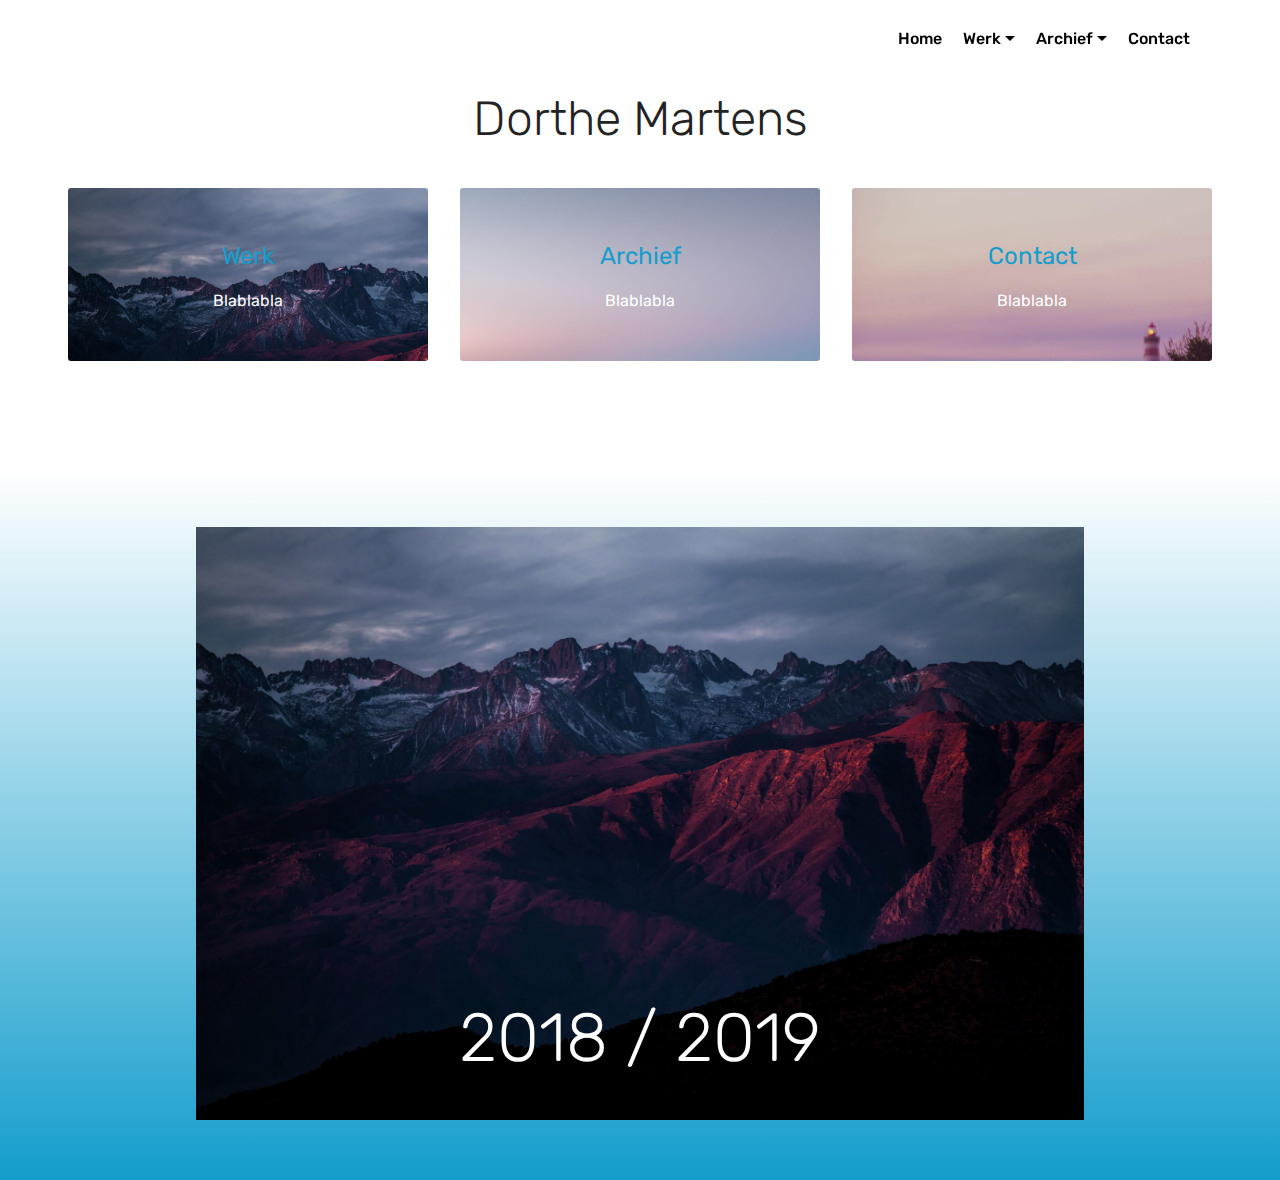
<file: index.html>
<!DOCTYPE html>
<html >
<head>
  <!-- Site made with Mobirise Website Builder v4.8.6, https://mobirise.com -->
  <meta charset="UTF-8">
  <meta http-equiv="X-UA-Compatible" content="IE=edge">
  <meta name="generator" content="Mobirise v4.8.6, mobirise.com">
  <meta name="viewport" content="width=device-width, initial-scale=1, minimum-scale=1">
  <link rel="shortcut icon" href="assets/images/foto-op-16-09-18-om-12.46-2-122x81.jpg" type="image/x-icon">
  <meta name="description" content="">
  <title>Home</title>
  <link rel="stylesheet" href="assets/web/assets/mobirise-icons/mobirise-icons.css">
  <link rel="stylesheet" href="assets/tether/tether.min.css">
  <link rel="stylesheet" href="assets/bootstrap/css/bootstrap.min.css">
  <link rel="stylesheet" href="assets/bootstrap/css/bootstrap-grid.min.css">
  <link rel="stylesheet" href="assets/bootstrap/css/bootstrap-reboot.min.css">
  <link rel="stylesheet" href="assets/dropdown/css/style.css">
  <link rel="stylesheet" href="assets/theme/css/style.css">
  <link rel="stylesheet" href="assets/mobirise/css/mbr-additional.css" type="text/css">
  
  
  
</head>
<body>
  <section class="menu cid-r8IQkyJY2D" once="menu" id="menu2-d">

    

    <nav class="navbar navbar-expand beta-menu navbar-dropdown align-items-center navbar-fixed-top navbar-toggleable-sm bg-color transparent">
        <button class="navbar-toggler navbar-toggler-right" type="button" data-toggle="collapse" data-target="#navbarSupportedContent" aria-controls="navbarSupportedContent" aria-expanded="false" aria-label="Toggle navigation">
            <div class="hamburger">
                <span></span>
                <span></span>
                <span></span>
                <span></span>
            </div>
        </button>
        <div class="menu-logo">
            <div class="navbar-brand">
                
                
            </div>
        </div>
        <div class="collapse navbar-collapse" id="navbarSupportedContent">
            <ul class="navbar-nav nav-dropdown nav-right navbar-nav-top-padding" data-app-modern-menu="true"><li class="nav-item">
                    <a class="nav-link link text-black display-4" href="index.html">Home</a>
                </li><li class="nav-item dropdown"><a class="nav-link link text-black dropdown-toggle display-4" href="werk.html" data-toggle="dropdown-submenu" aria-expanded="false">Werk</a><div class="dropdown-menu"><div class="dropdown"><a class="text-black dropdown-item dropdown-toggle display-4" href="atelier.html" data-toggle="dropdown-submenu" aria-expanded="false">Atelier</a><div class="dropdown-menu dropdown-submenu"><a class="text-black dropdown-item display-4" href="verzameling.html">Verzameling</a><a class="text-black dropdown-item display-4" href="detail.html">Detail</a><a class="text-black dropdown-item display-4" href="verval.html">Verval</a></div></div><div class="dropdown"><a class="text-black dropdown-item dropdown-toggle display-4" href="grafiek.html" data-toggle="dropdown-submenu" aria-expanded="false">Grafiek</a><div class="dropdown-menu dropdown-submenu"><a class="text-black dropdown-item display-4" href="doordruk.html">Doordruk</a><a class="text-black dropdown-item display-4" href="monotypes.html">Monotype</a></div></div></div></li><li class="nav-item dropdown open"><a class="nav-link link text-black dropdown-toggle display-4" href="archief.html" data-toggle="dropdown-submenu" aria-expanded="true">Archief</a><div class="dropdown-menu"><div class="dropdown open"><a class="text-black dropdown-item dropdown-toggle display-4" href="atelier2017.html" data-toggle="dropdown-submenu" aria-expanded="true">Atelier 2017</a><div class="dropdown-menu dropdown-submenu"><a class="text-black dropdown-item display-4" href="utopie.html">Utopie</a><a class="text-black dropdown-item display-4" href="deconstructie.html">Deconstructie</a></div></div></div></li>
                <li class="nav-item">
                    <a class="nav-link link text-black display-4" href="page6.html">
                        Contact</a>
                </li></ul>
            
        </div>
    </nav>
</section>

<section class="engine"><a href="https://mobirise.info/m">free site design templates</a></section><section class="features13 cid-r8IIYcAWGK" id="features13-8">

    

    
    <div class="container">
        <h2 class="mbr-section-title pb-3 mbr-fonts-style display-2">
            Dorthe Martens</h2>

        <div class="media-container-row container">
            <div class="card col-12 col-md-6 p-5 m-3 align-center col-lg-4">
                <div class="card-img">
                    <img src="assets/images/jumbotron.jpg" alt="Mobirise">
                </div>
                <h4 class="card-title py-2 mbr-fonts-style display-5"><a href="werk.html">Werk</a></h4>
                <p class="mbr-text mbr-fonts-style display-7">Blablabla</p>
            </div>
            <div class="card col-12 col-md-6 p-5 m-3 align-center col-lg-4">
                <div class="card-img">
                    <img src="assets/images/jumbotron2.jpg" alt="Mobirise">
                </div>
                <h4 class="card-title py-2 mbr-fonts-style display-5"><a href="archief.html">
                    Archief</a></h4>
                <p class="mbr-text mbr-fonts-style display-7">Blablabla</p>
            </div>
            <div class="card col-12 col-md-6 p-5 m-3 align-center col-lg-4">
                <div class="card-img">
                    <img src="assets/images/background5.jpg" alt="Mobirise">
                </div>
                <h4 class="card-title py-2 mbr-fonts-style display-5"><a href="contact.html">Contact</a></h4>
                <p class="mbr-text mbr-fonts-style display-7">Blablabla</p>
            </div>    
        </div>
</div></section>

<section class="cid-r8wV6DRSj8" id="image3-5">

    

    <figure class="mbr-figure container">
            <div class="image-block" style="width: 80%;">
                <img src="assets/images/jumbotron.jpg" width="1400" alt="Mobirise">
                <figcaption class="mbr-figure-caption mbr-figure-caption-over">
                    <div class="container pb-5 mbr-white align-center mbr-fonts-style display-1">2018 / 2019</div>
                </figcaption>
            </div>
    </figure>
</section>


  <script src="assets/web/assets/jquery/jquery.min.js"></script>
  <script src="assets/popper/popper.min.js"></script>
  <script src="assets/tether/tether.min.js"></script>
  <script src="assets/bootstrap/js/bootstrap.min.js"></script>
  <script src="assets/smoothscroll/smooth-scroll.js"></script>
  <script src="assets/dropdown/js/script.min.js"></script>
  <script src="assets/touchswipe/jquery.touch-swipe.min.js"></script>
  <script src="assets/theme/js/script.js"></script>
  
  
</body>
</html>
</file>
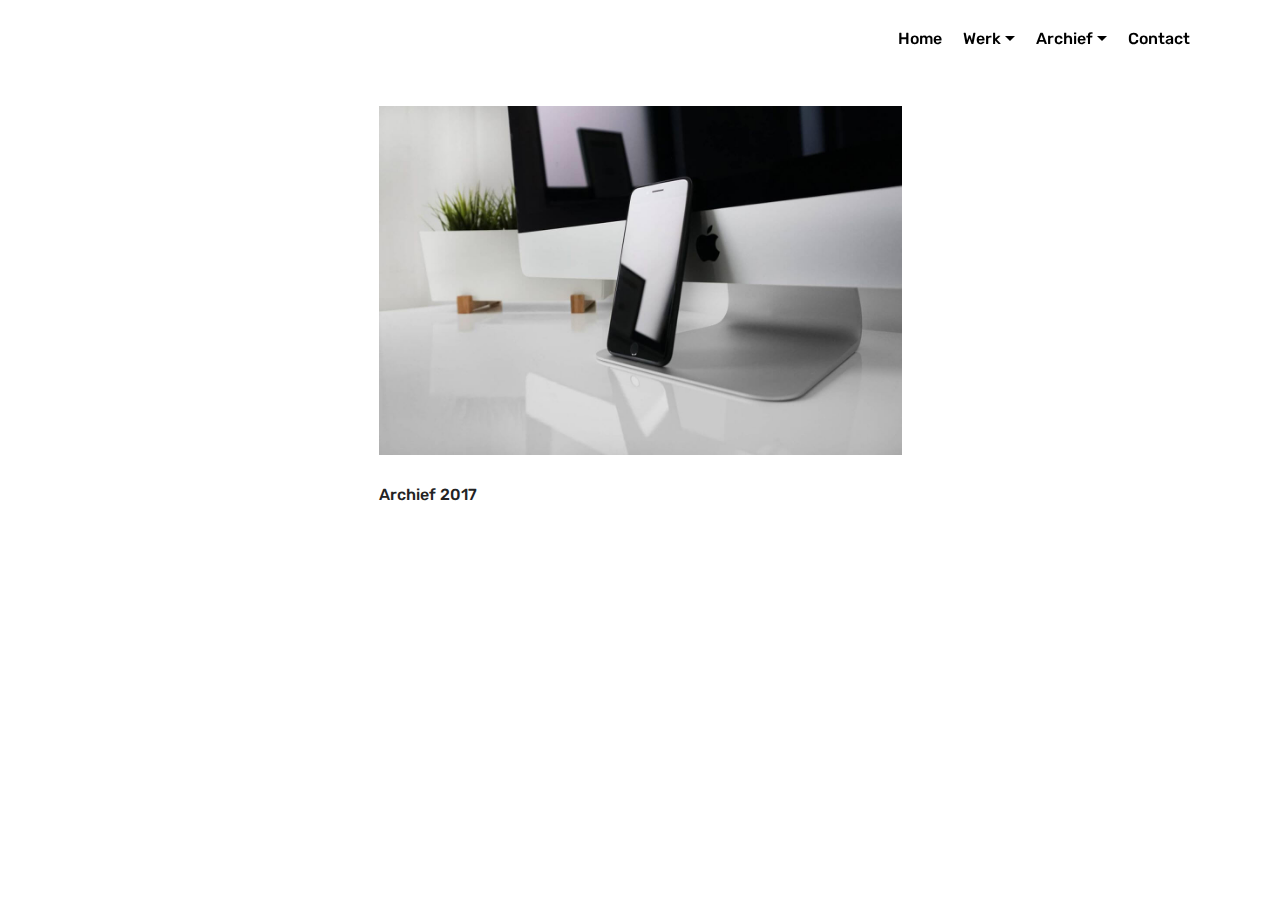
<file: archief.html>
<!DOCTYPE html>
<html >
<head>
  <!-- Site made with Mobirise Website Builder v4.8.6, https://mobirise.com -->
  <meta charset="UTF-8">
  <meta http-equiv="X-UA-Compatible" content="IE=edge">
  <meta name="generator" content="Mobirise v4.8.6, mobirise.com">
  <meta name="viewport" content="width=device-width, initial-scale=1, minimum-scale=1">
  <link rel="shortcut icon" href="assets/images/foto-op-16-09-18-om-12.46-2-122x81.jpg" type="image/x-icon">
  <meta name="description" content="Site Builder Description">
  <title>Archief</title>
  <link rel="stylesheet" href="assets/web/assets/mobirise-icons/mobirise-icons.css">
  <link rel="stylesheet" href="assets/tether/tether.min.css">
  <link rel="stylesheet" href="assets/bootstrap/css/bootstrap.min.css">
  <link rel="stylesheet" href="assets/bootstrap/css/bootstrap-grid.min.css">
  <link rel="stylesheet" href="assets/bootstrap/css/bootstrap-reboot.min.css">
  <link rel="stylesheet" href="assets/dropdown/css/style.css">
  <link rel="stylesheet" href="assets/theme/css/style.css">
  <link rel="stylesheet" href="assets/mobirise/css/mbr-additional.css" type="text/css">
  
  
  
</head>
<body>
  <section class="menu cid-r8IQkyJY2D" once="menu" id="menu2-i">

    

    <nav class="navbar navbar-expand beta-menu navbar-dropdown align-items-center navbar-fixed-top navbar-toggleable-sm bg-color transparent">
        <button class="navbar-toggler navbar-toggler-right" type="button" data-toggle="collapse" data-target="#navbarSupportedContent" aria-controls="navbarSupportedContent" aria-expanded="false" aria-label="Toggle navigation">
            <div class="hamburger">
                <span></span>
                <span></span>
                <span></span>
                <span></span>
            </div>
        </button>
        <div class="menu-logo">
            <div class="navbar-brand">
                
                
            </div>
        </div>
        <div class="collapse navbar-collapse" id="navbarSupportedContent">
            <ul class="navbar-nav nav-dropdown nav-right navbar-nav-top-padding" data-app-modern-menu="true"><li class="nav-item">
                    <a class="nav-link link text-black display-4" href="index.html">Home</a>
                </li><li class="nav-item dropdown"><a class="nav-link link text-black dropdown-toggle display-4" href="werk.html" data-toggle="dropdown-submenu" aria-expanded="false">Werk</a><div class="dropdown-menu"><div class="dropdown"><a class="text-black dropdown-item dropdown-toggle display-4" href="atelier.html" data-toggle="dropdown-submenu" aria-expanded="false">Atelier</a><div class="dropdown-menu dropdown-submenu"><a class="text-black dropdown-item display-4" href="verzameling.html">Verzameling</a><a class="text-black dropdown-item display-4" href="detail.html">Detail</a><a class="text-black dropdown-item display-4" href="verval.html">Verval</a></div></div><div class="dropdown"><a class="text-black dropdown-item dropdown-toggle display-4" href="grafiek.html" data-toggle="dropdown-submenu" aria-expanded="false">Grafiek</a><div class="dropdown-menu dropdown-submenu"><a class="text-black dropdown-item display-4" href="doordruk.html">Doordruk</a><a class="text-black dropdown-item display-4" href="monotypes.html">Monotype</a></div></div></div></li><li class="nav-item dropdown open"><a class="nav-link link text-black dropdown-toggle display-4" href="archief.html" data-toggle="dropdown-submenu" aria-expanded="true">Archief</a><div class="dropdown-menu"><div class="dropdown open"><a class="text-black dropdown-item dropdown-toggle display-4" href="atelier2017.html" data-toggle="dropdown-submenu" aria-expanded="true">Atelier 2017</a><div class="dropdown-menu dropdown-submenu"><a class="text-black dropdown-item display-4" href="utopie.html">Utopie</a><a class="text-black dropdown-item display-4" href="deconstructie.html">Deconstructie</a></div></div></div></li>
                <li class="nav-item">
                    <a class="nav-link link text-black display-4" href="page6.html">
                        Contact</a>
                </li></ul>
            
        </div>
    </nav>
</section>

<section class="engine"><a href="https://mobirise.info/r">bootstrap templates</a></section><section class="features2 cid-r9opNPR5ol" id="features2-1d">

    

    
    
    <div class="container">
        <div class="media-container-row">
            <div class="card p-3 col-12 col-md-6">
                <div class="card-wrapper">
                    <div class="card-img">
                        <a href="atelier2017.html"><img src="assets/images/01.jpg" alt="Mobirise" title=""></a>
                    </div>
                    <div class="card-box">
                        <h4 class="card-title pb-3 mbr-fonts-style display-7">Archief 2017</h4>
                        <p class="mbr-text mbr-fonts-style display-7"></p>
                    </div>
                </div>
            </div>

            

            

            
        </div>
    </div>
</section>


  <script src="assets/web/assets/jquery/jquery.min.js"></script>
  <script src="assets/popper/popper.min.js"></script>
  <script src="assets/tether/tether.min.js"></script>
  <script src="assets/bootstrap/js/bootstrap.min.js"></script>
  <script src="assets/smoothscroll/smooth-scroll.js"></script>
  <script src="assets/dropdown/js/script.min.js"></script>
  <script src="assets/touchswipe/jquery.touch-swipe.min.js"></script>
  <script src="assets/theme/js/script.js"></script>
  
  
</body>
</html>
</file>
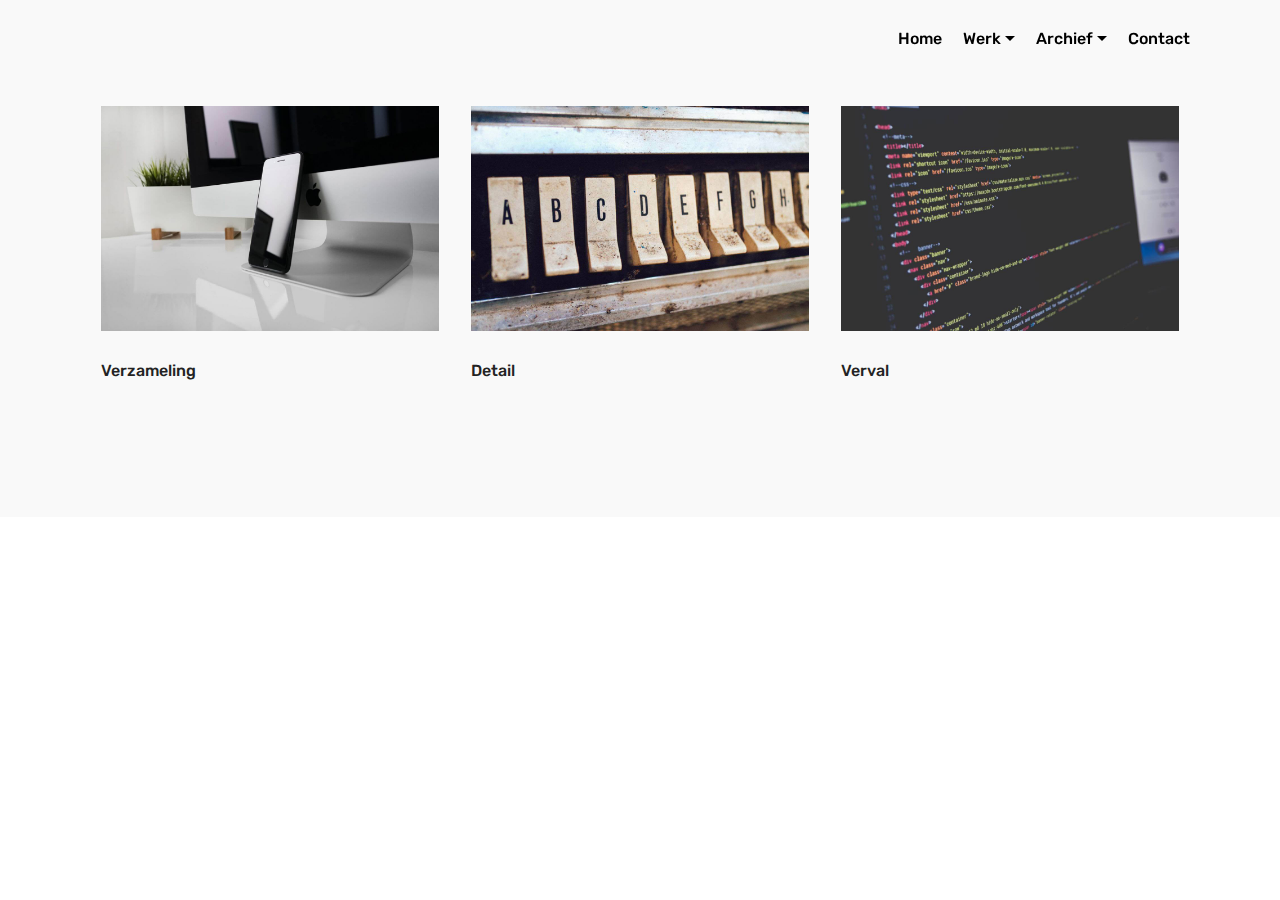
<file: atelier.html>
<!DOCTYPE html>
<html >
<head>
  <!-- Site made with Mobirise Website Builder v4.8.6, https://mobirise.com -->
  <meta charset="UTF-8">
  <meta http-equiv="X-UA-Compatible" content="IE=edge">
  <meta name="generator" content="Mobirise v4.8.6, mobirise.com">
  <meta name="viewport" content="width=device-width, initial-scale=1, minimum-scale=1">
  <link rel="shortcut icon" href="assets/images/foto-op-16-09-18-om-12.46-2-122x81.jpg" type="image/x-icon">
  <meta name="description" content="Site Builder Description">
  <title>Atelier</title>
  <link rel="stylesheet" href="assets/web/assets/mobirise-icons/mobirise-icons.css">
  <link rel="stylesheet" href="assets/tether/tether.min.css">
  <link rel="stylesheet" href="assets/bootstrap/css/bootstrap.min.css">
  <link rel="stylesheet" href="assets/bootstrap/css/bootstrap-grid.min.css">
  <link rel="stylesheet" href="assets/bootstrap/css/bootstrap-reboot.min.css">
  <link rel="stylesheet" href="assets/dropdown/css/style.css">
  <link rel="stylesheet" href="assets/theme/css/style.css">
  <link rel="stylesheet" href="assets/mobirise/css/mbr-additional.css" type="text/css">
  
  
  
</head>
<body>
  <section class="menu cid-r8IQkyJY2D" once="menu" id="menu2-j">

    

    <nav class="navbar navbar-expand beta-menu navbar-dropdown align-items-center navbar-fixed-top navbar-toggleable-sm bg-color transparent">
        <button class="navbar-toggler navbar-toggler-right" type="button" data-toggle="collapse" data-target="#navbarSupportedContent" aria-controls="navbarSupportedContent" aria-expanded="false" aria-label="Toggle navigation">
            <div class="hamburger">
                <span></span>
                <span></span>
                <span></span>
                <span></span>
            </div>
        </button>
        <div class="menu-logo">
            <div class="navbar-brand">
                
                
            </div>
        </div>
        <div class="collapse navbar-collapse" id="navbarSupportedContent">
            <ul class="navbar-nav nav-dropdown nav-right navbar-nav-top-padding" data-app-modern-menu="true"><li class="nav-item">
                    <a class="nav-link link text-black display-4" href="index.html">Home</a>
                </li><li class="nav-item dropdown"><a class="nav-link link text-black dropdown-toggle display-4" href="werk.html" data-toggle="dropdown-submenu" aria-expanded="false">Werk</a><div class="dropdown-menu"><div class="dropdown"><a class="text-black dropdown-item dropdown-toggle display-4" href="atelier.html" data-toggle="dropdown-submenu" aria-expanded="false">Atelier</a><div class="dropdown-menu dropdown-submenu"><a class="text-black dropdown-item display-4" href="verzameling.html">Verzameling</a><a class="text-black dropdown-item display-4" href="detail.html">Detail</a><a class="text-black dropdown-item display-4" href="verval.html">Verval</a></div></div><div class="dropdown"><a class="text-black dropdown-item dropdown-toggle display-4" href="grafiek.html" data-toggle="dropdown-submenu" aria-expanded="false">Grafiek</a><div class="dropdown-menu dropdown-submenu"><a class="text-black dropdown-item display-4" href="doordruk.html">Doordruk</a><a class="text-black dropdown-item display-4" href="monotypes.html">Monotype</a></div></div></div></li><li class="nav-item dropdown open"><a class="nav-link link text-black dropdown-toggle display-4" href="archief.html" data-toggle="dropdown-submenu" aria-expanded="true">Archief</a><div class="dropdown-menu"><div class="dropdown open"><a class="text-black dropdown-item dropdown-toggle display-4" href="atelier2017.html" data-toggle="dropdown-submenu" aria-expanded="true">Atelier 2017</a><div class="dropdown-menu dropdown-submenu"><a class="text-black dropdown-item display-4" href="utopie.html">Utopie</a><a class="text-black dropdown-item display-4" href="deconstructie.html">Deconstructie</a></div></div></div></li>
                <li class="nav-item">
                    <a class="nav-link link text-black display-4" href="page6.html">
                        Contact</a>
                </li></ul>
            
        </div>
    </nav>
</section>

<section class="engine"><a href="https://mobirise.info/j">website templates</a></section><section class="features2 cid-r9o0IanwWe" id="features2-o">

    

    
    
    <div class="container">
        <div class="media-container-row">
            <div class="card p-3 col-12 col-md-6 col-lg-4">
                <div class="card-wrapper">
                    <div class="card-img">
                        <a href="verzameling.html"><img src="assets/images/01.jpg" alt="Mobirise" title=""></a>
                    </div>
                    <div class="card-box">
                        <h4 class="card-title pb-3 mbr-fonts-style display-7">
                            Verzameling</h4>
                        <p class="mbr-text mbr-fonts-style display-7"></p>
                    </div>
                </div>
            </div>

            <div class="card p-3 col-12 col-md-6 col-lg-4">
                <div class="card-wrapper">
                    <div class="card-img">
                        <a href="detail.html"><img src="assets/images/02.jpg" alt="Mobirise" title=""></a>
                    </div>
                    <div class="card-box ">
                        <h4 class="card-title pb-3 mbr-fonts-style display-7">
                            Detail</h4>
                        <p class="mbr-text mbr-fonts-style display-7"></p>
                    </div>
                </div>
            </div>

            <div class="card p-3 col-12 col-md-6 col-lg-4">
                <div class="card-wrapper">
                    <div class="card-img">
                        <a href="verval.html"><img src="assets/images/03.jpg" alt="Mobirise" title=""></a>
                    </div>
                    <div class="card-box">
                        <h4 class="card-title pb-3 mbr-fonts-style display-7">
                            Verval</h4>
                        <p class="mbr-text mbr-fonts-style display-7"></p>
                    </div>
                </div>
            </div>

            
        </div>
    </div>
</section>


  <script src="assets/web/assets/jquery/jquery.min.js"></script>
  <script src="assets/popper/popper.min.js"></script>
  <script src="assets/tether/tether.min.js"></script>
  <script src="assets/bootstrap/js/bootstrap.min.js"></script>
  <script src="assets/smoothscroll/smooth-scroll.js"></script>
  <script src="assets/dropdown/js/script.min.js"></script>
  <script src="assets/touchswipe/jquery.touch-swipe.min.js"></script>
  <script src="assets/theme/js/script.js"></script>
  
  
</body>
</html>
</file>
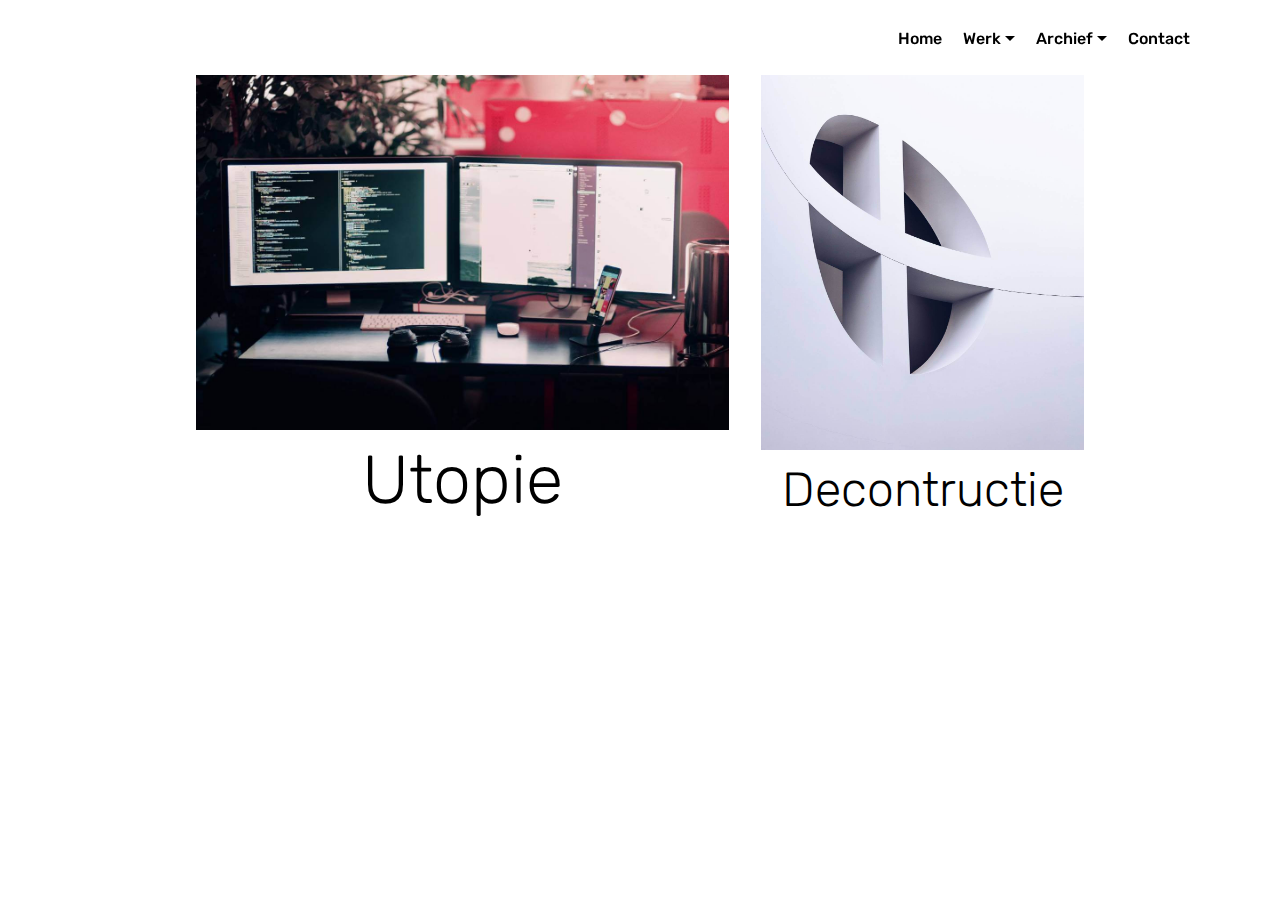
<file: atelier2017.html>
<!DOCTYPE html>
<html >
<head>
  <!-- Site made with Mobirise Website Builder v4.8.6, https://mobirise.com -->
  <meta charset="UTF-8">
  <meta http-equiv="X-UA-Compatible" content="IE=edge">
  <meta name="generator" content="Mobirise v4.8.6, mobirise.com">
  <meta name="viewport" content="width=device-width, initial-scale=1, minimum-scale=1">
  <link rel="shortcut icon" href="assets/images/foto-op-16-09-18-om-12.46-2-122x81.jpg" type="image/x-icon">
  <meta name="description" content="Website Builder Description">
  <title>Atelier 2017</title>
  <link rel="stylesheet" href="assets/web/assets/mobirise-icons/mobirise-icons.css">
  <link rel="stylesheet" href="assets/tether/tether.min.css">
  <link rel="stylesheet" href="assets/bootstrap/css/bootstrap.min.css">
  <link rel="stylesheet" href="assets/bootstrap/css/bootstrap-grid.min.css">
  <link rel="stylesheet" href="assets/bootstrap/css/bootstrap-reboot.min.css">
  <link rel="stylesheet" href="assets/dropdown/css/style.css">
  <link rel="stylesheet" href="assets/theme/css/style.css">
  <link rel="stylesheet" href="assets/mobirise/css/mbr-additional.css" type="text/css">
  
  
  
</head>
<body>
  <section class="menu cid-r8IQkyJY2D" once="menu" id="menu2-l">

    

    <nav class="navbar navbar-expand beta-menu navbar-dropdown align-items-center navbar-fixed-top navbar-toggleable-sm bg-color transparent">
        <button class="navbar-toggler navbar-toggler-right" type="button" data-toggle="collapse" data-target="#navbarSupportedContent" aria-controls="navbarSupportedContent" aria-expanded="false" aria-label="Toggle navigation">
            <div class="hamburger">
                <span></span>
                <span></span>
                <span></span>
                <span></span>
            </div>
        </button>
        <div class="menu-logo">
            <div class="navbar-brand">
                
                
            </div>
        </div>
        <div class="collapse navbar-collapse" id="navbarSupportedContent">
            <ul class="navbar-nav nav-dropdown nav-right navbar-nav-top-padding" data-app-modern-menu="true"><li class="nav-item">
                    <a class="nav-link link text-black display-4" href="index.html">Home</a>
                </li><li class="nav-item dropdown"><a class="nav-link link text-black dropdown-toggle display-4" href="werk.html" data-toggle="dropdown-submenu" aria-expanded="false">Werk</a><div class="dropdown-menu"><div class="dropdown"><a class="text-black dropdown-item dropdown-toggle display-4" href="atelier.html" data-toggle="dropdown-submenu" aria-expanded="false">Atelier</a><div class="dropdown-menu dropdown-submenu"><a class="text-black dropdown-item display-4" href="verzameling.html">Verzameling</a><a class="text-black dropdown-item display-4" href="detail.html">Detail</a><a class="text-black dropdown-item display-4" href="verval.html">Verval</a></div></div><div class="dropdown"><a class="text-black dropdown-item dropdown-toggle display-4" href="grafiek.html" data-toggle="dropdown-submenu" aria-expanded="false">Grafiek</a><div class="dropdown-menu dropdown-submenu"><a class="text-black dropdown-item display-4" href="doordruk.html">Doordruk</a><a class="text-black dropdown-item display-4" href="monotypes.html">Monotype</a></div></div></div></li><li class="nav-item dropdown open"><a class="nav-link link text-black dropdown-toggle display-4" href="archief.html" data-toggle="dropdown-submenu" aria-expanded="true">Archief</a><div class="dropdown-menu"><div class="dropdown open"><a class="text-black dropdown-item dropdown-toggle display-4" href="atelier2017.html" data-toggle="dropdown-submenu" aria-expanded="true">Atelier 2017</a><div class="dropdown-menu dropdown-submenu"><a class="text-black dropdown-item display-4" href="utopie.html">Utopie</a><a class="text-black dropdown-item display-4" href="deconstructie.html">Deconstructie</a></div></div></div></li>
                <li class="nav-item">
                    <a class="nav-link link text-black display-4" href="page6.html">
                        Contact</a>
                </li></ul>
            
        </div>
    </nav>
</section>

<section class="engine"><a href="https://mobirise.info/l">free site templates</a></section><section class="cid-r9oixOcnQF" id="image4-18">
    <!-- Block parameters controls (Blue "Gear" panel) -->
    
    <!-- End block parameters -->
    <div class="container images-container">
            <div class="media-container-row" style="width: 80%;">
                <div class="img-item item1" style="width: 169%;">
                    <a href="utopie.html"><img src="assets/images/04.jpg" alt="" title=""></a>
                    <div class="img-caption">
                        <p class="mbr-fonts-style align-center mbr-black display-1">
                            Utopie</p>
                    </div>
                </div>
                <div class="img-item">
                    <a href="deconstructie.html"><img src="assets/images/05.jpg" alt="" title=""></a>
                    <div class="img-caption">
                        <p class="mbr-fonts-style align-center mbr-black display-2">
                            Decontructie</p>
                    </div>
                </div>
            </div>
    </div>
</section>


  <script src="assets/web/assets/jquery/jquery.min.js"></script>
  <script src="assets/popper/popper.min.js"></script>
  <script src="assets/tether/tether.min.js"></script>
  <script src="assets/bootstrap/js/bootstrap.min.js"></script>
  <script src="assets/smoothscroll/smooth-scroll.js"></script>
  <script src="assets/dropdown/js/script.min.js"></script>
  <script src="assets/touchswipe/jquery.touch-swipe.min.js"></script>
  <script src="assets/theme/js/script.js"></script>
  
  
</body>
</html>
</file>
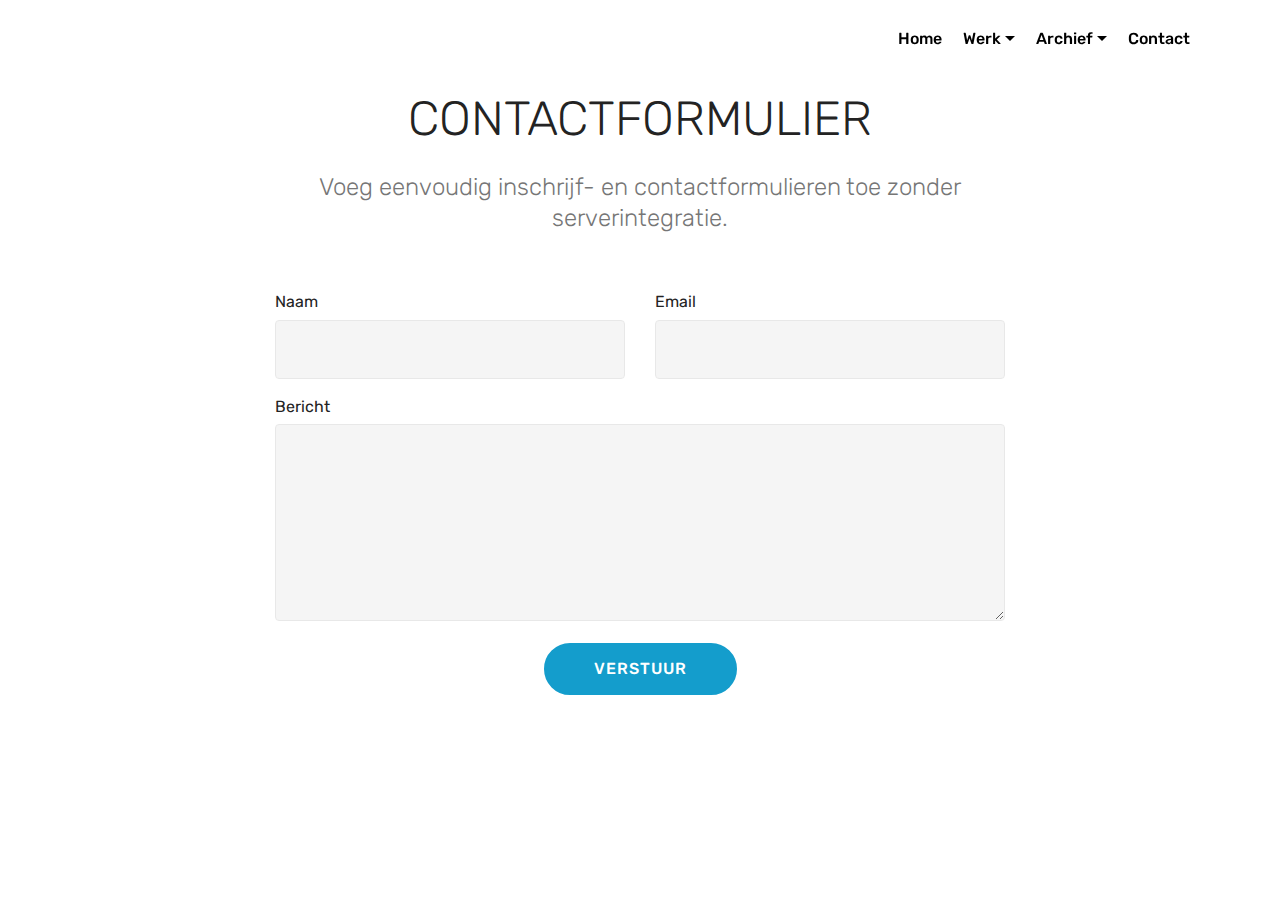
<file: contact.html>
<!DOCTYPE html>
<html >
<head>
  <!-- Site made with Mobirise Website Builder v4.8.6, https://mobirise.com -->
  <meta charset="UTF-8">
  <meta http-equiv="X-UA-Compatible" content="IE=edge">
  <meta name="generator" content="Mobirise v4.8.6, mobirise.com">
  <meta name="viewport" content="width=device-width, initial-scale=1, minimum-scale=1">
  <link rel="shortcut icon" href="assets/images/foto-op-16-09-18-om-12.46-2-122x81.jpg" type="image/x-icon">
  <meta name="description" content="Web Page Maker Description">
  <title>Contact</title>
  <link rel="stylesheet" href="assets/web/assets/mobirise-icons/mobirise-icons.css">
  <link rel="stylesheet" href="assets/tether/tether.min.css">
  <link rel="stylesheet" href="assets/bootstrap/css/bootstrap.min.css">
  <link rel="stylesheet" href="assets/bootstrap/css/bootstrap-grid.min.css">
  <link rel="stylesheet" href="assets/bootstrap/css/bootstrap-reboot.min.css">
  <link rel="stylesheet" href="assets/dropdown/css/style.css">
  <link rel="stylesheet" href="assets/theme/css/style.css">
  <link rel="stylesheet" href="assets/mobirise/css/mbr-additional.css" type="text/css">
  
  
  
</head>
<body>
  <section class="menu cid-r8IQkyJY2D" once="menu" id="menu2-m">

    

    <nav class="navbar navbar-expand beta-menu navbar-dropdown align-items-center navbar-fixed-top navbar-toggleable-sm bg-color transparent">
        <button class="navbar-toggler navbar-toggler-right" type="button" data-toggle="collapse" data-target="#navbarSupportedContent" aria-controls="navbarSupportedContent" aria-expanded="false" aria-label="Toggle navigation">
            <div class="hamburger">
                <span></span>
                <span></span>
                <span></span>
                <span></span>
            </div>
        </button>
        <div class="menu-logo">
            <div class="navbar-brand">
                
                
            </div>
        </div>
        <div class="collapse navbar-collapse" id="navbarSupportedContent">
            <ul class="navbar-nav nav-dropdown nav-right navbar-nav-top-padding" data-app-modern-menu="true"><li class="nav-item">
                    <a class="nav-link link text-black display-4" href="index.html">Home</a>
                </li><li class="nav-item dropdown"><a class="nav-link link text-black dropdown-toggle display-4" href="werk.html" data-toggle="dropdown-submenu" aria-expanded="false">Werk</a><div class="dropdown-menu"><div class="dropdown"><a class="text-black dropdown-item dropdown-toggle display-4" href="atelier.html" data-toggle="dropdown-submenu" aria-expanded="false">Atelier</a><div class="dropdown-menu dropdown-submenu"><a class="text-black dropdown-item display-4" href="verzameling.html">Verzameling</a><a class="text-black dropdown-item display-4" href="detail.html">Detail</a><a class="text-black dropdown-item display-4" href="verval.html">Verval</a></div></div><div class="dropdown"><a class="text-black dropdown-item dropdown-toggle display-4" href="grafiek.html" data-toggle="dropdown-submenu" aria-expanded="false">Grafiek</a><div class="dropdown-menu dropdown-submenu"><a class="text-black dropdown-item display-4" href="doordruk.html">Doordruk</a><a class="text-black dropdown-item display-4" href="monotypes.html">Monotype</a></div></div></div></li><li class="nav-item dropdown open"><a class="nav-link link text-black dropdown-toggle display-4" href="archief.html" data-toggle="dropdown-submenu" aria-expanded="true">Archief</a><div class="dropdown-menu"><div class="dropdown open"><a class="text-black dropdown-item dropdown-toggle display-4" href="atelier2017.html" data-toggle="dropdown-submenu" aria-expanded="true">Atelier 2017</a><div class="dropdown-menu dropdown-submenu"><a class="text-black dropdown-item display-4" href="utopie.html">Utopie</a><a class="text-black dropdown-item display-4" href="deconstructie.html">Deconstructie</a></div></div></div></li>
                <li class="nav-item">
                    <a class="nav-link link text-black display-4" href="page6.html">
                        Contact</a>
                </li></ul>
            
        </div>
    </nav>
</section>

<section class="engine"><a href="https://mobirise.info/q">free responsive web templates</a></section><section class="mbr-section form1 cid-r9o5z4FXpx" id="form1-15">

    

    
    <div class="container">
        <div class="row justify-content-center">
            <div class="title col-12 col-lg-8">
                <h2 class="mbr-section-title align-center pb-3 mbr-fonts-style display-2">
                    CONTACTFORMULIER
                </h2>
                <h3 class="mbr-section-subtitle align-center mbr-light pb-3 mbr-fonts-style display-5">
                    Voeg eenvoudig inschrijf- en contactformulieren toe zonder serverintegratie.
                </h3>
            </div>
        </div>
    </div>
    <div class="container">
        <div class="row justify-content-center">
            <div class="media-container-column col-lg-8" data-form-type="formoid">
                    <div data-form-alert="" hidden="">Bedankt om het formulier in te vullen!</div>
            
                    <form class="mbr-form" action="https://mobirise.com/" method="post" data-form-title="Mobirise Form"><input type="hidden" name="email" data-form-email="true" value="P+opxiuA6EVzNgjLCiXjj5YBxJdrF5sW10dvMuyTGzKGvlUPdlJvRukp4cbaeE8rRorUcHJIzlxDd2jQWkLOJgkLLN+PIpbXYlXzvIQ1vGebMJ5Gt1vNSuKGoVzSUxfC">
                        <div class="row row-sm-offset">
                            <div class="col-md-4 multi-horizontal" data-for="name">
                                <div class="form-group">
                                    <label class="form-control-label mbr-fonts-style display-7" for="name-form1-15">Naam</label>
                                    <input type="text" class="form-control" name="name" data-form-field="Name" required="" id="name-form1-15">
                                </div>
                            </div>
                            <div class="col-md-4 multi-horizontal" data-for="email">
                                <div class="form-group">
                                    <label class="form-control-label mbr-fonts-style display-7" for="email-form1-15">Email</label>
                                    <input type="email" class="form-control" name="email" data-form-field="Email" required="" id="email-form1-15">
                                </div>
                            </div>
                            
                        </div>
                        <div class="form-group" data-for="message">
                            <label class="form-control-label mbr-fonts-style display-7" for="message-form1-15">Bericht</label>
                            <textarea type="text" class="form-control" name="message" rows="7" data-form-field="Message" id="message-form1-15"></textarea>
                        </div>
            
                        <span class="input-group-btn">
                            <button href="" type="submit" class="btn btn-primary btn-form display-4">VERSTUUR</button>
                        </span>
                    </form>
            </div>
        </div>
    </div>
</section>


  <script src="assets/web/assets/jquery/jquery.min.js"></script>
  <script src="assets/popper/popper.min.js"></script>
  <script src="assets/tether/tether.min.js"></script>
  <script src="assets/bootstrap/js/bootstrap.min.js"></script>
  <script src="assets/smoothscroll/smooth-scroll.js"></script>
  <script src="assets/dropdown/js/script.min.js"></script>
  <script src="assets/touchswipe/jquery.touch-swipe.min.js"></script>
  <script src="assets/theme/js/script.js"></script>
  <script src="assets/formoid/formoid.min.js"></script>
  
  
</body>
</html>
</file>
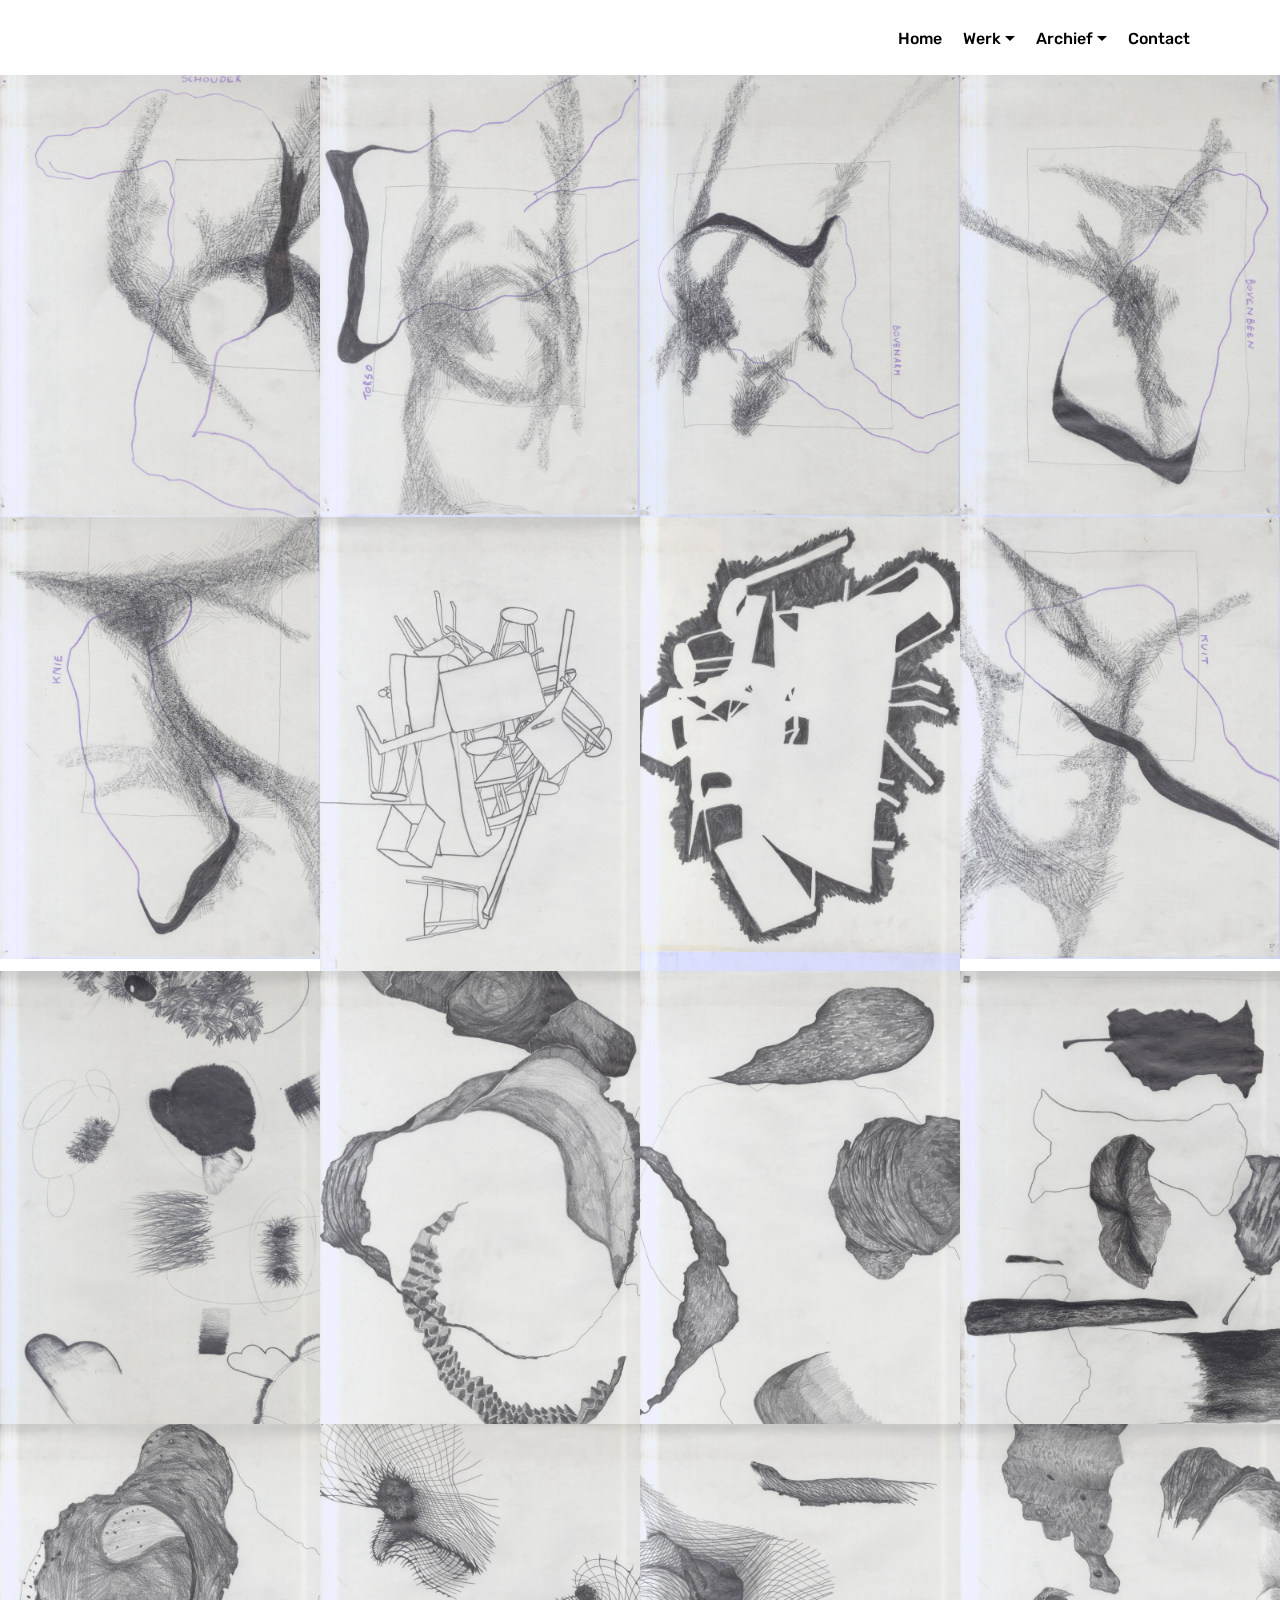
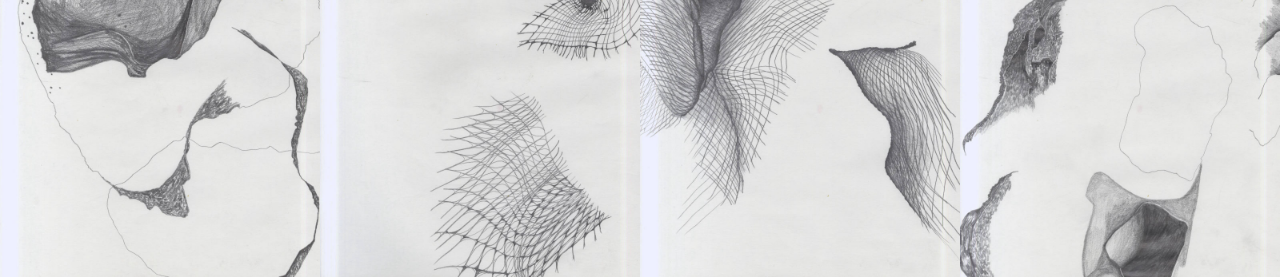
<file: deconstructie.html>
<!DOCTYPE html>
<html >
<head>
  <!-- Site made with Mobirise Website Builder v4.8.6, https://mobirise.com -->
  <meta charset="UTF-8">
  <meta http-equiv="X-UA-Compatible" content="IE=edge">
  <meta name="generator" content="Mobirise v4.8.6, mobirise.com">
  <meta name="viewport" content="width=device-width, initial-scale=1, minimum-scale=1">
  <link rel="shortcut icon" href="assets/images/foto-op-16-09-18-om-12.46-2-122x81.jpg" type="image/x-icon">
  <meta name="description" content="Web Creator Description">
  <title>Deconstructie</title>
  <link rel="stylesheet" href="assets/web/assets/mobirise-icons/mobirise-icons.css">
  <link rel="stylesheet" href="assets/tether/tether.min.css">
  <link rel="stylesheet" href="assets/bootstrap/css/bootstrap.min.css">
  <link rel="stylesheet" href="assets/bootstrap/css/bootstrap-grid.min.css">
  <link rel="stylesheet" href="assets/bootstrap/css/bootstrap-reboot.min.css">
  <link rel="stylesheet" href="assets/dropdown/css/style.css">
  <link rel="stylesheet" href="assets/theme/css/style.css">
  <link rel="stylesheet" href="assets/gallery/style.css">
  <link rel="stylesheet" href="assets/mobirise/css/mbr-additional.css" type="text/css">
  
  
  
</head>
<body>
  <section class="menu cid-r8IQkyJY2D" once="menu" id="menu2-17">

    

    <nav class="navbar navbar-expand beta-menu navbar-dropdown align-items-center navbar-fixed-top navbar-toggleable-sm bg-color transparent">
        <button class="navbar-toggler navbar-toggler-right" type="button" data-toggle="collapse" data-target="#navbarSupportedContent" aria-controls="navbarSupportedContent" aria-expanded="false" aria-label="Toggle navigation">
            <div class="hamburger">
                <span></span>
                <span></span>
                <span></span>
                <span></span>
            </div>
        </button>
        <div class="menu-logo">
            <div class="navbar-brand">
                
                
            </div>
        </div>
        <div class="collapse navbar-collapse" id="navbarSupportedContent">
            <ul class="navbar-nav nav-dropdown nav-right navbar-nav-top-padding" data-app-modern-menu="true"><li class="nav-item">
                    <a class="nav-link link text-black display-4" href="index.html">Home</a>
                </li><li class="nav-item dropdown"><a class="nav-link link text-black dropdown-toggle display-4" href="werk.html" data-toggle="dropdown-submenu" aria-expanded="false">Werk</a><div class="dropdown-menu"><div class="dropdown"><a class="text-black dropdown-item dropdown-toggle display-4" href="atelier.html" data-toggle="dropdown-submenu" aria-expanded="false">Atelier</a><div class="dropdown-menu dropdown-submenu"><a class="text-black dropdown-item display-4" href="verzameling.html">Verzameling</a><a class="text-black dropdown-item display-4" href="detail.html">Detail</a><a class="text-black dropdown-item display-4" href="verval.html">Verval</a></div></div><div class="dropdown"><a class="text-black dropdown-item dropdown-toggle display-4" href="grafiek.html" data-toggle="dropdown-submenu" aria-expanded="false">Grafiek</a><div class="dropdown-menu dropdown-submenu"><a class="text-black dropdown-item display-4" href="doordruk.html">Doordruk</a><a class="text-black dropdown-item display-4" href="monotypes.html">Monotype</a></div></div></div></li><li class="nav-item dropdown open"><a class="nav-link link text-black dropdown-toggle display-4" href="archief.html" data-toggle="dropdown-submenu" aria-expanded="true">Archief</a><div class="dropdown-menu"><div class="dropdown open"><a class="text-black dropdown-item dropdown-toggle display-4" href="atelier2017.html" data-toggle="dropdown-submenu" aria-expanded="true">Atelier 2017</a><div class="dropdown-menu dropdown-submenu"><a class="text-black dropdown-item display-4" href="utopie.html">Utopie</a><a class="text-black dropdown-item display-4" href="deconstructie.html">Deconstructie</a></div></div></div></li>
                <li class="nav-item">
                    <a class="nav-link link text-black display-4" href="page6.html">
                        Contact</a>
                </li></ul>
            
        </div>
    </nav>
</section>

<section class="engine"><a href="https://mobirise.info/e">how to make your own site for free</a></section><section class="mbr-gallery mbr-slider-carousel cid-r9ojtOaVwQ" id="gallery3-1b">

    

    <div>
        <div><!-- Filter --><!-- Gallery --><div class="mbr-gallery-row"><div class="mbr-gallery-layout-default"><div><div><div class="mbr-gallery-item mbr-gallery-item--p0" data-video-url="false" data-tags="Geweldige"><div href="#lb-gallery3-1b" data-slide-to="0" data-toggle="modal"><img src="assets/images/scan-181205-35-1648x2277-800x1105.jpg" alt="" title=""><span class="icon-focus"></span></div></div><div class="mbr-gallery-item mbr-gallery-item--p0" data-video-url="false" data-tags="Sympathieke"><div href="#lb-gallery3-1b" data-slide-to="1" data-toggle="modal"><img src="assets/images/scan-181205-36-1648x2277-800x1105.jpg" alt="" title=""><span class="icon-focus"></span></div></div><div class="mbr-gallery-item mbr-gallery-item--p0" data-video-url="false" data-tags="Creatieve"><div href="#lb-gallery3-1b" data-slide-to="2" data-toggle="modal"><img src="assets/images/scan-181205-37-1648x2277-800x1105.jpg" alt="" title=""><span class="icon-focus"></span></div></div><div class="mbr-gallery-item mbr-gallery-item--p0" data-video-url="false" data-tags="Bewegende"><div href="#lb-gallery3-1b" data-slide-to="3" data-toggle="modal"><img src="assets/images/scan-181205-38-1648x2277-800x1105.jpg" alt="" title=""><span class="icon-focus"></span></div></div><div class="mbr-gallery-item mbr-gallery-item--p0" data-video-url="false" data-tags="Geweldige"><div href="#lb-gallery3-1b" data-slide-to="4" data-toggle="modal"><img src="assets/images/scan-181205-39-1648x2277-800x1105.jpg" alt="" title=""><span class="icon-focus"></span></div></div><div class="mbr-gallery-item mbr-gallery-item--p0" data-video-url="false" data-tags="Geweldige"><div href="#lb-gallery3-1b" data-slide-to="5" data-toggle="modal"><img src="assets/images/scan-181205-41-2000x2835-800x1134.jpg" alt="" title=""><span class="icon-focus"></span></div></div><div class="mbr-gallery-item mbr-gallery-item--p0" data-video-url="false" data-tags="Sympathieke"><div href="#lb-gallery3-1b" data-slide-to="6" data-toggle="modal"><img src="assets/images/scan-181205-44-2000x2835-800x1134.jpg" alt="" title=""><span class="icon-focus"></span></div></div><div class="mbr-gallery-item mbr-gallery-item--p0" data-video-url="false" data-tags="Bewegende"><div href="#lb-gallery3-1b" data-slide-to="7" data-toggle="modal"><img src="assets/images/scan-181205-40-1648x2277-800x1105.jpg" alt="" title=""><span class="icon-focus"></span></div></div></div></div><div class="clearfix"></div></div></div><!-- Lightbox --><div data-app-prevent-settings="" class="mbr-slider modal fade carousel slide" tabindex="-1" data-keyboard="true" data-interval="false" id="lb-gallery3-1b"><div class="modal-dialog"><div class="modal-content"><div class="modal-body"><div class="carousel-inner"><div class="carousel-item"><img src="assets/images/scan-181205-35-1648x2277.jpg" alt="" title=""></div><div class="carousel-item"><img src="assets/images/scan-181205-36-1648x2277.jpg" alt="" title=""></div><div class="carousel-item"><img src="assets/images/scan-181205-37-1648x2277.jpg" alt="" title=""></div><div class="carousel-item"><img src="assets/images/scan-181205-38-1648x2277.jpg" alt="" title=""></div><div class="carousel-item"><img src="assets/images/scan-181205-39-1648x2277.jpg" alt="" title=""></div><div class="carousel-item"><img src="assets/images/scan-181205-41-2000x2835.jpg" alt="" title=""></div><div class="carousel-item"><img src="assets/images/scan-181205-44-2000x2835.jpg" alt="" title=""></div><div class="carousel-item active"><img src="assets/images/scan-181205-40-1648x2277.jpg" alt="" title=""></div></div><a class="carousel-control carousel-control-prev" role="button" data-slide="prev" href="#lb-gallery3-1b"><span class="mbri-left mbr-iconfont" aria-hidden="true"></span><span class="sr-only">Previous</span></a><a class="carousel-control carousel-control-next" role="button" data-slide="next" href="#lb-gallery3-1b"><span class="mbri-right mbr-iconfont" aria-hidden="true"></span><span class="sr-only">Next</span></a><a class="close" href="#" role="button" data-dismiss="modal"><span class="sr-only">Close</span></a></div></div></div></div></div>
    </div>

</section>

<section class="mbr-gallery mbr-slider-carousel cid-r9ojtVsv2L" id="gallery3-1c">

    

    <div>
        <div><!-- Filter --><!-- Gallery --><div class="mbr-gallery-row"><div class="mbr-gallery-layout-default"><div><div><div class="mbr-gallery-item mbr-gallery-item--p0" data-video-url="false" data-tags="Geweldige"><div href="#lb-gallery3-1c" data-slide-to="0" data-toggle="modal"><img src="assets/images/scan-181205-46-2000x2835-800x1134.jpg" alt="" title=""><span class="icon-focus"></span></div></div><div class="mbr-gallery-item mbr-gallery-item--p0" data-video-url="false" data-tags="Sympathieke"><div href="#lb-gallery3-1c" data-slide-to="1" data-toggle="modal"><img src="assets/images/scan-181205-47-2000x2835-800x1134.jpg" alt="" title=""><span class="icon-focus"></span></div></div><div class="mbr-gallery-item mbr-gallery-item--p0" data-video-url="false" data-tags="Creatieve"><div href="#lb-gallery3-1c" data-slide-to="2" data-toggle="modal"><img src="assets/images/scan-181205-53-2000x2835-800x1134.jpg" alt="" title=""><span class="icon-focus"></span></div></div><div class="mbr-gallery-item mbr-gallery-item--p0" data-video-url="false" data-tags="Bewegende"><div href="#lb-gallery3-1c" data-slide-to="3" data-toggle="modal"><img src="assets/images/scan-181205-51-2000x2835-800x1134.jpg" alt="" title=""><span class="icon-focus"></span></div></div><div class="mbr-gallery-item mbr-gallery-item--p0" data-video-url="false" data-tags="Geweldige"><div href="#lb-gallery3-1c" data-slide-to="4" data-toggle="modal"><img src="assets/images/scan-181205-52-2000x2835-800x1134.jpg" alt="" title=""><span class="icon-focus"></span></div></div><div class="mbr-gallery-item mbr-gallery-item--p0" data-video-url="false" data-tags="Geweldige"><div href="#lb-gallery3-1c" data-slide-to="5" data-toggle="modal"><img src="assets/images/scan-181205-49-2000x2835-800x1134.jpg" alt="" title=""><span class="icon-focus"></span></div></div><div class="mbr-gallery-item mbr-gallery-item--p0" data-video-url="false" data-tags="Sympathieke"><div href="#lb-gallery3-1c" data-slide-to="6" data-toggle="modal"><img src="assets/images/scan-181205-54-2000x2835-800x1134.jpg" alt="" title=""><span class="icon-focus"></span></div></div><div class="mbr-gallery-item mbr-gallery-item--p0" data-video-url="false" data-tags="Bewegende"><div href="#lb-gallery3-1c" data-slide-to="7" data-toggle="modal"><img src="assets/images/scan-181205-50-2000x2835-800x1134.jpg" alt="" title=""><span class="icon-focus"></span></div></div></div></div><div class="clearfix"></div></div></div><!-- Lightbox --><div data-app-prevent-settings="" class="mbr-slider modal fade carousel slide" tabindex="-1" data-keyboard="true" data-interval="false" id="lb-gallery3-1c"><div class="modal-dialog"><div class="modal-content"><div class="modal-body"><div class="carousel-inner"><div class="carousel-item"><img src="assets/images/scan-181205-46-2000x2835.jpg" alt="" title=""></div><div class="carousel-item"><img src="assets/images/scan-181205-47-2000x2835.jpg" alt="" title=""></div><div class="carousel-item"><img src="assets/images/scan-181205-53-2000x2835.jpg" alt="" title=""></div><div class="carousel-item"><img src="assets/images/scan-181205-51-2000x2835.jpg" alt="" title=""></div><div class="carousel-item"><img src="assets/images/scan-181205-52-2000x2835.jpg" alt="" title=""></div><div class="carousel-item"><img src="assets/images/scan-181205-49-2000x2835.jpg" alt="" title=""></div><div class="carousel-item"><img src="assets/images/scan-181205-54-2000x2835.jpg" alt="" title=""></div><div class="carousel-item active"><img src="assets/images/scan-181205-50-2000x2835.jpg" alt="" title=""></div></div><a class="carousel-control carousel-control-prev" role="button" data-slide="prev" href="#lb-gallery3-1c"><span class="mbri-left mbr-iconfont" aria-hidden="true"></span><span class="sr-only">Previous</span></a><a class="carousel-control carousel-control-next" role="button" data-slide="next" href="#lb-gallery3-1c"><span class="mbri-right mbr-iconfont" aria-hidden="true"></span><span class="sr-only">Next</span></a><a class="close" href="#" role="button" data-dismiss="modal"><span class="sr-only">Close</span></a></div></div></div></div></div>
    </div>

</section>


  <script src="assets/web/assets/jquery/jquery.min.js"></script>
  <script src="assets/popper/popper.min.js"></script>
  <script src="assets/tether/tether.min.js"></script>
  <script src="assets/bootstrap/js/bootstrap.min.js"></script>
  <script src="assets/smoothscroll/smooth-scroll.js"></script>
  <script src="assets/dropdown/js/script.min.js"></script>
  <script src="assets/touchswipe/jquery.touch-swipe.min.js"></script>
  <script src="assets/vimeoplayer/jquery.mb.vimeo_player.js"></script>
  <script src="assets/bootstrapcarouselswipe/bootstrap-carousel-swipe.js"></script>
  <script src="assets/masonry/masonry.pkgd.min.js"></script>
  <script src="assets/imagesloaded/imagesloaded.pkgd.min.js"></script>
  <script src="assets/theme/js/script.js"></script>
  <script src="assets/gallery/player.min.js"></script>
  <script src="assets/gallery/script.js"></script>
  <script src="assets/slidervideo/script.js"></script>
  
  
</body>
</html>
</file>
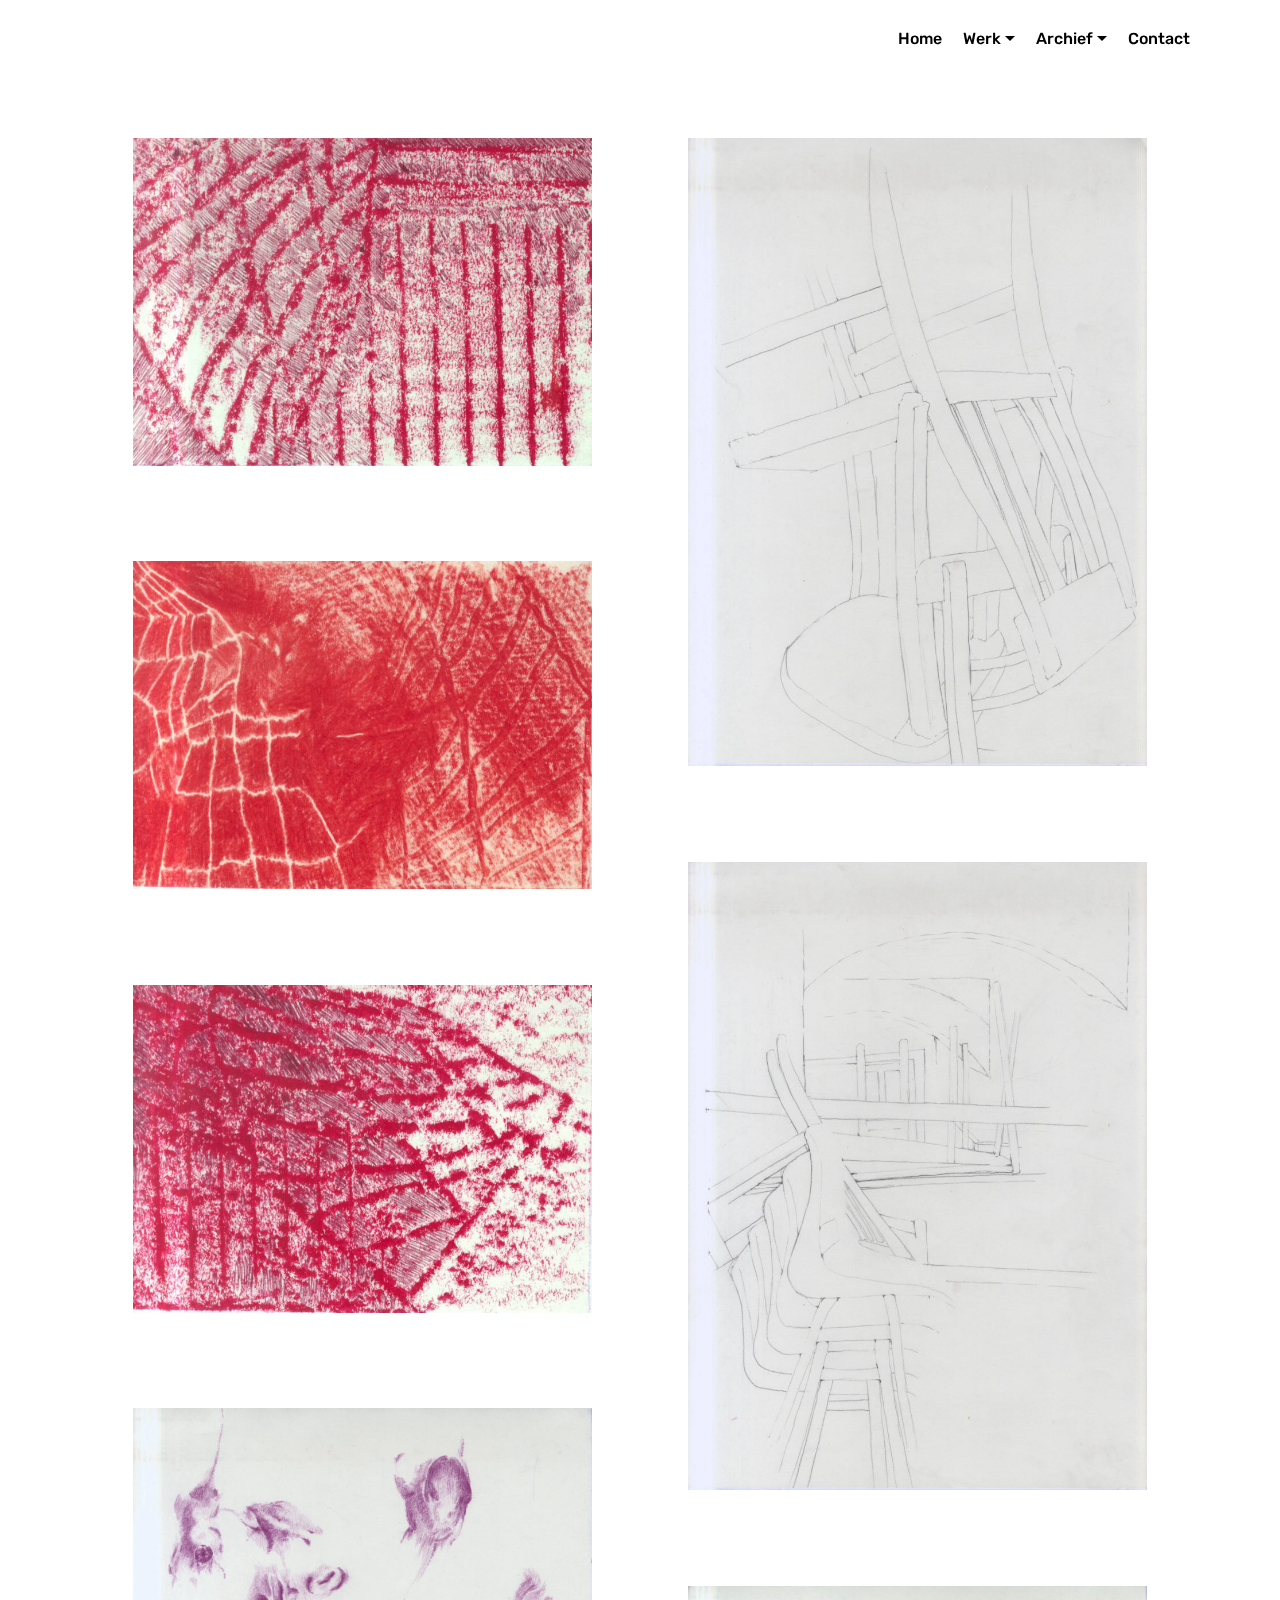
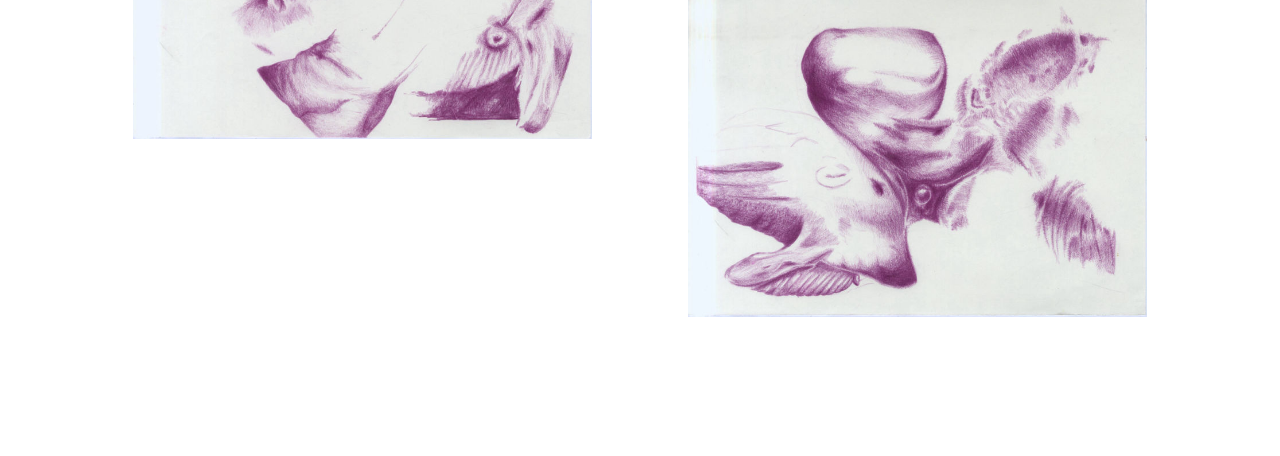
<file: detail.html>
<!DOCTYPE html>
<html >
<head>
  <!-- Site made with Mobirise Website Builder v4.8.6, https://mobirise.com -->
  <meta charset="UTF-8">
  <meta http-equiv="X-UA-Compatible" content="IE=edge">
  <meta name="generator" content="Mobirise v4.8.6, mobirise.com">
  <meta name="viewport" content="width=device-width, initial-scale=1, minimum-scale=1">
  <link rel="shortcut icon" href="assets/images/foto-op-16-09-18-om-12.46-2-122x81.jpg" type="image/x-icon">
  <meta name="description" content="Website Maker Description">
  <title>Detail</title>
  <link rel="stylesheet" href="assets/web/assets/mobirise-icons/mobirise-icons.css">
  <link rel="stylesheet" href="assets/tether/tether.min.css">
  <link rel="stylesheet" href="assets/bootstrap/css/bootstrap.min.css">
  <link rel="stylesheet" href="assets/bootstrap/css/bootstrap-grid.min.css">
  <link rel="stylesheet" href="assets/bootstrap/css/bootstrap-reboot.min.css">
  <link rel="stylesheet" href="assets/dropdown/css/style.css">
  <link rel="stylesheet" href="assets/theme/css/style.css">
  <link rel="stylesheet" href="assets/gallery/style.css">
  <link rel="stylesheet" href="assets/mobirise/css/mbr-additional.css" type="text/css">
  
  
  
</head>
<body>
  <section class="menu cid-r8IQkyJY2D" once="menu" id="menu2-q">

    

    <nav class="navbar navbar-expand beta-menu navbar-dropdown align-items-center navbar-fixed-top navbar-toggleable-sm bg-color transparent">
        <button class="navbar-toggler navbar-toggler-right" type="button" data-toggle="collapse" data-target="#navbarSupportedContent" aria-controls="navbarSupportedContent" aria-expanded="false" aria-label="Toggle navigation">
            <div class="hamburger">
                <span></span>
                <span></span>
                <span></span>
                <span></span>
            </div>
        </button>
        <div class="menu-logo">
            <div class="navbar-brand">
                
                
            </div>
        </div>
        <div class="collapse navbar-collapse" id="navbarSupportedContent">
            <ul class="navbar-nav nav-dropdown nav-right navbar-nav-top-padding" data-app-modern-menu="true"><li class="nav-item">
                    <a class="nav-link link text-black display-4" href="index.html">Home</a>
                </li><li class="nav-item dropdown"><a class="nav-link link text-black dropdown-toggle display-4" href="werk.html" data-toggle="dropdown-submenu" aria-expanded="false">Werk</a><div class="dropdown-menu"><div class="dropdown"><a class="text-black dropdown-item dropdown-toggle display-4" href="atelier.html" data-toggle="dropdown-submenu" aria-expanded="false">Atelier</a><div class="dropdown-menu dropdown-submenu"><a class="text-black dropdown-item display-4" href="verzameling.html">Verzameling</a><a class="text-black dropdown-item display-4" href="detail.html">Detail</a><a class="text-black dropdown-item display-4" href="verval.html">Verval</a></div></div><div class="dropdown"><a class="text-black dropdown-item dropdown-toggle display-4" href="grafiek.html" data-toggle="dropdown-submenu" aria-expanded="false">Grafiek</a><div class="dropdown-menu dropdown-submenu"><a class="text-black dropdown-item display-4" href="doordruk.html">Doordruk</a><a class="text-black dropdown-item display-4" href="monotypes.html">Monotype</a></div></div></div></li><li class="nav-item dropdown open"><a class="nav-link link text-black dropdown-toggle display-4" href="archief.html" data-toggle="dropdown-submenu" aria-expanded="true">Archief</a><div class="dropdown-menu"><div class="dropdown open"><a class="text-black dropdown-item dropdown-toggle display-4" href="atelier2017.html" data-toggle="dropdown-submenu" aria-expanded="true">Atelier 2017</a><div class="dropdown-menu dropdown-submenu"><a class="text-black dropdown-item display-4" href="utopie.html">Utopie</a><a class="text-black dropdown-item display-4" href="deconstructie.html">Deconstructie</a></div></div></div></li>
                <li class="nav-item">
                    <a class="nav-link link text-black display-4" href="page6.html">
                        Contact</a>
                </li></ul>
            
        </div>
    </nav>
</section>

<section class="engine"><a href="https://mobirise.info/u">bootstrap responsive templates</a></section><section class="mbr-gallery mbr-slider-carousel cid-r9o2yhe0Jn" id="gallery2-w">

    

    <div class="container">
        <div><!-- Filter --><!-- Gallery --><div class="mbr-gallery-row"><div class="mbr-gallery-layout-default"><div><div><div class="mbr-gallery-item mbr-gallery-item--p6" data-video-url="false" data-tags=""><div href="#lb-gallery2-w" data-slide-to="0" data-toggle="modal"><img src="assets/images/scan-181205-4-1120x799-800x571.jpg" alt="" title=""><span class="icon-focus"></span></div></div><div class="mbr-gallery-item mbr-gallery-item--p6" data-video-url="false" data-tags="Sympathieke"><div href="#lb-gallery2-w" data-slide-to="1" data-toggle="modal"><img src="assets/images/scan-181205-11-2000x2738-800x1095.jpg" alt="" title=""><span class="icon-focus"></span></div></div><div class="mbr-gallery-item mbr-gallery-item--p6" data-video-url="false" data-tags="Creatieve"><div href="#lb-gallery2-w" data-slide-to="2" data-toggle="modal"><img src="assets/images/scan-181205-5-1120x799-800x571.jpg" alt="" title=""><span class="icon-focus"></span></div></div><div class="mbr-gallery-item mbr-gallery-item--p6" data-video-url="false" data-tags="Bewegende"><div href="#lb-gallery2-w" data-slide-to="3" data-toggle="modal"><img src="assets/images/scan-181205-10-2000x2738-800x1095.jpg" alt="" title=""><span class="icon-focus"></span></div></div><div class="mbr-gallery-item mbr-gallery-item--p6" data-video-url="false" data-tags="Geweldige"><div href="#lb-gallery2-w" data-slide-to="4" data-toggle="modal"><img src="assets/images/scan-181205-6-1120x799-800x571.jpg" alt="" title=""><span class="icon-focus"></span></div></div><div class="mbr-gallery-item mbr-gallery-item--p6" data-video-url="false" data-tags="Geweldige"><div href="#lb-gallery2-w" data-slide-to="5" data-toggle="modal"><img src="assets/images/scan-181205-12-2000x1442-800x577.jpg" alt="" title=""><span class="icon-focus"></span></div></div><div class="mbr-gallery-item mbr-gallery-item--p6" data-video-url="false" data-tags="Sympathieke"><div href="#lb-gallery2-w" data-slide-to="6" data-toggle="modal"><img src="assets/images/scan-181205-13-2000x1442-800x577.jpg" alt="" title=""><span class="icon-focus"></span></div></div></div></div><div class="clearfix"></div></div></div><!-- Lightbox --><div data-app-prevent-settings="" class="mbr-slider modal fade carousel slide" tabindex="-1" data-keyboard="true" data-interval="false" id="lb-gallery2-w"><div class="modal-dialog"><div class="modal-content"><div class="modal-body"><div class="carousel-inner"><div class="carousel-item"><img src="assets/images/scan-181205-4-1120x799.jpg" alt="" title=""></div><div class="carousel-item"><img src="assets/images/scan-181205-11-2000x2738.jpg" alt="" title=""></div><div class="carousel-item"><img src="assets/images/scan-181205-5-1120x799.jpg" alt="" title=""></div><div class="carousel-item"><img src="assets/images/scan-181205-10-2000x2738.jpg" alt="" title=""></div><div class="carousel-item"><img src="assets/images/scan-181205-6-1120x799.jpg" alt="" title=""></div><div class="carousel-item"><img src="assets/images/scan-181205-12-2000x1442.jpg" alt="" title=""></div><div class="carousel-item active"><img src="assets/images/scan-181205-13-2000x1442.jpg" alt="" title=""></div></div><a class="carousel-control carousel-control-prev" role="button" data-slide="prev" href="#lb-gallery2-w"><span class="mbri-left mbr-iconfont" aria-hidden="true"></span><span class="sr-only">Previous</span></a><a class="carousel-control carousel-control-next" role="button" data-slide="next" href="#lb-gallery2-w"><span class="mbri-right mbr-iconfont" aria-hidden="true"></span><span class="sr-only">Next</span></a><a class="close" href="#" role="button" data-dismiss="modal"><span class="sr-only">Close</span></a></div></div></div></div></div>
    </div>

</section>


  <script src="assets/web/assets/jquery/jquery.min.js"></script>
  <script src="assets/popper/popper.min.js"></script>
  <script src="assets/tether/tether.min.js"></script>
  <script src="assets/bootstrap/js/bootstrap.min.js"></script>
  <script src="assets/smoothscroll/smooth-scroll.js"></script>
  <script src="assets/dropdown/js/script.min.js"></script>
  <script src="assets/touchswipe/jquery.touch-swipe.min.js"></script>
  <script src="assets/vimeoplayer/jquery.mb.vimeo_player.js"></script>
  <script src="assets/bootstrapcarouselswipe/bootstrap-carousel-swipe.js"></script>
  <script src="assets/masonry/masonry.pkgd.min.js"></script>
  <script src="assets/imagesloaded/imagesloaded.pkgd.min.js"></script>
  <script src="assets/theme/js/script.js"></script>
  <script src="assets/gallery/player.min.js"></script>
  <script src="assets/gallery/script.js"></script>
  <script src="assets/slidervideo/script.js"></script>
  
  
</body>
</html>
</file>
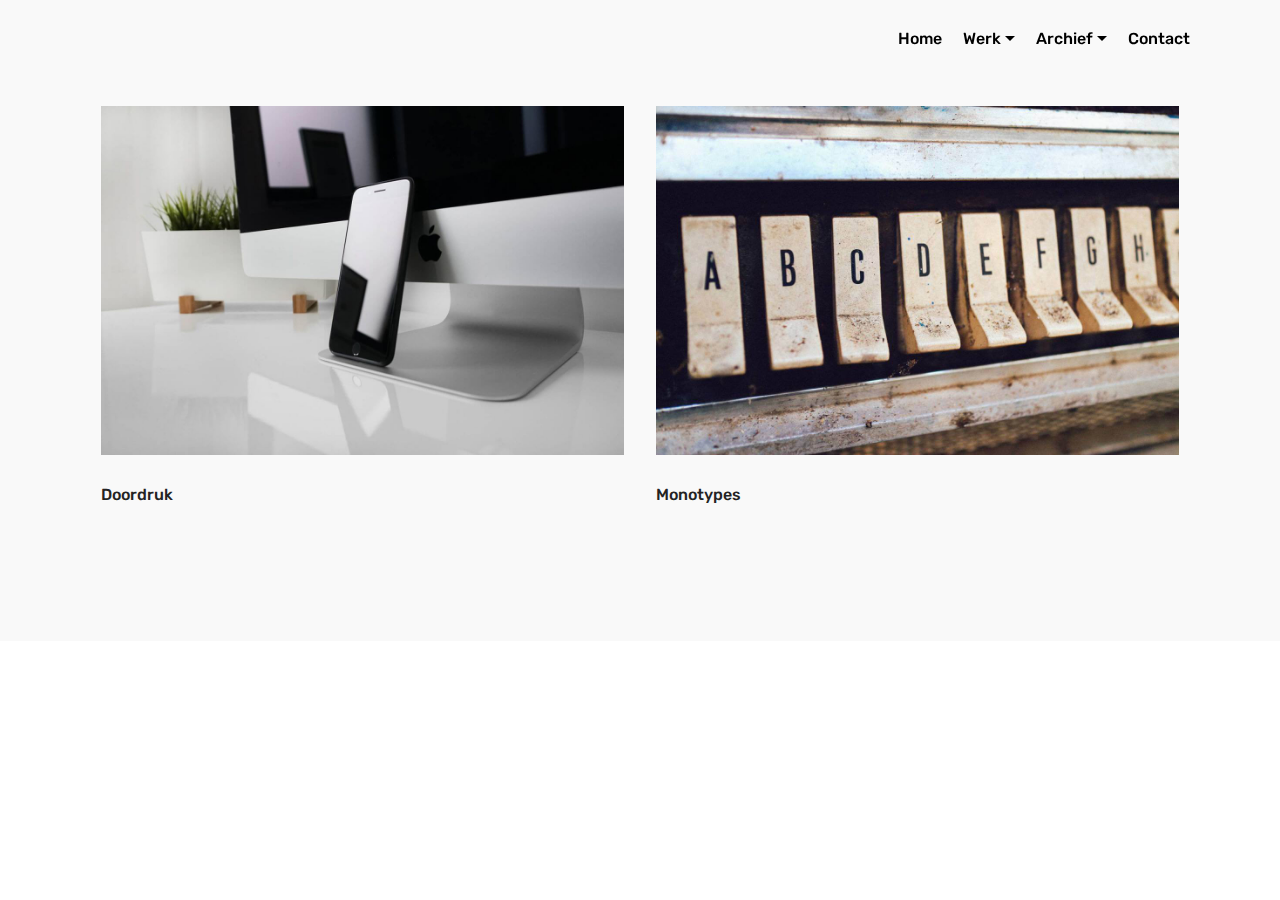
<file: grafiek.html>
<!DOCTYPE html>
<html >
<head>
  <!-- Site made with Mobirise Website Builder v4.8.6, https://mobirise.com -->
  <meta charset="UTF-8">
  <meta http-equiv="X-UA-Compatible" content="IE=edge">
  <meta name="generator" content="Mobirise v4.8.6, mobirise.com">
  <meta name="viewport" content="width=device-width, initial-scale=1, minimum-scale=1">
  <link rel="shortcut icon" href="assets/images/foto-op-16-09-18-om-12.46-2-122x81.jpg" type="image/x-icon">
  <meta name="description" content="Website Builder Description">
  <title>Grafiek</title>
  <link rel="stylesheet" href="assets/web/assets/mobirise-icons/mobirise-icons.css">
  <link rel="stylesheet" href="assets/tether/tether.min.css">
  <link rel="stylesheet" href="assets/bootstrap/css/bootstrap.min.css">
  <link rel="stylesheet" href="assets/bootstrap/css/bootstrap-grid.min.css">
  <link rel="stylesheet" href="assets/bootstrap/css/bootstrap-reboot.min.css">
  <link rel="stylesheet" href="assets/dropdown/css/style.css">
  <link rel="stylesheet" href="assets/theme/css/style.css">
  <link rel="stylesheet" href="assets/mobirise/css/mbr-additional.css" type="text/css">
  
  
  
</head>
<body>
  <section class="menu cid-r8IQkyJY2D" once="menu" id="menu2-k">

    

    <nav class="navbar navbar-expand beta-menu navbar-dropdown align-items-center navbar-fixed-top navbar-toggleable-sm bg-color transparent">
        <button class="navbar-toggler navbar-toggler-right" type="button" data-toggle="collapse" data-target="#navbarSupportedContent" aria-controls="navbarSupportedContent" aria-expanded="false" aria-label="Toggle navigation">
            <div class="hamburger">
                <span></span>
                <span></span>
                <span></span>
                <span></span>
            </div>
        </button>
        <div class="menu-logo">
            <div class="navbar-brand">
                
                
            </div>
        </div>
        <div class="collapse navbar-collapse" id="navbarSupportedContent">
            <ul class="navbar-nav nav-dropdown nav-right navbar-nav-top-padding" data-app-modern-menu="true"><li class="nav-item">
                    <a class="nav-link link text-black display-4" href="index.html">Home</a>
                </li><li class="nav-item dropdown"><a class="nav-link link text-black dropdown-toggle display-4" href="werk.html" data-toggle="dropdown-submenu" aria-expanded="false">Werk</a><div class="dropdown-menu"><div class="dropdown"><a class="text-black dropdown-item dropdown-toggle display-4" href="atelier.html" data-toggle="dropdown-submenu" aria-expanded="false">Atelier</a><div class="dropdown-menu dropdown-submenu"><a class="text-black dropdown-item display-4" href="verzameling.html">Verzameling</a><a class="text-black dropdown-item display-4" href="detail.html">Detail</a><a class="text-black dropdown-item display-4" href="verval.html">Verval</a></div></div><div class="dropdown"><a class="text-black dropdown-item dropdown-toggle display-4" href="grafiek.html" data-toggle="dropdown-submenu" aria-expanded="false">Grafiek</a><div class="dropdown-menu dropdown-submenu"><a class="text-black dropdown-item display-4" href="doordruk.html">Doordruk</a><a class="text-black dropdown-item display-4" href="monotypes.html">Monotype</a></div></div></div></li><li class="nav-item dropdown open"><a class="nav-link link text-black dropdown-toggle display-4" href="archief.html" data-toggle="dropdown-submenu" aria-expanded="true">Archief</a><div class="dropdown-menu"><div class="dropdown open"><a class="text-black dropdown-item dropdown-toggle display-4" href="atelier2017.html" data-toggle="dropdown-submenu" aria-expanded="true">Atelier 2017</a><div class="dropdown-menu dropdown-submenu"><a class="text-black dropdown-item display-4" href="utopie.html">Utopie</a><a class="text-black dropdown-item display-4" href="deconstructie.html">Deconstructie</a></div></div></div></li>
                <li class="nav-item">
                    <a class="nav-link link text-black display-4" href="page6.html">
                        Contact</a>
                </li></ul>
            
        </div>
    </nav>
</section>

<section class="engine"><a href="https://mobirise.info/y">free html website templates</a></section><section class="features2 cid-r9o2Oje4Kp" id="features2-y">

    

    
    
    <div class="container">
        <div class="media-container-row">
            <div class="card p-3 col-12 col-md-6">
                <div class="card-wrapper">
                    <div class="card-img">
                        <a href="doordruk.html"><img src="assets/images/01.jpg" alt="Mobirise" title=""></a>
                    </div>
                    <div class="card-box">
                        <h4 class="card-title pb-3 mbr-fonts-style display-7">
                            Doordruk&nbsp;</h4>
                        <p class="mbr-text mbr-fonts-style display-7"></p>
                    </div>
                </div>
            </div>

            <div class="card p-3 col-12 col-md-6">
                <div class="card-wrapper">
                    <div class="card-img">
                        <a href="monotypes.html"><img src="assets/images/02.jpg" alt="Mobirise" title=""></a>
                    </div>
                    <div class="card-box ">
                        <h4 class="card-title pb-3 mbr-fonts-style display-7">
                            Monotypes</h4>
                        <p class="mbr-text mbr-fonts-style display-7"></p>
                    </div>
                </div>
            </div>

            

            
        </div>
    </div>
</section>


  <script src="assets/web/assets/jquery/jquery.min.js"></script>
  <script src="assets/popper/popper.min.js"></script>
  <script src="assets/tether/tether.min.js"></script>
  <script src="assets/bootstrap/js/bootstrap.min.js"></script>
  <script src="assets/smoothscroll/smooth-scroll.js"></script>
  <script src="assets/dropdown/js/script.min.js"></script>
  <script src="assets/touchswipe/jquery.touch-swipe.min.js"></script>
  <script src="assets/theme/js/script.js"></script>
  
  
</body>
</html>
</file>
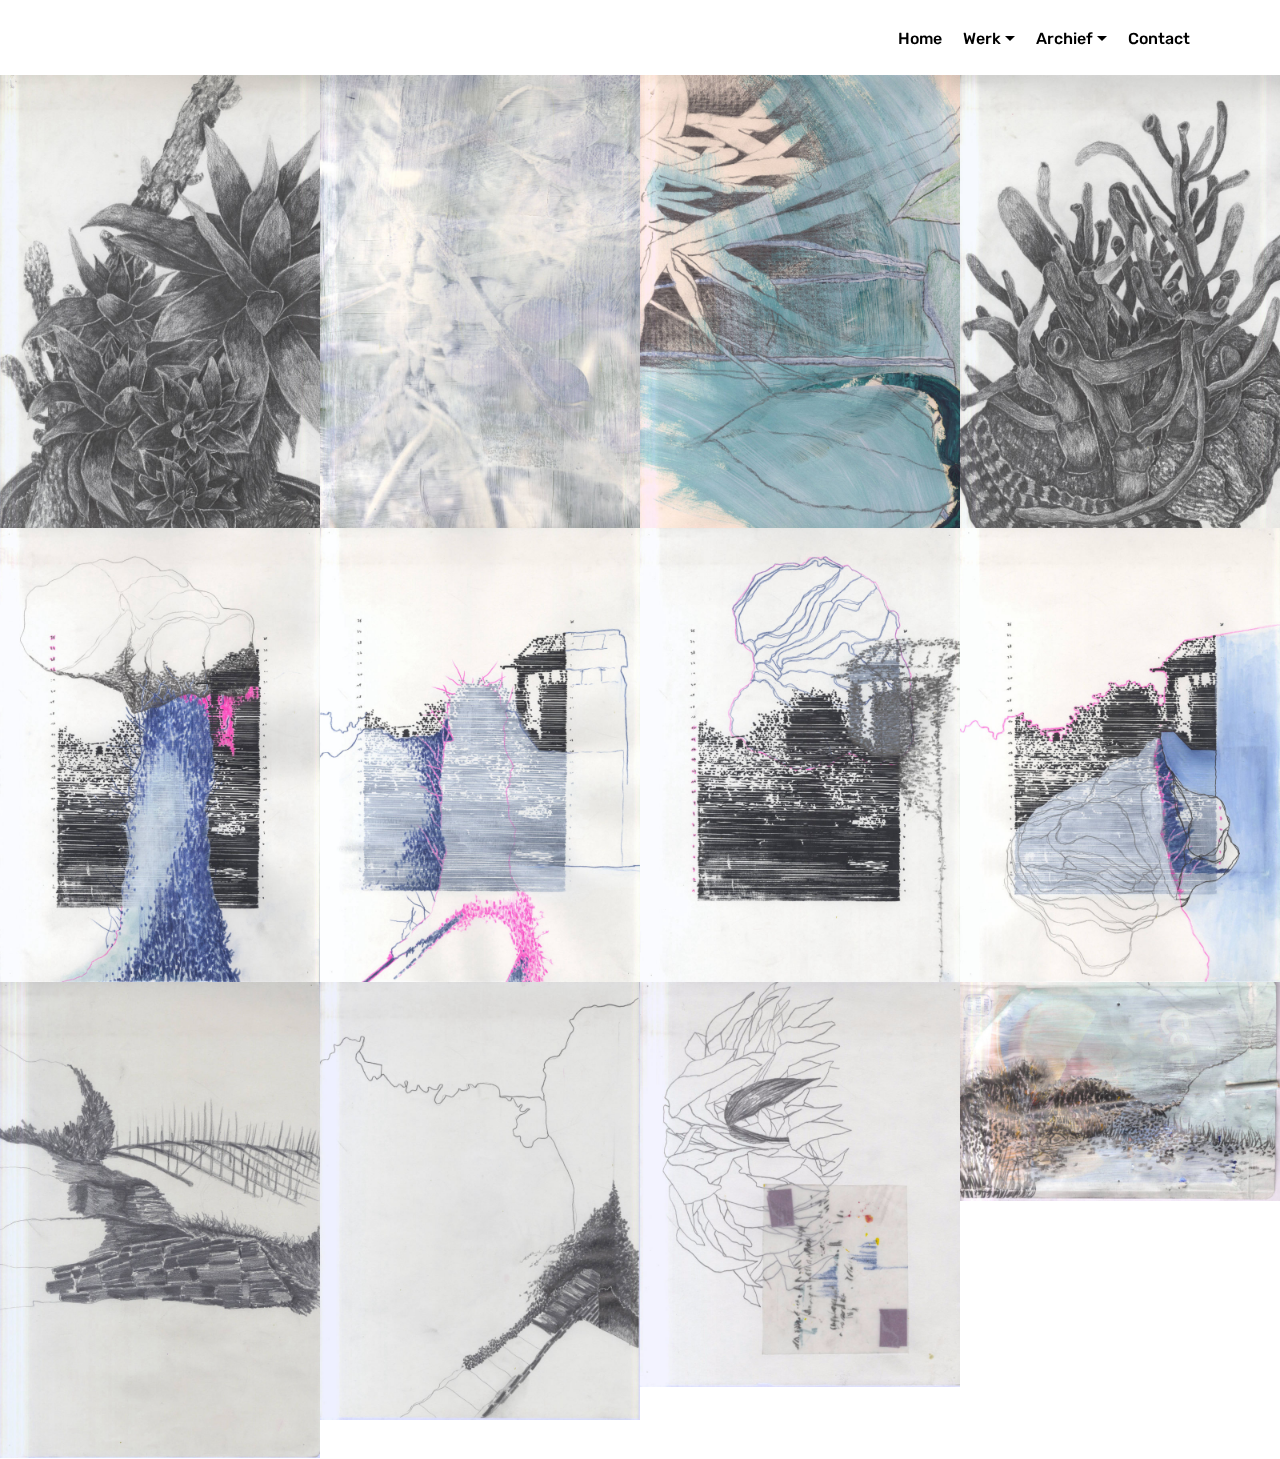
<file: utopie.html>
<!DOCTYPE html>
<html >
<head>
  <!-- Site made with Mobirise Website Builder v4.8.6, https://mobirise.com -->
  <meta charset="UTF-8">
  <meta http-equiv="X-UA-Compatible" content="IE=edge">
  <meta name="generator" content="Mobirise v4.8.6, mobirise.com">
  <meta name="viewport" content="width=device-width, initial-scale=1, minimum-scale=1">
  <link rel="shortcut icon" href="assets/images/foto-op-16-09-18-om-12.46-2-122x81.jpg" type="image/x-icon">
  <meta name="description" content="Site Builder Description">
  <title>Utopie</title>
  <link rel="stylesheet" href="assets/web/assets/mobirise-icons/mobirise-icons.css">
  <link rel="stylesheet" href="assets/tether/tether.min.css">
  <link rel="stylesheet" href="assets/bootstrap/css/bootstrap.min.css">
  <link rel="stylesheet" href="assets/bootstrap/css/bootstrap-grid.min.css">
  <link rel="stylesheet" href="assets/bootstrap/css/bootstrap-reboot.min.css">
  <link rel="stylesheet" href="assets/dropdown/css/style.css">
  <link rel="stylesheet" href="assets/theme/css/style.css">
  <link rel="stylesheet" href="assets/gallery/style.css">
  <link rel="stylesheet" href="assets/mobirise/css/mbr-additional.css" type="text/css">
  
  
  
</head>
<body>
  <section class="menu cid-r8IQkyJY2D" once="menu" id="menu2-16">

    

    <nav class="navbar navbar-expand beta-menu navbar-dropdown align-items-center navbar-fixed-top navbar-toggleable-sm bg-color transparent">
        <button class="navbar-toggler navbar-toggler-right" type="button" data-toggle="collapse" data-target="#navbarSupportedContent" aria-controls="navbarSupportedContent" aria-expanded="false" aria-label="Toggle navigation">
            <div class="hamburger">
                <span></span>
                <span></span>
                <span></span>
                <span></span>
            </div>
        </button>
        <div class="menu-logo">
            <div class="navbar-brand">
                
                
            </div>
        </div>
        <div class="collapse navbar-collapse" id="navbarSupportedContent">
            <ul class="navbar-nav nav-dropdown nav-right navbar-nav-top-padding" data-app-modern-menu="true"><li class="nav-item">
                    <a class="nav-link link text-black display-4" href="index.html">Home</a>
                </li><li class="nav-item dropdown"><a class="nav-link link text-black dropdown-toggle display-4" href="werk.html" data-toggle="dropdown-submenu" aria-expanded="false">Werk</a><div class="dropdown-menu"><div class="dropdown"><a class="text-black dropdown-item dropdown-toggle display-4" href="atelier.html" data-toggle="dropdown-submenu" aria-expanded="false">Atelier</a><div class="dropdown-menu dropdown-submenu"><a class="text-black dropdown-item display-4" href="verzameling.html">Verzameling</a><a class="text-black dropdown-item display-4" href="detail.html">Detail</a><a class="text-black dropdown-item display-4" href="verval.html">Verval</a></div></div><div class="dropdown"><a class="text-black dropdown-item dropdown-toggle display-4" href="grafiek.html" data-toggle="dropdown-submenu" aria-expanded="false">Grafiek</a><div class="dropdown-menu dropdown-submenu"><a class="text-black dropdown-item display-4" href="doordruk.html">Doordruk</a><a class="text-black dropdown-item display-4" href="monotypes.html">Monotype</a></div></div></div></li><li class="nav-item dropdown open"><a class="nav-link link text-black dropdown-toggle display-4" href="archief.html" data-toggle="dropdown-submenu" aria-expanded="true">Archief</a><div class="dropdown-menu"><div class="dropdown open"><a class="text-black dropdown-item dropdown-toggle display-4" href="atelier2017.html" data-toggle="dropdown-submenu" aria-expanded="true">Atelier 2017</a><div class="dropdown-menu dropdown-submenu"><a class="text-black dropdown-item display-4" href="utopie.html">Utopie</a><a class="text-black dropdown-item display-4" href="deconstructie.html">Deconstructie</a></div></div></div></li>
                <li class="nav-item">
                    <a class="nav-link link text-black display-4" href="page6.html">
                        Contact</a>
                </li></ul>
            
        </div>
    </nav>
</section>

<section class="engine"><a href="https://mobirise.info/t">free amp templates</a></section><section class="mbr-gallery mbr-slider-carousel cid-r9ojfDLSAx" id="gallery3-19">

    

    <div>
        <div><!-- Filter --><!-- Gallery --><div class="mbr-gallery-row"><div class="mbr-gallery-layout-default"><div><div><div class="mbr-gallery-item mbr-gallery-item--p0" data-video-url="false" data-tags="Geweldige"><div href="#lb-gallery3-19" data-slide-to="0" data-toggle="modal"><img src="assets/images/scan-181205-25-2000x2835-800x1134.jpg" alt="" title=""><span class="icon-focus"></span></div></div><div class="mbr-gallery-item mbr-gallery-item--p0" data-video-url="false" data-tags="Sympathieke"><div href="#lb-gallery3-19" data-slide-to="1" data-toggle="modal"><img src="assets/images/scan-181205-21-2000x2835-800x1134.jpg" alt="" title=""><span class="icon-focus"></span></div></div><div class="mbr-gallery-item mbr-gallery-item--p0" data-video-url="false" data-tags="Creatieve"><div href="#lb-gallery3-19" data-slide-to="2" data-toggle="modal"><img src="assets/images/scan-181205-22-2000x2835-800x1134.jpg" alt="" title=""><span class="icon-focus"></span></div></div><div class="mbr-gallery-item mbr-gallery-item--p0" data-video-url="false" data-tags="Bewegende"><div href="#lb-gallery3-19" data-slide-to="3" data-toggle="modal"><img src="assets/images/scan-181205-24-2000x2835-800x1134.jpg" alt="" title=""><span class="icon-focus"></span></div></div><div class="mbr-gallery-item mbr-gallery-item--p0" data-video-url="false" data-tags="Geweldige"><div href="#lb-gallery3-19" data-slide-to="4" data-toggle="modal"><img src="assets/images/scan-181205-31-2000x2835-800x1134.jpg" alt="" title=""><span class="icon-focus"></span></div></div><div class="mbr-gallery-item mbr-gallery-item--p0" data-video-url="false" data-tags="Geweldige"><div href="#lb-gallery3-19" data-slide-to="5" data-toggle="modal"><img src="assets/images/scan-181205-32-2000x2835-800x1134.jpg" alt="" title=""><span class="icon-focus"></span></div></div><div class="mbr-gallery-item mbr-gallery-item--p0" data-video-url="false" data-tags="Sympathieke"><div href="#lb-gallery3-19" data-slide-to="6" data-toggle="modal"><img src="assets/images/scan-181205-33-2000x2835-800x1134.jpg" alt="" title=""><span class="icon-focus"></span></div></div><div class="mbr-gallery-item mbr-gallery-item--p0" data-video-url="false" data-tags="Bewegende"><div href="#lb-gallery3-19" data-slide-to="7" data-toggle="modal"><img src="assets/images/scan-181205-34-2000x2835-800x1134.jpg" alt="" title=""><span class="icon-focus"></span></div></div><div class="mbr-gallery-item mbr-gallery-item--p0" data-video-url="false" data-tags="Geweldige"><div href="#lb-gallery3-19" data-slide-to="8" data-toggle="modal"><img src="assets/images/scan-181205-29-1560x2323-800x1191.jpg" alt="" title=""><span class="icon-focus"></span></div></div><div class="mbr-gallery-item mbr-gallery-item--p0" data-video-url="false" data-tags="Geweldige"><div href="#lb-gallery3-19" data-slide-to="9" data-toggle="modal"><img src="assets/images/scan-181205-30-2000x2736-800x1094.jpg" alt="" title=""><span class="icon-focus"></span></div></div><div class="mbr-gallery-item mbr-gallery-item--p0" data-video-url="false" data-tags="Geweldige"><div href="#lb-gallery3-19" data-slide-to="10" data-toggle="modal"><img src="assets/images/scan-181205-26-1600x2014-800x1012.jpg" alt="" title=""><span class="icon-focus"></span></div></div><div class="mbr-gallery-item mbr-gallery-item--p0" data-video-url="false" data-tags="Geweldige"><div href="#lb-gallery3-19" data-slide-to="11" data-toggle="modal"><img src="assets/images/scan-181205-27-1128x771-800x547.jpg" alt="" title=""><span class="icon-focus"></span></div></div></div></div><div class="clearfix"></div></div></div><!-- Lightbox --><div data-app-prevent-settings="" class="mbr-slider modal fade carousel slide" tabindex="-1" data-keyboard="true" data-interval="false" id="lb-gallery3-19"><div class="modal-dialog"><div class="modal-content"><div class="modal-body"><div class="carousel-inner"><div class="carousel-item"><img src="assets/images/scan-181205-25-2000x2835.jpg" alt="" title=""></div><div class="carousel-item"><img src="assets/images/scan-181205-21-2000x2835.jpg" alt="" title=""></div><div class="carousel-item"><img src="assets/images/scan-181205-22-2000x2835.jpg" alt="" title=""></div><div class="carousel-item"><img src="assets/images/scan-181205-24-2000x2835.jpg" alt="" title=""></div><div class="carousel-item"><img src="assets/images/scan-181205-31-2000x2835.jpg" alt="" title=""></div><div class="carousel-item"><img src="assets/images/scan-181205-32-2000x2835.jpg" alt="" title=""></div><div class="carousel-item"><img src="assets/images/scan-181205-33-2000x2835.jpg" alt="" title=""></div><div class="carousel-item"><img src="assets/images/scan-181205-34-2000x2835.jpg" alt="" title=""></div><div class="carousel-item"><img src="assets/images/scan-181205-29-1560x2323.jpg" alt="" title=""></div><div class="carousel-item active"><img src="assets/images/scan-181205-30-2000x2736.jpg" alt="" title=""></div><div class="carousel-item"><img src="assets/images/scan-181205-26-1600x2014.jpg" alt="" title=""></div><div class="carousel-item"><img src="assets/images/scan-181205-27-1128x771.jpg" alt="" title=""></div></div><a class="carousel-control carousel-control-prev" role="button" data-slide="prev" href="#lb-gallery3-19"><span class="mbri-left mbr-iconfont" aria-hidden="true"></span><span class="sr-only">Previous</span></a><a class="carousel-control carousel-control-next" role="button" data-slide="next" href="#lb-gallery3-19"><span class="mbri-right mbr-iconfont" aria-hidden="true"></span><span class="sr-only">Next</span></a><a class="close" href="#" role="button" data-dismiss="modal"><span class="sr-only">Close</span></a></div></div></div></div></div>
    </div>

</section>


  <script src="assets/web/assets/jquery/jquery.min.js"></script>
  <script src="assets/popper/popper.min.js"></script>
  <script src="assets/tether/tether.min.js"></script>
  <script src="assets/bootstrap/js/bootstrap.min.js"></script>
  <script src="assets/smoothscroll/smooth-scroll.js"></script>
  <script src="assets/dropdown/js/script.min.js"></script>
  <script src="assets/touchswipe/jquery.touch-swipe.min.js"></script>
  <script src="assets/vimeoplayer/jquery.mb.vimeo_player.js"></script>
  <script src="assets/bootstrapcarouselswipe/bootstrap-carousel-swipe.js"></script>
  <script src="assets/masonry/masonry.pkgd.min.js"></script>
  <script src="assets/imagesloaded/imagesloaded.pkgd.min.js"></script>
  <script src="assets/theme/js/script.js"></script>
  <script src="assets/gallery/player.min.js"></script>
  <script src="assets/gallery/script.js"></script>
  <script src="assets/slidervideo/script.js"></script>
  
  
</body>
</html>
</file>
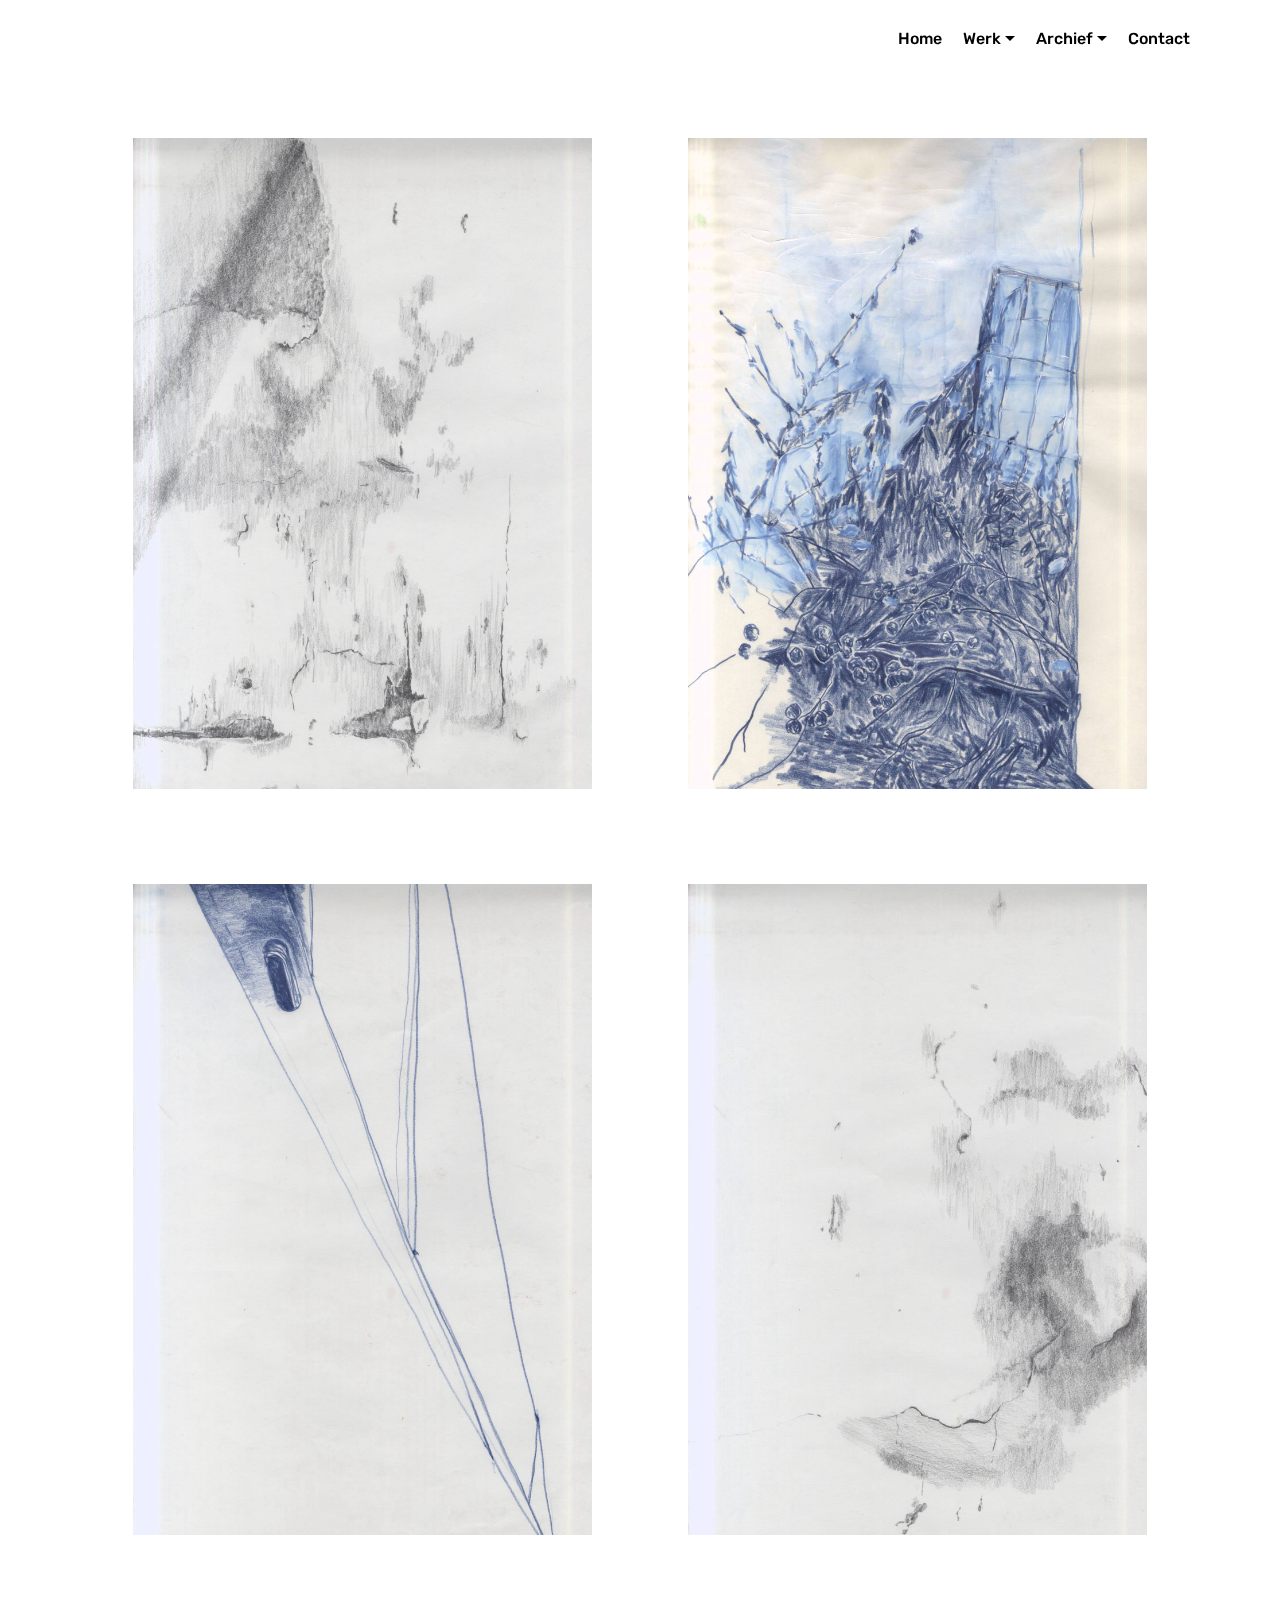
<file: verval.html>
<!DOCTYPE html>
<html >
<head>
  <!-- Site made with Mobirise Website Builder v4.8.6, https://mobirise.com -->
  <meta charset="UTF-8">
  <meta http-equiv="X-UA-Compatible" content="IE=edge">
  <meta name="generator" content="Mobirise v4.8.6, mobirise.com">
  <meta name="viewport" content="width=device-width, initial-scale=1, minimum-scale=1">
  <link rel="shortcut icon" href="assets/images/foto-op-16-09-18-om-12.46-2-122x81.jpg" type="image/x-icon">
  <meta name="description" content="Web Site Builder Description">
  <title>Verval</title>
  <link rel="stylesheet" href="assets/web/assets/mobirise-icons/mobirise-icons.css">
  <link rel="stylesheet" href="assets/tether/tether.min.css">
  <link rel="stylesheet" href="assets/bootstrap/css/bootstrap.min.css">
  <link rel="stylesheet" href="assets/bootstrap/css/bootstrap-grid.min.css">
  <link rel="stylesheet" href="assets/bootstrap/css/bootstrap-reboot.min.css">
  <link rel="stylesheet" href="assets/dropdown/css/style.css">
  <link rel="stylesheet" href="assets/theme/css/style.css">
  <link rel="stylesheet" href="assets/gallery/style.css">
  <link rel="stylesheet" href="assets/mobirise/css/mbr-additional.css" type="text/css">
  
  
  
</head>
<body>
  <section class="menu cid-r8IQkyJY2D" once="menu" id="menu2-p">

    

    <nav class="navbar navbar-expand beta-menu navbar-dropdown align-items-center navbar-fixed-top navbar-toggleable-sm bg-color transparent">
        <button class="navbar-toggler navbar-toggler-right" type="button" data-toggle="collapse" data-target="#navbarSupportedContent" aria-controls="navbarSupportedContent" aria-expanded="false" aria-label="Toggle navigation">
            <div class="hamburger">
                <span></span>
                <span></span>
                <span></span>
                <span></span>
            </div>
        </button>
        <div class="menu-logo">
            <div class="navbar-brand">
                
                
            </div>
        </div>
        <div class="collapse navbar-collapse" id="navbarSupportedContent">
            <ul class="navbar-nav nav-dropdown nav-right navbar-nav-top-padding" data-app-modern-menu="true"><li class="nav-item">
                    <a class="nav-link link text-black display-4" href="index.html">Home</a>
                </li><li class="nav-item dropdown"><a class="nav-link link text-black dropdown-toggle display-4" href="werk.html" data-toggle="dropdown-submenu" aria-expanded="false">Werk</a><div class="dropdown-menu"><div class="dropdown"><a class="text-black dropdown-item dropdown-toggle display-4" href="atelier.html" data-toggle="dropdown-submenu" aria-expanded="false">Atelier</a><div class="dropdown-menu dropdown-submenu"><a class="text-black dropdown-item display-4" href="verzameling.html">Verzameling</a><a class="text-black dropdown-item display-4" href="detail.html">Detail</a><a class="text-black dropdown-item display-4" href="verval.html">Verval</a></div></div><div class="dropdown"><a class="text-black dropdown-item dropdown-toggle display-4" href="grafiek.html" data-toggle="dropdown-submenu" aria-expanded="false">Grafiek</a><div class="dropdown-menu dropdown-submenu"><a class="text-black dropdown-item display-4" href="doordruk.html">Doordruk</a><a class="text-black dropdown-item display-4" href="monotypes.html">Monotype</a></div></div></div></li><li class="nav-item dropdown open"><a class="nav-link link text-black dropdown-toggle display-4" href="archief.html" data-toggle="dropdown-submenu" aria-expanded="true">Archief</a><div class="dropdown-menu"><div class="dropdown open"><a class="text-black dropdown-item dropdown-toggle display-4" href="atelier2017.html" data-toggle="dropdown-submenu" aria-expanded="true">Atelier 2017</a><div class="dropdown-menu dropdown-submenu"><a class="text-black dropdown-item display-4" href="utopie.html">Utopie</a><a class="text-black dropdown-item display-4" href="deconstructie.html">Deconstructie</a></div></div></div></li>
                <li class="nav-item">
                    <a class="nav-link link text-black display-4" href="page6.html">
                        Contact</a>
                </li></ul>
            
        </div>
    </nav>
</section>

<section class="engine"><a href="https://mobirise.info/f">easy site creator</a></section><section class="mbr-gallery mbr-slider-carousel cid-r9o2FAcw5G" id="gallery2-x">

    

    <div class="container">
        <div><!-- Filter --><!-- Gallery --><div class="mbr-gallery-row"><div class="mbr-gallery-layout-default"><div><div><div class="mbr-gallery-item mbr-gallery-item--p6" data-video-url="false" data-tags=""><div href="#lb-gallery2-x" data-slide-to="0" data-toggle="modal"><img src="assets/images/scan-181205-15-2000x2835-800x1134.jpg" alt="" title=""><span class="icon-focus"></span></div></div><div class="mbr-gallery-item mbr-gallery-item--p6" data-video-url="false" data-tags="Sympathieke"><div href="#lb-gallery2-x" data-slide-to="1" data-toggle="modal"><img src="assets/images/scan-181205-18-2000x2835-800x1134.jpg" alt="" title=""><span class="icon-focus"></span></div></div><div class="mbr-gallery-item mbr-gallery-item--p6" data-video-url="false" data-tags="Bewegende"><div href="#lb-gallery2-x" data-slide-to="2" data-toggle="modal"><img src="assets/images/scan-181205-20-2000x2835-800x1134.jpg" alt="" title=""><span class="icon-focus"></span></div></div><div class="mbr-gallery-item mbr-gallery-item--p6" data-video-url="false" data-tags=""><div href="#lb-gallery2-x" data-slide-to="3" data-toggle="modal"><img src="assets/images/scan-181205-16-2000x2835-800x1134.jpg" alt="" title=""><span class="icon-focus"></span></div></div></div></div><div class="clearfix"></div></div></div><!-- Lightbox --><div data-app-prevent-settings="" class="mbr-slider modal fade carousel slide" tabindex="-1" data-keyboard="true" data-interval="false" id="lb-gallery2-x"><div class="modal-dialog"><div class="modal-content"><div class="modal-body"><div class="carousel-inner"><div class="carousel-item"><img src="assets/images/scan-181205-15-2000x2835.jpg" alt="" title=""></div><div class="carousel-item"><img src="assets/images/scan-181205-18-2000x2835.jpg" alt="" title=""></div><div class="carousel-item active"><img src="assets/images/scan-181205-20-2000x2835.jpg" alt="" title=""></div><div class="carousel-item"><img src="assets/images/scan-181205-16-2000x2835.jpg" alt="" title=""></div></div><a class="carousel-control carousel-control-prev" role="button" data-slide="prev" href="#lb-gallery2-x"><span class="mbri-left mbr-iconfont" aria-hidden="true"></span><span class="sr-only">Previous</span></a><a class="carousel-control carousel-control-next" role="button" data-slide="next" href="#lb-gallery2-x"><span class="mbri-right mbr-iconfont" aria-hidden="true"></span><span class="sr-only">Next</span></a><a class="close" href="#" role="button" data-dismiss="modal"><span class="sr-only">Close</span></a></div></div></div></div></div>
    </div>

</section>


  <script src="assets/web/assets/jquery/jquery.min.js"></script>
  <script src="assets/popper/popper.min.js"></script>
  <script src="assets/tether/tether.min.js"></script>
  <script src="assets/bootstrap/js/bootstrap.min.js"></script>
  <script src="assets/smoothscroll/smooth-scroll.js"></script>
  <script src="assets/dropdown/js/script.min.js"></script>
  <script src="assets/touchswipe/jquery.touch-swipe.min.js"></script>
  <script src="assets/vimeoplayer/jquery.mb.vimeo_player.js"></script>
  <script src="assets/bootstrapcarouselswipe/bootstrap-carousel-swipe.js"></script>
  <script src="assets/masonry/masonry.pkgd.min.js"></script>
  <script src="assets/imagesloaded/imagesloaded.pkgd.min.js"></script>
  <script src="assets/theme/js/script.js"></script>
  <script src="assets/gallery/player.min.js"></script>
  <script src="assets/gallery/script.js"></script>
  <script src="assets/slidervideo/script.js"></script>
  
  
</body>
</html>
</file>
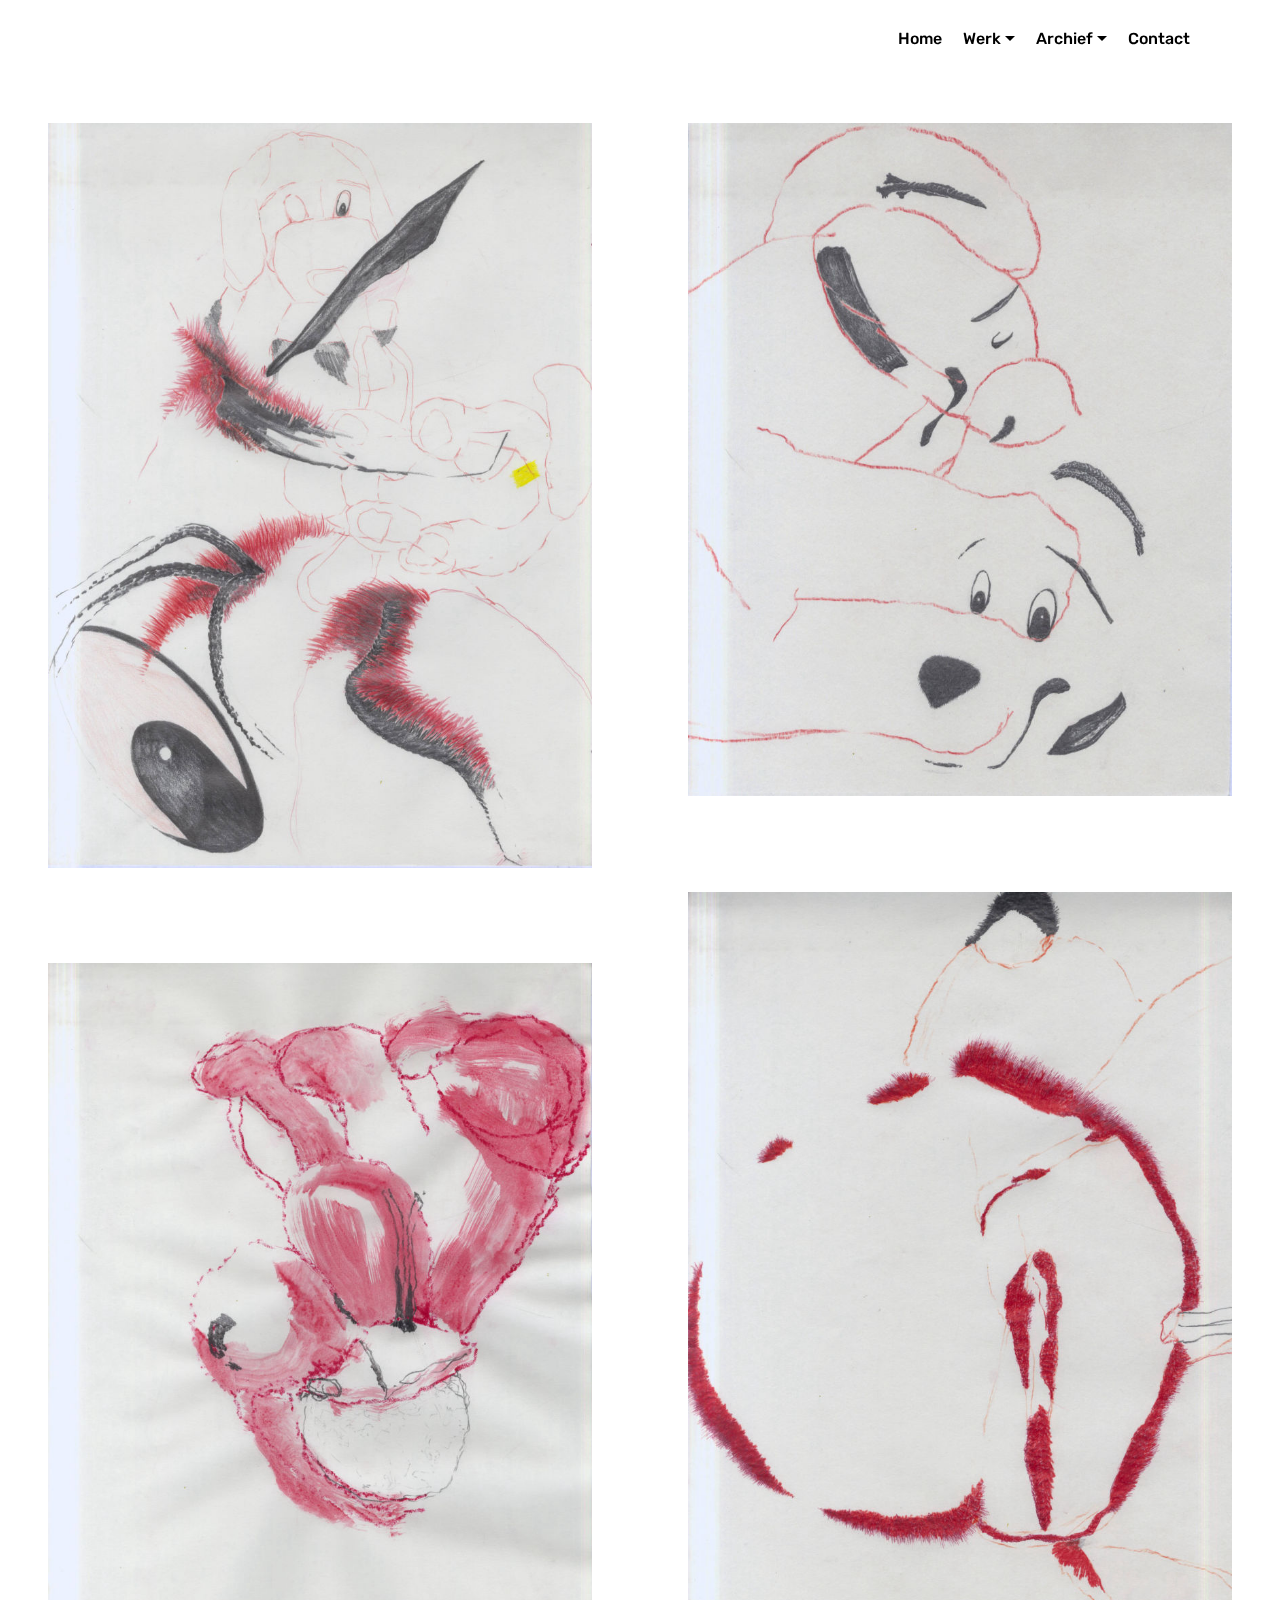
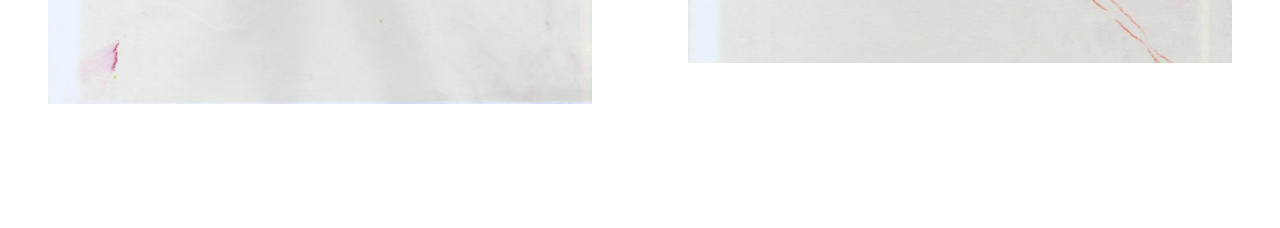
<file: verzameling.html>
<!DOCTYPE html>
<html >
<head>
  <!-- Site made with Mobirise Website Builder v4.8.6, https://mobirise.com -->
  <meta charset="UTF-8">
  <meta http-equiv="X-UA-Compatible" content="IE=edge">
  <meta name="generator" content="Mobirise v4.8.6, mobirise.com">
  <meta name="viewport" content="width=device-width, initial-scale=1, minimum-scale=1">
  <link rel="shortcut icon" href="assets/images/foto-op-16-09-18-om-12.46-2-122x81.jpg" type="image/x-icon">
  <meta name="description" content="Web Maker Description">
  <title>Verameling</title>
  <link rel="stylesheet" href="assets/web/assets/mobirise-icons/mobirise-icons.css">
  <link rel="stylesheet" href="assets/tether/tether.min.css">
  <link rel="stylesheet" href="assets/bootstrap/css/bootstrap.min.css">
  <link rel="stylesheet" href="assets/bootstrap/css/bootstrap-grid.min.css">
  <link rel="stylesheet" href="assets/bootstrap/css/bootstrap-reboot.min.css">
  <link rel="stylesheet" href="assets/dropdown/css/style.css">
  <link rel="stylesheet" href="assets/theme/css/style.css">
  <link rel="stylesheet" href="assets/gallery/style.css">
  <link rel="stylesheet" href="assets/mobirise/css/mbr-additional.css" type="text/css">
  
  
  
</head>
<body>
  <section class="menu cid-r8IQkyJY2D" once="menu" id="menu2-r">

    

    <nav class="navbar navbar-expand beta-menu navbar-dropdown align-items-center navbar-fixed-top navbar-toggleable-sm bg-color transparent">
        <button class="navbar-toggler navbar-toggler-right" type="button" data-toggle="collapse" data-target="#navbarSupportedContent" aria-controls="navbarSupportedContent" aria-expanded="false" aria-label="Toggle navigation">
            <div class="hamburger">
                <span></span>
                <span></span>
                <span></span>
                <span></span>
            </div>
        </button>
        <div class="menu-logo">
            <div class="navbar-brand">
                
                
            </div>
        </div>
        <div class="collapse navbar-collapse" id="navbarSupportedContent">
            <ul class="navbar-nav nav-dropdown nav-right navbar-nav-top-padding" data-app-modern-menu="true"><li class="nav-item">
                    <a class="nav-link link text-black display-4" href="index.html">Home</a>
                </li><li class="nav-item dropdown"><a class="nav-link link text-black dropdown-toggle display-4" href="werk.html" data-toggle="dropdown-submenu" aria-expanded="false">Werk</a><div class="dropdown-menu"><div class="dropdown"><a class="text-black dropdown-item dropdown-toggle display-4" href="atelier.html" data-toggle="dropdown-submenu" aria-expanded="false">Atelier</a><div class="dropdown-menu dropdown-submenu"><a class="text-black dropdown-item display-4" href="verzameling.html">Verzameling</a><a class="text-black dropdown-item display-4" href="detail.html">Detail</a><a class="text-black dropdown-item display-4" href="verval.html">Verval</a></div></div><div class="dropdown"><a class="text-black dropdown-item dropdown-toggle display-4" href="grafiek.html" data-toggle="dropdown-submenu" aria-expanded="false">Grafiek</a><div class="dropdown-menu dropdown-submenu"><a class="text-black dropdown-item display-4" href="doordruk.html">Doordruk</a><a class="text-black dropdown-item display-4" href="monotypes.html">Monotype</a></div></div></div></li><li class="nav-item dropdown open"><a class="nav-link link text-black dropdown-toggle display-4" href="archief.html" data-toggle="dropdown-submenu" aria-expanded="true">Archief</a><div class="dropdown-menu"><div class="dropdown open"><a class="text-black dropdown-item dropdown-toggle display-4" href="atelier2017.html" data-toggle="dropdown-submenu" aria-expanded="true">Atelier 2017</a><div class="dropdown-menu dropdown-submenu"><a class="text-black dropdown-item display-4" href="utopie.html">Utopie</a><a class="text-black dropdown-item display-4" href="deconstructie.html">Deconstructie</a></div></div></div></li>
                <li class="nav-item">
                    <a class="nav-link link text-black display-4" href="page6.html">
                        Contact</a>
                </li></ul>
            
        </div>
    </nav>
</section>

<section class="engine"><a href="https://mobirise.info/n">free simple web templates</a></section><section class="mbr-gallery mbr-slider-carousel cid-r9o1F5AtqA" id="gallery2-v">

    

    <div>
        <div><!-- Filter --><!-- Gallery --><div class="mbr-gallery-row"><div class="mbr-gallery-layout-default"><div><div><div class="mbr-gallery-item mbr-gallery-item--p6" data-video-url="false" data-tags=""><div href="#lb-gallery2-v" data-slide-to="0" data-toggle="modal"><img src="assets/images/scan-181205-9-2000x2738-800x1095.jpg" alt="" title=""><span class="icon-focus"></span></div></div><div class="mbr-gallery-item mbr-gallery-item--p6" data-video-url="false" data-tags="Sympathieke"><div href="#lb-gallery2-v" data-slide-to="1" data-toggle="modal"><img src="assets/images/scan-181205-8-1936x2397-800x990.jpg" alt="" title=""><span class="icon-focus"></span></div></div><div class="mbr-gallery-item mbr-gallery-item--p6" data-video-url="false" data-tags="Bewegende"><div href="#lb-gallery2-v" data-slide-to="2" data-toggle="modal"><img src="assets/images/scan-181205-14-2000x2835-800x1134.jpg" alt="" title=""><span class="icon-focus"></span></div></div><div class="mbr-gallery-item mbr-gallery-item--p6" data-video-url="false" data-tags="Creatieve"><div href="#lb-gallery2-v" data-slide-to="3" data-toggle="modal"><img src="assets/images/scan-181205-7-2000x2726-800x1090.jpg" alt="" title=""><span class="icon-focus"></span></div></div></div></div><div class="clearfix"></div></div></div><!-- Lightbox --><div data-app-prevent-settings="" class="mbr-slider modal fade carousel slide" tabindex="-1" data-keyboard="true" data-interval="false" id="lb-gallery2-v"><div class="modal-dialog"><div class="modal-content"><div class="modal-body"><div class="carousel-inner"><div class="carousel-item"><img src="assets/images/scan-181205-9-2000x2738.jpg" alt="" title=""></div><div class="carousel-item"><img src="assets/images/scan-181205-8-1936x2397.jpg" alt="" title=""></div><div class="carousel-item active"><img src="assets/images/scan-181205-14-2000x2835.jpg" alt="" title=""></div><div class="carousel-item"><img src="assets/images/scan-181205-7-2000x2726.jpg" alt="" title=""></div></div><a class="carousel-control carousel-control-prev" role="button" data-slide="prev" href="#lb-gallery2-v"><span class="mbri-left mbr-iconfont" aria-hidden="true"></span><span class="sr-only">Previous</span></a><a class="carousel-control carousel-control-next" role="button" data-slide="next" href="#lb-gallery2-v"><span class="mbri-right mbr-iconfont" aria-hidden="true"></span><span class="sr-only">Next</span></a><a class="close" href="#" role="button" data-dismiss="modal"><span class="sr-only">Close</span></a></div></div></div></div></div>
    </div>

</section>


  <script src="assets/web/assets/jquery/jquery.min.js"></script>
  <script src="assets/popper/popper.min.js"></script>
  <script src="assets/tether/tether.min.js"></script>
  <script src="assets/bootstrap/js/bootstrap.min.js"></script>
  <script src="assets/smoothscroll/smooth-scroll.js"></script>
  <script src="assets/dropdown/js/script.min.js"></script>
  <script src="assets/touchswipe/jquery.touch-swipe.min.js"></script>
  <script src="assets/vimeoplayer/jquery.mb.vimeo_player.js"></script>
  <script src="assets/bootstrapcarouselswipe/bootstrap-carousel-swipe.js"></script>
  <script src="assets/masonry/masonry.pkgd.min.js"></script>
  <script src="assets/imagesloaded/imagesloaded.pkgd.min.js"></script>
  <script src="assets/theme/js/script.js"></script>
  <script src="assets/gallery/player.min.js"></script>
  <script src="assets/gallery/script.js"></script>
  <script src="assets/slidervideo/script.js"></script>
  
  
</body>
</html>
</file>
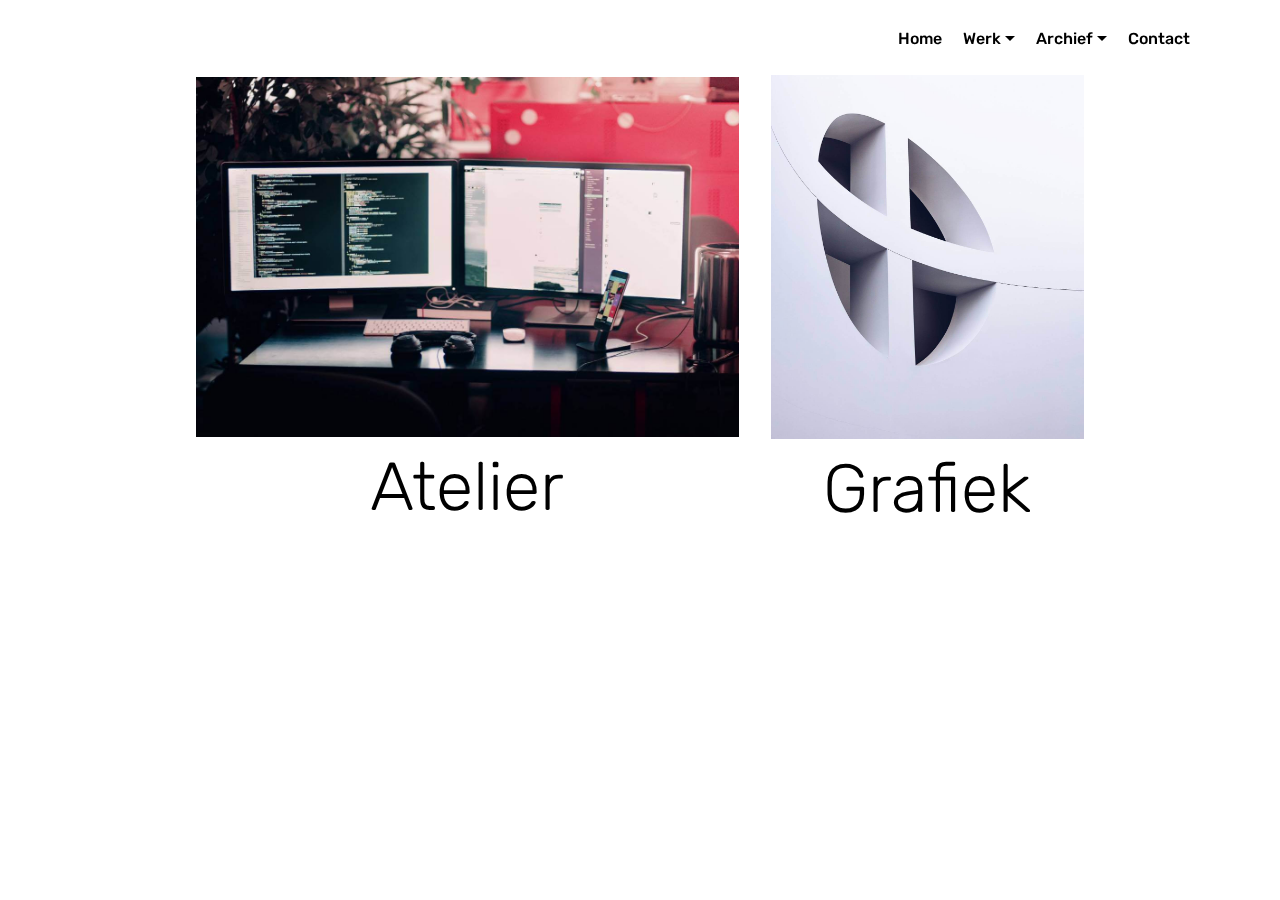
<file: werk.html>
<!DOCTYPE html>
<html >
<head>
  <!-- Site made with Mobirise Website Builder v4.8.6, https://mobirise.com -->
  <meta charset="UTF-8">
  <meta http-equiv="X-UA-Compatible" content="IE=edge">
  <meta name="generator" content="Mobirise v4.8.6, mobirise.com">
  <meta name="viewport" content="width=device-width, initial-scale=1, minimum-scale=1">
  <link rel="shortcut icon" href="assets/images/foto-op-16-09-18-om-12.46-2-122x81.jpg" type="image/x-icon">
  <meta name="description" content="Web Site Maker Description">
  <title>Werk</title>
  <link rel="stylesheet" href="assets/web/assets/mobirise-icons/mobirise-icons.css">
  <link rel="stylesheet" href="assets/tether/tether.min.css">
  <link rel="stylesheet" href="assets/bootstrap/css/bootstrap.min.css">
  <link rel="stylesheet" href="assets/bootstrap/css/bootstrap-grid.min.css">
  <link rel="stylesheet" href="assets/bootstrap/css/bootstrap-reboot.min.css">
  <link rel="stylesheet" href="assets/dropdown/css/style.css">
  <link rel="stylesheet" href="assets/theme/css/style.css">
  <link rel="stylesheet" href="assets/mobirise/css/mbr-additional.css" type="text/css">
  
  
  
</head>
<body>
  <section class="menu cid-r8IQkyJY2D" once="menu" id="menu2-h">

    

    <nav class="navbar navbar-expand beta-menu navbar-dropdown align-items-center navbar-fixed-top navbar-toggleable-sm bg-color transparent">
        <button class="navbar-toggler navbar-toggler-right" type="button" data-toggle="collapse" data-target="#navbarSupportedContent" aria-controls="navbarSupportedContent" aria-expanded="false" aria-label="Toggle navigation">
            <div class="hamburger">
                <span></span>
                <span></span>
                <span></span>
                <span></span>
            </div>
        </button>
        <div class="menu-logo">
            <div class="navbar-brand">
                
                
            </div>
        </div>
        <div class="collapse navbar-collapse" id="navbarSupportedContent">
            <ul class="navbar-nav nav-dropdown nav-right navbar-nav-top-padding" data-app-modern-menu="true"><li class="nav-item">
                    <a class="nav-link link text-black display-4" href="index.html">Home</a>
                </li><li class="nav-item dropdown"><a class="nav-link link text-black dropdown-toggle display-4" href="werk.html" data-toggle="dropdown-submenu" aria-expanded="false">Werk</a><div class="dropdown-menu"><div class="dropdown"><a class="text-black dropdown-item dropdown-toggle display-4" href="atelier.html" data-toggle="dropdown-submenu" aria-expanded="false">Atelier</a><div class="dropdown-menu dropdown-submenu"><a class="text-black dropdown-item display-4" href="verzameling.html">Verzameling</a><a class="text-black dropdown-item display-4" href="detail.html">Detail</a><a class="text-black dropdown-item display-4" href="verval.html">Verval</a></div></div><div class="dropdown"><a class="text-black dropdown-item dropdown-toggle display-4" href="grafiek.html" data-toggle="dropdown-submenu" aria-expanded="false">Grafiek</a><div class="dropdown-menu dropdown-submenu"><a class="text-black dropdown-item display-4" href="doordruk.html">Doordruk</a><a class="text-black dropdown-item display-4" href="monotypes.html">Monotype</a></div></div></div></li><li class="nav-item dropdown open"><a class="nav-link link text-black dropdown-toggle display-4" href="archief.html" data-toggle="dropdown-submenu" aria-expanded="true">Archief</a><div class="dropdown-menu"><div class="dropdown open"><a class="text-black dropdown-item dropdown-toggle display-4" href="atelier2017.html" data-toggle="dropdown-submenu" aria-expanded="true">Atelier 2017</a><div class="dropdown-menu dropdown-submenu"><a class="text-black dropdown-item display-4" href="utopie.html">Utopie</a><a class="text-black dropdown-item display-4" href="deconstructie.html">Deconstructie</a></div></div></div></li>
                <li class="nav-item">
                    <a class="nav-link link text-black display-4" href="page6.html">
                        Contact</a>
                </li></ul>
            
        </div>
    </nav>
</section>

<section class="engine"><a href="https://mobirise.info/a">online website builder</a></section><section class="cid-r9o07Mm7Gp" id="image4-n">
    <!-- Block parameters controls (Blue "Gear" panel) -->
    
    <!-- End block parameters -->
    <div class="container images-container">
            <div class="media-container-row" style="width: 80%;">
                <div class="img-item item1" style="width: 177%;">
                    <a href="atelier.html"><img src="assets/images/04.jpg" alt="" title=""></a>
                    <div class="img-caption">
                        <p class="mbr-fonts-style align-center mbr-black display-1">
                            Atelier</p>
                    </div>
                </div>
                <div class="img-item">
                    <a href="grafiek.html"><img src="assets/images/05.jpg" alt="" title=""></a>
                    <div class="img-caption">
                        <p class="mbr-fonts-style align-center mbr-black display-1">Grafiek</p>
                    </div>
                </div>
            </div>
    </div>
</section>


  <script src="assets/web/assets/jquery/jquery.min.js"></script>
  <script src="assets/popper/popper.min.js"></script>
  <script src="assets/tether/tether.min.js"></script>
  <script src="assets/bootstrap/js/bootstrap.min.js"></script>
  <script src="assets/smoothscroll/smooth-scroll.js"></script>
  <script src="assets/dropdown/js/script.min.js"></script>
  <script src="assets/touchswipe/jquery.touch-swipe.min.js"></script>
  <script src="assets/theme/js/script.js"></script>
  
  
</body>
</html>
</file>
<file: assets/web/assets/mobirise-icons/mobirise-icons.css>
@font-face {
  font-family: 'MobiriseIcons';
  src:  url('mobirise-icons.eot?spat4u');
  src:  url('mobirise-icons.eot?spat4u#iefix') format('embedded-opentype'),
    url('mobirise-icons.ttf?spat4u') format('truetype'),
    url('mobirise-icons.woff?spat4u') format('woff'),
    url('mobirise-icons.svg?spat4u#MobiriseIcons') format('svg');
  font-weight: normal;
  font-style: normal;
}

[class^="mbri-"], [class*=" mbri-"] {
  /* use !important to prevent issues with browser extensions that change fonts */
  font-family: MobiriseIcons !important;
  speak: none;
  font-style: normal;
  font-weight: normal;
  font-variant: normal;
  text-transform: none;
  line-height: 1;

  /* Better Font Rendering =========== */
  -webkit-font-smoothing: antialiased;
  -moz-osx-font-smoothing: grayscale;
}

.mbri-add-submenu:before {
  content: "\e900";
}
.mbri-alert:before {
  content: "\e901";
}
.mbri-align-center:before {
  content: "\e902";
}
.mbri-align-justify:before {
  content: "\e903";
}
.mbri-align-left:before {
  content: "\e904";
}
.mbri-align-right:before {
  content: "\e905";
}
.mbri-android:before {
  content: "\e906";
}
.mbri-apple:before {
  content: "\e907";
}
.mbri-arrow-down:before {
  content: "\e908";
}
.mbri-arrow-next:before {
  content: "\e909";
}
.mbri-arrow-prev:before {
  content: "\e90a";
}
.mbri-arrow-up:before {
  content: "\e90b";
}
.mbri-bold:before {
  content: "\e90c";
}
.mbri-bookmark:before {
  content: "\e90d";
}
.mbri-bootstrap:before {
  content: "\e90e";
}
.mbri-briefcase:before {
  content: "\e90f";
}
.mbri-browse:before {
  content: "\e910";
}
.mbri-bulleted-list:before {
  content: "\e911";
}
.mbri-calendar:before {
  content: "\e912";
}
.mbri-camera:before {
  content: "\e913";
}
.mbri-cart-add:before {
  content: "\e914";
}
.mbri-cart-full:before {
  content: "\e915";
}
.mbri-cash:before {
  content: "\e916";
}
.mbri-change-style:before {
  content: "\e917";
}
.mbri-chat:before {
  content: "\e918";
}
.mbri-clock:before {
  content: "\e919";
}
.mbri-close:before {
  content: "\e91a";
}
.mbri-cloud:before {
  content: "\e91b";
}
.mbri-code:before {
  content: "\e91c";
}
.mbri-contact-form:before {
  content: "\e91d";
}
.mbri-credit-card:before {
  content: "\e91e";
}
.mbri-cursor-click:before {
  content: "\e91f";
}
.mbri-cust-feedback:before {
  content: "\e920";
}
.mbri-database:before {
  content: "\e921";
}
.mbri-delivery:before {
  content: "\e922";
}
.mbri-desktop:before {
  content: "\e923";
}
.mbri-devices:before {
  content: "\e924";
}
.mbri-down:before {
  content: "\e925";
}
.mbri-download:before {
  content: "\e989";
}
.mbri-drag-n-drop:before {
  content: "\e927";
}
.mbri-drag-n-drop2:before {
  content: "\e928";
}
.mbri-edit:before {
  content: "\e929";
}
.mbri-edit2:before {
  content: "\e92a";
}
.mbri-error:before {
  content: "\e92b";
}
.mbri-extension:before {
  content: "\e92c";
}
.mbri-features:before {
  content: "\e92d";
}
.mbri-file:before {
  content: "\e92e";
}
.mbri-flag:before {
  content: "\e92f";
}
.mbri-folder:before {
  content: "\e930";
}
.mbri-gift:before {
  content: "\e931";
}
.mbri-github:before {
  content: "\e932";
}
.mbri-globe:before {
  content: "\e933";
}
.mbri-globe-2:before {
  content: "\e934";
}
.mbri-growing-chart:before {
  content: "\e935";
}
.mbri-hearth:before {
  content: "\e936";
}
.mbri-help:before {
  content: "\e937";
}
.mbri-home:before {
  content: "\e938";
}
.mbri-hot-cup:before {
  content: "\e939";
}
.mbri-idea:before {
  content: "\e93a";
}
.mbri-image-gallery:before {
  content: "\e93b";
}
.mbri-image-slider:before {
  content: "\e93c";
}
.mbri-info:before {
  content: "\e93d";
}
.mbri-italic:before {
  content: "\e93e";
}
.mbri-key:before {
  content: "\e93f";
}
.mbri-laptop:before {
  content: "\e940";
}
.mbri-layers:before {
  content: "\e941";
}
.mbri-left-right:before {
  content: "\e942";
}
.mbri-left:before {
  content: "\e943";
}
.mbri-letter:before {
  content: "\e944";
}
.mbri-like:before {
  content: "\e945";
}
.mbri-link:before {
  content: "\e946";
}
.mbri-lock:before {
  content: "\e947";
}
.mbri-login:before {
  content: "\e948";
}
.mbri-logout:before {
  content: "\e949";
}
.mbri-magic-stick:before {
  content: "\e94a";
}
.mbri-map-pin:before {
  content: "\e94b";
}
.mbri-menu:before {
  content: "\e94c";
}
.mbri-mobile:before {
  content: "\e94d";
}
.mbri-mobile2:before {
  content: "\e94e";
}
.mbri-mobirise:before {
  content: "\e94f";
}
.mbri-more-horizontal:before {
  content: "\e950";
}
.mbri-more-vertical:before {
  content: "\e951";
}
.mbri-music:before {
  content: "\e952";
}
.mbri-new-file:before {
  content: "\e953";
}
.mbri-numbered-list:before {
  content: "\e954";
}
.mbri-opened-folder:before {
  content: "\e955";
}
.mbri-pages:before {
  content: "\e956";
}
.mbri-paper-plane:before {
  content: "\e957";
}
.mbri-paperclip:before {
  content: "\e958";
}
.mbri-photo:before {
  content: "\e959";
}
.mbri-photos:before {
  content: "\e95a";
}
.mbri-pin:before {
  content: "\e95b";
}
.mbri-play:before {
  content: "\e95c";
}
.mbri-plus:before {
  content: "\e95d";
}
.mbri-preview:before {
  content: "\e95e";
}
.mbri-print:before {
  content: "\e95f";
}
.mbri-protect:before {
  content: "\e960";
}
.mbri-question:before {
  content: "\e961";
}
.mbri-quote-left:before {
  content: "\e962";
}
.mbri-quote-right:before {
  content: "\e963";
}
.mbri-refresh:before {
  content: "\e964";
}
.mbri-responsive:before {
  content: "\e965";
}
.mbri-right:before {
  content: "\e966";
}
.mbri-rocket:before {
  content: "\e967";
}
.mbri-sad-face:before {
  content: "\e968";
}
.mbri-sale:before {
  content: "\e969";
}
.mbri-save:before {
  content: "\e96a";
}
.mbri-search:before {
  content: "\e96b";
}
.mbri-setting:before {
  content: "\e96c";
}
.mbri-setting2:before {
  content: "\e96d";
}
.mbri-setting3:before {
  content: "\e96e";
}
.mbri-share:before {
  content: "\e96f";
}
.mbri-shopping-bag:before {
  content: "\e970";
}
.mbri-shopping-basket:before {
  content: "\e971";
}
.mbri-shopping-cart:before {
  content: "\e972";
}
.mbri-sites:before {
  content: "\e973";
}
.mbri-smile-face:before {
  content: "\e974";
}
.mbri-speed:before {
  content: "\e975";
}
.mbri-star:before {
  content: "\e976";
}
.mbri-success:before {
  content: "\e977";
}
.mbri-sun:before {
  content: "\e978";
}
.mbri-sun2:before {
  content: "\e979";
}
.mbri-tablet:before {
  content: "\e97a";
}
.mbri-tablet-vertical:before {
  content: "\e97b";
}
.mbri-target:before {
  content: "\e97c";
}
.mbri-timer:before {
  content: "\e97d";
}
.mbri-to-ftp:before {
  content: "\e97e";
}
.mbri-to-local-drive:before {
  content: "\e97f";
}
.mbri-touch-swipe:before {
  content: "\e980";
}
.mbri-touch:before {
  content: "\e981";
}
.mbri-trash:before {
  content: "\e982";
}
.mbri-underline:before {
  content: "\e983";
}
.mbri-unlink:before {
  content: "\e984";
}
.mbri-unlock:before {
  content: "\e985";
}
.mbri-up-down:before {
  content: "\e986";
}
.mbri-up:before {
  content: "\e987";
}
.mbri-update:before {
  content: "\e988";
}
.mbri-upload:before {
 content: "\e926"; 
}
.mbri-user:before {
  content: "\e98a";
}
.mbri-user2:before {
  content: "\e98b";
}
.mbri-users:before {
  content: "\e98c";
}
.mbri-video:before {
  content: "\e98d";
}
.mbri-video-play:before {
  content: "\e98e";
}
.mbri-watch:before {
  content: "\e98f";
}
.mbri-website-theme:before {
  content: "\e990";
}
.mbri-wifi:before {
  content: "\e991";
}
.mbri-windows:before {
  content: "\e992";
}
.mbri-zoom-out:before {
  content: "\e993";
}
.mbri-redo:before {
  content: "\e994";
}
.mbri-undo:before {
  content: "\e995";
}
</file>
<file: assets/dropdown/css/style.css>
.navbar-dropdown {
  left: 0;
  padding: 0;
  position: absolute;
  right: 0;
  top: 0;
  transition: all 0.45s ease;
  z-index: 1030;
  background: #282828; }
  .navbar-dropdown .navbar-logo {
    margin-right: 0.8rem;
    transition: margin 0.3s ease-in-out;
    vertical-align: middle; }
    .navbar-dropdown .navbar-logo img {
      height: 3.125rem;
      transition: all 0.3s ease-in-out; }
    .navbar-dropdown .navbar-logo.mbr-iconfont {
      font-size: 3.125rem;
      line-height: 3.125rem; }
  .navbar-dropdown .navbar-caption {
    font-weight: 700;
    white-space: normal;
    vertical-align: -4px;
    line-height: 3.125rem !important; }
    .navbar-dropdown .navbar-caption, .navbar-dropdown .navbar-caption:hover {
      color: inherit;
      text-decoration: none; }
  .navbar-dropdown .mbr-iconfont + .navbar-caption {
    vertical-align: -1px; }
  .navbar-dropdown.navbar-fixed-top {
    position: fixed; }
  .navbar-dropdown .navbar-brand span {
    vertical-align: -4px; }
  .navbar-dropdown.bg-color.transparent {
    background: none; }
  .navbar-dropdown.navbar-short .navbar-brand {
    padding: 0.625rem 0; }
    .navbar-dropdown.navbar-short .navbar-brand span {
      vertical-align: -1px; }
  .navbar-dropdown.navbar-short .navbar-caption {
    line-height: 2.375rem !important;
    vertical-align: -2px; }
  .navbar-dropdown.navbar-short .navbar-logo {
    margin-right: 0.5rem; }
    .navbar-dropdown.navbar-short .navbar-logo img {
      height: 2.375rem; }
    .navbar-dropdown.navbar-short .navbar-logo.mbr-iconfont {
      font-size: 2.375rem;
      line-height: 2.375rem; }
  .navbar-dropdown.navbar-short .mbr-table-cell {
    height: 3.625rem; }
  .navbar-dropdown .navbar-close {
    left: 0.6875rem;
    position: fixed;
    top: 0.75rem;
    z-index: 1000; }
  .navbar-dropdown .hamburger-icon {
    content: "";
    display: inline-block;
    vertical-align: middle;
    width: 16px;
    -webkit-box-shadow: 0 -6px 0 1px #282828,0 0 0 1px #282828,0 6px 0 1px #282828;
    -moz-box-shadow: 0 -6px 0 1px #282828,0 0 0 1px #282828,0 6px 0 1px #282828;
    box-shadow: 0 -6px 0 1px #282828,0 0 0 1px #282828,0 6px 0 1px #282828; }

.dropdown-menu .dropdown-toggle[data-toggle="dropdown-submenu"]::after {
  border-bottom: 0.35em solid transparent;
  border-left: 0.35em solid;
  border-right: 0;
  border-top: 0.35em solid transparent;
  margin-left: 0.3rem; }

.dropdown-menu .dropdown-item:focus {
  outline: 0; }

.nav-dropdown {
  font-size: 0.75rem;
  font-weight: 500;
  height: auto !important; }
  .nav-dropdown .nav-btn {
    padding-left: 1rem; }
  .nav-dropdown .link {
    margin: .667em 1.667em;
    font-weight: 500;
    padding: 0;
    transition: color .2s ease-in-out; }
    .nav-dropdown .link.dropdown-toggle {
      margin-right: 2.583em; }
      .nav-dropdown .link.dropdown-toggle::after {
        margin-left: .25rem;
        border-top: 0.35em solid;
        border-right: 0.35em solid transparent;
        border-left: 0.35em solid transparent;
        border-bottom: 0; }
      .nav-dropdown .link.dropdown-toggle[aria-expanded="true"] {
        margin: 0;
        padding: 0.667em 3.263em  0.667em 1.667em; }
  .nav-dropdown .link::after,
  .nav-dropdown .dropdown-item::after {
    color: inherit; }
  .nav-dropdown .btn {
    font-size: 0.75rem;
    font-weight: 700;
    letter-spacing: 0;
    margin-bottom: 0;
    padding-left: 1.25rem;
    padding-right: 1.25rem; }
  .nav-dropdown .dropdown-menu {
    border-radius: 0;
    border: 0;
    left: 0;
    margin: 0;
    padding-bottom: 1.25rem;
    padding-top: 1.25rem;
    position: relative; }
  .nav-dropdown .dropdown-submenu {
    margin-left: 0.125rem;
    top: 0; }
  .nav-dropdown .dropdown-item {
    font-weight: 500;
    line-height: 2;
    padding: 0.3846em 4.615em 0.3846em 1.5385em;
    position: relative;
    transition: color .2s ease-in-out, background-color .2s ease-in-out; }
    .nav-dropdown .dropdown-item::after {
      margin-top: -0.3077em;
      position: absolute;
      right: 1.1538em;
      top: 50%; }
    .nav-dropdown .dropdown-item:focus, .nav-dropdown .dropdown-item:hover {
      background: none; }

@media (max-width: 767px) {
  .nav-dropdown.navbar-toggleable-sm {
    bottom: 0;
    display: none;
    left: 0;
    overflow-x: hidden;
    position: fixed;
    top: 0;
    transform: translateX(-100%);
    -ms-transform: translateX(-100%);
    -webkit-transform: translateX(-100%);
    width: 18.75rem;
    z-index: 999; } }
.nav-dropdown.navbar-toggleable-xl {
  bottom: 0;
  display: none;
  left: 0;
  overflow-x: hidden;
  position: fixed;
  top: 0;
  transform: translateX(-100%);
  -ms-transform: translateX(-100%);
  -webkit-transform: translateX(-100%);
  width: 18.75rem;
  z-index: 999; }

.nav-dropdown-sm {
  display: block !important;
  overflow-x: hidden;
  overflow: auto;
  padding-top: 3.875rem; }
  .nav-dropdown-sm::after {
    content: "";
    display: block;
    height: 3rem;
    width: 100%; }
  .nav-dropdown-sm.collapse.in ~ .navbar-close {
    display: block !important; }
  .nav-dropdown-sm.collapsing, .nav-dropdown-sm.collapse.in {
    transform: translateX(0);
    -ms-transform: translateX(0);
    -webkit-transform: translateX(0);
    transition: all 0.25s ease-out;
    -webkit-transition: all 0.25s ease-out;
    background: #282828; }
  .nav-dropdown-sm.collapsing[aria-expanded="false"] {
    transform: translateX(-100%);
    -ms-transform: translateX(-100%);
    -webkit-transform: translateX(-100%); }
  .nav-dropdown-sm .nav-item {
    display: block;
    margin-left: 0 !important;
    padding-left: 0; }
  .nav-dropdown-sm .link,
  .nav-dropdown-sm .dropdown-item {
    border-top: 1px dotted rgba(255, 255, 255, 0.1);
    font-size: 0.8125rem;
    line-height: 1.6;
    margin: 0 !important;
    padding: 0.875rem 2.4rem 0.875rem 1.5625rem !important;
    position: relative;
    white-space: normal; }
    .nav-dropdown-sm .link:focus, .nav-dropdown-sm .link:hover,
    .nav-dropdown-sm .dropdown-item:focus,
    .nav-dropdown-sm .dropdown-item:hover {
      background: rgba(0, 0, 0, 0.2) !important;
      color: #c0a375; }
  .nav-dropdown-sm .nav-btn {
    position: relative;
    padding: 1.5625rem 1.5625rem 0 1.5625rem; }
    .nav-dropdown-sm .nav-btn::before {
      border-top: 1px dotted rgba(255, 255, 255, 0.1);
      content: "";
      left: 0;
      position: absolute;
      top: 0;
      width: 100%; }
    .nav-dropdown-sm .nav-btn + .nav-btn {
      padding-top: 0.625rem; }
      .nav-dropdown-sm .nav-btn + .nav-btn::before {
        display: none; }
  .nav-dropdown-sm .btn {
    padding: 0.625rem 0; }
  .nav-dropdown-sm .dropdown-toggle[data-toggle="dropdown-submenu"]::after {
    margin-left: .25rem;
    border-top: 0.35em solid;
    border-right: 0.35em solid transparent;
    border-left: 0.35em solid transparent;
    border-bottom: 0; }
  .nav-dropdown-sm .dropdown-toggle[data-toggle="dropdown-submenu"][aria-expanded="true"]::after {
    border-top: 0;
    border-right: 0.35em solid transparent;
    border-left: 0.35em solid transparent;
    border-bottom: 0.35em solid; }
  .nav-dropdown-sm .dropdown-menu {
    margin: 0;
    padding: 0;
    position: relative;
    top: 0;
    left: 0;
    width: 100%;
    border: 0;
    float: none;
    border-radius: 0;
    background: none; }
  .nav-dropdown-sm .dropdown-submenu {
    left: 100%;
    margin-left: 0.125rem;
    margin-top: -1.25rem;
    top: 0; }

.navbar-toggleable-sm .nav-dropdown .dropdown-menu {
  position: absolute; }

.navbar-toggleable-sm .nav-dropdown .dropdown-submenu {
  left: 100%;
  margin-left: 0.125rem;
  margin-top: -1.25rem;
  top: 0; }

.navbar-toggleable-sm.opened .nav-dropdown .dropdown-menu {
  position: relative; }

.navbar-toggleable-sm.opened .nav-dropdown .dropdown-submenu {
  left: 0;
  margin-left: 00rem;
  margin-top: 0rem;
  top: 0; }

.is-builder .nav-dropdown.collapsing {
  transition: none !important; }

/*# sourceMappingURL=style.css.map */
</file>
<file: assets/theme/css/style.css>
/*!
 * Mobirise v4 theme (https://mobirise.com/)
 * Copyright 2017 Mobirise
 */section{background-color:#eeeeee}section,.container,.container-fluid{position:relative;word-wrap:break-word}a.mbr-iconfont:hover{text-decoration:none}.article .lead p,.article .lead ul,.article .lead ol,.article .lead pre,.article .lead blockquote{margin-bottom:0}a{font-style:normal;font-weight:400;cursor:pointer}a,a:hover{text-decoration:none}figure{margin-bottom:0}body{color:#232323}h1,h2,h3,h4,h5,h6,.h1,.h2,.h3,.h4,.h5,.h6,.display-1,.display-2,.display-3,.display-4{line-height:1;word-break:break-word;word-wrap:break-word}b,strong{font-weight:bold}blockquote{padding:10px 0 10px 20px;position:relative;border-left:2px solid;border-color:#ff3366}input:-webkit-autofill,input:-webkit-autofill:hover,input:-webkit-autofill:focus,input:-webkit-autofill:active{transition-delay:9999s;transition-property:background-color, color}textarea[type="hidden"]{display:none}body{position:relative}section{background-position:50% 50%;background-repeat:no-repeat;background-size:cover}section .mbr-background-video,section .mbr-background-video-preview{position:absolute;bottom:0;left:0;right:0;top:0}.hidden{visibility:hidden}.mbr-z-index20{z-index:20}/*! Base colors */.mbr-white{color:#ffffff}.mbr-black{color:#000000}.mbr-bg-white{background-color:#ffffff}.mbr-bg-black{background-color:#000000}/*! Text-aligns */.align-left{text-align:left}.align-center{text-align:center}.align-right{text-align:right}@media (max-width: 767px){.align-left,.align-center,.align-right,.mbr-section-btn,.mbr-section-title{text-align:center}}/*! Font-weight  */.mbr-light{font-weight:300}.mbr-regular{font-weight:400}.mbr-semibold{font-weight:500}.mbr-bold{font-weight:700}/*! Media  */.media-size-item{-webkit-flex:1 1 auto;-moz-flex:1 1 auto;-ms-flex:1 1 auto;-o-flex:1 1 auto;flex:1 1 auto}.media-content{-webkit-flex-basis:100%;flex-basis:100%}.media-container-row{display:-ms-flexbox;display:-webkit-flex;display:flex;-webkit-flex-direction:row;-ms-flex-direction:row;flex-direction:row;-webkit-flex-wrap:wrap;-ms-flex-wrap:wrap;flex-wrap:wrap;-webkit-justify-content:center;-ms-flex-pack:center;justify-content:center;-webkit-align-content:center;-ms-flex-line-pack:center;align-content:center;-webkit-align-items:start;-ms-flex-align:start;align-items:start}.media-container-row .media-size-item{width:400px}.media-container-column{display:-ms-flexbox;display:-webkit-flex;display:flex;-webkit-flex-direction:column;-ms-flex-direction:column;flex-direction:column;-webkit-flex-wrap:wrap;-ms-flex-wrap:wrap;flex-wrap:wrap;-webkit-justify-content:center;-ms-flex-pack:center;justify-content:center;-webkit-align-content:center;-ms-flex-line-pack:center;align-content:center;-webkit-align-items:stretch;-ms-flex-align:stretch;align-items:stretch}.media-container-column>*{width:100%}@media (min-width: 992px){.media-container-row{-webkit-flex-wrap:nowrap;-ms-flex-wrap:nowrap;flex-wrap:nowrap}}figure{overflow:hidden}figure[mbr-media-size]{transition:width 0.1s}.mbr-figure img,.mbr-figure iframe{display:block;width:100%}.card{background-color:transparent;border:none}.card-img{text-align:center;flex-shrink:0;-webkit-flex-shrink:0}.media{max-width:100%;margin:0 auto}.mbr-figure{-ms-flex-item-align:center;-ms-grid-row-align:center;-webkit-align-self:center;align-self:center}.media-container>div{max-width:100%}.mbr-figure img,.card-img img{width:100%}@media (max-width: 991px){.media-size-item{width:auto !important}.media{width:auto}.mbr-figure{width:100% !important}}/*! Buttons */.mbr-section-btn{margin-left:-.25rem;margin-right:-.25rem;font-size:0}nav .mbr-section-btn{margin-left:0rem;margin-right:0rem}/*! Btn icon margin */.btn .mbr-iconfont,.btn.btn-sm .mbr-iconfont{cursor:pointer;margin-right:0.5rem}.btn.btn-md .mbr-iconfont,.btn.btn-md .mbr-iconfont{margin-right:0.8rem}.mbr-regular{font-weight:400}.mbr-semibold{font-weight:500}.mbr-bold{font-weight:700}[type="submit"]{-webkit-appearance:none}/*! Full-screen */.mbr-fullscreen .mbr-overlay{min-height:100vh}.mbr-fullscreen{display:flex;display:-webkit-flex;display:-moz-flex;display:-ms-flex;display:-o-flex;align-items:center;-webkit-align-items:center;min-height:100vh;padding-top:3rem;padding-bottom:3rem}/*! Map */.map{height:25rem;position:relative}.map iframe{width:100%;height:100%}.form-asterisk{font-family:initial;position:absolute;top:-2px;font-weight:normal}/*! Scroll to top arrow */.mbr-arrow-up{bottom:25px;right:90px;position:fixed;text-align:right;z-index:5000;color:#ffffff;font-size:32px;transform:rotate(180deg);-webkit-transform:rotate(180deg)}.mbr-arrow-up a{background:rgba(0,0,0,0.2);border-radius:3px;color:#fff;display:inline-block;height:60px;width:60px;outline-style:none !important;position:relative;text-decoration:none;transition:all .3s ease-in-out;cursor:pointer;text-align:center}.mbr-arrow-up a:hover{background-color:rgba(0,0,0,0.4)}.mbr-arrow-up a i{line-height:60px}.mbr-arrow-up-icon{display:block;color:#fff}.mbr-arrow-up-icon::before{content:"\203a";display:inline-block;font-family:serif;font-size:32px;line-height:1;font-style:normal;position:relative;top:6px;left:-4px;-webkit-transform:rotate(-90deg);transform:rotate(-90deg)}/*! Arrow Down */.mbr-arrow{position:absolute;bottom:45px;left:50%;width:60px;height:60px;cursor:pointer;background-color:rgba(80,80,80,0.5);border-radius:50%;-webkit-transform:translateX(-50%);transform:translateX(-50%)}.mbr-arrow>a{display:inline-block;text-decoration:none;outline-style:none;-webkit-animation:arrowdown 1.7s ease-in-out infinite;animation:arrowdown 1.7s ease-in-out infinite}.mbr-arrow>a>i{position:absolute;top:-2px;left:15px;font-size:2rem}@keyframes arrowdown{0%{transform:translateY(0px);-webkit-transform:translateY(0px)}50%{transform:translateY(-5px);-webkit-transform:translateY(-5px)}100%{transform:translateY(0px);-webkit-transform:translateY(0px)}}@-webkit-keyframes arrowdown{0%{transform:translateY(0px);-webkit-transform:translateY(0px)}50%{transform:translateY(-5px);-webkit-transform:translateY(-5px)}100%{transform:translateY(0px);-webkit-transform:translateY(0px)}}@media (max-width: 500px){.mbr-arrow-up{left:50%;right:auto;transform:translateX(-50%) rotate(180deg);-webkit-transform:translateX(-50%) rotate(180deg)}}@keyframes gradient-animation{from{background-position:0% 100%;animation-timing-function:ease-in-out}to{background-position:100% 0%;animation-timing-function:ease-in-out}}@-webkit-keyframes gradient-animation{from{background-position:0% 100%;animation-timing-function:ease-in-out}to{background-position:100% 0%;animation-timing-function:ease-in-out}}.bg-gradient{background-size:200% 200%;animation:gradient-animation 5s infinite alternate;-webkit-animation:gradient-animation 5s infinite alternate}.menu .navbar-brand{display:-webkit-flex}.menu .navbar-brand span{display:flex;display:-webkit-flex}.menu .navbar-brand .navbar-caption-wrap{display:-webkit-flex}.menu .navbar-brand .navbar-logo img{display:-webkit-flex}@media (min-width: 768px) and (max-width: 991px){.menu .navbar-toggleable-sm .navbar-nav{display:-webkit-box;display:-webkit-flex;display:-ms-flexbox}}@media (min-width: 992px){.menu .navbar-nav.nav-dropdown{display:-webkit-flex}.menu .navbar-toggleable-sm .navbar-collapse{display:-webkit-flex !important}}.navbar{display:-webkit-flex;-webkit-flex-wrap:wrap;-webkit-align-items:center;-webkit-justify-content:space-between}.navbar-collapse{-webkit-flex-basis:100%;-webkit-flex-grow:1;-webkit-align-items:center}.nav-dropdown .link{padding:.667em 1.667em !important;margin:0 !important}.nav{display:-webkit-flex;-webkit-flex-wrap:wrap}.row{display:-webkit-flex;-webkit-flex-wrap:wrap}.justify-content-center{-webkit-justify-content:center}.form-inline{display:-webkit-flex;-webkit-flex-flow:row wrap;-webkit-align-items:center}.card-wrapper{flex:1;-webkit-flex:1}.carousel-control{display:-webkit-flex;-webkit-align-items:center;-webkit-justify-content:center}.carousel-controls{display:-webkit-flex}.media{display:-webkit-flex}
/*# sourceMappingURL=style.css.map */
.engine {
	position: absolute;
	text-indent: -2400px;
	text-align: center;
	padding: 0;
	top: 0;
	left: -2400px;
}
</file>
<file: assets/mobirise/css/mbr-additional.css>
@import url(https://fonts.googleapis.com/css?family=Rubik:300,300i,400,400i,500,500i,700,700i,900,900i);





body {
  font-style: normal;
  line-height: 1.5;
}
.mbr-section-title {
  font-style: normal;
  line-height: 1.2;
}
.mbr-section-subtitle {
  line-height: 1.3;
}
.mbr-text {
  font-style: normal;
  line-height: 1.6;
}
.display-1 {
  font-family: 'Rubik', sans-serif;
  font-size: 4.25rem;
}
.display-1 > .mbr-iconfont {
  font-size: 6.8rem;
}
.display-2 {
  font-family: 'Rubik', sans-serif;
  font-size: 3rem;
}
.display-2 > .mbr-iconfont {
  font-size: 4.8rem;
}
.display-4 {
  font-family: 'Rubik', sans-serif;
  font-size: 1rem;
}
.display-4 > .mbr-iconfont {
  font-size: 1.6rem;
}
.display-5 {
  font-family: 'Rubik', sans-serif;
  font-size: 1.5rem;
}
.display-5 > .mbr-iconfont {
  font-size: 2.4rem;
}
.display-7 {
  font-family: 'Rubik', sans-serif;
  font-size: 1rem;
}
.display-7 > .mbr-iconfont {
  font-size: 1.6rem;
}
/* ---- Fluid typography for mobile devices ---- */
/* 1.4 - font scale ratio ( bootstrap == 1.42857 ) */
/* 100vw - current viewport width */
/* (48 - 20)  48 == 48rem == 768px, 20 == 20rem == 320px(minimal supported viewport) */
/* 0.65 - min scale variable, may vary */
@media (max-width: 768px) {
  .display-1 {
    font-size: 3.4rem;
    font-size: calc( 2.1374999999999997rem + (4.25 - 2.1374999999999997) * ((100vw - 20rem) / (48 - 20)));
    line-height: calc( 1.4 * (2.1374999999999997rem + (4.25 - 2.1374999999999997) * ((100vw - 20rem) / (48 - 20))));
  }
  .display-2 {
    font-size: 2.4rem;
    font-size: calc( 1.7rem + (3 - 1.7) * ((100vw - 20rem) / (48 - 20)));
    line-height: calc( 1.4 * (1.7rem + (3 - 1.7) * ((100vw - 20rem) / (48 - 20))));
  }
  .display-4 {
    font-size: 0.8rem;
    font-size: calc( 1rem + (1 - 1) * ((100vw - 20rem) / (48 - 20)));
    line-height: calc( 1.4 * (1rem + (1 - 1) * ((100vw - 20rem) / (48 - 20))));
  }
  .display-5 {
    font-size: 1.2rem;
    font-size: calc( 1.175rem + (1.5 - 1.175) * ((100vw - 20rem) / (48 - 20)));
    line-height: calc( 1.4 * (1.175rem + (1.5 - 1.175) * ((100vw - 20rem) / (48 - 20))));
  }
}
/* Buttons */
.btn {
  font-weight: 500;
  border-width: 2px;
  font-style: normal;
  letter-spacing: 1px;
  margin: .4rem .8rem;
  white-space: normal;
  -webkit-transition: all 0.3s ease-in-out;
  -moz-transition: all 0.3s ease-in-out;
  transition: all 0.3s ease-in-out;
  display: inline-flex;
  align-items: center;
  justify-content: center;
  word-break: break-word;
  -webkit-align-items: center;
  -webkit-justify-content: center;
  display: -webkit-inline-flex;
  padding: 1rem 3rem;
  border-radius: 3px;
}
.btn-sm {
  font-weight: 500;
  letter-spacing: 1px;
  -webkit-transition: all 0.3s ease-in-out;
  -moz-transition: all 0.3s ease-in-out;
  transition: all 0.3s ease-in-out;
  padding: 0.6rem 1.5rem;
  border-radius: 3px;
}
.btn-md {
  font-weight: 500;
  letter-spacing: 1px;
  margin: .4rem .8rem !important;
  -webkit-transition: all 0.3s ease-in-out;
  -moz-transition: all 0.3s ease-in-out;
  transition: all 0.3s ease-in-out;
  padding: 1rem 3rem;
  border-radius: 3px;
}
.btn-lg {
  font-weight: 500;
  letter-spacing: 1px;
  margin: .4rem .8rem !important;
  -webkit-transition: all 0.3s ease-in-out;
  -moz-transition: all 0.3s ease-in-out;
  transition: all 0.3s ease-in-out;
  padding: 1.2rem 3.2rem;
  border-radius: 3px;
}
.bg-primary {
  background-color: #149dcc !important;
}
.bg-success {
  background-color: #f7ed4a !important;
}
.bg-info {
  background-color: #82786e !important;
}
.bg-warning {
  background-color: #879a9f !important;
}
.bg-danger {
  background-color: #b1a374 !important;
}
.btn-primary,
.btn-primary:active {
  background-color: #149dcc !important;
  border-color: #149dcc !important;
  color: #ffffff !important;
}
.btn-primary:hover,
.btn-primary:focus,
.btn-primary.focus,
.btn-primary.active {
  color: #ffffff !important;
  background-color: #0d6786 !important;
  border-color: #0d6786 !important;
}
.btn-primary.disabled,
.btn-primary:disabled {
  color: #ffffff !important;
  background-color: #0d6786 !important;
  border-color: #0d6786 !important;
}
.btn-secondary,
.btn-secondary:active {
  background-color: #ff3366 !important;
  border-color: #ff3366 !important;
  color: #ffffff !important;
}
.btn-secondary:hover,
.btn-secondary:focus,
.btn-secondary.focus,
.btn-secondary.active {
  color: #ffffff !important;
  background-color: #e50039 !important;
  border-color: #e50039 !important;
}
.btn-secondary.disabled,
.btn-secondary:disabled {
  color: #ffffff !important;
  background-color: #e50039 !important;
  border-color: #e50039 !important;
}
.btn-info,
.btn-info:active {
  background-color: #82786e !important;
  border-color: #82786e !important;
  color: #ffffff !important;
}
.btn-info:hover,
.btn-info:focus,
.btn-info.focus,
.btn-info.active {
  color: #ffffff !important;
  background-color: #59524b !important;
  border-color: #59524b !important;
}
.btn-info.disabled,
.btn-info:disabled {
  color: #ffffff !important;
  background-color: #59524b !important;
  border-color: #59524b !important;
}
.btn-success,
.btn-success:active {
  background-color: #f7ed4a !important;
  border-color: #f7ed4a !important;
  color: #3f3c03 !important;
}
.btn-success:hover,
.btn-success:focus,
.btn-success.focus,
.btn-success.active {
  color: #3f3c03 !important;
  background-color: #eadd0a !important;
  border-color: #eadd0a !important;
}
.btn-success.disabled,
.btn-success:disabled {
  color: #3f3c03 !important;
  background-color: #eadd0a !important;
  border-color: #eadd0a !important;
}
.btn-warning,
.btn-warning:active {
  background-color: #879a9f !important;
  border-color: #879a9f !important;
  color: #ffffff !important;
}
.btn-warning:hover,
.btn-warning:focus,
.btn-warning.focus,
.btn-warning.active {
  color: #ffffff !important;
  background-color: #617479 !important;
  border-color: #617479 !important;
}
.btn-warning.disabled,
.btn-warning:disabled {
  color: #ffffff !important;
  background-color: #617479 !important;
  border-color: #617479 !important;
}
.btn-danger,
.btn-danger:active {
  background-color: #b1a374 !important;
  border-color: #b1a374 !important;
  color: #ffffff !important;
}
.btn-danger:hover,
.btn-danger:focus,
.btn-danger.focus,
.btn-danger.active {
  color: #ffffff !important;
  background-color: #8b7d4e !important;
  border-color: #8b7d4e !important;
}
.btn-danger.disabled,
.btn-danger:disabled {
  color: #ffffff !important;
  background-color: #8b7d4e !important;
  border-color: #8b7d4e !important;
}
.btn-white {
  color: #333333 !important;
}
.btn-white,
.btn-white:active {
  background-color: #ffffff !important;
  border-color: #ffffff !important;
  color: #808080 !important;
}
.btn-white:hover,
.btn-white:focus,
.btn-white.focus,
.btn-white.active {
  color: #808080 !important;
  background-color: #d9d9d9 !important;
  border-color: #d9d9d9 !important;
}
.btn-white.disabled,
.btn-white:disabled {
  color: #808080 !important;
  background-color: #d9d9d9 !important;
  border-color: #d9d9d9 !important;
}
.btn-black,
.btn-black:active {
  background-color: #333333 !important;
  border-color: #333333 !important;
  color: #ffffff !important;
}
.btn-black:hover,
.btn-black:focus,
.btn-black.focus,
.btn-black.active {
  color: #ffffff !important;
  background-color: #0d0d0d !important;
  border-color: #0d0d0d !important;
}
.btn-black.disabled,
.btn-black:disabled {
  color: #ffffff !important;
  background-color: #0d0d0d !important;
  border-color: #0d0d0d !important;
}
.btn-primary-outline,
.btn-primary-outline:active {
  background: none;
  border-color: #0b566f;
  color: #0b566f;
}
.btn-primary-outline:hover,
.btn-primary-outline:focus,
.btn-primary-outline.focus,
.btn-primary-outline.active {
  color: #ffffff;
  background-color: #149dcc;
  border-color: #149dcc;
}
.btn-primary-outline.disabled,
.btn-primary-outline:disabled {
  color: #ffffff !important;
  background-color: #149dcc !important;
  border-color: #149dcc !important;
}
.btn-secondary-outline,
.btn-secondary-outline:active {
  background: none;
  border-color: #cc0033;
  color: #cc0033;
}
.btn-secondary-outline:hover,
.btn-secondary-outline:focus,
.btn-secondary-outline.focus,
.btn-secondary-outline.active {
  color: #ffffff;
  background-color: #ff3366;
  border-color: #ff3366;
}
.btn-secondary-outline.disabled,
.btn-secondary-outline:disabled {
  color: #ffffff !important;
  background-color: #ff3366 !important;
  border-color: #ff3366 !important;
}
.btn-info-outline,
.btn-info-outline:active {
  background: none;
  border-color: #4b453f;
  color: #4b453f;
}
.btn-info-outline:hover,
.btn-info-outline:focus,
.btn-info-outline.focus,
.btn-info-outline.active {
  color: #ffffff;
  background-color: #82786e;
  border-color: #82786e;
}
.btn-info-outline.disabled,
.btn-info-outline:disabled {
  color: #ffffff !important;
  background-color: #82786e !important;
  border-color: #82786e !important;
}
.btn-success-outline,
.btn-success-outline:active {
  background: none;
  border-color: #d2c609;
  color: #d2c609;
}
.btn-success-outline:hover,
.btn-success-outline:focus,
.btn-success-outline.focus,
.btn-success-outline.active {
  color: #3f3c03;
  background-color: #f7ed4a;
  border-color: #f7ed4a;
}
.btn-success-outline.disabled,
.btn-success-outline:disabled {
  color: #3f3c03 !important;
  background-color: #f7ed4a !important;
  border-color: #f7ed4a !important;
}
.btn-warning-outline,
.btn-warning-outline:active {
  background: none;
  border-color: #55666b;
  color: #55666b;
}
.btn-warning-outline:hover,
.btn-warning-outline:focus,
.btn-warning-outline.focus,
.btn-warning-outline.active {
  color: #ffffff;
  background-color: #879a9f;
  border-color: #879a9f;
}
.btn-warning-outline.disabled,
.btn-warning-outline:disabled {
  color: #ffffff !important;
  background-color: #879a9f !important;
  border-color: #879a9f !important;
}
.btn-danger-outline,
.btn-danger-outline:active {
  background: none;
  border-color: #7a6e45;
  color: #7a6e45;
}
.btn-danger-outline:hover,
.btn-danger-outline:focus,
.btn-danger-outline.focus,
.btn-danger-outline.active {
  color: #ffffff;
  background-color: #b1a374;
  border-color: #b1a374;
}
.btn-danger-outline.disabled,
.btn-danger-outline:disabled {
  color: #ffffff !important;
  background-color: #b1a374 !important;
  border-color: #b1a374 !important;
}
.btn-black-outline,
.btn-black-outline:active {
  background: none;
  border-color: #000000;
  color: #000000;
}
.btn-black-outline:hover,
.btn-black-outline:focus,
.btn-black-outline.focus,
.btn-black-outline.active {
  color: #ffffff;
  background-color: #333333;
  border-color: #333333;
}
.btn-black-outline.disabled,
.btn-black-outline:disabled {
  color: #ffffff !important;
  background-color: #333333 !important;
  border-color: #333333 !important;
}
.btn-white-outline,
.btn-white-outline:active,
.btn-white-outline.active {
  background: none;
  border-color: #ffffff;
  color: #ffffff;
}
.btn-white-outline:hover,
.btn-white-outline:focus,
.btn-white-outline.focus {
  color: #333333;
  background-color: #ffffff;
  border-color: #ffffff;
}
.text-primary {
  color: #149dcc !important;
}
.text-secondary {
  color: #ff3366 !important;
}
.text-success {
  color: #f7ed4a !important;
}
.text-info {
  color: #82786e !important;
}
.text-warning {
  color: #879a9f !important;
}
.text-danger {
  color: #b1a374 !important;
}
.text-white {
  color: #ffffff !important;
}
.text-black {
  color: #000000 !important;
}
a.text-primary:hover,
a.text-primary:focus {
  color: #0b566f !important;
}
a.text-secondary:hover,
a.text-secondary:focus {
  color: #cc0033 !important;
}
a.text-success:hover,
a.text-success:focus {
  color: #d2c609 !important;
}
a.text-info:hover,
a.text-info:focus {
  color: #4b453f !important;
}
a.text-warning:hover,
a.text-warning:focus {
  color: #55666b !important;
}
a.text-danger:hover,
a.text-danger:focus {
  color: #7a6e45 !important;
}
a.text-white:hover,
a.text-white:focus {
  color: #b3b3b3 !important;
}
a.text-black:hover,
a.text-black:focus {
  color: #4d4d4d !important;
}
.alert-success {
  background-color: #70c770;
}
.alert-info {
  background-color: #82786e;
}
.alert-warning {
  background-color: #879a9f;
}
.alert-danger {
  background-color: #b1a374;
}
.mbr-section-btn a.btn:not(.btn-form) {
  border-radius: 100px;
}
.mbr-section-btn a.btn:not(.btn-form):hover,
.mbr-section-btn a.btn:not(.btn-form):focus {
  box-shadow: none !important;
}
.mbr-section-btn a.btn:not(.btn-form):hover,
.mbr-section-btn a.btn:not(.btn-form):focus {
  box-shadow: 0 10px 40px 0 rgba(0, 0, 0, 0.2) !important;
  -webkit-box-shadow: 0 10px 40px 0 rgba(0, 0, 0, 0.2) !important;
}
.mbr-gallery-filter li a {
  border-radius: 100px !important;
}
.mbr-gallery-filter li.active .btn {
  background-color: #149dcc;
  border-color: #149dcc;
  color: #ffffff;
}
.mbr-gallery-filter li.active .btn:focus {
  box-shadow: none;
}
.nav-tabs .nav-link {
  border-radius: 100px !important;
}
.btn-form {
  border-radius: 0;
}
.btn-form:hover {
  cursor: pointer;
}
a,
a:hover {
  color: #149dcc;
}
.mbr-plan-header.bg-primary .mbr-plan-subtitle,
.mbr-plan-header.bg-primary .mbr-plan-price-desc {
  color: #b4e6f8;
}
.mbr-plan-header.bg-success .mbr-plan-subtitle,
.mbr-plan-header.bg-success .mbr-plan-price-desc {
  color: #ffffff;
}
.mbr-plan-header.bg-info .mbr-plan-subtitle,
.mbr-plan-header.bg-info .mbr-plan-price-desc {
  color: #beb8b2;
}
.mbr-plan-header.bg-warning .mbr-plan-subtitle,
.mbr-plan-header.bg-warning .mbr-plan-price-desc {
  color: #ced6d8;
}
.mbr-plan-header.bg-danger .mbr-plan-subtitle,
.mbr-plan-header.bg-danger .mbr-plan-price-desc {
  color: #dfd9c6;
}
/* Scroll to top button*/
.scrollToTop_wraper {
  display: none;
}
#scrollToTop a i:before {
  content: '';
  position: absolute;
  height: 40%;
  top: 25%;
  background: #fff;
  width: 2px;
  left: calc(50% - 1px);
}
#scrollToTop a i:after {
  content: '';
  position: absolute;
  display: block;
  border-top: 2px solid #fff;
  border-right: 2px solid #fff;
  width: 40%;
  height: 40%;
  left: 30%;
  bottom: 30%;
  transform: rotate(135deg);
  -webkit-transform: rotate(135deg);
}
/* Others*/
.note-check a[data-value=Rubik] {
  font-style: normal;
}
.mbr-arrow a {
  color: #ffffff;
}
@media (max-width: 767px) {
  .mbr-arrow {
    display: none;
  }
}
.form-control-label {
  position: relative;
  cursor: pointer;
  margin-bottom: .357em;
  padding: 0;
}
.alert {
  color: #ffffff;
  border-radius: 0;
  border: 0;
  font-size: .875rem;
  line-height: 1.5;
  margin-bottom: 1.875rem;
  padding: 1.25rem;
  position: relative;
}
.alert.alert-form::after {
  background-color: inherit;
  bottom: -7px;
  content: "";
  display: block;
  height: 14px;
  left: 50%;
  margin-left: -7px;
  position: absolute;
  transform: rotate(45deg);
  width: 14px;
  -webkit-transform: rotate(45deg);
}
.form-control {
  background-color: #f5f5f5;
  box-shadow: none;
  color: #565656;
  font-family: 'Rubik', sans-serif;
  font-size: 1rem;
  line-height: 1.43;
  min-height: 3.5em;
  padding: 1.07em .5em;
}
.form-control > .mbr-iconfont {
  font-size: 1.6rem;
}
.form-control,
.form-control:focus {
  border: 1px solid #e8e8e8;
}
.form-active .form-control:invalid {
  border-color: red;
}
.mbr-overlay {
  background-color: #000;
  bottom: 0;
  left: 0;
  opacity: .5;
  position: absolute;
  right: 0;
  top: 0;
  z-index: 0;
}
blockquote {
  font-style: italic;
  padding: 10px 0 10px 20px;
  font-size: 1.09rem;
  position: relative;
  border-color: #149dcc;
  border-width: 3px;
}
ul,
ol,
pre,
blockquote {
  margin-bottom: 2.3125rem;
}
pre {
  background: #f4f4f4;
  padding: 10px 24px;
  white-space: pre-wrap;
}
.inactive {
  -webkit-user-select: none;
  -moz-user-select: none;
  -ms-user-select: none;
  user-select: none;
  pointer-events: none;
  -webkit-user-drag: none;
  user-drag: none;
}
.mbr-section__comments .row {
  justify-content: center;
  -webkit-justify-content: center;
}
/* Forms */
.mbr-form .btn {
  margin: .4rem 0;
}
.mbr-form .input-group-btn a.btn {
  border-radius: 100px !important;
}
.mbr-form .input-group-btn a.btn:hover {
  box-shadow: 0 10px 40px 0 rgba(0, 0, 0, 0.2);
}
.mbr-form .input-group-btn button[type="submit"] {
  border-radius: 100px !important;
  padding: 1rem 3rem;
}
.mbr-form .input-group-btn button[type="submit"]:hover {
  box-shadow: 0 10px 40px 0 rgba(0, 0, 0, 0.2);
}
.form2 .form-control {
  border-top-left-radius: 100px;
  border-bottom-left-radius: 100px;
}
.form2 .input-group-btn a.btn {
  border-top-left-radius: 0 !important;
  border-bottom-left-radius: 0 !important;
}
.form2 .input-group-btn button[type="submit"] {
  border-top-left-radius: 0 !important;
  border-bottom-left-radius: 0 !important;
}
.form3 input[type="email"] {
  border-radius: 100px !important;
}
@media (max-width: 349px) {
  .form2 input[type="email"] {
    border-radius: 100px !important;
  }
  .form2 .input-group-btn a.btn {
    border-radius: 100px !important;
  }
  .form2 .input-group-btn button[type="submit"] {
    border-radius: 100px !important;
  }
}
@media (max-width: 767px) {
  .btn {
    font-size: .75rem !important;
  }
  .btn .mbr-iconfont {
    font-size: 1rem !important;
  }
}
/* Social block */
.btn-social {
  font-size: 20px;
  border-radius: 50%;
  padding: 0;
  width: 44px;
  height: 44px;
  line-height: 44px;
  text-align: center;
  position: relative;
  border: 2px solid #c0a375;
  border-color: #149dcc;
  color: #232323;
  cursor: pointer;
}
.btn-social i {
  top: 0;
  line-height: 44px;
  width: 44px;
}
.btn-social:hover {
  color: #fff;
  background: #149dcc;
}
.btn-social + .btn {
  margin-left: .1rem;
}
/* Footer */
.mbr-footer-content li::before,
.mbr-footer .mbr-contacts li::before {
  background: #149dcc;
}
.mbr-footer-content li a:hover,
.mbr-footer .mbr-contacts li a:hover {
  color: #149dcc;
}
.footer3 input[type="email"],
.footer4 input[type="email"] {
  border-radius: 100px !important;
}
.footer3 .input-group-btn a.btn,
.footer4 .input-group-btn a.btn {
  border-radius: 100px !important;
}
.footer3 .input-group-btn button[type="submit"],
.footer4 .input-group-btn button[type="submit"] {
  border-radius: 100px !important;
}
/* Headers*/
.header13 .form-inline input[type="email"],
.header14 .form-inline input[type="email"] {
  border-radius: 100px;
}
.header13 .form-inline input[type="text"],
.header14 .form-inline input[type="text"] {
  border-radius: 100px;
}
.header13 .form-inline input[type="tel"],
.header14 .form-inline input[type="tel"] {
  border-radius: 100px;
}
.header13 .form-inline a.btn,
.header14 .form-inline a.btn {
  border-radius: 100px;
}
.header13 .form-inline button,
.header14 .form-inline button {
  border-radius: 100px !important;
}
.offset-1 {
  margin-left: 8.33333%;
}
.offset-2 {
  margin-left: 16.66667%;
}
.offset-3 {
  margin-left: 25%;
}
.offset-4 {
  margin-left: 33.33333%;
}
.offset-5 {
  margin-left: 41.66667%;
}
.offset-6 {
  margin-left: 50%;
}
.offset-7 {
  margin-left: 58.33333%;
}
.offset-8 {
  margin-left: 66.66667%;
}
.offset-9 {
  margin-left: 75%;
}
.offset-10 {
  margin-left: 83.33333%;
}
.offset-11 {
  margin-left: 91.66667%;
}
@media (min-width: 576px) {
  .offset-sm-0 {
    margin-left: 0%;
  }
  .offset-sm-1 {
    margin-left: 8.33333%;
  }
  .offset-sm-2 {
    margin-left: 16.66667%;
  }
  .offset-sm-3 {
    margin-left: 25%;
  }
  .offset-sm-4 {
    margin-left: 33.33333%;
  }
  .offset-sm-5 {
    margin-left: 41.66667%;
  }
  .offset-sm-6 {
    margin-left: 50%;
  }
  .offset-sm-7 {
    margin-left: 58.33333%;
  }
  .offset-sm-8 {
    margin-left: 66.66667%;
  }
  .offset-sm-9 {
    margin-left: 75%;
  }
  .offset-sm-10 {
    margin-left: 83.33333%;
  }
  .offset-sm-11 {
    margin-left: 91.66667%;
  }
}
@media (min-width: 768px) {
  .offset-md-0 {
    margin-left: 0%;
  }
  .offset-md-1 {
    margin-left: 8.33333%;
  }
  .offset-md-2 {
    margin-left: 16.66667%;
  }
  .offset-md-3 {
    margin-left: 25%;
  }
  .offset-md-4 {
    margin-left: 33.33333%;
  }
  .offset-md-5 {
    margin-left: 41.66667%;
  }
  .offset-md-6 {
    margin-left: 50%;
  }
  .offset-md-7 {
    margin-left: 58.33333%;
  }
  .offset-md-8 {
    margin-left: 66.66667%;
  }
  .offset-md-9 {
    margin-left: 75%;
  }
  .offset-md-10 {
    margin-left: 83.33333%;
  }
  .offset-md-11 {
    margin-left: 91.66667%;
  }
}
@media (min-width: 992px) {
  .offset-lg-0 {
    margin-left: 0%;
  }
  .offset-lg-1 {
    margin-left: 8.33333%;
  }
  .offset-lg-2 {
    margin-left: 16.66667%;
  }
  .offset-lg-3 {
    margin-left: 25%;
  }
  .offset-lg-4 {
    margin-left: 33.33333%;
  }
  .offset-lg-5 {
    margin-left: 41.66667%;
  }
  .offset-lg-6 {
    margin-left: 50%;
  }
  .offset-lg-7 {
    margin-left: 58.33333%;
  }
  .offset-lg-8 {
    margin-left: 66.66667%;
  }
  .offset-lg-9 {
    margin-left: 75%;
  }
  .offset-lg-10 {
    margin-left: 83.33333%;
  }
  .offset-lg-11 {
    margin-left: 91.66667%;
  }
}
@media (min-width: 1200px) {
  .offset-xl-0 {
    margin-left: 0%;
  }
  .offset-xl-1 {
    margin-left: 8.33333%;
  }
  .offset-xl-2 {
    margin-left: 16.66667%;
  }
  .offset-xl-3 {
    margin-left: 25%;
  }
  .offset-xl-4 {
    margin-left: 33.33333%;
  }
  .offset-xl-5 {
    margin-left: 41.66667%;
  }
  .offset-xl-6 {
    margin-left: 50%;
  }
  .offset-xl-7 {
    margin-left: 58.33333%;
  }
  .offset-xl-8 {
    margin-left: 66.66667%;
  }
  .offset-xl-9 {
    margin-left: 75%;
  }
  .offset-xl-10 {
    margin-left: 83.33333%;
  }
  .offset-xl-11 {
    margin-left: 91.66667%;
  }
}
.navbar-toggler {
  -webkit-align-self: flex-start;
  -ms-flex-item-align: start;
  align-self: flex-start;
  padding: 0.25rem 0.75rem;
  font-size: 1.25rem;
  line-height: 1;
  background: transparent;
  border: 1px solid transparent;
  -webkit-border-radius: 0.25rem;
  border-radius: 0.25rem;
}
.navbar-toggler:focus,
.navbar-toggler:hover {
  text-decoration: none;
}
.navbar-toggler-icon {
  display: inline-block;
  width: 1.5em;
  height: 1.5em;
  vertical-align: middle;
  content: "";
  background: no-repeat center center;
  -webkit-background-size: 100% 100%;
  -o-background-size: 100% 100%;
  background-size: 100% 100%;
}
.navbar-toggler-left {
  position: absolute;
  left: 1rem;
}
.navbar-toggler-right {
  position: absolute;
  right: 1rem;
}
@media (max-width: 575px) {
  .navbar-toggleable .navbar-nav .dropdown-menu {
    position: static;
    float: none;
  }
  .navbar-toggleable > .container {
    padding-right: 0;
    padding-left: 0;
  }
}
@media (min-width: 576px) {
  .navbar-toggleable {
    -webkit-box-orient: horizontal;
    -webkit-box-direction: normal;
    -webkit-flex-direction: row;
    -ms-flex-direction: row;
    flex-direction: row;
    -webkit-flex-wrap: nowrap;
    -ms-flex-wrap: nowrap;
    flex-wrap: nowrap;
    -webkit-box-align: center;
    -webkit-align-items: center;
    -ms-flex-align: center;
    align-items: center;
  }
  .navbar-toggleable .navbar-nav {
    -webkit-box-orient: horizontal;
    -webkit-box-direction: normal;
    -webkit-flex-direction: row;
    -ms-flex-direction: row;
    flex-direction: row;
  }
  .navbar-toggleable .navbar-nav .nav-link {
    padding-right: .5rem;
    padding-left: .5rem;
  }
  .navbar-toggleable > .container {
    display: -webkit-box;
    display: -webkit-flex;
    display: -ms-flexbox;
    display: flex;
    -webkit-flex-wrap: nowrap;
    -ms-flex-wrap: nowrap;
    flex-wrap: nowrap;
    -webkit-box-align: center;
    -webkit-align-items: center;
    -ms-flex-align: center;
    align-items: center;
  }
  .navbar-toggleable .navbar-collapse {
    display: -webkit-box !important;
    display: -webkit-flex !important;
    display: -ms-flexbox !important;
    display: flex !important;
    width: 100%;
  }
  .navbar-toggleable .navbar-toggler {
    display: none;
  }
}
@media (max-width: 767px) {
  .navbar-toggleable-sm .navbar-nav .dropdown-menu {
    position: static;
    float: none;
  }
  .navbar-toggleable-sm > .container {
    padding-right: 0;
    padding-left: 0;
  }
}
@media (min-width: 768px) {
  .navbar-toggleable-sm {
    -webkit-box-orient: horizontal;
    -webkit-box-direction: normal;
    -webkit-flex-direction: row;
    -ms-flex-direction: row;
    flex-direction: row;
    -webkit-flex-wrap: nowrap;
    -ms-flex-wrap: nowrap;
    flex-wrap: nowrap;
    -webkit-box-align: center;
    -webkit-align-items: center;
    -ms-flex-align: center;
    align-items: center;
  }
  .navbar-toggleable-sm .navbar-nav {
    -webkit-box-orient: horizontal;
    -webkit-box-direction: normal;
    -webkit-flex-direction: row;
    -ms-flex-direction: row;
    flex-direction: row;
  }
  .navbar-toggleable-sm .navbar-nav .nav-link {
    padding-right: .5rem;
    padding-left: .5rem;
  }
  .navbar-toggleable-sm > .container {
    display: -webkit-box;
    display: -webkit-flex;
    display: -ms-flexbox;
    display: flex;
    -webkit-flex-wrap: nowrap;
    -ms-flex-wrap: nowrap;
    flex-wrap: nowrap;
    -webkit-box-align: center;
    -webkit-align-items: center;
    -ms-flex-align: center;
    align-items: center;
  }
  .navbar-toggleable-sm .navbar-collapse {
    display: none;
    width: 100%;
  }
  .navbar-toggleable-sm .navbar-toggler {
    display: none;
  }
}
@media (max-width: 991px) {
  .navbar-toggleable-md .navbar-nav .dropdown-menu {
    position: static;
    float: none;
  }
  .navbar-toggleable-md > .container {
    padding-right: 0;
    padding-left: 0;
  }
}
@media (min-width: 992px) {
  .navbar-toggleable-md {
    -webkit-box-orient: horizontal;
    -webkit-box-direction: normal;
    -webkit-flex-direction: row;
    -ms-flex-direction: row;
    flex-direction: row;
    -webkit-flex-wrap: nowrap;
    -ms-flex-wrap: nowrap;
    flex-wrap: nowrap;
    -webkit-box-align: center;
    -webkit-align-items: center;
    -ms-flex-align: center;
    align-items: center;
  }
  .navbar-toggleable-md .navbar-nav {
    -webkit-box-orient: horizontal;
    -webkit-box-direction: normal;
    -webkit-flex-direction: row;
    -ms-flex-direction: row;
    flex-direction: row;
  }
  .navbar-toggleable-md .navbar-nav .nav-link {
    padding-right: .5rem;
    padding-left: .5rem;
  }
  .navbar-toggleable-md > .container {
    display: -webkit-box;
    display: -webkit-flex;
    display: -ms-flexbox;
    display: flex;
    -webkit-flex-wrap: nowrap;
    -ms-flex-wrap: nowrap;
    flex-wrap: nowrap;
    -webkit-box-align: center;
    -webkit-align-items: center;
    -ms-flex-align: center;
    align-items: center;
  }
  .navbar-toggleable-md .navbar-collapse {
    display: -webkit-box !important;
    display: -webkit-flex !important;
    display: -ms-flexbox !important;
    display: flex !important;
    width: 100%;
  }
  .navbar-toggleable-md .navbar-toggler {
    display: none;
  }
}
@media (max-width: 1199px) {
  .navbar-toggleable-lg .navbar-nav .dropdown-menu {
    position: static;
    float: none;
  }
  .navbar-toggleable-lg > .container {
    padding-right: 0;
    padding-left: 0;
  }
}
@media (min-width: 1200px) {
  .navbar-toggleable-lg {
    -webkit-box-orient: horizontal;
    -webkit-box-direction: normal;
    -webkit-flex-direction: row;
    -ms-flex-direction: row;
    flex-direction: row;
    -webkit-flex-wrap: nowrap;
    -ms-flex-wrap: nowrap;
    flex-wrap: nowrap;
    -webkit-box-align: center;
    -webkit-align-items: center;
    -ms-flex-align: center;
    align-items: center;
  }
  .navbar-toggleable-lg .navbar-nav {
    -webkit-box-orient: horizontal;
    -webkit-box-direction: normal;
    -webkit-flex-direction: row;
    -ms-flex-direction: row;
    flex-direction: row;
  }
  .navbar-toggleable-lg .navbar-nav .nav-link {
    padding-right: .5rem;
    padding-left: .5rem;
  }
  .navbar-toggleable-lg > .container {
    display: -webkit-box;
    display: -webkit-flex;
    display: -ms-flexbox;
    display: flex;
    -webkit-flex-wrap: nowrap;
    -ms-flex-wrap: nowrap;
    flex-wrap: nowrap;
    -webkit-box-align: center;
    -webkit-align-items: center;
    -ms-flex-align: center;
    align-items: center;
  }
  .navbar-toggleable-lg .navbar-collapse {
    display: -webkit-box !important;
    display: -webkit-flex !important;
    display: -ms-flexbox !important;
    display: flex !important;
    width: 100%;
  }
  .navbar-toggleable-lg .navbar-toggler {
    display: none;
  }
}
.navbar-toggleable-xl {
  -webkit-box-orient: horizontal;
  -webkit-box-direction: normal;
  -webkit-flex-direction: row;
  -ms-flex-direction: row;
  flex-direction: row;
  -webkit-flex-wrap: nowrap;
  -ms-flex-wrap: nowrap;
  flex-wrap: nowrap;
  -webkit-box-align: center;
  -webkit-align-items: center;
  -ms-flex-align: center;
  align-items: center;
}
.navbar-toggleable-xl .navbar-nav .dropdown-menu {
  position: static;
  float: none;
}
.navbar-toggleable-xl > .container {
  padding-right: 0;
  padding-left: 0;
}
.navbar-toggleable-xl .navbar-nav {
  -webkit-box-orient: horizontal;
  -webkit-box-direction: normal;
  -webkit-flex-direction: row;
  -ms-flex-direction: row;
  flex-direction: row;
}
.navbar-toggleable-xl .navbar-nav .nav-link {
  padding-right: .5rem;
  padding-left: .5rem;
}
.navbar-toggleable-xl > .container {
  display: -webkit-box;
  display: -webkit-flex;
  display: -ms-flexbox;
  display: flex;
  -webkit-flex-wrap: nowrap;
  -ms-flex-wrap: nowrap;
  flex-wrap: nowrap;
  -webkit-box-align: center;
  -webkit-align-items: center;
  -ms-flex-align: center;
  align-items: center;
}
.navbar-toggleable-xl .navbar-collapse {
  display: -webkit-box !important;
  display: -webkit-flex !important;
  display: -ms-flexbox !important;
  display: flex !important;
  width: 100%;
}
.navbar-toggleable-xl .navbar-toggler {
  display: none;
}
.card-img {
  width: auto;
}
.menu .navbar.collapsed:not(.beta-menu) {
  flex-direction: column;
  -webkit-flex-direction: column;
}
.carousel-item.active,
.carousel-item-next,
.carousel-item-prev {
  display: -webkit-box;
  display: -webkit-flex;
  display: -ms-flexbox;
  display: flex;
}
.note-air-layout .dropup .dropdown-menu,
.note-air-layout .navbar-fixed-bottom .dropdown .dropdown-menu {
  bottom: initial !important;
}
html,
body {
  height: auto;
  min-height: 100vh;
}
.dropup .dropdown-toggle::after {
  display: none;
}
.cid-r8IQkyJY2D .navbar {
  background: #ffffff;
  transition: none;
  min-height: 77px;
  padding: .5rem 0;
}
.cid-r8IQkyJY2D .navbar-dropdown.bg-color.transparent.opened {
  background: #ffffff;
}
.cid-r8IQkyJY2D a {
  font-style: normal;
}
.cid-r8IQkyJY2D .nav-item span {
  padding-right: 0.4em;
  line-height: 0.5em;
  vertical-align: text-bottom;
  position: relative;
  text-decoration: none;
}
.cid-r8IQkyJY2D .nav-item a {
  display: -webkit-flex;
  align-items: center;
  justify-content: center;
  padding: 0.7rem 0 !important;
  margin: 0rem .65rem !important;
  -webkit-align-items: center;
  -webkit-justify-content: center;
}
.cid-r8IQkyJY2D .nav-item:focus,
.cid-r8IQkyJY2D .nav-link:focus {
  outline: none;
}
.cid-r8IQkyJY2D .btn {
  padding: 0.4rem 1.5rem;
  display: -webkit-inline-flex;
  align-items: center;
  -webkit-align-items: center;
}
.cid-r8IQkyJY2D .btn .mbr-iconfont {
  font-size: 1.6rem;
}
.cid-r8IQkyJY2D .menu-logo {
  margin-right: auto;
}
.cid-r8IQkyJY2D .menu-logo .navbar-brand {
  display: -webkit-flex;
  margin-left: 5rem;
  padding: 0;
  transition: padding .2s;
  min-height: 3.8rem;
  align-items: center;
  -webkit-align-items: center;
}
.cid-r8IQkyJY2D .menu-logo .navbar-brand .navbar-caption-wrap {
  display: -webkit-flex;
  -webkit-align-items: center;
  align-items: center;
  word-break: break-word;
  min-width: 7rem;
  margin: .3rem 0;
}
.cid-r8IQkyJY2D .menu-logo .navbar-brand .navbar-caption-wrap .navbar-caption {
  line-height: 1.2rem !important;
  padding-right: 2rem;
}
.cid-r8IQkyJY2D .menu-logo .navbar-brand .navbar-logo {
  font-size: 4rem;
  transition: font-size 0.25s;
}
.cid-r8IQkyJY2D .menu-logo .navbar-brand .navbar-logo img {
  display: -webkit-flex;
}
.cid-r8IQkyJY2D .menu-logo .navbar-brand .navbar-logo .mbr-iconfont {
  transition: font-size 0.25s;
}
.cid-r8IQkyJY2D .navbar-toggleable-sm .navbar-collapse {
  justify-content: flex-end;
  -webkit-justify-content: flex-end;
  padding-right: 5rem;
  width: auto;
}
.cid-r8IQkyJY2D .navbar-toggleable-sm .navbar-collapse .navbar-nav {
  flex-wrap: wrap;
  -webkit-flex-wrap: wrap;
  padding-left: 0;
}
.cid-r8IQkyJY2D .navbar-toggleable-sm .navbar-collapse .navbar-nav .nav-item {
  -webkit-align-self: center;
  align-self: center;
}
.cid-r8IQkyJY2D .navbar-toggleable-sm .navbar-collapse .navbar-buttons {
  padding-left: 0;
  padding-bottom: 0;
}
.cid-r8IQkyJY2D .dropdown .dropdown-menu {
  background: #ffffff;
  display: none;
  position: absolute;
  min-width: 5rem;
  padding-top: 1.4rem;
  padding-bottom: 1.4rem;
  text-align: left;
}
.cid-r8IQkyJY2D .dropdown .dropdown-menu .dropdown-item {
  width: auto;
  padding: 0.235em 1.5385em 0.235em 1.5385em !important;
}
.cid-r8IQkyJY2D .dropdown .dropdown-menu .dropdown-item::after {
  right: 0.5rem;
}
.cid-r8IQkyJY2D .dropdown .dropdown-menu .dropdown-submenu {
  margin: 0;
}
.cid-r8IQkyJY2D .dropdown.open > .dropdown-menu {
  display: block;
}
.cid-r8IQkyJY2D .navbar-toggleable-sm.opened:after {
  position: absolute;
  width: 100vw;
  height: 100vh;
  content: '';
  background-color: rgba(0, 0, 0, 0.1);
  left: 0;
  bottom: 0;
  transform: translateY(100%);
  -webkit-transform: translateY(100%);
  z-index: 1000;
}
.cid-r8IQkyJY2D .navbar.navbar-short {
  min-height: 60px;
  transition: all .2s;
}
.cid-r8IQkyJY2D .navbar.navbar-short .navbar-toggler-right {
  top: 20px;
}
.cid-r8IQkyJY2D .navbar.navbar-short .navbar-logo a {
  font-size: 2.5rem !important;
  line-height: 2.5rem;
  transition: font-size 0.25s;
}
.cid-r8IQkyJY2D .navbar.navbar-short .navbar-logo a .mbr-iconfont {
  font-size: 2.5rem !important;
}
.cid-r8IQkyJY2D .navbar.navbar-short .navbar-logo a img {
  height: 3rem !important;
}
.cid-r8IQkyJY2D .navbar.navbar-short .navbar-brand {
  min-height: 3rem;
}
.cid-r8IQkyJY2D button.navbar-toggler {
  width: 31px;
  height: 18px;
  cursor: pointer;
  transition: all .2s;
  top: 1.5rem;
  right: 1rem;
}
.cid-r8IQkyJY2D button.navbar-toggler:focus {
  outline: none;
}
.cid-r8IQkyJY2D button.navbar-toggler .hamburger span {
  position: absolute;
  right: 0;
  width: 30px;
  height: 2px;
  border-right: 5px;
  background-color: #333333;
}
.cid-r8IQkyJY2D button.navbar-toggler .hamburger span:nth-child(1) {
  top: 0;
  transition: all .2s;
}
.cid-r8IQkyJY2D button.navbar-toggler .hamburger span:nth-child(2) {
  top: 8px;
  transition: all .15s;
}
.cid-r8IQkyJY2D button.navbar-toggler .hamburger span:nth-child(3) {
  top: 8px;
  transition: all .15s;
}
.cid-r8IQkyJY2D button.navbar-toggler .hamburger span:nth-child(4) {
  top: 16px;
  transition: all .2s;
}
.cid-r8IQkyJY2D nav.opened .hamburger span:nth-child(1) {
  top: 8px;
  width: 0;
  opacity: 0;
  right: 50%;
  transition: all .2s;
}
.cid-r8IQkyJY2D nav.opened .hamburger span:nth-child(2) {
  -webkit-transform: rotate(45deg);
  transform: rotate(45deg);
  transition: all .25s;
}
.cid-r8IQkyJY2D nav.opened .hamburger span:nth-child(3) {
  -webkit-transform: rotate(-45deg);
  transform: rotate(-45deg);
  transition: all .25s;
}
.cid-r8IQkyJY2D nav.opened .hamburger span:nth-child(4) {
  top: 8px;
  width: 0;
  opacity: 0;
  right: 50%;
  transition: all .2s;
}
.cid-r8IQkyJY2D .collapsed.navbar-expand {
  flex-direction: column;
  -webkit-flex-direction: column;
}
.cid-r8IQkyJY2D .collapsed .btn {
  display: -webkit-flex;
}
.cid-r8IQkyJY2D .collapsed .navbar-collapse {
  display: none !important;
  padding-right: 0 !important;
}
.cid-r8IQkyJY2D .collapsed .navbar-collapse.collapsing,
.cid-r8IQkyJY2D .collapsed .navbar-collapse.show {
  display: block !important;
}
.cid-r8IQkyJY2D .collapsed .navbar-collapse.collapsing .navbar-nav,
.cid-r8IQkyJY2D .collapsed .navbar-collapse.show .navbar-nav {
  display: block;
  text-align: center;
}
.cid-r8IQkyJY2D .collapsed .navbar-collapse.collapsing .navbar-nav .nav-item,
.cid-r8IQkyJY2D .collapsed .navbar-collapse.show .navbar-nav .nav-item {
  clear: both;
}
.cid-r8IQkyJY2D .collapsed .navbar-collapse.collapsing .navbar-nav .nav-item:last-child,
.cid-r8IQkyJY2D .collapsed .navbar-collapse.show .navbar-nav .nav-item:last-child {
  margin-bottom: 1rem;
}
.cid-r8IQkyJY2D .collapsed .navbar-collapse.collapsing .navbar-buttons,
.cid-r8IQkyJY2D .collapsed .navbar-collapse.show .navbar-buttons {
  text-align: center;
}
.cid-r8IQkyJY2D .collapsed .navbar-collapse.collapsing .navbar-buttons:last-child,
.cid-r8IQkyJY2D .collapsed .navbar-collapse.show .navbar-buttons:last-child {
  margin-bottom: 1rem;
}
.cid-r8IQkyJY2D .collapsed button.navbar-toggler {
  display: block;
}
.cid-r8IQkyJY2D .collapsed .navbar-brand {
  margin-left: 1rem !important;
}
.cid-r8IQkyJY2D .collapsed .navbar-toggleable-sm {
  flex-direction: column;
  -webkit-flex-direction: column;
}
.cid-r8IQkyJY2D .collapsed .dropdown .dropdown-menu {
  width: 100%;
  text-align: center;
  position: relative;
  opacity: 0;
  display: block;
  height: 0;
  visibility: hidden;
  padding: 0;
  transition-duration: .5s;
  transition-property: opacity,padding,height;
}
.cid-r8IQkyJY2D .collapsed .dropdown.open > .dropdown-menu {
  position: relative;
  opacity: 1;
  height: auto;
  padding: 1.4rem 0;
  visibility: visible;
}
.cid-r8IQkyJY2D .collapsed .dropdown .dropdown-submenu {
  left: 0;
  text-align: center;
  width: 100%;
}
.cid-r8IQkyJY2D .collapsed .dropdown .dropdown-toggle[data-toggle="dropdown-submenu"]::after {
  margin-top: 0;
  position: inherit;
  right: 0;
  top: 50%;
  display: inline-block;
  width: 0;
  height: 0;
  margin-left: .3em;
  vertical-align: middle;
  content: "";
  border-top: .30em solid;
  border-right: .30em solid transparent;
  border-left: .30em solid transparent;
}
@media (max-width: 991px) {
  .cid-r8IQkyJY2D.navbar-expand {
    flex-direction: column;
    -webkit-flex-direction: column;
  }
  .cid-r8IQkyJY2D img {
    height: 3.8rem !important;
  }
  .cid-r8IQkyJY2D .btn {
    display: -webkit-flex;
  }
  .cid-r8IQkyJY2D button.navbar-toggler {
    display: block;
  }
  .cid-r8IQkyJY2D .navbar-brand {
    margin-left: 1rem !important;
  }
  .cid-r8IQkyJY2D .navbar-toggleable-sm {
    flex-direction: column;
    -webkit-flex-direction: column;
  }
  .cid-r8IQkyJY2D .navbar-collapse {
    display: none !important;
    padding-right: 0 !important;
  }
  .cid-r8IQkyJY2D .navbar-collapse.collapsing,
  .cid-r8IQkyJY2D .navbar-collapse.show {
    display: block !important;
  }
  .cid-r8IQkyJY2D .navbar-collapse.collapsing .navbar-nav,
  .cid-r8IQkyJY2D .navbar-collapse.show .navbar-nav {
    display: block;
    text-align: center;
  }
  .cid-r8IQkyJY2D .navbar-collapse.collapsing .navbar-nav .nav-item,
  .cid-r8IQkyJY2D .navbar-collapse.show .navbar-nav .nav-item {
    clear: both;
  }
  .cid-r8IQkyJY2D .navbar-collapse.collapsing .navbar-nav .nav-item:last-child,
  .cid-r8IQkyJY2D .navbar-collapse.show .navbar-nav .nav-item:last-child {
    margin-bottom: 1rem;
  }
  .cid-r8IQkyJY2D .navbar-collapse.collapsing .navbar-buttons,
  .cid-r8IQkyJY2D .navbar-collapse.show .navbar-buttons {
    text-align: center;
  }
  .cid-r8IQkyJY2D .navbar-collapse.collapsing .navbar-buttons:last-child,
  .cid-r8IQkyJY2D .navbar-collapse.show .navbar-buttons:last-child {
    margin-bottom: 1rem;
  }
  .cid-r8IQkyJY2D .dropdown .dropdown-menu {
    width: 100%;
    text-align: center;
    position: relative;
    opacity: 0;
    display: block;
    height: 0;
    visibility: hidden;
    padding: 0;
    transition-duration: .5s;
    transition-property: opacity,padding,height;
  }
  .cid-r8IQkyJY2D .dropdown.open > .dropdown-menu {
    position: relative;
    opacity: 1;
    height: auto;
    padding: 1.4rem 0;
    visibility: visible;
  }
  .cid-r8IQkyJY2D .dropdown .dropdown-submenu {
    left: 0;
    text-align: center;
    width: 100%;
  }
  .cid-r8IQkyJY2D .dropdown .dropdown-toggle[data-toggle="dropdown-submenu"]::after {
    margin-top: 0;
    position: inherit;
    right: 0;
    top: 50%;
    display: inline-block;
    width: 0;
    height: 0;
    margin-left: .3em;
    vertical-align: middle;
    content: "";
    border-top: .30em solid;
    border-right: .30em solid transparent;
    border-left: .30em solid transparent;
  }
}
@media (min-width: 767px) {
  .cid-r8IQkyJY2D .menu-logo {
    flex-shrink: 0;
    -webkit-flex-shrink: 0;
  }
}
.cid-r8IQkyJY2D .navbar-collapse {
  flex-basis: auto;
  -webkit-flex-basis: auto;
}
.cid-r8IQkyJY2D .nav-link:hover,
.cid-r8IQkyJY2D .dropdown-item:hover {
  color: #767676 !important;
}
.cid-r8IIYcAWGK {
  padding-top: 90px;
  padding-bottom: 90px;
  background-color: #ffffff;
}
.cid-r8IIYcAWGK h2 {
  text-align: center;
}
.cid-r8IIYcAWGK h4 {
  text-align: center;
  z-index: 1;
  color: #ffffff;
  position: relative;
}
.cid-r8IIYcAWGK p {
  z-index: 1;
  margin-bottom: 0;
  color: #ffffff;
  position: relative;
}
.cid-r8IIYcAWGK .media-container-row {
  word-wrap: break-word;
  word-break: break-word;
  align-items: stretch;
  -webkit-align-items: stretch;
}
.cid-r8IIYcAWGK .card-img {
  position: absolute;
  top: 0;
  left: 0;
  height: 100%;
  width: 100%;
  overflow: hidden;
}
.cid-r8IIYcAWGK .card-img img {
  z-index: -1;
  min-height: 100%;
  min-width: 100%;
  width: auto;
  max-width: 600px;
}
.cid-r8wV6DRSj8 {
  background: #ffffff;
  padding-top: 60px;
  padding-bottom: 60px;
  background: linear-gradient(0deg, #149dcc, #ffffff);
}
.cid-r8wV6DRSj8 .image-block {
  margin: auto;
}
.cid-r8wV6DRSj8 figcaption {
  position: relative;
}
.cid-r8wV6DRSj8 figcaption div {
  position: absolute;
  bottom: 0;
  width: 100%;
}
@media (max-width: 768px) {
  .cid-r8wV6DRSj8 .image-block {
    width: 100% !important;
  }
}
.cid-r8IQkyJY2D .navbar {
  background: #ffffff;
  transition: none;
  min-height: 77px;
  padding: .5rem 0;
}
.cid-r8IQkyJY2D .navbar-dropdown.bg-color.transparent.opened {
  background: #ffffff;
}
.cid-r8IQkyJY2D a {
  font-style: normal;
}
.cid-r8IQkyJY2D .nav-item span {
  padding-right: 0.4em;
  line-height: 0.5em;
  vertical-align: text-bottom;
  position: relative;
  text-decoration: none;
}
.cid-r8IQkyJY2D .nav-item a {
  display: -webkit-flex;
  align-items: center;
  justify-content: center;
  padding: 0.7rem 0 !important;
  margin: 0rem .65rem !important;
  -webkit-align-items: center;
  -webkit-justify-content: center;
}
.cid-r8IQkyJY2D .nav-item:focus,
.cid-r8IQkyJY2D .nav-link:focus {
  outline: none;
}
.cid-r8IQkyJY2D .btn {
  padding: 0.4rem 1.5rem;
  display: -webkit-inline-flex;
  align-items: center;
  -webkit-align-items: center;
}
.cid-r8IQkyJY2D .btn .mbr-iconfont {
  font-size: 1.6rem;
}
.cid-r8IQkyJY2D .menu-logo {
  margin-right: auto;
}
.cid-r8IQkyJY2D .menu-logo .navbar-brand {
  display: -webkit-flex;
  margin-left: 5rem;
  padding: 0;
  transition: padding .2s;
  min-height: 3.8rem;
  align-items: center;
  -webkit-align-items: center;
}
.cid-r8IQkyJY2D .menu-logo .navbar-brand .navbar-caption-wrap {
  display: -webkit-flex;
  -webkit-align-items: center;
  align-items: center;
  word-break: break-word;
  min-width: 7rem;
  margin: .3rem 0;
}
.cid-r8IQkyJY2D .menu-logo .navbar-brand .navbar-caption-wrap .navbar-caption {
  line-height: 1.2rem !important;
  padding-right: 2rem;
}
.cid-r8IQkyJY2D .menu-logo .navbar-brand .navbar-logo {
  font-size: 4rem;
  transition: font-size 0.25s;
}
.cid-r8IQkyJY2D .menu-logo .navbar-brand .navbar-logo img {
  display: -webkit-flex;
}
.cid-r8IQkyJY2D .menu-logo .navbar-brand .navbar-logo .mbr-iconfont {
  transition: font-size 0.25s;
}
.cid-r8IQkyJY2D .navbar-toggleable-sm .navbar-collapse {
  justify-content: flex-end;
  -webkit-justify-content: flex-end;
  padding-right: 5rem;
  width: auto;
}
.cid-r8IQkyJY2D .navbar-toggleable-sm .navbar-collapse .navbar-nav {
  flex-wrap: wrap;
  -webkit-flex-wrap: wrap;
  padding-left: 0;
}
.cid-r8IQkyJY2D .navbar-toggleable-sm .navbar-collapse .navbar-nav .nav-item {
  -webkit-align-self: center;
  align-self: center;
}
.cid-r8IQkyJY2D .navbar-toggleable-sm .navbar-collapse .navbar-buttons {
  padding-left: 0;
  padding-bottom: 0;
}
.cid-r8IQkyJY2D .dropdown .dropdown-menu {
  background: #ffffff;
  display: none;
  position: absolute;
  min-width: 5rem;
  padding-top: 1.4rem;
  padding-bottom: 1.4rem;
  text-align: left;
}
.cid-r8IQkyJY2D .dropdown .dropdown-menu .dropdown-item {
  width: auto;
  padding: 0.235em 1.5385em 0.235em 1.5385em !important;
}
.cid-r8IQkyJY2D .dropdown .dropdown-menu .dropdown-item::after {
  right: 0.5rem;
}
.cid-r8IQkyJY2D .dropdown .dropdown-menu .dropdown-submenu {
  margin: 0;
}
.cid-r8IQkyJY2D .dropdown.open > .dropdown-menu {
  display: block;
}
.cid-r8IQkyJY2D .navbar-toggleable-sm.opened:after {
  position: absolute;
  width: 100vw;
  height: 100vh;
  content: '';
  background-color: rgba(0, 0, 0, 0.1);
  left: 0;
  bottom: 0;
  transform: translateY(100%);
  -webkit-transform: translateY(100%);
  z-index: 1000;
}
.cid-r8IQkyJY2D .navbar.navbar-short {
  min-height: 60px;
  transition: all .2s;
}
.cid-r8IQkyJY2D .navbar.navbar-short .navbar-toggler-right {
  top: 20px;
}
.cid-r8IQkyJY2D .navbar.navbar-short .navbar-logo a {
  font-size: 2.5rem !important;
  line-height: 2.5rem;
  transition: font-size 0.25s;
}
.cid-r8IQkyJY2D .navbar.navbar-short .navbar-logo a .mbr-iconfont {
  font-size: 2.5rem !important;
}
.cid-r8IQkyJY2D .navbar.navbar-short .navbar-logo a img {
  height: 3rem !important;
}
.cid-r8IQkyJY2D .navbar.navbar-short .navbar-brand {
  min-height: 3rem;
}
.cid-r8IQkyJY2D button.navbar-toggler {
  width: 31px;
  height: 18px;
  cursor: pointer;
  transition: all .2s;
  top: 1.5rem;
  right: 1rem;
}
.cid-r8IQkyJY2D button.navbar-toggler:focus {
  outline: none;
}
.cid-r8IQkyJY2D button.navbar-toggler .hamburger span {
  position: absolute;
  right: 0;
  width: 30px;
  height: 2px;
  border-right: 5px;
  background-color: #333333;
}
.cid-r8IQkyJY2D button.navbar-toggler .hamburger span:nth-child(1) {
  top: 0;
  transition: all .2s;
}
.cid-r8IQkyJY2D button.navbar-toggler .hamburger span:nth-child(2) {
  top: 8px;
  transition: all .15s;
}
.cid-r8IQkyJY2D button.navbar-toggler .hamburger span:nth-child(3) {
  top: 8px;
  transition: all .15s;
}
.cid-r8IQkyJY2D button.navbar-toggler .hamburger span:nth-child(4) {
  top: 16px;
  transition: all .2s;
}
.cid-r8IQkyJY2D nav.opened .hamburger span:nth-child(1) {
  top: 8px;
  width: 0;
  opacity: 0;
  right: 50%;
  transition: all .2s;
}
.cid-r8IQkyJY2D nav.opened .hamburger span:nth-child(2) {
  -webkit-transform: rotate(45deg);
  transform: rotate(45deg);
  transition: all .25s;
}
.cid-r8IQkyJY2D nav.opened .hamburger span:nth-child(3) {
  -webkit-transform: rotate(-45deg);
  transform: rotate(-45deg);
  transition: all .25s;
}
.cid-r8IQkyJY2D nav.opened .hamburger span:nth-child(4) {
  top: 8px;
  width: 0;
  opacity: 0;
  right: 50%;
  transition: all .2s;
}
.cid-r8IQkyJY2D .collapsed.navbar-expand {
  flex-direction: column;
  -webkit-flex-direction: column;
}
.cid-r8IQkyJY2D .collapsed .btn {
  display: -webkit-flex;
}
.cid-r8IQkyJY2D .collapsed .navbar-collapse {
  display: none !important;
  padding-right: 0 !important;
}
.cid-r8IQkyJY2D .collapsed .navbar-collapse.collapsing,
.cid-r8IQkyJY2D .collapsed .navbar-collapse.show {
  display: block !important;
}
.cid-r8IQkyJY2D .collapsed .navbar-collapse.collapsing .navbar-nav,
.cid-r8IQkyJY2D .collapsed .navbar-collapse.show .navbar-nav {
  display: block;
  text-align: center;
}
.cid-r8IQkyJY2D .collapsed .navbar-collapse.collapsing .navbar-nav .nav-item,
.cid-r8IQkyJY2D .collapsed .navbar-collapse.show .navbar-nav .nav-item {
  clear: both;
}
.cid-r8IQkyJY2D .collapsed .navbar-collapse.collapsing .navbar-nav .nav-item:last-child,
.cid-r8IQkyJY2D .collapsed .navbar-collapse.show .navbar-nav .nav-item:last-child {
  margin-bottom: 1rem;
}
.cid-r8IQkyJY2D .collapsed .navbar-collapse.collapsing .navbar-buttons,
.cid-r8IQkyJY2D .collapsed .navbar-collapse.show .navbar-buttons {
  text-align: center;
}
.cid-r8IQkyJY2D .collapsed .navbar-collapse.collapsing .navbar-buttons:last-child,
.cid-r8IQkyJY2D .collapsed .navbar-collapse.show .navbar-buttons:last-child {
  margin-bottom: 1rem;
}
.cid-r8IQkyJY2D .collapsed button.navbar-toggler {
  display: block;
}
.cid-r8IQkyJY2D .collapsed .navbar-brand {
  margin-left: 1rem !important;
}
.cid-r8IQkyJY2D .collapsed .navbar-toggleable-sm {
  flex-direction: column;
  -webkit-flex-direction: column;
}
.cid-r8IQkyJY2D .collapsed .dropdown .dropdown-menu {
  width: 100%;
  text-align: center;
  position: relative;
  opacity: 0;
  display: block;
  height: 0;
  visibility: hidden;
  padding: 0;
  transition-duration: .5s;
  transition-property: opacity,padding,height;
}
.cid-r8IQkyJY2D .collapsed .dropdown.open > .dropdown-menu {
  position: relative;
  opacity: 1;
  height: auto;
  padding: 1.4rem 0;
  visibility: visible;
}
.cid-r8IQkyJY2D .collapsed .dropdown .dropdown-submenu {
  left: 0;
  text-align: center;
  width: 100%;
}
.cid-r8IQkyJY2D .collapsed .dropdown .dropdown-toggle[data-toggle="dropdown-submenu"]::after {
  margin-top: 0;
  position: inherit;
  right: 0;
  top: 50%;
  display: inline-block;
  width: 0;
  height: 0;
  margin-left: .3em;
  vertical-align: middle;
  content: "";
  border-top: .30em solid;
  border-right: .30em solid transparent;
  border-left: .30em solid transparent;
}
@media (max-width: 991px) {
  .cid-r8IQkyJY2D.navbar-expand {
    flex-direction: column;
    -webkit-flex-direction: column;
  }
  .cid-r8IQkyJY2D img {
    height: 3.8rem !important;
  }
  .cid-r8IQkyJY2D .btn {
    display: -webkit-flex;
  }
  .cid-r8IQkyJY2D button.navbar-toggler {
    display: block;
  }
  .cid-r8IQkyJY2D .navbar-brand {
    margin-left: 1rem !important;
  }
  .cid-r8IQkyJY2D .navbar-toggleable-sm {
    flex-direction: column;
    -webkit-flex-direction: column;
  }
  .cid-r8IQkyJY2D .navbar-collapse {
    display: none !important;
    padding-right: 0 !important;
  }
  .cid-r8IQkyJY2D .navbar-collapse.collapsing,
  .cid-r8IQkyJY2D .navbar-collapse.show {
    display: block !important;
  }
  .cid-r8IQkyJY2D .navbar-collapse.collapsing .navbar-nav,
  .cid-r8IQkyJY2D .navbar-collapse.show .navbar-nav {
    display: block;
    text-align: center;
  }
  .cid-r8IQkyJY2D .navbar-collapse.collapsing .navbar-nav .nav-item,
  .cid-r8IQkyJY2D .navbar-collapse.show .navbar-nav .nav-item {
    clear: both;
  }
  .cid-r8IQkyJY2D .navbar-collapse.collapsing .navbar-nav .nav-item:last-child,
  .cid-r8IQkyJY2D .navbar-collapse.show .navbar-nav .nav-item:last-child {
    margin-bottom: 1rem;
  }
  .cid-r8IQkyJY2D .navbar-collapse.collapsing .navbar-buttons,
  .cid-r8IQkyJY2D .navbar-collapse.show .navbar-buttons {
    text-align: center;
  }
  .cid-r8IQkyJY2D .navbar-collapse.collapsing .navbar-buttons:last-child,
  .cid-r8IQkyJY2D .navbar-collapse.show .navbar-buttons:last-child {
    margin-bottom: 1rem;
  }
  .cid-r8IQkyJY2D .dropdown .dropdown-menu {
    width: 100%;
    text-align: center;
    position: relative;
    opacity: 0;
    display: block;
    height: 0;
    visibility: hidden;
    padding: 0;
    transition-duration: .5s;
    transition-property: opacity,padding,height;
  }
  .cid-r8IQkyJY2D .dropdown.open > .dropdown-menu {
    position: relative;
    opacity: 1;
    height: auto;
    padding: 1.4rem 0;
    visibility: visible;
  }
  .cid-r8IQkyJY2D .dropdown .dropdown-submenu {
    left: 0;
    text-align: center;
    width: 100%;
  }
  .cid-r8IQkyJY2D .dropdown .dropdown-toggle[data-toggle="dropdown-submenu"]::after {
    margin-top: 0;
    position: inherit;
    right: 0;
    top: 50%;
    display: inline-block;
    width: 0;
    height: 0;
    margin-left: .3em;
    vertical-align: middle;
    content: "";
    border-top: .30em solid;
    border-right: .30em solid transparent;
    border-left: .30em solid transparent;
  }
}
@media (min-width: 767px) {
  .cid-r8IQkyJY2D .menu-logo {
    flex-shrink: 0;
    -webkit-flex-shrink: 0;
  }
}
.cid-r8IQkyJY2D .navbar-collapse {
  flex-basis: auto;
  -webkit-flex-basis: auto;
}
.cid-r8IQkyJY2D .nav-link:hover,
.cid-r8IQkyJY2D .dropdown-item:hover {
  color: #767676 !important;
}
.cid-r9o07Mm7Gp {
  padding-top: 75px;
  padding-bottom: 45px;
  background: #ffffff;
}
.cid-r9o07Mm7Gp .images-container.container-fluid {
  padding: 0;
}
.cid-r9o07Mm7Gp .media-container-row {
  margin: 0 auto;
  align-items: stretch;
  -webkit-align-items: stretch;
}
.cid-r9o07Mm7Gp .media-container-row .img-item {
  display: -webkit-flex;
  flex-direction: column;
  justify-content: center;
  position: relative;
  width: 100%;
  z-index: 1;
  -webkit-flex-direction: column;
  -webkit-justify-content: center;
}
.cid-r9o07Mm7Gp .media-container-row .img-item img {
  width: 100%;
  min-height: 1px;
}
.cid-r9o07Mm7Gp .media-container-row .img-item .img-caption {
  background: #ffffff;
  z-index: 2;
  padding: 1rem 1rem;
  word-break: break-word;
}
.cid-r9o07Mm7Gp .media-container-row .img-item .img-caption p {
  margin-bottom: 0;
}
.cid-r9o07Mm7Gp .media-container-row .img-item.item1 {
  padding: 0 2rem 0 0;
}
@media (max-width: 992px) {
  .cid-r9o07Mm7Gp .img-item {
    width: 100% !important;
  }
  .cid-r9o07Mm7Gp .img-item.item1 {
    width: 100%;
    flex-basis: initial !important;
    padding: 0 0 2rem 0 !important;
    -webkit-flex-basis: initial !important;
  }
}
.cid-r8IQkyJY2D .navbar {
  background: #ffffff;
  transition: none;
  min-height: 77px;
  padding: .5rem 0;
}
.cid-r8IQkyJY2D .navbar-dropdown.bg-color.transparent.opened {
  background: #ffffff;
}
.cid-r8IQkyJY2D a {
  font-style: normal;
}
.cid-r8IQkyJY2D .nav-item span {
  padding-right: 0.4em;
  line-height: 0.5em;
  vertical-align: text-bottom;
  position: relative;
  text-decoration: none;
}
.cid-r8IQkyJY2D .nav-item a {
  display: -webkit-flex;
  align-items: center;
  justify-content: center;
  padding: 0.7rem 0 !important;
  margin: 0rem .65rem !important;
  -webkit-align-items: center;
  -webkit-justify-content: center;
}
.cid-r8IQkyJY2D .nav-item:focus,
.cid-r8IQkyJY2D .nav-link:focus {
  outline: none;
}
.cid-r8IQkyJY2D .btn {
  padding: 0.4rem 1.5rem;
  display: -webkit-inline-flex;
  align-items: center;
  -webkit-align-items: center;
}
.cid-r8IQkyJY2D .btn .mbr-iconfont {
  font-size: 1.6rem;
}
.cid-r8IQkyJY2D .menu-logo {
  margin-right: auto;
}
.cid-r8IQkyJY2D .menu-logo .navbar-brand {
  display: -webkit-flex;
  margin-left: 5rem;
  padding: 0;
  transition: padding .2s;
  min-height: 3.8rem;
  align-items: center;
  -webkit-align-items: center;
}
.cid-r8IQkyJY2D .menu-logo .navbar-brand .navbar-caption-wrap {
  display: -webkit-flex;
  -webkit-align-items: center;
  align-items: center;
  word-break: break-word;
  min-width: 7rem;
  margin: .3rem 0;
}
.cid-r8IQkyJY2D .menu-logo .navbar-brand .navbar-caption-wrap .navbar-caption {
  line-height: 1.2rem !important;
  padding-right: 2rem;
}
.cid-r8IQkyJY2D .menu-logo .navbar-brand .navbar-logo {
  font-size: 4rem;
  transition: font-size 0.25s;
}
.cid-r8IQkyJY2D .menu-logo .navbar-brand .navbar-logo img {
  display: -webkit-flex;
}
.cid-r8IQkyJY2D .menu-logo .navbar-brand .navbar-logo .mbr-iconfont {
  transition: font-size 0.25s;
}
.cid-r8IQkyJY2D .navbar-toggleable-sm .navbar-collapse {
  justify-content: flex-end;
  -webkit-justify-content: flex-end;
  padding-right: 5rem;
  width: auto;
}
.cid-r8IQkyJY2D .navbar-toggleable-sm .navbar-collapse .navbar-nav {
  flex-wrap: wrap;
  -webkit-flex-wrap: wrap;
  padding-left: 0;
}
.cid-r8IQkyJY2D .navbar-toggleable-sm .navbar-collapse .navbar-nav .nav-item {
  -webkit-align-self: center;
  align-self: center;
}
.cid-r8IQkyJY2D .navbar-toggleable-sm .navbar-collapse .navbar-buttons {
  padding-left: 0;
  padding-bottom: 0;
}
.cid-r8IQkyJY2D .dropdown .dropdown-menu {
  background: #ffffff;
  display: none;
  position: absolute;
  min-width: 5rem;
  padding-top: 1.4rem;
  padding-bottom: 1.4rem;
  text-align: left;
}
.cid-r8IQkyJY2D .dropdown .dropdown-menu .dropdown-item {
  width: auto;
  padding: 0.235em 1.5385em 0.235em 1.5385em !important;
}
.cid-r8IQkyJY2D .dropdown .dropdown-menu .dropdown-item::after {
  right: 0.5rem;
}
.cid-r8IQkyJY2D .dropdown .dropdown-menu .dropdown-submenu {
  margin: 0;
}
.cid-r8IQkyJY2D .dropdown.open > .dropdown-menu {
  display: block;
}
.cid-r8IQkyJY2D .navbar-toggleable-sm.opened:after {
  position: absolute;
  width: 100vw;
  height: 100vh;
  content: '';
  background-color: rgba(0, 0, 0, 0.1);
  left: 0;
  bottom: 0;
  transform: translateY(100%);
  -webkit-transform: translateY(100%);
  z-index: 1000;
}
.cid-r8IQkyJY2D .navbar.navbar-short {
  min-height: 60px;
  transition: all .2s;
}
.cid-r8IQkyJY2D .navbar.navbar-short .navbar-toggler-right {
  top: 20px;
}
.cid-r8IQkyJY2D .navbar.navbar-short .navbar-logo a {
  font-size: 2.5rem !important;
  line-height: 2.5rem;
  transition: font-size 0.25s;
}
.cid-r8IQkyJY2D .navbar.navbar-short .navbar-logo a .mbr-iconfont {
  font-size: 2.5rem !important;
}
.cid-r8IQkyJY2D .navbar.navbar-short .navbar-logo a img {
  height: 3rem !important;
}
.cid-r8IQkyJY2D .navbar.navbar-short .navbar-brand {
  min-height: 3rem;
}
.cid-r8IQkyJY2D button.navbar-toggler {
  width: 31px;
  height: 18px;
  cursor: pointer;
  transition: all .2s;
  top: 1.5rem;
  right: 1rem;
}
.cid-r8IQkyJY2D button.navbar-toggler:focus {
  outline: none;
}
.cid-r8IQkyJY2D button.navbar-toggler .hamburger span {
  position: absolute;
  right: 0;
  width: 30px;
  height: 2px;
  border-right: 5px;
  background-color: #333333;
}
.cid-r8IQkyJY2D button.navbar-toggler .hamburger span:nth-child(1) {
  top: 0;
  transition: all .2s;
}
.cid-r8IQkyJY2D button.navbar-toggler .hamburger span:nth-child(2) {
  top: 8px;
  transition: all .15s;
}
.cid-r8IQkyJY2D button.navbar-toggler .hamburger span:nth-child(3) {
  top: 8px;
  transition: all .15s;
}
.cid-r8IQkyJY2D button.navbar-toggler .hamburger span:nth-child(4) {
  top: 16px;
  transition: all .2s;
}
.cid-r8IQkyJY2D nav.opened .hamburger span:nth-child(1) {
  top: 8px;
  width: 0;
  opacity: 0;
  right: 50%;
  transition: all .2s;
}
.cid-r8IQkyJY2D nav.opened .hamburger span:nth-child(2) {
  -webkit-transform: rotate(45deg);
  transform: rotate(45deg);
  transition: all .25s;
}
.cid-r8IQkyJY2D nav.opened .hamburger span:nth-child(3) {
  -webkit-transform: rotate(-45deg);
  transform: rotate(-45deg);
  transition: all .25s;
}
.cid-r8IQkyJY2D nav.opened .hamburger span:nth-child(4) {
  top: 8px;
  width: 0;
  opacity: 0;
  right: 50%;
  transition: all .2s;
}
.cid-r8IQkyJY2D .collapsed.navbar-expand {
  flex-direction: column;
  -webkit-flex-direction: column;
}
.cid-r8IQkyJY2D .collapsed .btn {
  display: -webkit-flex;
}
.cid-r8IQkyJY2D .collapsed .navbar-collapse {
  display: none !important;
  padding-right: 0 !important;
}
.cid-r8IQkyJY2D .collapsed .navbar-collapse.collapsing,
.cid-r8IQkyJY2D .collapsed .navbar-collapse.show {
  display: block !important;
}
.cid-r8IQkyJY2D .collapsed .navbar-collapse.collapsing .navbar-nav,
.cid-r8IQkyJY2D .collapsed .navbar-collapse.show .navbar-nav {
  display: block;
  text-align: center;
}
.cid-r8IQkyJY2D .collapsed .navbar-collapse.collapsing .navbar-nav .nav-item,
.cid-r8IQkyJY2D .collapsed .navbar-collapse.show .navbar-nav .nav-item {
  clear: both;
}
.cid-r8IQkyJY2D .collapsed .navbar-collapse.collapsing .navbar-nav .nav-item:last-child,
.cid-r8IQkyJY2D .collapsed .navbar-collapse.show .navbar-nav .nav-item:last-child {
  margin-bottom: 1rem;
}
.cid-r8IQkyJY2D .collapsed .navbar-collapse.collapsing .navbar-buttons,
.cid-r8IQkyJY2D .collapsed .navbar-collapse.show .navbar-buttons {
  text-align: center;
}
.cid-r8IQkyJY2D .collapsed .navbar-collapse.collapsing .navbar-buttons:last-child,
.cid-r8IQkyJY2D .collapsed .navbar-collapse.show .navbar-buttons:last-child {
  margin-bottom: 1rem;
}
.cid-r8IQkyJY2D .collapsed button.navbar-toggler {
  display: block;
}
.cid-r8IQkyJY2D .collapsed .navbar-brand {
  margin-left: 1rem !important;
}
.cid-r8IQkyJY2D .collapsed .navbar-toggleable-sm {
  flex-direction: column;
  -webkit-flex-direction: column;
}
.cid-r8IQkyJY2D .collapsed .dropdown .dropdown-menu {
  width: 100%;
  text-align: center;
  position: relative;
  opacity: 0;
  display: block;
  height: 0;
  visibility: hidden;
  padding: 0;
  transition-duration: .5s;
  transition-property: opacity,padding,height;
}
.cid-r8IQkyJY2D .collapsed .dropdown.open > .dropdown-menu {
  position: relative;
  opacity: 1;
  height: auto;
  padding: 1.4rem 0;
  visibility: visible;
}
.cid-r8IQkyJY2D .collapsed .dropdown .dropdown-submenu {
  left: 0;
  text-align: center;
  width: 100%;
}
.cid-r8IQkyJY2D .collapsed .dropdown .dropdown-toggle[data-toggle="dropdown-submenu"]::after {
  margin-top: 0;
  position: inherit;
  right: 0;
  top: 50%;
  display: inline-block;
  width: 0;
  height: 0;
  margin-left: .3em;
  vertical-align: middle;
  content: "";
  border-top: .30em solid;
  border-right: .30em solid transparent;
  border-left: .30em solid transparent;
}
@media (max-width: 991px) {
  .cid-r8IQkyJY2D.navbar-expand {
    flex-direction: column;
    -webkit-flex-direction: column;
  }
  .cid-r8IQkyJY2D img {
    height: 3.8rem !important;
  }
  .cid-r8IQkyJY2D .btn {
    display: -webkit-flex;
  }
  .cid-r8IQkyJY2D button.navbar-toggler {
    display: block;
  }
  .cid-r8IQkyJY2D .navbar-brand {
    margin-left: 1rem !important;
  }
  .cid-r8IQkyJY2D .navbar-toggleable-sm {
    flex-direction: column;
    -webkit-flex-direction: column;
  }
  .cid-r8IQkyJY2D .navbar-collapse {
    display: none !important;
    padding-right: 0 !important;
  }
  .cid-r8IQkyJY2D .navbar-collapse.collapsing,
  .cid-r8IQkyJY2D .navbar-collapse.show {
    display: block !important;
  }
  .cid-r8IQkyJY2D .navbar-collapse.collapsing .navbar-nav,
  .cid-r8IQkyJY2D .navbar-collapse.show .navbar-nav {
    display: block;
    text-align: center;
  }
  .cid-r8IQkyJY2D .navbar-collapse.collapsing .navbar-nav .nav-item,
  .cid-r8IQkyJY2D .navbar-collapse.show .navbar-nav .nav-item {
    clear: both;
  }
  .cid-r8IQkyJY2D .navbar-collapse.collapsing .navbar-nav .nav-item:last-child,
  .cid-r8IQkyJY2D .navbar-collapse.show .navbar-nav .nav-item:last-child {
    margin-bottom: 1rem;
  }
  .cid-r8IQkyJY2D .navbar-collapse.collapsing .navbar-buttons,
  .cid-r8IQkyJY2D .navbar-collapse.show .navbar-buttons {
    text-align: center;
  }
  .cid-r8IQkyJY2D .navbar-collapse.collapsing .navbar-buttons:last-child,
  .cid-r8IQkyJY2D .navbar-collapse.show .navbar-buttons:last-child {
    margin-bottom: 1rem;
  }
  .cid-r8IQkyJY2D .dropdown .dropdown-menu {
    width: 100%;
    text-align: center;
    position: relative;
    opacity: 0;
    display: block;
    height: 0;
    visibility: hidden;
    padding: 0;
    transition-duration: .5s;
    transition-property: opacity,padding,height;
  }
  .cid-r8IQkyJY2D .dropdown.open > .dropdown-menu {
    position: relative;
    opacity: 1;
    height: auto;
    padding: 1.4rem 0;
    visibility: visible;
  }
  .cid-r8IQkyJY2D .dropdown .dropdown-submenu {
    left: 0;
    text-align: center;
    width: 100%;
  }
  .cid-r8IQkyJY2D .dropdown .dropdown-toggle[data-toggle="dropdown-submenu"]::after {
    margin-top: 0;
    position: inherit;
    right: 0;
    top: 50%;
    display: inline-block;
    width: 0;
    height: 0;
    margin-left: .3em;
    vertical-align: middle;
    content: "";
    border-top: .30em solid;
    border-right: .30em solid transparent;
    border-left: .30em solid transparent;
  }
}
@media (min-width: 767px) {
  .cid-r8IQkyJY2D .menu-logo {
    flex-shrink: 0;
    -webkit-flex-shrink: 0;
  }
}
.cid-r8IQkyJY2D .navbar-collapse {
  flex-basis: auto;
  -webkit-flex-basis: auto;
}
.cid-r8IQkyJY2D .nav-link:hover,
.cid-r8IQkyJY2D .dropdown-item:hover {
  color: #767676 !important;
}
.cid-r9o0IanwWe {
  padding-top: 90px;
  padding-bottom: 90px;
  background-color: #f9f9f9;
}
.cid-r9o0IanwWe h4 {
  font-weight: 500;
  margin-bottom: 0;
  text-align: left;
}
.cid-r9o0IanwWe p {
  color: #767676;
  text-align: left;
}
.cid-r9o0IanwWe .card-box {
  padding-top: 2rem;
}
.cid-r9o0IanwWe .card-wrapper {
  height: 100%;
}
.cid-r8IQkyJY2D .navbar {
  background: #ffffff;
  transition: none;
  min-height: 77px;
  padding: .5rem 0;
}
.cid-r8IQkyJY2D .navbar-dropdown.bg-color.transparent.opened {
  background: #ffffff;
}
.cid-r8IQkyJY2D a {
  font-style: normal;
}
.cid-r8IQkyJY2D .nav-item span {
  padding-right: 0.4em;
  line-height: 0.5em;
  vertical-align: text-bottom;
  position: relative;
  text-decoration: none;
}
.cid-r8IQkyJY2D .nav-item a {
  display: -webkit-flex;
  align-items: center;
  justify-content: center;
  padding: 0.7rem 0 !important;
  margin: 0rem .65rem !important;
  -webkit-align-items: center;
  -webkit-justify-content: center;
}
.cid-r8IQkyJY2D .nav-item:focus,
.cid-r8IQkyJY2D .nav-link:focus {
  outline: none;
}
.cid-r8IQkyJY2D .btn {
  padding: 0.4rem 1.5rem;
  display: -webkit-inline-flex;
  align-items: center;
  -webkit-align-items: center;
}
.cid-r8IQkyJY2D .btn .mbr-iconfont {
  font-size: 1.6rem;
}
.cid-r8IQkyJY2D .menu-logo {
  margin-right: auto;
}
.cid-r8IQkyJY2D .menu-logo .navbar-brand {
  display: -webkit-flex;
  margin-left: 5rem;
  padding: 0;
  transition: padding .2s;
  min-height: 3.8rem;
  align-items: center;
  -webkit-align-items: center;
}
.cid-r8IQkyJY2D .menu-logo .navbar-brand .navbar-caption-wrap {
  display: -webkit-flex;
  -webkit-align-items: center;
  align-items: center;
  word-break: break-word;
  min-width: 7rem;
  margin: .3rem 0;
}
.cid-r8IQkyJY2D .menu-logo .navbar-brand .navbar-caption-wrap .navbar-caption {
  line-height: 1.2rem !important;
  padding-right: 2rem;
}
.cid-r8IQkyJY2D .menu-logo .navbar-brand .navbar-logo {
  font-size: 4rem;
  transition: font-size 0.25s;
}
.cid-r8IQkyJY2D .menu-logo .navbar-brand .navbar-logo img {
  display: -webkit-flex;
}
.cid-r8IQkyJY2D .menu-logo .navbar-brand .navbar-logo .mbr-iconfont {
  transition: font-size 0.25s;
}
.cid-r8IQkyJY2D .navbar-toggleable-sm .navbar-collapse {
  justify-content: flex-end;
  -webkit-justify-content: flex-end;
  padding-right: 5rem;
  width: auto;
}
.cid-r8IQkyJY2D .navbar-toggleable-sm .navbar-collapse .navbar-nav {
  flex-wrap: wrap;
  -webkit-flex-wrap: wrap;
  padding-left: 0;
}
.cid-r8IQkyJY2D .navbar-toggleable-sm .navbar-collapse .navbar-nav .nav-item {
  -webkit-align-self: center;
  align-self: center;
}
.cid-r8IQkyJY2D .navbar-toggleable-sm .navbar-collapse .navbar-buttons {
  padding-left: 0;
  padding-bottom: 0;
}
.cid-r8IQkyJY2D .dropdown .dropdown-menu {
  background: #ffffff;
  display: none;
  position: absolute;
  min-width: 5rem;
  padding-top: 1.4rem;
  padding-bottom: 1.4rem;
  text-align: left;
}
.cid-r8IQkyJY2D .dropdown .dropdown-menu .dropdown-item {
  width: auto;
  padding: 0.235em 1.5385em 0.235em 1.5385em !important;
}
.cid-r8IQkyJY2D .dropdown .dropdown-menu .dropdown-item::after {
  right: 0.5rem;
}
.cid-r8IQkyJY2D .dropdown .dropdown-menu .dropdown-submenu {
  margin: 0;
}
.cid-r8IQkyJY2D .dropdown.open > .dropdown-menu {
  display: block;
}
.cid-r8IQkyJY2D .navbar-toggleable-sm.opened:after {
  position: absolute;
  width: 100vw;
  height: 100vh;
  content: '';
  background-color: rgba(0, 0, 0, 0.1);
  left: 0;
  bottom: 0;
  transform: translateY(100%);
  -webkit-transform: translateY(100%);
  z-index: 1000;
}
.cid-r8IQkyJY2D .navbar.navbar-short {
  min-height: 60px;
  transition: all .2s;
}
.cid-r8IQkyJY2D .navbar.navbar-short .navbar-toggler-right {
  top: 20px;
}
.cid-r8IQkyJY2D .navbar.navbar-short .navbar-logo a {
  font-size: 2.5rem !important;
  line-height: 2.5rem;
  transition: font-size 0.25s;
}
.cid-r8IQkyJY2D .navbar.navbar-short .navbar-logo a .mbr-iconfont {
  font-size: 2.5rem !important;
}
.cid-r8IQkyJY2D .navbar.navbar-short .navbar-logo a img {
  height: 3rem !important;
}
.cid-r8IQkyJY2D .navbar.navbar-short .navbar-brand {
  min-height: 3rem;
}
.cid-r8IQkyJY2D button.navbar-toggler {
  width: 31px;
  height: 18px;
  cursor: pointer;
  transition: all .2s;
  top: 1.5rem;
  right: 1rem;
}
.cid-r8IQkyJY2D button.navbar-toggler:focus {
  outline: none;
}
.cid-r8IQkyJY2D button.navbar-toggler .hamburger span {
  position: absolute;
  right: 0;
  width: 30px;
  height: 2px;
  border-right: 5px;
  background-color: #333333;
}
.cid-r8IQkyJY2D button.navbar-toggler .hamburger span:nth-child(1) {
  top: 0;
  transition: all .2s;
}
.cid-r8IQkyJY2D button.navbar-toggler .hamburger span:nth-child(2) {
  top: 8px;
  transition: all .15s;
}
.cid-r8IQkyJY2D button.navbar-toggler .hamburger span:nth-child(3) {
  top: 8px;
  transition: all .15s;
}
.cid-r8IQkyJY2D button.navbar-toggler .hamburger span:nth-child(4) {
  top: 16px;
  transition: all .2s;
}
.cid-r8IQkyJY2D nav.opened .hamburger span:nth-child(1) {
  top: 8px;
  width: 0;
  opacity: 0;
  right: 50%;
  transition: all .2s;
}
.cid-r8IQkyJY2D nav.opened .hamburger span:nth-child(2) {
  -webkit-transform: rotate(45deg);
  transform: rotate(45deg);
  transition: all .25s;
}
.cid-r8IQkyJY2D nav.opened .hamburger span:nth-child(3) {
  -webkit-transform: rotate(-45deg);
  transform: rotate(-45deg);
  transition: all .25s;
}
.cid-r8IQkyJY2D nav.opened .hamburger span:nth-child(4) {
  top: 8px;
  width: 0;
  opacity: 0;
  right: 50%;
  transition: all .2s;
}
.cid-r8IQkyJY2D .collapsed.navbar-expand {
  flex-direction: column;
  -webkit-flex-direction: column;
}
.cid-r8IQkyJY2D .collapsed .btn {
  display: -webkit-flex;
}
.cid-r8IQkyJY2D .collapsed .navbar-collapse {
  display: none !important;
  padding-right: 0 !important;
}
.cid-r8IQkyJY2D .collapsed .navbar-collapse.collapsing,
.cid-r8IQkyJY2D .collapsed .navbar-collapse.show {
  display: block !important;
}
.cid-r8IQkyJY2D .collapsed .navbar-collapse.collapsing .navbar-nav,
.cid-r8IQkyJY2D .collapsed .navbar-collapse.show .navbar-nav {
  display: block;
  text-align: center;
}
.cid-r8IQkyJY2D .collapsed .navbar-collapse.collapsing .navbar-nav .nav-item,
.cid-r8IQkyJY2D .collapsed .navbar-collapse.show .navbar-nav .nav-item {
  clear: both;
}
.cid-r8IQkyJY2D .collapsed .navbar-collapse.collapsing .navbar-nav .nav-item:last-child,
.cid-r8IQkyJY2D .collapsed .navbar-collapse.show .navbar-nav .nav-item:last-child {
  margin-bottom: 1rem;
}
.cid-r8IQkyJY2D .collapsed .navbar-collapse.collapsing .navbar-buttons,
.cid-r8IQkyJY2D .collapsed .navbar-collapse.show .navbar-buttons {
  text-align: center;
}
.cid-r8IQkyJY2D .collapsed .navbar-collapse.collapsing .navbar-buttons:last-child,
.cid-r8IQkyJY2D .collapsed .navbar-collapse.show .navbar-buttons:last-child {
  margin-bottom: 1rem;
}
.cid-r8IQkyJY2D .collapsed button.navbar-toggler {
  display: block;
}
.cid-r8IQkyJY2D .collapsed .navbar-brand {
  margin-left: 1rem !important;
}
.cid-r8IQkyJY2D .collapsed .navbar-toggleable-sm {
  flex-direction: column;
  -webkit-flex-direction: column;
}
.cid-r8IQkyJY2D .collapsed .dropdown .dropdown-menu {
  width: 100%;
  text-align: center;
  position: relative;
  opacity: 0;
  display: block;
  height: 0;
  visibility: hidden;
  padding: 0;
  transition-duration: .5s;
  transition-property: opacity,padding,height;
}
.cid-r8IQkyJY2D .collapsed .dropdown.open > .dropdown-menu {
  position: relative;
  opacity: 1;
  height: auto;
  padding: 1.4rem 0;
  visibility: visible;
}
.cid-r8IQkyJY2D .collapsed .dropdown .dropdown-submenu {
  left: 0;
  text-align: center;
  width: 100%;
}
.cid-r8IQkyJY2D .collapsed .dropdown .dropdown-toggle[data-toggle="dropdown-submenu"]::after {
  margin-top: 0;
  position: inherit;
  right: 0;
  top: 50%;
  display: inline-block;
  width: 0;
  height: 0;
  margin-left: .3em;
  vertical-align: middle;
  content: "";
  border-top: .30em solid;
  border-right: .30em solid transparent;
  border-left: .30em solid transparent;
}
@media (max-width: 991px) {
  .cid-r8IQkyJY2D.navbar-expand {
    flex-direction: column;
    -webkit-flex-direction: column;
  }
  .cid-r8IQkyJY2D img {
    height: 3.8rem !important;
  }
  .cid-r8IQkyJY2D .btn {
    display: -webkit-flex;
  }
  .cid-r8IQkyJY2D button.navbar-toggler {
    display: block;
  }
  .cid-r8IQkyJY2D .navbar-brand {
    margin-left: 1rem !important;
  }
  .cid-r8IQkyJY2D .navbar-toggleable-sm {
    flex-direction: column;
    -webkit-flex-direction: column;
  }
  .cid-r8IQkyJY2D .navbar-collapse {
    display: none !important;
    padding-right: 0 !important;
  }
  .cid-r8IQkyJY2D .navbar-collapse.collapsing,
  .cid-r8IQkyJY2D .navbar-collapse.show {
    display: block !important;
  }
  .cid-r8IQkyJY2D .navbar-collapse.collapsing .navbar-nav,
  .cid-r8IQkyJY2D .navbar-collapse.show .navbar-nav {
    display: block;
    text-align: center;
  }
  .cid-r8IQkyJY2D .navbar-collapse.collapsing .navbar-nav .nav-item,
  .cid-r8IQkyJY2D .navbar-collapse.show .navbar-nav .nav-item {
    clear: both;
  }
  .cid-r8IQkyJY2D .navbar-collapse.collapsing .navbar-nav .nav-item:last-child,
  .cid-r8IQkyJY2D .navbar-collapse.show .navbar-nav .nav-item:last-child {
    margin-bottom: 1rem;
  }
  .cid-r8IQkyJY2D .navbar-collapse.collapsing .navbar-buttons,
  .cid-r8IQkyJY2D .navbar-collapse.show .navbar-buttons {
    text-align: center;
  }
  .cid-r8IQkyJY2D .navbar-collapse.collapsing .navbar-buttons:last-child,
  .cid-r8IQkyJY2D .navbar-collapse.show .navbar-buttons:last-child {
    margin-bottom: 1rem;
  }
  .cid-r8IQkyJY2D .dropdown .dropdown-menu {
    width: 100%;
    text-align: center;
    position: relative;
    opacity: 0;
    display: block;
    height: 0;
    visibility: hidden;
    padding: 0;
    transition-duration: .5s;
    transition-property: opacity,padding,height;
  }
  .cid-r8IQkyJY2D .dropdown.open > .dropdown-menu {
    position: relative;
    opacity: 1;
    height: auto;
    padding: 1.4rem 0;
    visibility: visible;
  }
  .cid-r8IQkyJY2D .dropdown .dropdown-submenu {
    left: 0;
    text-align: center;
    width: 100%;
  }
  .cid-r8IQkyJY2D .dropdown .dropdown-toggle[data-toggle="dropdown-submenu"]::after {
    margin-top: 0;
    position: inherit;
    right: 0;
    top: 50%;
    display: inline-block;
    width: 0;
    height: 0;
    margin-left: .3em;
    vertical-align: middle;
    content: "";
    border-top: .30em solid;
    border-right: .30em solid transparent;
    border-left: .30em solid transparent;
  }
}
@media (min-width: 767px) {
  .cid-r8IQkyJY2D .menu-logo {
    flex-shrink: 0;
    -webkit-flex-shrink: 0;
  }
}
.cid-r8IQkyJY2D .navbar-collapse {
  flex-basis: auto;
  -webkit-flex-basis: auto;
}
.cid-r8IQkyJY2D .nav-link:hover,
.cid-r8IQkyJY2D .dropdown-item:hover {
  color: #767676 !important;
}
.cid-r9o1F5AtqA {
  padding-top: 75px;
  padding-bottom: 75px;
  background-color: #ffffff;
}
.cid-r9o1F5AtqA .mbr-slider .carousel-control {
  background: #1b1b1b;
}
.cid-r9o1F5AtqA .mbr-slider .carousel-control-prev {
  left: 0;
  margin-left: 2.5rem;
}
.cid-r9o1F5AtqA .mbr-slider .carousel-control-next {
  right: 0;
  margin-right: 2.5rem;
}
.cid-r9o1F5AtqA .mbr-slider .modal-body .close {
  background: #1b1b1b;
}
.cid-r9o1F5AtqA .mbr-gallery-item > div::before {
  content: '';
  position: absolute;
  left: 0;
  top: 0;
  width: 100%;
  height: 100%;
  background: #554346;
  opacity: 0;
  -webkit-transition: 0.2s opacity ease-in-out;
  transition: 0.2s opacity ease-in-out;
  background: linear-gradient(to left, #554346, #45505b) !important;
}
.cid-r9o1F5AtqA .mbr-gallery-item > div:hover .mbr-gallery-title::before {
  background: transparent !important;
}
.cid-r9o1F5AtqA .mbr-gallery-item > div:hover:before {
  opacity: 0.5 !important;
}
.cid-r9o1F5AtqA .mbr-gallery-title {
  font-size: .9em;
  position: absolute;
  display: block;
  width: 100%;
  bottom: 0;
  padding: 1rem;
  color: #fff;
  z-index: 2;
}
.cid-r9o1F5AtqA .mbr-gallery-title:before {
  content: " ";
  width: 100%;
  height: 100%;
  top: 0;
  left: 0;
  z-index: -1;
  position: absolute;
  background: #554346 !important;
  opacity: 0.5;
  -webkit-transition: 0.2s background ease-in-out;
  transition: 0.2s background ease-in-out;
  background: linear-gradient(to left, #554346, #45505b) !important;
}
.cid-r8IQkyJY2D .navbar {
  background: #ffffff;
  transition: none;
  min-height: 77px;
  padding: .5rem 0;
}
.cid-r8IQkyJY2D .navbar-dropdown.bg-color.transparent.opened {
  background: #ffffff;
}
.cid-r8IQkyJY2D a {
  font-style: normal;
}
.cid-r8IQkyJY2D .nav-item span {
  padding-right: 0.4em;
  line-height: 0.5em;
  vertical-align: text-bottom;
  position: relative;
  text-decoration: none;
}
.cid-r8IQkyJY2D .nav-item a {
  display: -webkit-flex;
  align-items: center;
  justify-content: center;
  padding: 0.7rem 0 !important;
  margin: 0rem .65rem !important;
  -webkit-align-items: center;
  -webkit-justify-content: center;
}
.cid-r8IQkyJY2D .nav-item:focus,
.cid-r8IQkyJY2D .nav-link:focus {
  outline: none;
}
.cid-r8IQkyJY2D .btn {
  padding: 0.4rem 1.5rem;
  display: -webkit-inline-flex;
  align-items: center;
  -webkit-align-items: center;
}
.cid-r8IQkyJY2D .btn .mbr-iconfont {
  font-size: 1.6rem;
}
.cid-r8IQkyJY2D .menu-logo {
  margin-right: auto;
}
.cid-r8IQkyJY2D .menu-logo .navbar-brand {
  display: -webkit-flex;
  margin-left: 5rem;
  padding: 0;
  transition: padding .2s;
  min-height: 3.8rem;
  align-items: center;
  -webkit-align-items: center;
}
.cid-r8IQkyJY2D .menu-logo .navbar-brand .navbar-caption-wrap {
  display: -webkit-flex;
  -webkit-align-items: center;
  align-items: center;
  word-break: break-word;
  min-width: 7rem;
  margin: .3rem 0;
}
.cid-r8IQkyJY2D .menu-logo .navbar-brand .navbar-caption-wrap .navbar-caption {
  line-height: 1.2rem !important;
  padding-right: 2rem;
}
.cid-r8IQkyJY2D .menu-logo .navbar-brand .navbar-logo {
  font-size: 4rem;
  transition: font-size 0.25s;
}
.cid-r8IQkyJY2D .menu-logo .navbar-brand .navbar-logo img {
  display: -webkit-flex;
}
.cid-r8IQkyJY2D .menu-logo .navbar-brand .navbar-logo .mbr-iconfont {
  transition: font-size 0.25s;
}
.cid-r8IQkyJY2D .navbar-toggleable-sm .navbar-collapse {
  justify-content: flex-end;
  -webkit-justify-content: flex-end;
  padding-right: 5rem;
  width: auto;
}
.cid-r8IQkyJY2D .navbar-toggleable-sm .navbar-collapse .navbar-nav {
  flex-wrap: wrap;
  -webkit-flex-wrap: wrap;
  padding-left: 0;
}
.cid-r8IQkyJY2D .navbar-toggleable-sm .navbar-collapse .navbar-nav .nav-item {
  -webkit-align-self: center;
  align-self: center;
}
.cid-r8IQkyJY2D .navbar-toggleable-sm .navbar-collapse .navbar-buttons {
  padding-left: 0;
  padding-bottom: 0;
}
.cid-r8IQkyJY2D .dropdown .dropdown-menu {
  background: #ffffff;
  display: none;
  position: absolute;
  min-width: 5rem;
  padding-top: 1.4rem;
  padding-bottom: 1.4rem;
  text-align: left;
}
.cid-r8IQkyJY2D .dropdown .dropdown-menu .dropdown-item {
  width: auto;
  padding: 0.235em 1.5385em 0.235em 1.5385em !important;
}
.cid-r8IQkyJY2D .dropdown .dropdown-menu .dropdown-item::after {
  right: 0.5rem;
}
.cid-r8IQkyJY2D .dropdown .dropdown-menu .dropdown-submenu {
  margin: 0;
}
.cid-r8IQkyJY2D .dropdown.open > .dropdown-menu {
  display: block;
}
.cid-r8IQkyJY2D .navbar-toggleable-sm.opened:after {
  position: absolute;
  width: 100vw;
  height: 100vh;
  content: '';
  background-color: rgba(0, 0, 0, 0.1);
  left: 0;
  bottom: 0;
  transform: translateY(100%);
  -webkit-transform: translateY(100%);
  z-index: 1000;
}
.cid-r8IQkyJY2D .navbar.navbar-short {
  min-height: 60px;
  transition: all .2s;
}
.cid-r8IQkyJY2D .navbar.navbar-short .navbar-toggler-right {
  top: 20px;
}
.cid-r8IQkyJY2D .navbar.navbar-short .navbar-logo a {
  font-size: 2.5rem !important;
  line-height: 2.5rem;
  transition: font-size 0.25s;
}
.cid-r8IQkyJY2D .navbar.navbar-short .navbar-logo a .mbr-iconfont {
  font-size: 2.5rem !important;
}
.cid-r8IQkyJY2D .navbar.navbar-short .navbar-logo a img {
  height: 3rem !important;
}
.cid-r8IQkyJY2D .navbar.navbar-short .navbar-brand {
  min-height: 3rem;
}
.cid-r8IQkyJY2D button.navbar-toggler {
  width: 31px;
  height: 18px;
  cursor: pointer;
  transition: all .2s;
  top: 1.5rem;
  right: 1rem;
}
.cid-r8IQkyJY2D button.navbar-toggler:focus {
  outline: none;
}
.cid-r8IQkyJY2D button.navbar-toggler .hamburger span {
  position: absolute;
  right: 0;
  width: 30px;
  height: 2px;
  border-right: 5px;
  background-color: #333333;
}
.cid-r8IQkyJY2D button.navbar-toggler .hamburger span:nth-child(1) {
  top: 0;
  transition: all .2s;
}
.cid-r8IQkyJY2D button.navbar-toggler .hamburger span:nth-child(2) {
  top: 8px;
  transition: all .15s;
}
.cid-r8IQkyJY2D button.navbar-toggler .hamburger span:nth-child(3) {
  top: 8px;
  transition: all .15s;
}
.cid-r8IQkyJY2D button.navbar-toggler .hamburger span:nth-child(4) {
  top: 16px;
  transition: all .2s;
}
.cid-r8IQkyJY2D nav.opened .hamburger span:nth-child(1) {
  top: 8px;
  width: 0;
  opacity: 0;
  right: 50%;
  transition: all .2s;
}
.cid-r8IQkyJY2D nav.opened .hamburger span:nth-child(2) {
  -webkit-transform: rotate(45deg);
  transform: rotate(45deg);
  transition: all .25s;
}
.cid-r8IQkyJY2D nav.opened .hamburger span:nth-child(3) {
  -webkit-transform: rotate(-45deg);
  transform: rotate(-45deg);
  transition: all .25s;
}
.cid-r8IQkyJY2D nav.opened .hamburger span:nth-child(4) {
  top: 8px;
  width: 0;
  opacity: 0;
  right: 50%;
  transition: all .2s;
}
.cid-r8IQkyJY2D .collapsed.navbar-expand {
  flex-direction: column;
  -webkit-flex-direction: column;
}
.cid-r8IQkyJY2D .collapsed .btn {
  display: -webkit-flex;
}
.cid-r8IQkyJY2D .collapsed .navbar-collapse {
  display: none !important;
  padding-right: 0 !important;
}
.cid-r8IQkyJY2D .collapsed .navbar-collapse.collapsing,
.cid-r8IQkyJY2D .collapsed .navbar-collapse.show {
  display: block !important;
}
.cid-r8IQkyJY2D .collapsed .navbar-collapse.collapsing .navbar-nav,
.cid-r8IQkyJY2D .collapsed .navbar-collapse.show .navbar-nav {
  display: block;
  text-align: center;
}
.cid-r8IQkyJY2D .collapsed .navbar-collapse.collapsing .navbar-nav .nav-item,
.cid-r8IQkyJY2D .collapsed .navbar-collapse.show .navbar-nav .nav-item {
  clear: both;
}
.cid-r8IQkyJY2D .collapsed .navbar-collapse.collapsing .navbar-nav .nav-item:last-child,
.cid-r8IQkyJY2D .collapsed .navbar-collapse.show .navbar-nav .nav-item:last-child {
  margin-bottom: 1rem;
}
.cid-r8IQkyJY2D .collapsed .navbar-collapse.collapsing .navbar-buttons,
.cid-r8IQkyJY2D .collapsed .navbar-collapse.show .navbar-buttons {
  text-align: center;
}
.cid-r8IQkyJY2D .collapsed .navbar-collapse.collapsing .navbar-buttons:last-child,
.cid-r8IQkyJY2D .collapsed .navbar-collapse.show .navbar-buttons:last-child {
  margin-bottom: 1rem;
}
.cid-r8IQkyJY2D .collapsed button.navbar-toggler {
  display: block;
}
.cid-r8IQkyJY2D .collapsed .navbar-brand {
  margin-left: 1rem !important;
}
.cid-r8IQkyJY2D .collapsed .navbar-toggleable-sm {
  flex-direction: column;
  -webkit-flex-direction: column;
}
.cid-r8IQkyJY2D .collapsed .dropdown .dropdown-menu {
  width: 100%;
  text-align: center;
  position: relative;
  opacity: 0;
  display: block;
  height: 0;
  visibility: hidden;
  padding: 0;
  transition-duration: .5s;
  transition-property: opacity,padding,height;
}
.cid-r8IQkyJY2D .collapsed .dropdown.open > .dropdown-menu {
  position: relative;
  opacity: 1;
  height: auto;
  padding: 1.4rem 0;
  visibility: visible;
}
.cid-r8IQkyJY2D .collapsed .dropdown .dropdown-submenu {
  left: 0;
  text-align: center;
  width: 100%;
}
.cid-r8IQkyJY2D .collapsed .dropdown .dropdown-toggle[data-toggle="dropdown-submenu"]::after {
  margin-top: 0;
  position: inherit;
  right: 0;
  top: 50%;
  display: inline-block;
  width: 0;
  height: 0;
  margin-left: .3em;
  vertical-align: middle;
  content: "";
  border-top: .30em solid;
  border-right: .30em solid transparent;
  border-left: .30em solid transparent;
}
@media (max-width: 991px) {
  .cid-r8IQkyJY2D.navbar-expand {
    flex-direction: column;
    -webkit-flex-direction: column;
  }
  .cid-r8IQkyJY2D img {
    height: 3.8rem !important;
  }
  .cid-r8IQkyJY2D .btn {
    display: -webkit-flex;
  }
  .cid-r8IQkyJY2D button.navbar-toggler {
    display: block;
  }
  .cid-r8IQkyJY2D .navbar-brand {
    margin-left: 1rem !important;
  }
  .cid-r8IQkyJY2D .navbar-toggleable-sm {
    flex-direction: column;
    -webkit-flex-direction: column;
  }
  .cid-r8IQkyJY2D .navbar-collapse {
    display: none !important;
    padding-right: 0 !important;
  }
  .cid-r8IQkyJY2D .navbar-collapse.collapsing,
  .cid-r8IQkyJY2D .navbar-collapse.show {
    display: block !important;
  }
  .cid-r8IQkyJY2D .navbar-collapse.collapsing .navbar-nav,
  .cid-r8IQkyJY2D .navbar-collapse.show .navbar-nav {
    display: block;
    text-align: center;
  }
  .cid-r8IQkyJY2D .navbar-collapse.collapsing .navbar-nav .nav-item,
  .cid-r8IQkyJY2D .navbar-collapse.show .navbar-nav .nav-item {
    clear: both;
  }
  .cid-r8IQkyJY2D .navbar-collapse.collapsing .navbar-nav .nav-item:last-child,
  .cid-r8IQkyJY2D .navbar-collapse.show .navbar-nav .nav-item:last-child {
    margin-bottom: 1rem;
  }
  .cid-r8IQkyJY2D .navbar-collapse.collapsing .navbar-buttons,
  .cid-r8IQkyJY2D .navbar-collapse.show .navbar-buttons {
    text-align: center;
  }
  .cid-r8IQkyJY2D .navbar-collapse.collapsing .navbar-buttons:last-child,
  .cid-r8IQkyJY2D .navbar-collapse.show .navbar-buttons:last-child {
    margin-bottom: 1rem;
  }
  .cid-r8IQkyJY2D .dropdown .dropdown-menu {
    width: 100%;
    text-align: center;
    position: relative;
    opacity: 0;
    display: block;
    height: 0;
    visibility: hidden;
    padding: 0;
    transition-duration: .5s;
    transition-property: opacity,padding,height;
  }
  .cid-r8IQkyJY2D .dropdown.open > .dropdown-menu {
    position: relative;
    opacity: 1;
    height: auto;
    padding: 1.4rem 0;
    visibility: visible;
  }
  .cid-r8IQkyJY2D .dropdown .dropdown-submenu {
    left: 0;
    text-align: center;
    width: 100%;
  }
  .cid-r8IQkyJY2D .dropdown .dropdown-toggle[data-toggle="dropdown-submenu"]::after {
    margin-top: 0;
    position: inherit;
    right: 0;
    top: 50%;
    display: inline-block;
    width: 0;
    height: 0;
    margin-left: .3em;
    vertical-align: middle;
    content: "";
    border-top: .30em solid;
    border-right: .30em solid transparent;
    border-left: .30em solid transparent;
  }
}
@media (min-width: 767px) {
  .cid-r8IQkyJY2D .menu-logo {
    flex-shrink: 0;
    -webkit-flex-shrink: 0;
  }
}
.cid-r8IQkyJY2D .navbar-collapse {
  flex-basis: auto;
  -webkit-flex-basis: auto;
}
.cid-r8IQkyJY2D .nav-link:hover,
.cid-r8IQkyJY2D .dropdown-item:hover {
  color: #767676 !important;
}
.cid-r9o2yhe0Jn {
  padding-top: 90px;
  padding-bottom: 90px;
  background-color: #ffffff;
}
.cid-r9o2yhe0Jn .mbr-slider .carousel-control {
  background: #1b1b1b;
}
.cid-r9o2yhe0Jn .mbr-slider .carousel-control-prev {
  left: 0;
  margin-left: 2.5rem;
}
.cid-r9o2yhe0Jn .mbr-slider .carousel-control-next {
  right: 0;
  margin-right: 2.5rem;
}
.cid-r9o2yhe0Jn .mbr-slider .modal-body .close {
  background: #1b1b1b;
}
.cid-r9o2yhe0Jn .mbr-gallery-item > div::before {
  content: '';
  position: absolute;
  left: 0;
  top: 0;
  width: 100%;
  height: 100%;
  background: #554346;
  opacity: 0;
  -webkit-transition: 0.2s opacity ease-in-out;
  transition: 0.2s opacity ease-in-out;
  background: linear-gradient(to left, #554346, #45505b) !important;
}
.cid-r9o2yhe0Jn .mbr-gallery-item > div:hover .mbr-gallery-title::before {
  background: transparent !important;
}
.cid-r9o2yhe0Jn .mbr-gallery-item > div:hover:before {
  opacity: 0.7 !important;
}
.cid-r9o2yhe0Jn .mbr-gallery-title {
  font-size: .9em;
  position: absolute;
  display: block;
  width: 100%;
  bottom: 0;
  padding: 1rem;
  color: #fff;
  z-index: 2;
}
.cid-r9o2yhe0Jn .mbr-gallery-title:before {
  content: " ";
  width: 100%;
  height: 100%;
  top: 0;
  left: 0;
  z-index: -1;
  position: absolute;
  background: #554346 !important;
  opacity: 0.7;
  -webkit-transition: 0.2s background ease-in-out;
  transition: 0.2s background ease-in-out;
  background: linear-gradient(to left, #554346, #45505b) !important;
}
.cid-r8IQkyJY2D .navbar {
  background: #ffffff;
  transition: none;
  min-height: 77px;
  padding: .5rem 0;
}
.cid-r8IQkyJY2D .navbar-dropdown.bg-color.transparent.opened {
  background: #ffffff;
}
.cid-r8IQkyJY2D a {
  font-style: normal;
}
.cid-r8IQkyJY2D .nav-item span {
  padding-right: 0.4em;
  line-height: 0.5em;
  vertical-align: text-bottom;
  position: relative;
  text-decoration: none;
}
.cid-r8IQkyJY2D .nav-item a {
  display: -webkit-flex;
  align-items: center;
  justify-content: center;
  padding: 0.7rem 0 !important;
  margin: 0rem .65rem !important;
  -webkit-align-items: center;
  -webkit-justify-content: center;
}
.cid-r8IQkyJY2D .nav-item:focus,
.cid-r8IQkyJY2D .nav-link:focus {
  outline: none;
}
.cid-r8IQkyJY2D .btn {
  padding: 0.4rem 1.5rem;
  display: -webkit-inline-flex;
  align-items: center;
  -webkit-align-items: center;
}
.cid-r8IQkyJY2D .btn .mbr-iconfont {
  font-size: 1.6rem;
}
.cid-r8IQkyJY2D .menu-logo {
  margin-right: auto;
}
.cid-r8IQkyJY2D .menu-logo .navbar-brand {
  display: -webkit-flex;
  margin-left: 5rem;
  padding: 0;
  transition: padding .2s;
  min-height: 3.8rem;
  align-items: center;
  -webkit-align-items: center;
}
.cid-r8IQkyJY2D .menu-logo .navbar-brand .navbar-caption-wrap {
  display: -webkit-flex;
  -webkit-align-items: center;
  align-items: center;
  word-break: break-word;
  min-width: 7rem;
  margin: .3rem 0;
}
.cid-r8IQkyJY2D .menu-logo .navbar-brand .navbar-caption-wrap .navbar-caption {
  line-height: 1.2rem !important;
  padding-right: 2rem;
}
.cid-r8IQkyJY2D .menu-logo .navbar-brand .navbar-logo {
  font-size: 4rem;
  transition: font-size 0.25s;
}
.cid-r8IQkyJY2D .menu-logo .navbar-brand .navbar-logo img {
  display: -webkit-flex;
}
.cid-r8IQkyJY2D .menu-logo .navbar-brand .navbar-logo .mbr-iconfont {
  transition: font-size 0.25s;
}
.cid-r8IQkyJY2D .navbar-toggleable-sm .navbar-collapse {
  justify-content: flex-end;
  -webkit-justify-content: flex-end;
  padding-right: 5rem;
  width: auto;
}
.cid-r8IQkyJY2D .navbar-toggleable-sm .navbar-collapse .navbar-nav {
  flex-wrap: wrap;
  -webkit-flex-wrap: wrap;
  padding-left: 0;
}
.cid-r8IQkyJY2D .navbar-toggleable-sm .navbar-collapse .navbar-nav .nav-item {
  -webkit-align-self: center;
  align-self: center;
}
.cid-r8IQkyJY2D .navbar-toggleable-sm .navbar-collapse .navbar-buttons {
  padding-left: 0;
  padding-bottom: 0;
}
.cid-r8IQkyJY2D .dropdown .dropdown-menu {
  background: #ffffff;
  display: none;
  position: absolute;
  min-width: 5rem;
  padding-top: 1.4rem;
  padding-bottom: 1.4rem;
  text-align: left;
}
.cid-r8IQkyJY2D .dropdown .dropdown-menu .dropdown-item {
  width: auto;
  padding: 0.235em 1.5385em 0.235em 1.5385em !important;
}
.cid-r8IQkyJY2D .dropdown .dropdown-menu .dropdown-item::after {
  right: 0.5rem;
}
.cid-r8IQkyJY2D .dropdown .dropdown-menu .dropdown-submenu {
  margin: 0;
}
.cid-r8IQkyJY2D .dropdown.open > .dropdown-menu {
  display: block;
}
.cid-r8IQkyJY2D .navbar-toggleable-sm.opened:after {
  position: absolute;
  width: 100vw;
  height: 100vh;
  content: '';
  background-color: rgba(0, 0, 0, 0.1);
  left: 0;
  bottom: 0;
  transform: translateY(100%);
  -webkit-transform: translateY(100%);
  z-index: 1000;
}
.cid-r8IQkyJY2D .navbar.navbar-short {
  min-height: 60px;
  transition: all .2s;
}
.cid-r8IQkyJY2D .navbar.navbar-short .navbar-toggler-right {
  top: 20px;
}
.cid-r8IQkyJY2D .navbar.navbar-short .navbar-logo a {
  font-size: 2.5rem !important;
  line-height: 2.5rem;
  transition: font-size 0.25s;
}
.cid-r8IQkyJY2D .navbar.navbar-short .navbar-logo a .mbr-iconfont {
  font-size: 2.5rem !important;
}
.cid-r8IQkyJY2D .navbar.navbar-short .navbar-logo a img {
  height: 3rem !important;
}
.cid-r8IQkyJY2D .navbar.navbar-short .navbar-brand {
  min-height: 3rem;
}
.cid-r8IQkyJY2D button.navbar-toggler {
  width: 31px;
  height: 18px;
  cursor: pointer;
  transition: all .2s;
  top: 1.5rem;
  right: 1rem;
}
.cid-r8IQkyJY2D button.navbar-toggler:focus {
  outline: none;
}
.cid-r8IQkyJY2D button.navbar-toggler .hamburger span {
  position: absolute;
  right: 0;
  width: 30px;
  height: 2px;
  border-right: 5px;
  background-color: #333333;
}
.cid-r8IQkyJY2D button.navbar-toggler .hamburger span:nth-child(1) {
  top: 0;
  transition: all .2s;
}
.cid-r8IQkyJY2D button.navbar-toggler .hamburger span:nth-child(2) {
  top: 8px;
  transition: all .15s;
}
.cid-r8IQkyJY2D button.navbar-toggler .hamburger span:nth-child(3) {
  top: 8px;
  transition: all .15s;
}
.cid-r8IQkyJY2D button.navbar-toggler .hamburger span:nth-child(4) {
  top: 16px;
  transition: all .2s;
}
.cid-r8IQkyJY2D nav.opened .hamburger span:nth-child(1) {
  top: 8px;
  width: 0;
  opacity: 0;
  right: 50%;
  transition: all .2s;
}
.cid-r8IQkyJY2D nav.opened .hamburger span:nth-child(2) {
  -webkit-transform: rotate(45deg);
  transform: rotate(45deg);
  transition: all .25s;
}
.cid-r8IQkyJY2D nav.opened .hamburger span:nth-child(3) {
  -webkit-transform: rotate(-45deg);
  transform: rotate(-45deg);
  transition: all .25s;
}
.cid-r8IQkyJY2D nav.opened .hamburger span:nth-child(4) {
  top: 8px;
  width: 0;
  opacity: 0;
  right: 50%;
  transition: all .2s;
}
.cid-r8IQkyJY2D .collapsed.navbar-expand {
  flex-direction: column;
  -webkit-flex-direction: column;
}
.cid-r8IQkyJY2D .collapsed .btn {
  display: -webkit-flex;
}
.cid-r8IQkyJY2D .collapsed .navbar-collapse {
  display: none !important;
  padding-right: 0 !important;
}
.cid-r8IQkyJY2D .collapsed .navbar-collapse.collapsing,
.cid-r8IQkyJY2D .collapsed .navbar-collapse.show {
  display: block !important;
}
.cid-r8IQkyJY2D .collapsed .navbar-collapse.collapsing .navbar-nav,
.cid-r8IQkyJY2D .collapsed .navbar-collapse.show .navbar-nav {
  display: block;
  text-align: center;
}
.cid-r8IQkyJY2D .collapsed .navbar-collapse.collapsing .navbar-nav .nav-item,
.cid-r8IQkyJY2D .collapsed .navbar-collapse.show .navbar-nav .nav-item {
  clear: both;
}
.cid-r8IQkyJY2D .collapsed .navbar-collapse.collapsing .navbar-nav .nav-item:last-child,
.cid-r8IQkyJY2D .collapsed .navbar-collapse.show .navbar-nav .nav-item:last-child {
  margin-bottom: 1rem;
}
.cid-r8IQkyJY2D .collapsed .navbar-collapse.collapsing .navbar-buttons,
.cid-r8IQkyJY2D .collapsed .navbar-collapse.show .navbar-buttons {
  text-align: center;
}
.cid-r8IQkyJY2D .collapsed .navbar-collapse.collapsing .navbar-buttons:last-child,
.cid-r8IQkyJY2D .collapsed .navbar-collapse.show .navbar-buttons:last-child {
  margin-bottom: 1rem;
}
.cid-r8IQkyJY2D .collapsed button.navbar-toggler {
  display: block;
}
.cid-r8IQkyJY2D .collapsed .navbar-brand {
  margin-left: 1rem !important;
}
.cid-r8IQkyJY2D .collapsed .navbar-toggleable-sm {
  flex-direction: column;
  -webkit-flex-direction: column;
}
.cid-r8IQkyJY2D .collapsed .dropdown .dropdown-menu {
  width: 100%;
  text-align: center;
  position: relative;
  opacity: 0;
  display: block;
  height: 0;
  visibility: hidden;
  padding: 0;
  transition-duration: .5s;
  transition-property: opacity,padding,height;
}
.cid-r8IQkyJY2D .collapsed .dropdown.open > .dropdown-menu {
  position: relative;
  opacity: 1;
  height: auto;
  padding: 1.4rem 0;
  visibility: visible;
}
.cid-r8IQkyJY2D .collapsed .dropdown .dropdown-submenu {
  left: 0;
  text-align: center;
  width: 100%;
}
.cid-r8IQkyJY2D .collapsed .dropdown .dropdown-toggle[data-toggle="dropdown-submenu"]::after {
  margin-top: 0;
  position: inherit;
  right: 0;
  top: 50%;
  display: inline-block;
  width: 0;
  height: 0;
  margin-left: .3em;
  vertical-align: middle;
  content: "";
  border-top: .30em solid;
  border-right: .30em solid transparent;
  border-left: .30em solid transparent;
}
@media (max-width: 991px) {
  .cid-r8IQkyJY2D.navbar-expand {
    flex-direction: column;
    -webkit-flex-direction: column;
  }
  .cid-r8IQkyJY2D img {
    height: 3.8rem !important;
  }
  .cid-r8IQkyJY2D .btn {
    display: -webkit-flex;
  }
  .cid-r8IQkyJY2D button.navbar-toggler {
    display: block;
  }
  .cid-r8IQkyJY2D .navbar-brand {
    margin-left: 1rem !important;
  }
  .cid-r8IQkyJY2D .navbar-toggleable-sm {
    flex-direction: column;
    -webkit-flex-direction: column;
  }
  .cid-r8IQkyJY2D .navbar-collapse {
    display: none !important;
    padding-right: 0 !important;
  }
  .cid-r8IQkyJY2D .navbar-collapse.collapsing,
  .cid-r8IQkyJY2D .navbar-collapse.show {
    display: block !important;
  }
  .cid-r8IQkyJY2D .navbar-collapse.collapsing .navbar-nav,
  .cid-r8IQkyJY2D .navbar-collapse.show .navbar-nav {
    display: block;
    text-align: center;
  }
  .cid-r8IQkyJY2D .navbar-collapse.collapsing .navbar-nav .nav-item,
  .cid-r8IQkyJY2D .navbar-collapse.show .navbar-nav .nav-item {
    clear: both;
  }
  .cid-r8IQkyJY2D .navbar-collapse.collapsing .navbar-nav .nav-item:last-child,
  .cid-r8IQkyJY2D .navbar-collapse.show .navbar-nav .nav-item:last-child {
    margin-bottom: 1rem;
  }
  .cid-r8IQkyJY2D .navbar-collapse.collapsing .navbar-buttons,
  .cid-r8IQkyJY2D .navbar-collapse.show .navbar-buttons {
    text-align: center;
  }
  .cid-r8IQkyJY2D .navbar-collapse.collapsing .navbar-buttons:last-child,
  .cid-r8IQkyJY2D .navbar-collapse.show .navbar-buttons:last-child {
    margin-bottom: 1rem;
  }
  .cid-r8IQkyJY2D .dropdown .dropdown-menu {
    width: 100%;
    text-align: center;
    position: relative;
    opacity: 0;
    display: block;
    height: 0;
    visibility: hidden;
    padding: 0;
    transition-duration: .5s;
    transition-property: opacity,padding,height;
  }
  .cid-r8IQkyJY2D .dropdown.open > .dropdown-menu {
    position: relative;
    opacity: 1;
    height: auto;
    padding: 1.4rem 0;
    visibility: visible;
  }
  .cid-r8IQkyJY2D .dropdown .dropdown-submenu {
    left: 0;
    text-align: center;
    width: 100%;
  }
  .cid-r8IQkyJY2D .dropdown .dropdown-toggle[data-toggle="dropdown-submenu"]::after {
    margin-top: 0;
    position: inherit;
    right: 0;
    top: 50%;
    display: inline-block;
    width: 0;
    height: 0;
    margin-left: .3em;
    vertical-align: middle;
    content: "";
    border-top: .30em solid;
    border-right: .30em solid transparent;
    border-left: .30em solid transparent;
  }
}
@media (min-width: 767px) {
  .cid-r8IQkyJY2D .menu-logo {
    flex-shrink: 0;
    -webkit-flex-shrink: 0;
  }
}
.cid-r8IQkyJY2D .navbar-collapse {
  flex-basis: auto;
  -webkit-flex-basis: auto;
}
.cid-r8IQkyJY2D .nav-link:hover,
.cid-r8IQkyJY2D .dropdown-item:hover {
  color: #767676 !important;
}
.cid-r9o2FAcw5G {
  padding-top: 90px;
  padding-bottom: 90px;
  background-color: #ffffff;
}
.cid-r9o2FAcw5G .mbr-slider .carousel-control {
  background: #1b1b1b;
}
.cid-r9o2FAcw5G .mbr-slider .carousel-control-prev {
  left: 0;
  margin-left: 2.5rem;
}
.cid-r9o2FAcw5G .mbr-slider .carousel-control-next {
  right: 0;
  margin-right: 2.5rem;
}
.cid-r9o2FAcw5G .mbr-slider .modal-body .close {
  background: #1b1b1b;
}
.cid-r9o2FAcw5G .mbr-gallery-item > div::before {
  content: '';
  position: absolute;
  left: 0;
  top: 0;
  width: 100%;
  height: 100%;
  background: #554346;
  opacity: 0;
  -webkit-transition: 0.2s opacity ease-in-out;
  transition: 0.2s opacity ease-in-out;
  background: linear-gradient(to left, #554346, #45505b) !important;
}
.cid-r9o2FAcw5G .mbr-gallery-item > div:hover .mbr-gallery-title::before {
  background: transparent !important;
}
.cid-r9o2FAcw5G .mbr-gallery-item > div:hover:before {
  opacity: 0.7 !important;
}
.cid-r9o2FAcw5G .mbr-gallery-title {
  font-size: .9em;
  position: absolute;
  display: block;
  width: 100%;
  bottom: 0;
  padding: 1rem;
  color: #fff;
  z-index: 2;
}
.cid-r9o2FAcw5G .mbr-gallery-title:before {
  content: " ";
  width: 100%;
  height: 100%;
  top: 0;
  left: 0;
  z-index: -1;
  position: absolute;
  background: #554346 !important;
  opacity: 0.7;
  -webkit-transition: 0.2s background ease-in-out;
  transition: 0.2s background ease-in-out;
  background: linear-gradient(to left, #554346, #45505b) !important;
}
.cid-r8IQkyJY2D .navbar {
  background: #ffffff;
  transition: none;
  min-height: 77px;
  padding: .5rem 0;
}
.cid-r8IQkyJY2D .navbar-dropdown.bg-color.transparent.opened {
  background: #ffffff;
}
.cid-r8IQkyJY2D a {
  font-style: normal;
}
.cid-r8IQkyJY2D .nav-item span {
  padding-right: 0.4em;
  line-height: 0.5em;
  vertical-align: text-bottom;
  position: relative;
  text-decoration: none;
}
.cid-r8IQkyJY2D .nav-item a {
  display: -webkit-flex;
  align-items: center;
  justify-content: center;
  padding: 0.7rem 0 !important;
  margin: 0rem .65rem !important;
  -webkit-align-items: center;
  -webkit-justify-content: center;
}
.cid-r8IQkyJY2D .nav-item:focus,
.cid-r8IQkyJY2D .nav-link:focus {
  outline: none;
}
.cid-r8IQkyJY2D .btn {
  padding: 0.4rem 1.5rem;
  display: -webkit-inline-flex;
  align-items: center;
  -webkit-align-items: center;
}
.cid-r8IQkyJY2D .btn .mbr-iconfont {
  font-size: 1.6rem;
}
.cid-r8IQkyJY2D .menu-logo {
  margin-right: auto;
}
.cid-r8IQkyJY2D .menu-logo .navbar-brand {
  display: -webkit-flex;
  margin-left: 5rem;
  padding: 0;
  transition: padding .2s;
  min-height: 3.8rem;
  align-items: center;
  -webkit-align-items: center;
}
.cid-r8IQkyJY2D .menu-logo .navbar-brand .navbar-caption-wrap {
  display: -webkit-flex;
  -webkit-align-items: center;
  align-items: center;
  word-break: break-word;
  min-width: 7rem;
  margin: .3rem 0;
}
.cid-r8IQkyJY2D .menu-logo .navbar-brand .navbar-caption-wrap .navbar-caption {
  line-height: 1.2rem !important;
  padding-right: 2rem;
}
.cid-r8IQkyJY2D .menu-logo .navbar-brand .navbar-logo {
  font-size: 4rem;
  transition: font-size 0.25s;
}
.cid-r8IQkyJY2D .menu-logo .navbar-brand .navbar-logo img {
  display: -webkit-flex;
}
.cid-r8IQkyJY2D .menu-logo .navbar-brand .navbar-logo .mbr-iconfont {
  transition: font-size 0.25s;
}
.cid-r8IQkyJY2D .navbar-toggleable-sm .navbar-collapse {
  justify-content: flex-end;
  -webkit-justify-content: flex-end;
  padding-right: 5rem;
  width: auto;
}
.cid-r8IQkyJY2D .navbar-toggleable-sm .navbar-collapse .navbar-nav {
  flex-wrap: wrap;
  -webkit-flex-wrap: wrap;
  padding-left: 0;
}
.cid-r8IQkyJY2D .navbar-toggleable-sm .navbar-collapse .navbar-nav .nav-item {
  -webkit-align-self: center;
  align-self: center;
}
.cid-r8IQkyJY2D .navbar-toggleable-sm .navbar-collapse .navbar-buttons {
  padding-left: 0;
  padding-bottom: 0;
}
.cid-r8IQkyJY2D .dropdown .dropdown-menu {
  background: #ffffff;
  display: none;
  position: absolute;
  min-width: 5rem;
  padding-top: 1.4rem;
  padding-bottom: 1.4rem;
  text-align: left;
}
.cid-r8IQkyJY2D .dropdown .dropdown-menu .dropdown-item {
  width: auto;
  padding: 0.235em 1.5385em 0.235em 1.5385em !important;
}
.cid-r8IQkyJY2D .dropdown .dropdown-menu .dropdown-item::after {
  right: 0.5rem;
}
.cid-r8IQkyJY2D .dropdown .dropdown-menu .dropdown-submenu {
  margin: 0;
}
.cid-r8IQkyJY2D .dropdown.open > .dropdown-menu {
  display: block;
}
.cid-r8IQkyJY2D .navbar-toggleable-sm.opened:after {
  position: absolute;
  width: 100vw;
  height: 100vh;
  content: '';
  background-color: rgba(0, 0, 0, 0.1);
  left: 0;
  bottom: 0;
  transform: translateY(100%);
  -webkit-transform: translateY(100%);
  z-index: 1000;
}
.cid-r8IQkyJY2D .navbar.navbar-short {
  min-height: 60px;
  transition: all .2s;
}
.cid-r8IQkyJY2D .navbar.navbar-short .navbar-toggler-right {
  top: 20px;
}
.cid-r8IQkyJY2D .navbar.navbar-short .navbar-logo a {
  font-size: 2.5rem !important;
  line-height: 2.5rem;
  transition: font-size 0.25s;
}
.cid-r8IQkyJY2D .navbar.navbar-short .navbar-logo a .mbr-iconfont {
  font-size: 2.5rem !important;
}
.cid-r8IQkyJY2D .navbar.navbar-short .navbar-logo a img {
  height: 3rem !important;
}
.cid-r8IQkyJY2D .navbar.navbar-short .navbar-brand {
  min-height: 3rem;
}
.cid-r8IQkyJY2D button.navbar-toggler {
  width: 31px;
  height: 18px;
  cursor: pointer;
  transition: all .2s;
  top: 1.5rem;
  right: 1rem;
}
.cid-r8IQkyJY2D button.navbar-toggler:focus {
  outline: none;
}
.cid-r8IQkyJY2D button.navbar-toggler .hamburger span {
  position: absolute;
  right: 0;
  width: 30px;
  height: 2px;
  border-right: 5px;
  background-color: #333333;
}
.cid-r8IQkyJY2D button.navbar-toggler .hamburger span:nth-child(1) {
  top: 0;
  transition: all .2s;
}
.cid-r8IQkyJY2D button.navbar-toggler .hamburger span:nth-child(2) {
  top: 8px;
  transition: all .15s;
}
.cid-r8IQkyJY2D button.navbar-toggler .hamburger span:nth-child(3) {
  top: 8px;
  transition: all .15s;
}
.cid-r8IQkyJY2D button.navbar-toggler .hamburger span:nth-child(4) {
  top: 16px;
  transition: all .2s;
}
.cid-r8IQkyJY2D nav.opened .hamburger span:nth-child(1) {
  top: 8px;
  width: 0;
  opacity: 0;
  right: 50%;
  transition: all .2s;
}
.cid-r8IQkyJY2D nav.opened .hamburger span:nth-child(2) {
  -webkit-transform: rotate(45deg);
  transform: rotate(45deg);
  transition: all .25s;
}
.cid-r8IQkyJY2D nav.opened .hamburger span:nth-child(3) {
  -webkit-transform: rotate(-45deg);
  transform: rotate(-45deg);
  transition: all .25s;
}
.cid-r8IQkyJY2D nav.opened .hamburger span:nth-child(4) {
  top: 8px;
  width: 0;
  opacity: 0;
  right: 50%;
  transition: all .2s;
}
.cid-r8IQkyJY2D .collapsed.navbar-expand {
  flex-direction: column;
  -webkit-flex-direction: column;
}
.cid-r8IQkyJY2D .collapsed .btn {
  display: -webkit-flex;
}
.cid-r8IQkyJY2D .collapsed .navbar-collapse {
  display: none !important;
  padding-right: 0 !important;
}
.cid-r8IQkyJY2D .collapsed .navbar-collapse.collapsing,
.cid-r8IQkyJY2D .collapsed .navbar-collapse.show {
  display: block !important;
}
.cid-r8IQkyJY2D .collapsed .navbar-collapse.collapsing .navbar-nav,
.cid-r8IQkyJY2D .collapsed .navbar-collapse.show .navbar-nav {
  display: block;
  text-align: center;
}
.cid-r8IQkyJY2D .collapsed .navbar-collapse.collapsing .navbar-nav .nav-item,
.cid-r8IQkyJY2D .collapsed .navbar-collapse.show .navbar-nav .nav-item {
  clear: both;
}
.cid-r8IQkyJY2D .collapsed .navbar-collapse.collapsing .navbar-nav .nav-item:last-child,
.cid-r8IQkyJY2D .collapsed .navbar-collapse.show .navbar-nav .nav-item:last-child {
  margin-bottom: 1rem;
}
.cid-r8IQkyJY2D .collapsed .navbar-collapse.collapsing .navbar-buttons,
.cid-r8IQkyJY2D .collapsed .navbar-collapse.show .navbar-buttons {
  text-align: center;
}
.cid-r8IQkyJY2D .collapsed .navbar-collapse.collapsing .navbar-buttons:last-child,
.cid-r8IQkyJY2D .collapsed .navbar-collapse.show .navbar-buttons:last-child {
  margin-bottom: 1rem;
}
.cid-r8IQkyJY2D .collapsed button.navbar-toggler {
  display: block;
}
.cid-r8IQkyJY2D .collapsed .navbar-brand {
  margin-left: 1rem !important;
}
.cid-r8IQkyJY2D .collapsed .navbar-toggleable-sm {
  flex-direction: column;
  -webkit-flex-direction: column;
}
.cid-r8IQkyJY2D .collapsed .dropdown .dropdown-menu {
  width: 100%;
  text-align: center;
  position: relative;
  opacity: 0;
  display: block;
  height: 0;
  visibility: hidden;
  padding: 0;
  transition-duration: .5s;
  transition-property: opacity,padding,height;
}
.cid-r8IQkyJY2D .collapsed .dropdown.open > .dropdown-menu {
  position: relative;
  opacity: 1;
  height: auto;
  padding: 1.4rem 0;
  visibility: visible;
}
.cid-r8IQkyJY2D .collapsed .dropdown .dropdown-submenu {
  left: 0;
  text-align: center;
  width: 100%;
}
.cid-r8IQkyJY2D .collapsed .dropdown .dropdown-toggle[data-toggle="dropdown-submenu"]::after {
  margin-top: 0;
  position: inherit;
  right: 0;
  top: 50%;
  display: inline-block;
  width: 0;
  height: 0;
  margin-left: .3em;
  vertical-align: middle;
  content: "";
  border-top: .30em solid;
  border-right: .30em solid transparent;
  border-left: .30em solid transparent;
}
@media (max-width: 991px) {
  .cid-r8IQkyJY2D.navbar-expand {
    flex-direction: column;
    -webkit-flex-direction: column;
  }
  .cid-r8IQkyJY2D img {
    height: 3.8rem !important;
  }
  .cid-r8IQkyJY2D .btn {
    display: -webkit-flex;
  }
  .cid-r8IQkyJY2D button.navbar-toggler {
    display: block;
  }
  .cid-r8IQkyJY2D .navbar-brand {
    margin-left: 1rem !important;
  }
  .cid-r8IQkyJY2D .navbar-toggleable-sm {
    flex-direction: column;
    -webkit-flex-direction: column;
  }
  .cid-r8IQkyJY2D .navbar-collapse {
    display: none !important;
    padding-right: 0 !important;
  }
  .cid-r8IQkyJY2D .navbar-collapse.collapsing,
  .cid-r8IQkyJY2D .navbar-collapse.show {
    display: block !important;
  }
  .cid-r8IQkyJY2D .navbar-collapse.collapsing .navbar-nav,
  .cid-r8IQkyJY2D .navbar-collapse.show .navbar-nav {
    display: block;
    text-align: center;
  }
  .cid-r8IQkyJY2D .navbar-collapse.collapsing .navbar-nav .nav-item,
  .cid-r8IQkyJY2D .navbar-collapse.show .navbar-nav .nav-item {
    clear: both;
  }
  .cid-r8IQkyJY2D .navbar-collapse.collapsing .navbar-nav .nav-item:last-child,
  .cid-r8IQkyJY2D .navbar-collapse.show .navbar-nav .nav-item:last-child {
    margin-bottom: 1rem;
  }
  .cid-r8IQkyJY2D .navbar-collapse.collapsing .navbar-buttons,
  .cid-r8IQkyJY2D .navbar-collapse.show .navbar-buttons {
    text-align: center;
  }
  .cid-r8IQkyJY2D .navbar-collapse.collapsing .navbar-buttons:last-child,
  .cid-r8IQkyJY2D .navbar-collapse.show .navbar-buttons:last-child {
    margin-bottom: 1rem;
  }
  .cid-r8IQkyJY2D .dropdown .dropdown-menu {
    width: 100%;
    text-align: center;
    position: relative;
    opacity: 0;
    display: block;
    height: 0;
    visibility: hidden;
    padding: 0;
    transition-duration: .5s;
    transition-property: opacity,padding,height;
  }
  .cid-r8IQkyJY2D .dropdown.open > .dropdown-menu {
    position: relative;
    opacity: 1;
    height: auto;
    padding: 1.4rem 0;
    visibility: visible;
  }
  .cid-r8IQkyJY2D .dropdown .dropdown-submenu {
    left: 0;
    text-align: center;
    width: 100%;
  }
  .cid-r8IQkyJY2D .dropdown .dropdown-toggle[data-toggle="dropdown-submenu"]::after {
    margin-top: 0;
    position: inherit;
    right: 0;
    top: 50%;
    display: inline-block;
    width: 0;
    height: 0;
    margin-left: .3em;
    vertical-align: middle;
    content: "";
    border-top: .30em solid;
    border-right: .30em solid transparent;
    border-left: .30em solid transparent;
  }
}
@media (min-width: 767px) {
  .cid-r8IQkyJY2D .menu-logo {
    flex-shrink: 0;
    -webkit-flex-shrink: 0;
  }
}
.cid-r8IQkyJY2D .navbar-collapse {
  flex-basis: auto;
  -webkit-flex-basis: auto;
}
.cid-r8IQkyJY2D .nav-link:hover,
.cid-r8IQkyJY2D .dropdown-item:hover {
  color: #767676 !important;
}
.cid-r9o2Oje4Kp {
  padding-top: 90px;
  padding-bottom: 90px;
  background-color: #f9f9f9;
}
.cid-r9o2Oje4Kp h4 {
  font-weight: 500;
  margin-bottom: 0;
  text-align: left;
}
.cid-r9o2Oje4Kp p {
  color: #767676;
  text-align: left;
}
.cid-r9o2Oje4Kp .card-box {
  padding-top: 2rem;
}
.cid-r9o2Oje4Kp .card-wrapper {
  height: 100%;
}
.cid-r8IQkyJY2D .navbar {
  background: #ffffff;
  transition: none;
  min-height: 77px;
  padding: .5rem 0;
}
.cid-r8IQkyJY2D .navbar-dropdown.bg-color.transparent.opened {
  background: #ffffff;
}
.cid-r8IQkyJY2D a {
  font-style: normal;
}
.cid-r8IQkyJY2D .nav-item span {
  padding-right: 0.4em;
  line-height: 0.5em;
  vertical-align: text-bottom;
  position: relative;
  text-decoration: none;
}
.cid-r8IQkyJY2D .nav-item a {
  display: -webkit-flex;
  align-items: center;
  justify-content: center;
  padding: 0.7rem 0 !important;
  margin: 0rem .65rem !important;
  -webkit-align-items: center;
  -webkit-justify-content: center;
}
.cid-r8IQkyJY2D .nav-item:focus,
.cid-r8IQkyJY2D .nav-link:focus {
  outline: none;
}
.cid-r8IQkyJY2D .btn {
  padding: 0.4rem 1.5rem;
  display: -webkit-inline-flex;
  align-items: center;
  -webkit-align-items: center;
}
.cid-r8IQkyJY2D .btn .mbr-iconfont {
  font-size: 1.6rem;
}
.cid-r8IQkyJY2D .menu-logo {
  margin-right: auto;
}
.cid-r8IQkyJY2D .menu-logo .navbar-brand {
  display: -webkit-flex;
  margin-left: 5rem;
  padding: 0;
  transition: padding .2s;
  min-height: 3.8rem;
  align-items: center;
  -webkit-align-items: center;
}
.cid-r8IQkyJY2D .menu-logo .navbar-brand .navbar-caption-wrap {
  display: -webkit-flex;
  -webkit-align-items: center;
  align-items: center;
  word-break: break-word;
  min-width: 7rem;
  margin: .3rem 0;
}
.cid-r8IQkyJY2D .menu-logo .navbar-brand .navbar-caption-wrap .navbar-caption {
  line-height: 1.2rem !important;
  padding-right: 2rem;
}
.cid-r8IQkyJY2D .menu-logo .navbar-brand .navbar-logo {
  font-size: 4rem;
  transition: font-size 0.25s;
}
.cid-r8IQkyJY2D .menu-logo .navbar-brand .navbar-logo img {
  display: -webkit-flex;
}
.cid-r8IQkyJY2D .menu-logo .navbar-brand .navbar-logo .mbr-iconfont {
  transition: font-size 0.25s;
}
.cid-r8IQkyJY2D .navbar-toggleable-sm .navbar-collapse {
  justify-content: flex-end;
  -webkit-justify-content: flex-end;
  padding-right: 5rem;
  width: auto;
}
.cid-r8IQkyJY2D .navbar-toggleable-sm .navbar-collapse .navbar-nav {
  flex-wrap: wrap;
  -webkit-flex-wrap: wrap;
  padding-left: 0;
}
.cid-r8IQkyJY2D .navbar-toggleable-sm .navbar-collapse .navbar-nav .nav-item {
  -webkit-align-self: center;
  align-self: center;
}
.cid-r8IQkyJY2D .navbar-toggleable-sm .navbar-collapse .navbar-buttons {
  padding-left: 0;
  padding-bottom: 0;
}
.cid-r8IQkyJY2D .dropdown .dropdown-menu {
  background: #ffffff;
  display: none;
  position: absolute;
  min-width: 5rem;
  padding-top: 1.4rem;
  padding-bottom: 1.4rem;
  text-align: left;
}
.cid-r8IQkyJY2D .dropdown .dropdown-menu .dropdown-item {
  width: auto;
  padding: 0.235em 1.5385em 0.235em 1.5385em !important;
}
.cid-r8IQkyJY2D .dropdown .dropdown-menu .dropdown-item::after {
  right: 0.5rem;
}
.cid-r8IQkyJY2D .dropdown .dropdown-menu .dropdown-submenu {
  margin: 0;
}
.cid-r8IQkyJY2D .dropdown.open > .dropdown-menu {
  display: block;
}
.cid-r8IQkyJY2D .navbar-toggleable-sm.opened:after {
  position: absolute;
  width: 100vw;
  height: 100vh;
  content: '';
  background-color: rgba(0, 0, 0, 0.1);
  left: 0;
  bottom: 0;
  transform: translateY(100%);
  -webkit-transform: translateY(100%);
  z-index: 1000;
}
.cid-r8IQkyJY2D .navbar.navbar-short {
  min-height: 60px;
  transition: all .2s;
}
.cid-r8IQkyJY2D .navbar.navbar-short .navbar-toggler-right {
  top: 20px;
}
.cid-r8IQkyJY2D .navbar.navbar-short .navbar-logo a {
  font-size: 2.5rem !important;
  line-height: 2.5rem;
  transition: font-size 0.25s;
}
.cid-r8IQkyJY2D .navbar.navbar-short .navbar-logo a .mbr-iconfont {
  font-size: 2.5rem !important;
}
.cid-r8IQkyJY2D .navbar.navbar-short .navbar-logo a img {
  height: 3rem !important;
}
.cid-r8IQkyJY2D .navbar.navbar-short .navbar-brand {
  min-height: 3rem;
}
.cid-r8IQkyJY2D button.navbar-toggler {
  width: 31px;
  height: 18px;
  cursor: pointer;
  transition: all .2s;
  top: 1.5rem;
  right: 1rem;
}
.cid-r8IQkyJY2D button.navbar-toggler:focus {
  outline: none;
}
.cid-r8IQkyJY2D button.navbar-toggler .hamburger span {
  position: absolute;
  right: 0;
  width: 30px;
  height: 2px;
  border-right: 5px;
  background-color: #333333;
}
.cid-r8IQkyJY2D button.navbar-toggler .hamburger span:nth-child(1) {
  top: 0;
  transition: all .2s;
}
.cid-r8IQkyJY2D button.navbar-toggler .hamburger span:nth-child(2) {
  top: 8px;
  transition: all .15s;
}
.cid-r8IQkyJY2D button.navbar-toggler .hamburger span:nth-child(3) {
  top: 8px;
  transition: all .15s;
}
.cid-r8IQkyJY2D button.navbar-toggler .hamburger span:nth-child(4) {
  top: 16px;
  transition: all .2s;
}
.cid-r8IQkyJY2D nav.opened .hamburger span:nth-child(1) {
  top: 8px;
  width: 0;
  opacity: 0;
  right: 50%;
  transition: all .2s;
}
.cid-r8IQkyJY2D nav.opened .hamburger span:nth-child(2) {
  -webkit-transform: rotate(45deg);
  transform: rotate(45deg);
  transition: all .25s;
}
.cid-r8IQkyJY2D nav.opened .hamburger span:nth-child(3) {
  -webkit-transform: rotate(-45deg);
  transform: rotate(-45deg);
  transition: all .25s;
}
.cid-r8IQkyJY2D nav.opened .hamburger span:nth-child(4) {
  top: 8px;
  width: 0;
  opacity: 0;
  right: 50%;
  transition: all .2s;
}
.cid-r8IQkyJY2D .collapsed.navbar-expand {
  flex-direction: column;
  -webkit-flex-direction: column;
}
.cid-r8IQkyJY2D .collapsed .btn {
  display: -webkit-flex;
}
.cid-r8IQkyJY2D .collapsed .navbar-collapse {
  display: none !important;
  padding-right: 0 !important;
}
.cid-r8IQkyJY2D .collapsed .navbar-collapse.collapsing,
.cid-r8IQkyJY2D .collapsed .navbar-collapse.show {
  display: block !important;
}
.cid-r8IQkyJY2D .collapsed .navbar-collapse.collapsing .navbar-nav,
.cid-r8IQkyJY2D .collapsed .navbar-collapse.show .navbar-nav {
  display: block;
  text-align: center;
}
.cid-r8IQkyJY2D .collapsed .navbar-collapse.collapsing .navbar-nav .nav-item,
.cid-r8IQkyJY2D .collapsed .navbar-collapse.show .navbar-nav .nav-item {
  clear: both;
}
.cid-r8IQkyJY2D .collapsed .navbar-collapse.collapsing .navbar-nav .nav-item:last-child,
.cid-r8IQkyJY2D .collapsed .navbar-collapse.show .navbar-nav .nav-item:last-child {
  margin-bottom: 1rem;
}
.cid-r8IQkyJY2D .collapsed .navbar-collapse.collapsing .navbar-buttons,
.cid-r8IQkyJY2D .collapsed .navbar-collapse.show .navbar-buttons {
  text-align: center;
}
.cid-r8IQkyJY2D .collapsed .navbar-collapse.collapsing .navbar-buttons:last-child,
.cid-r8IQkyJY2D .collapsed .navbar-collapse.show .navbar-buttons:last-child {
  margin-bottom: 1rem;
}
.cid-r8IQkyJY2D .collapsed button.navbar-toggler {
  display: block;
}
.cid-r8IQkyJY2D .collapsed .navbar-brand {
  margin-left: 1rem !important;
}
.cid-r8IQkyJY2D .collapsed .navbar-toggleable-sm {
  flex-direction: column;
  -webkit-flex-direction: column;
}
.cid-r8IQkyJY2D .collapsed .dropdown .dropdown-menu {
  width: 100%;
  text-align: center;
  position: relative;
  opacity: 0;
  display: block;
  height: 0;
  visibility: hidden;
  padding: 0;
  transition-duration: .5s;
  transition-property: opacity,padding,height;
}
.cid-r8IQkyJY2D .collapsed .dropdown.open > .dropdown-menu {
  position: relative;
  opacity: 1;
  height: auto;
  padding: 1.4rem 0;
  visibility: visible;
}
.cid-r8IQkyJY2D .collapsed .dropdown .dropdown-submenu {
  left: 0;
  text-align: center;
  width: 100%;
}
.cid-r8IQkyJY2D .collapsed .dropdown .dropdown-toggle[data-toggle="dropdown-submenu"]::after {
  margin-top: 0;
  position: inherit;
  right: 0;
  top: 50%;
  display: inline-block;
  width: 0;
  height: 0;
  margin-left: .3em;
  vertical-align: middle;
  content: "";
  border-top: .30em solid;
  border-right: .30em solid transparent;
  border-left: .30em solid transparent;
}
@media (max-width: 991px) {
  .cid-r8IQkyJY2D.navbar-expand {
    flex-direction: column;
    -webkit-flex-direction: column;
  }
  .cid-r8IQkyJY2D img {
    height: 3.8rem !important;
  }
  .cid-r8IQkyJY2D .btn {
    display: -webkit-flex;
  }
  .cid-r8IQkyJY2D button.navbar-toggler {
    display: block;
  }
  .cid-r8IQkyJY2D .navbar-brand {
    margin-left: 1rem !important;
  }
  .cid-r8IQkyJY2D .navbar-toggleable-sm {
    flex-direction: column;
    -webkit-flex-direction: column;
  }
  .cid-r8IQkyJY2D .navbar-collapse {
    display: none !important;
    padding-right: 0 !important;
  }
  .cid-r8IQkyJY2D .navbar-collapse.collapsing,
  .cid-r8IQkyJY2D .navbar-collapse.show {
    display: block !important;
  }
  .cid-r8IQkyJY2D .navbar-collapse.collapsing .navbar-nav,
  .cid-r8IQkyJY2D .navbar-collapse.show .navbar-nav {
    display: block;
    text-align: center;
  }
  .cid-r8IQkyJY2D .navbar-collapse.collapsing .navbar-nav .nav-item,
  .cid-r8IQkyJY2D .navbar-collapse.show .navbar-nav .nav-item {
    clear: both;
  }
  .cid-r8IQkyJY2D .navbar-collapse.collapsing .navbar-nav .nav-item:last-child,
  .cid-r8IQkyJY2D .navbar-collapse.show .navbar-nav .nav-item:last-child {
    margin-bottom: 1rem;
  }
  .cid-r8IQkyJY2D .navbar-collapse.collapsing .navbar-buttons,
  .cid-r8IQkyJY2D .navbar-collapse.show .navbar-buttons {
    text-align: center;
  }
  .cid-r8IQkyJY2D .navbar-collapse.collapsing .navbar-buttons:last-child,
  .cid-r8IQkyJY2D .navbar-collapse.show .navbar-buttons:last-child {
    margin-bottom: 1rem;
  }
  .cid-r8IQkyJY2D .dropdown .dropdown-menu {
    width: 100%;
    text-align: center;
    position: relative;
    opacity: 0;
    display: block;
    height: 0;
    visibility: hidden;
    padding: 0;
    transition-duration: .5s;
    transition-property: opacity,padding,height;
  }
  .cid-r8IQkyJY2D .dropdown.open > .dropdown-menu {
    position: relative;
    opacity: 1;
    height: auto;
    padding: 1.4rem 0;
    visibility: visible;
  }
  .cid-r8IQkyJY2D .dropdown .dropdown-submenu {
    left: 0;
    text-align: center;
    width: 100%;
  }
  .cid-r8IQkyJY2D .dropdown .dropdown-toggle[data-toggle="dropdown-submenu"]::after {
    margin-top: 0;
    position: inherit;
    right: 0;
    top: 50%;
    display: inline-block;
    width: 0;
    height: 0;
    margin-left: .3em;
    vertical-align: middle;
    content: "";
    border-top: .30em solid;
    border-right: .30em solid transparent;
    border-left: .30em solid transparent;
  }
}
@media (min-width: 767px) {
  .cid-r8IQkyJY2D .menu-logo {
    flex-shrink: 0;
    -webkit-flex-shrink: 0;
  }
}
.cid-r8IQkyJY2D .navbar-collapse {
  flex-basis: auto;
  -webkit-flex-basis: auto;
}
.cid-r8IQkyJY2D .nav-link:hover,
.cid-r8IQkyJY2D .dropdown-item:hover {
  color: #767676 !important;
}
.cid-r9o3oBr0wH {
  padding-top: 90px;
  padding-bottom: 0px;
  background-color: #ffffff;
}
.cid-r9o3oBr0wH .mbr-slider .carousel-control {
  background: #1b1b1b;
}
.cid-r9o3oBr0wH .mbr-slider .carousel-control-prev {
  left: 0;
  margin-left: 2.5rem;
}
.cid-r9o3oBr0wH .mbr-slider .carousel-control-next {
  right: 0;
  margin-right: 2.5rem;
}
.cid-r9o3oBr0wH .mbr-slider .modal-body .close {
  background: #1b1b1b;
}
.cid-r9o3oBr0wH .mbr-gallery-item > div::before {
  content: '';
  position: absolute;
  left: 0;
  top: 0;
  width: 100%;
  height: 100%;
  background: #554346;
  opacity: 0;
  -webkit-transition: 0.2s opacity ease-in-out;
  transition: 0.2s opacity ease-in-out;
  background: linear-gradient(to left, #554346, #45505b) !important;
}
.cid-r9o3oBr0wH .mbr-gallery-item > div:hover .mbr-gallery-title::before {
  background: transparent !important;
}
.cid-r9o3oBr0wH .mbr-gallery-item > div:hover:before {
  opacity: 0.7 !important;
}
.cid-r9o3oBr0wH .mbr-gallery-title {
  font-size: .9em;
  position: absolute;
  display: block;
  width: 100%;
  bottom: 0;
  padding: 1rem;
  color: #fff;
  z-index: 2;
}
.cid-r9o3oBr0wH .mbr-gallery-title:before {
  content: " ";
  width: 100%;
  height: 100%;
  top: 0;
  left: 0;
  z-index: -1;
  position: absolute;
  background: #554346 !important;
  opacity: 0.7;
  -webkit-transition: 0.2s background ease-in-out;
  transition: 0.2s background ease-in-out;
  background: linear-gradient(to left, #554346, #45505b) !important;
}
.cid-rbnaa0z3RV {
  padding-top: 0px;
  padding-bottom: 0px;
  background-color: #ffffff;
}
.cid-rbnaa0z3RV .mbr-slider .carousel-control {
  background: #1b1b1b;
}
.cid-rbnaa0z3RV .mbr-slider .carousel-control-prev {
  left: 0;
  margin-left: 2.5rem;
}
.cid-rbnaa0z3RV .mbr-slider .carousel-control-next {
  right: 0;
  margin-right: 2.5rem;
}
.cid-rbnaa0z3RV .mbr-slider .modal-body .close {
  background: #1b1b1b;
}
.cid-rbnaa0z3RV .mbr-gallery-item > div::before {
  content: '';
  position: absolute;
  left: 0;
  top: 0;
  width: 100%;
  height: 100%;
  background: #554346;
  opacity: 0;
  -webkit-transition: 0.2s opacity ease-in-out;
  transition: 0.2s opacity ease-in-out;
  background: linear-gradient(to left, #554346, #45505b) !important;
}
.cid-rbnaa0z3RV .mbr-gallery-item > div:hover .mbr-gallery-title::before {
  background: transparent !important;
}
.cid-rbnaa0z3RV .mbr-gallery-item > div:hover:before {
  opacity: 0.7 !important;
}
.cid-rbnaa0z3RV .mbr-gallery-title {
  font-size: .9em;
  position: absolute;
  display: block;
  width: 100%;
  bottom: 0;
  padding: 1rem;
  color: #fff;
  z-index: 2;
}
.cid-rbnaa0z3RV .mbr-gallery-title:before {
  content: " ";
  width: 100%;
  height: 100%;
  top: 0;
  left: 0;
  z-index: -1;
  position: absolute;
  background: #554346 !important;
  opacity: 0.7;
  -webkit-transition: 0.2s background ease-in-out;
  transition: 0.2s background ease-in-out;
  background: linear-gradient(to left, #554346, #45505b) !important;
}
.cid-rbnbZYAs6b {
  padding-top: 0px;
  padding-bottom: 0px;
  background-color: #ffffff;
}
.cid-rbnbZYAs6b .mbr-slider .carousel-control {
  background: #1b1b1b;
}
.cid-rbnbZYAs6b .mbr-slider .carousel-control-prev {
  left: 0;
  margin-left: 2.5rem;
}
.cid-rbnbZYAs6b .mbr-slider .carousel-control-next {
  right: 0;
  margin-right: 2.5rem;
}
.cid-rbnbZYAs6b .mbr-slider .modal-body .close {
  background: #1b1b1b;
}
.cid-rbnbZYAs6b .mbr-gallery-item > div::before {
  content: '';
  position: absolute;
  left: 0;
  top: 0;
  width: 100%;
  height: 100%;
  background: #554346;
  opacity: 0;
  -webkit-transition: 0.2s opacity ease-in-out;
  transition: 0.2s opacity ease-in-out;
  background: linear-gradient(to left, #554346, #45505b) !important;
}
.cid-rbnbZYAs6b .mbr-gallery-item > div:hover .mbr-gallery-title::before {
  background: transparent !important;
}
.cid-rbnbZYAs6b .mbr-gallery-item > div:hover:before {
  opacity: 0.7 !important;
}
.cid-rbnbZYAs6b .mbr-gallery-title {
  font-size: .9em;
  position: absolute;
  display: block;
  width: 100%;
  bottom: 0;
  padding: 1rem;
  color: #fff;
  z-index: 2;
}
.cid-rbnbZYAs6b .mbr-gallery-title:before {
  content: " ";
  width: 100%;
  height: 100%;
  top: 0;
  left: 0;
  z-index: -1;
  position: absolute;
  background: #554346 !important;
  opacity: 0.7;
  -webkit-transition: 0.2s background ease-in-out;
  transition: 0.2s background ease-in-out;
  background: linear-gradient(to left, #554346, #45505b) !important;
}
.cid-rbndDE70UQ {
  padding-top: 0px;
  padding-bottom: 0px;
  background-color: #ffffff;
}
.cid-rbndDE70UQ .mbr-slider .carousel-control {
  background: #1b1b1b;
}
.cid-rbndDE70UQ .mbr-slider .carousel-control-prev {
  left: 0;
  margin-left: 2.5rem;
}
.cid-rbndDE70UQ .mbr-slider .carousel-control-next {
  right: 0;
  margin-right: 2.5rem;
}
.cid-rbndDE70UQ .mbr-slider .modal-body .close {
  background: #1b1b1b;
}
.cid-rbndDE70UQ .mbr-gallery-item > div::before {
  content: '';
  position: absolute;
  left: 0;
  top: 0;
  width: 100%;
  height: 100%;
  background: #554346;
  opacity: 0;
  -webkit-transition: 0.2s opacity ease-in-out;
  transition: 0.2s opacity ease-in-out;
  background: linear-gradient(to left, #554346, #45505b) !important;
}
.cid-rbndDE70UQ .mbr-gallery-item > div:hover .mbr-gallery-title::before {
  background: transparent !important;
}
.cid-rbndDE70UQ .mbr-gallery-item > div:hover:before {
  opacity: 0.7 !important;
}
.cid-rbndDE70UQ .mbr-gallery-title {
  font-size: .9em;
  position: absolute;
  display: block;
  width: 100%;
  bottom: 0;
  padding: 1rem;
  color: #fff;
  z-index: 2;
}
.cid-rbndDE70UQ .mbr-gallery-title:before {
  content: " ";
  width: 100%;
  height: 100%;
  top: 0;
  left: 0;
  z-index: -1;
  position: absolute;
  background: #554346 !important;
  opacity: 0.7;
  -webkit-transition: 0.2s background ease-in-out;
  transition: 0.2s background ease-in-out;
  background: linear-gradient(to left, #554346, #45505b) !important;
}
.cid-r8IQkyJY2D .navbar {
  background: #ffffff;
  transition: none;
  min-height: 77px;
  padding: .5rem 0;
}
.cid-r8IQkyJY2D .navbar-dropdown.bg-color.transparent.opened {
  background: #ffffff;
}
.cid-r8IQkyJY2D a {
  font-style: normal;
}
.cid-r8IQkyJY2D .nav-item span {
  padding-right: 0.4em;
  line-height: 0.5em;
  vertical-align: text-bottom;
  position: relative;
  text-decoration: none;
}
.cid-r8IQkyJY2D .nav-item a {
  display: -webkit-flex;
  align-items: center;
  justify-content: center;
  padding: 0.7rem 0 !important;
  margin: 0rem .65rem !important;
  -webkit-align-items: center;
  -webkit-justify-content: center;
}
.cid-r8IQkyJY2D .nav-item:focus,
.cid-r8IQkyJY2D .nav-link:focus {
  outline: none;
}
.cid-r8IQkyJY2D .btn {
  padding: 0.4rem 1.5rem;
  display: -webkit-inline-flex;
  align-items: center;
  -webkit-align-items: center;
}
.cid-r8IQkyJY2D .btn .mbr-iconfont {
  font-size: 1.6rem;
}
.cid-r8IQkyJY2D .menu-logo {
  margin-right: auto;
}
.cid-r8IQkyJY2D .menu-logo .navbar-brand {
  display: -webkit-flex;
  margin-left: 5rem;
  padding: 0;
  transition: padding .2s;
  min-height: 3.8rem;
  align-items: center;
  -webkit-align-items: center;
}
.cid-r8IQkyJY2D .menu-logo .navbar-brand .navbar-caption-wrap {
  display: -webkit-flex;
  -webkit-align-items: center;
  align-items: center;
  word-break: break-word;
  min-width: 7rem;
  margin: .3rem 0;
}
.cid-r8IQkyJY2D .menu-logo .navbar-brand .navbar-caption-wrap .navbar-caption {
  line-height: 1.2rem !important;
  padding-right: 2rem;
}
.cid-r8IQkyJY2D .menu-logo .navbar-brand .navbar-logo {
  font-size: 4rem;
  transition: font-size 0.25s;
}
.cid-r8IQkyJY2D .menu-logo .navbar-brand .navbar-logo img {
  display: -webkit-flex;
}
.cid-r8IQkyJY2D .menu-logo .navbar-brand .navbar-logo .mbr-iconfont {
  transition: font-size 0.25s;
}
.cid-r8IQkyJY2D .navbar-toggleable-sm .navbar-collapse {
  justify-content: flex-end;
  -webkit-justify-content: flex-end;
  padding-right: 5rem;
  width: auto;
}
.cid-r8IQkyJY2D .navbar-toggleable-sm .navbar-collapse .navbar-nav {
  flex-wrap: wrap;
  -webkit-flex-wrap: wrap;
  padding-left: 0;
}
.cid-r8IQkyJY2D .navbar-toggleable-sm .navbar-collapse .navbar-nav .nav-item {
  -webkit-align-self: center;
  align-self: center;
}
.cid-r8IQkyJY2D .navbar-toggleable-sm .navbar-collapse .navbar-buttons {
  padding-left: 0;
  padding-bottom: 0;
}
.cid-r8IQkyJY2D .dropdown .dropdown-menu {
  background: #ffffff;
  display: none;
  position: absolute;
  min-width: 5rem;
  padding-top: 1.4rem;
  padding-bottom: 1.4rem;
  text-align: left;
}
.cid-r8IQkyJY2D .dropdown .dropdown-menu .dropdown-item {
  width: auto;
  padding: 0.235em 1.5385em 0.235em 1.5385em !important;
}
.cid-r8IQkyJY2D .dropdown .dropdown-menu .dropdown-item::after {
  right: 0.5rem;
}
.cid-r8IQkyJY2D .dropdown .dropdown-menu .dropdown-submenu {
  margin: 0;
}
.cid-r8IQkyJY2D .dropdown.open > .dropdown-menu {
  display: block;
}
.cid-r8IQkyJY2D .navbar-toggleable-sm.opened:after {
  position: absolute;
  width: 100vw;
  height: 100vh;
  content: '';
  background-color: rgba(0, 0, 0, 0.1);
  left: 0;
  bottom: 0;
  transform: translateY(100%);
  -webkit-transform: translateY(100%);
  z-index: 1000;
}
.cid-r8IQkyJY2D .navbar.navbar-short {
  min-height: 60px;
  transition: all .2s;
}
.cid-r8IQkyJY2D .navbar.navbar-short .navbar-toggler-right {
  top: 20px;
}
.cid-r8IQkyJY2D .navbar.navbar-short .navbar-logo a {
  font-size: 2.5rem !important;
  line-height: 2.5rem;
  transition: font-size 0.25s;
}
.cid-r8IQkyJY2D .navbar.navbar-short .navbar-logo a .mbr-iconfont {
  font-size: 2.5rem !important;
}
.cid-r8IQkyJY2D .navbar.navbar-short .navbar-logo a img {
  height: 3rem !important;
}
.cid-r8IQkyJY2D .navbar.navbar-short .navbar-brand {
  min-height: 3rem;
}
.cid-r8IQkyJY2D button.navbar-toggler {
  width: 31px;
  height: 18px;
  cursor: pointer;
  transition: all .2s;
  top: 1.5rem;
  right: 1rem;
}
.cid-r8IQkyJY2D button.navbar-toggler:focus {
  outline: none;
}
.cid-r8IQkyJY2D button.navbar-toggler .hamburger span {
  position: absolute;
  right: 0;
  width: 30px;
  height: 2px;
  border-right: 5px;
  background-color: #333333;
}
.cid-r8IQkyJY2D button.navbar-toggler .hamburger span:nth-child(1) {
  top: 0;
  transition: all .2s;
}
.cid-r8IQkyJY2D button.navbar-toggler .hamburger span:nth-child(2) {
  top: 8px;
  transition: all .15s;
}
.cid-r8IQkyJY2D button.navbar-toggler .hamburger span:nth-child(3) {
  top: 8px;
  transition: all .15s;
}
.cid-r8IQkyJY2D button.navbar-toggler .hamburger span:nth-child(4) {
  top: 16px;
  transition: all .2s;
}
.cid-r8IQkyJY2D nav.opened .hamburger span:nth-child(1) {
  top: 8px;
  width: 0;
  opacity: 0;
  right: 50%;
  transition: all .2s;
}
.cid-r8IQkyJY2D nav.opened .hamburger span:nth-child(2) {
  -webkit-transform: rotate(45deg);
  transform: rotate(45deg);
  transition: all .25s;
}
.cid-r8IQkyJY2D nav.opened .hamburger span:nth-child(3) {
  -webkit-transform: rotate(-45deg);
  transform: rotate(-45deg);
  transition: all .25s;
}
.cid-r8IQkyJY2D nav.opened .hamburger span:nth-child(4) {
  top: 8px;
  width: 0;
  opacity: 0;
  right: 50%;
  transition: all .2s;
}
.cid-r8IQkyJY2D .collapsed.navbar-expand {
  flex-direction: column;
  -webkit-flex-direction: column;
}
.cid-r8IQkyJY2D .collapsed .btn {
  display: -webkit-flex;
}
.cid-r8IQkyJY2D .collapsed .navbar-collapse {
  display: none !important;
  padding-right: 0 !important;
}
.cid-r8IQkyJY2D .collapsed .navbar-collapse.collapsing,
.cid-r8IQkyJY2D .collapsed .navbar-collapse.show {
  display: block !important;
}
.cid-r8IQkyJY2D .collapsed .navbar-collapse.collapsing .navbar-nav,
.cid-r8IQkyJY2D .collapsed .navbar-collapse.show .navbar-nav {
  display: block;
  text-align: center;
}
.cid-r8IQkyJY2D .collapsed .navbar-collapse.collapsing .navbar-nav .nav-item,
.cid-r8IQkyJY2D .collapsed .navbar-collapse.show .navbar-nav .nav-item {
  clear: both;
}
.cid-r8IQkyJY2D .collapsed .navbar-collapse.collapsing .navbar-nav .nav-item:last-child,
.cid-r8IQkyJY2D .collapsed .navbar-collapse.show .navbar-nav .nav-item:last-child {
  margin-bottom: 1rem;
}
.cid-r8IQkyJY2D .collapsed .navbar-collapse.collapsing .navbar-buttons,
.cid-r8IQkyJY2D .collapsed .navbar-collapse.show .navbar-buttons {
  text-align: center;
}
.cid-r8IQkyJY2D .collapsed .navbar-collapse.collapsing .navbar-buttons:last-child,
.cid-r8IQkyJY2D .collapsed .navbar-collapse.show .navbar-buttons:last-child {
  margin-bottom: 1rem;
}
.cid-r8IQkyJY2D .collapsed button.navbar-toggler {
  display: block;
}
.cid-r8IQkyJY2D .collapsed .navbar-brand {
  margin-left: 1rem !important;
}
.cid-r8IQkyJY2D .collapsed .navbar-toggleable-sm {
  flex-direction: column;
  -webkit-flex-direction: column;
}
.cid-r8IQkyJY2D .collapsed .dropdown .dropdown-menu {
  width: 100%;
  text-align: center;
  position: relative;
  opacity: 0;
  display: block;
  height: 0;
  visibility: hidden;
  padding: 0;
  transition-duration: .5s;
  transition-property: opacity,padding,height;
}
.cid-r8IQkyJY2D .collapsed .dropdown.open > .dropdown-menu {
  position: relative;
  opacity: 1;
  height: auto;
  padding: 1.4rem 0;
  visibility: visible;
}
.cid-r8IQkyJY2D .collapsed .dropdown .dropdown-submenu {
  left: 0;
  text-align: center;
  width: 100%;
}
.cid-r8IQkyJY2D .collapsed .dropdown .dropdown-toggle[data-toggle="dropdown-submenu"]::after {
  margin-top: 0;
  position: inherit;
  right: 0;
  top: 50%;
  display: inline-block;
  width: 0;
  height: 0;
  margin-left: .3em;
  vertical-align: middle;
  content: "";
  border-top: .30em solid;
  border-right: .30em solid transparent;
  border-left: .30em solid transparent;
}
@media (max-width: 991px) {
  .cid-r8IQkyJY2D.navbar-expand {
    flex-direction: column;
    -webkit-flex-direction: column;
  }
  .cid-r8IQkyJY2D img {
    height: 3.8rem !important;
  }
  .cid-r8IQkyJY2D .btn {
    display: -webkit-flex;
  }
  .cid-r8IQkyJY2D button.navbar-toggler {
    display: block;
  }
  .cid-r8IQkyJY2D .navbar-brand {
    margin-left: 1rem !important;
  }
  .cid-r8IQkyJY2D .navbar-toggleable-sm {
    flex-direction: column;
    -webkit-flex-direction: column;
  }
  .cid-r8IQkyJY2D .navbar-collapse {
    display: none !important;
    padding-right: 0 !important;
  }
  .cid-r8IQkyJY2D .navbar-collapse.collapsing,
  .cid-r8IQkyJY2D .navbar-collapse.show {
    display: block !important;
  }
  .cid-r8IQkyJY2D .navbar-collapse.collapsing .navbar-nav,
  .cid-r8IQkyJY2D .navbar-collapse.show .navbar-nav {
    display: block;
    text-align: center;
  }
  .cid-r8IQkyJY2D .navbar-collapse.collapsing .navbar-nav .nav-item,
  .cid-r8IQkyJY2D .navbar-collapse.show .navbar-nav .nav-item {
    clear: both;
  }
  .cid-r8IQkyJY2D .navbar-collapse.collapsing .navbar-nav .nav-item:last-child,
  .cid-r8IQkyJY2D .navbar-collapse.show .navbar-nav .nav-item:last-child {
    margin-bottom: 1rem;
  }
  .cid-r8IQkyJY2D .navbar-collapse.collapsing .navbar-buttons,
  .cid-r8IQkyJY2D .navbar-collapse.show .navbar-buttons {
    text-align: center;
  }
  .cid-r8IQkyJY2D .navbar-collapse.collapsing .navbar-buttons:last-child,
  .cid-r8IQkyJY2D .navbar-collapse.show .navbar-buttons:last-child {
    margin-bottom: 1rem;
  }
  .cid-r8IQkyJY2D .dropdown .dropdown-menu {
    width: 100%;
    text-align: center;
    position: relative;
    opacity: 0;
    display: block;
    height: 0;
    visibility: hidden;
    padding: 0;
    transition-duration: .5s;
    transition-property: opacity,padding,height;
  }
  .cid-r8IQkyJY2D .dropdown.open > .dropdown-menu {
    position: relative;
    opacity: 1;
    height: auto;
    padding: 1.4rem 0;
    visibility: visible;
  }
  .cid-r8IQkyJY2D .dropdown .dropdown-submenu {
    left: 0;
    text-align: center;
    width: 100%;
  }
  .cid-r8IQkyJY2D .dropdown .dropdown-toggle[data-toggle="dropdown-submenu"]::after {
    margin-top: 0;
    position: inherit;
    right: 0;
    top: 50%;
    display: inline-block;
    width: 0;
    height: 0;
    margin-left: .3em;
    vertical-align: middle;
    content: "";
    border-top: .30em solid;
    border-right: .30em solid transparent;
    border-left: .30em solid transparent;
  }
}
@media (min-width: 767px) {
  .cid-r8IQkyJY2D .menu-logo {
    flex-shrink: 0;
    -webkit-flex-shrink: 0;
  }
}
.cid-r8IQkyJY2D .navbar-collapse {
  flex-basis: auto;
  -webkit-flex-basis: auto;
}
.cid-r8IQkyJY2D .nav-link:hover,
.cid-r8IQkyJY2D .dropdown-item:hover {
  color: #767676 !important;
}
.cid-r9opNPR5ol {
  padding-top: 90px;
  padding-bottom: 90px;
  background-color: #ffffff;
}
.cid-r9opNPR5ol h4 {
  font-weight: 500;
  margin-bottom: 0;
  text-align: left;
}
.cid-r9opNPR5ol p {
  color: #767676;
  text-align: left;
}
.cid-r9opNPR5ol .card-box {
  padding-top: 2rem;
}
.cid-r9opNPR5ol .card-wrapper {
  height: 100%;
}
.cid-r8IQkyJY2D .navbar {
  background: #ffffff;
  transition: none;
  min-height: 77px;
  padding: .5rem 0;
}
.cid-r8IQkyJY2D .navbar-dropdown.bg-color.transparent.opened {
  background: #ffffff;
}
.cid-r8IQkyJY2D a {
  font-style: normal;
}
.cid-r8IQkyJY2D .nav-item span {
  padding-right: 0.4em;
  line-height: 0.5em;
  vertical-align: text-bottom;
  position: relative;
  text-decoration: none;
}
.cid-r8IQkyJY2D .nav-item a {
  display: -webkit-flex;
  align-items: center;
  justify-content: center;
  padding: 0.7rem 0 !important;
  margin: 0rem .65rem !important;
  -webkit-align-items: center;
  -webkit-justify-content: center;
}
.cid-r8IQkyJY2D .nav-item:focus,
.cid-r8IQkyJY2D .nav-link:focus {
  outline: none;
}
.cid-r8IQkyJY2D .btn {
  padding: 0.4rem 1.5rem;
  display: -webkit-inline-flex;
  align-items: center;
  -webkit-align-items: center;
}
.cid-r8IQkyJY2D .btn .mbr-iconfont {
  font-size: 1.6rem;
}
.cid-r8IQkyJY2D .menu-logo {
  margin-right: auto;
}
.cid-r8IQkyJY2D .menu-logo .navbar-brand {
  display: -webkit-flex;
  margin-left: 5rem;
  padding: 0;
  transition: padding .2s;
  min-height: 3.8rem;
  align-items: center;
  -webkit-align-items: center;
}
.cid-r8IQkyJY2D .menu-logo .navbar-brand .navbar-caption-wrap {
  display: -webkit-flex;
  -webkit-align-items: center;
  align-items: center;
  word-break: break-word;
  min-width: 7rem;
  margin: .3rem 0;
}
.cid-r8IQkyJY2D .menu-logo .navbar-brand .navbar-caption-wrap .navbar-caption {
  line-height: 1.2rem !important;
  padding-right: 2rem;
}
.cid-r8IQkyJY2D .menu-logo .navbar-brand .navbar-logo {
  font-size: 4rem;
  transition: font-size 0.25s;
}
.cid-r8IQkyJY2D .menu-logo .navbar-brand .navbar-logo img {
  display: -webkit-flex;
}
.cid-r8IQkyJY2D .menu-logo .navbar-brand .navbar-logo .mbr-iconfont {
  transition: font-size 0.25s;
}
.cid-r8IQkyJY2D .navbar-toggleable-sm .navbar-collapse {
  justify-content: flex-end;
  -webkit-justify-content: flex-end;
  padding-right: 5rem;
  width: auto;
}
.cid-r8IQkyJY2D .navbar-toggleable-sm .navbar-collapse .navbar-nav {
  flex-wrap: wrap;
  -webkit-flex-wrap: wrap;
  padding-left: 0;
}
.cid-r8IQkyJY2D .navbar-toggleable-sm .navbar-collapse .navbar-nav .nav-item {
  -webkit-align-self: center;
  align-self: center;
}
.cid-r8IQkyJY2D .navbar-toggleable-sm .navbar-collapse .navbar-buttons {
  padding-left: 0;
  padding-bottom: 0;
}
.cid-r8IQkyJY2D .dropdown .dropdown-menu {
  background: #ffffff;
  display: none;
  position: absolute;
  min-width: 5rem;
  padding-top: 1.4rem;
  padding-bottom: 1.4rem;
  text-align: left;
}
.cid-r8IQkyJY2D .dropdown .dropdown-menu .dropdown-item {
  width: auto;
  padding: 0.235em 1.5385em 0.235em 1.5385em !important;
}
.cid-r8IQkyJY2D .dropdown .dropdown-menu .dropdown-item::after {
  right: 0.5rem;
}
.cid-r8IQkyJY2D .dropdown .dropdown-menu .dropdown-submenu {
  margin: 0;
}
.cid-r8IQkyJY2D .dropdown.open > .dropdown-menu {
  display: block;
}
.cid-r8IQkyJY2D .navbar-toggleable-sm.opened:after {
  position: absolute;
  width: 100vw;
  height: 100vh;
  content: '';
  background-color: rgba(0, 0, 0, 0.1);
  left: 0;
  bottom: 0;
  transform: translateY(100%);
  -webkit-transform: translateY(100%);
  z-index: 1000;
}
.cid-r8IQkyJY2D .navbar.navbar-short {
  min-height: 60px;
  transition: all .2s;
}
.cid-r8IQkyJY2D .navbar.navbar-short .navbar-toggler-right {
  top: 20px;
}
.cid-r8IQkyJY2D .navbar.navbar-short .navbar-logo a {
  font-size: 2.5rem !important;
  line-height: 2.5rem;
  transition: font-size 0.25s;
}
.cid-r8IQkyJY2D .navbar.navbar-short .navbar-logo a .mbr-iconfont {
  font-size: 2.5rem !important;
}
.cid-r8IQkyJY2D .navbar.navbar-short .navbar-logo a img {
  height: 3rem !important;
}
.cid-r8IQkyJY2D .navbar.navbar-short .navbar-brand {
  min-height: 3rem;
}
.cid-r8IQkyJY2D button.navbar-toggler {
  width: 31px;
  height: 18px;
  cursor: pointer;
  transition: all .2s;
  top: 1.5rem;
  right: 1rem;
}
.cid-r8IQkyJY2D button.navbar-toggler:focus {
  outline: none;
}
.cid-r8IQkyJY2D button.navbar-toggler .hamburger span {
  position: absolute;
  right: 0;
  width: 30px;
  height: 2px;
  border-right: 5px;
  background-color: #333333;
}
.cid-r8IQkyJY2D button.navbar-toggler .hamburger span:nth-child(1) {
  top: 0;
  transition: all .2s;
}
.cid-r8IQkyJY2D button.navbar-toggler .hamburger span:nth-child(2) {
  top: 8px;
  transition: all .15s;
}
.cid-r8IQkyJY2D button.navbar-toggler .hamburger span:nth-child(3) {
  top: 8px;
  transition: all .15s;
}
.cid-r8IQkyJY2D button.navbar-toggler .hamburger span:nth-child(4) {
  top: 16px;
  transition: all .2s;
}
.cid-r8IQkyJY2D nav.opened .hamburger span:nth-child(1) {
  top: 8px;
  width: 0;
  opacity: 0;
  right: 50%;
  transition: all .2s;
}
.cid-r8IQkyJY2D nav.opened .hamburger span:nth-child(2) {
  -webkit-transform: rotate(45deg);
  transform: rotate(45deg);
  transition: all .25s;
}
.cid-r8IQkyJY2D nav.opened .hamburger span:nth-child(3) {
  -webkit-transform: rotate(-45deg);
  transform: rotate(-45deg);
  transition: all .25s;
}
.cid-r8IQkyJY2D nav.opened .hamburger span:nth-child(4) {
  top: 8px;
  width: 0;
  opacity: 0;
  right: 50%;
  transition: all .2s;
}
.cid-r8IQkyJY2D .collapsed.navbar-expand {
  flex-direction: column;
  -webkit-flex-direction: column;
}
.cid-r8IQkyJY2D .collapsed .btn {
  display: -webkit-flex;
}
.cid-r8IQkyJY2D .collapsed .navbar-collapse {
  display: none !important;
  padding-right: 0 !important;
}
.cid-r8IQkyJY2D .collapsed .navbar-collapse.collapsing,
.cid-r8IQkyJY2D .collapsed .navbar-collapse.show {
  display: block !important;
}
.cid-r8IQkyJY2D .collapsed .navbar-collapse.collapsing .navbar-nav,
.cid-r8IQkyJY2D .collapsed .navbar-collapse.show .navbar-nav {
  display: block;
  text-align: center;
}
.cid-r8IQkyJY2D .collapsed .navbar-collapse.collapsing .navbar-nav .nav-item,
.cid-r8IQkyJY2D .collapsed .navbar-collapse.show .navbar-nav .nav-item {
  clear: both;
}
.cid-r8IQkyJY2D .collapsed .navbar-collapse.collapsing .navbar-nav .nav-item:last-child,
.cid-r8IQkyJY2D .collapsed .navbar-collapse.show .navbar-nav .nav-item:last-child {
  margin-bottom: 1rem;
}
.cid-r8IQkyJY2D .collapsed .navbar-collapse.collapsing .navbar-buttons,
.cid-r8IQkyJY2D .collapsed .navbar-collapse.show .navbar-buttons {
  text-align: center;
}
.cid-r8IQkyJY2D .collapsed .navbar-collapse.collapsing .navbar-buttons:last-child,
.cid-r8IQkyJY2D .collapsed .navbar-collapse.show .navbar-buttons:last-child {
  margin-bottom: 1rem;
}
.cid-r8IQkyJY2D .collapsed button.navbar-toggler {
  display: block;
}
.cid-r8IQkyJY2D .collapsed .navbar-brand {
  margin-left: 1rem !important;
}
.cid-r8IQkyJY2D .collapsed .navbar-toggleable-sm {
  flex-direction: column;
  -webkit-flex-direction: column;
}
.cid-r8IQkyJY2D .collapsed .dropdown .dropdown-menu {
  width: 100%;
  text-align: center;
  position: relative;
  opacity: 0;
  display: block;
  height: 0;
  visibility: hidden;
  padding: 0;
  transition-duration: .5s;
  transition-property: opacity,padding,height;
}
.cid-r8IQkyJY2D .collapsed .dropdown.open > .dropdown-menu {
  position: relative;
  opacity: 1;
  height: auto;
  padding: 1.4rem 0;
  visibility: visible;
}
.cid-r8IQkyJY2D .collapsed .dropdown .dropdown-submenu {
  left: 0;
  text-align: center;
  width: 100%;
}
.cid-r8IQkyJY2D .collapsed .dropdown .dropdown-toggle[data-toggle="dropdown-submenu"]::after {
  margin-top: 0;
  position: inherit;
  right: 0;
  top: 50%;
  display: inline-block;
  width: 0;
  height: 0;
  margin-left: .3em;
  vertical-align: middle;
  content: "";
  border-top: .30em solid;
  border-right: .30em solid transparent;
  border-left: .30em solid transparent;
}
@media (max-width: 991px) {
  .cid-r8IQkyJY2D.navbar-expand {
    flex-direction: column;
    -webkit-flex-direction: column;
  }
  .cid-r8IQkyJY2D img {
    height: 3.8rem !important;
  }
  .cid-r8IQkyJY2D .btn {
    display: -webkit-flex;
  }
  .cid-r8IQkyJY2D button.navbar-toggler {
    display: block;
  }
  .cid-r8IQkyJY2D .navbar-brand {
    margin-left: 1rem !important;
  }
  .cid-r8IQkyJY2D .navbar-toggleable-sm {
    flex-direction: column;
    -webkit-flex-direction: column;
  }
  .cid-r8IQkyJY2D .navbar-collapse {
    display: none !important;
    padding-right: 0 !important;
  }
  .cid-r8IQkyJY2D .navbar-collapse.collapsing,
  .cid-r8IQkyJY2D .navbar-collapse.show {
    display: block !important;
  }
  .cid-r8IQkyJY2D .navbar-collapse.collapsing .navbar-nav,
  .cid-r8IQkyJY2D .navbar-collapse.show .navbar-nav {
    display: block;
    text-align: center;
  }
  .cid-r8IQkyJY2D .navbar-collapse.collapsing .navbar-nav .nav-item,
  .cid-r8IQkyJY2D .navbar-collapse.show .navbar-nav .nav-item {
    clear: both;
  }
  .cid-r8IQkyJY2D .navbar-collapse.collapsing .navbar-nav .nav-item:last-child,
  .cid-r8IQkyJY2D .navbar-collapse.show .navbar-nav .nav-item:last-child {
    margin-bottom: 1rem;
  }
  .cid-r8IQkyJY2D .navbar-collapse.collapsing .navbar-buttons,
  .cid-r8IQkyJY2D .navbar-collapse.show .navbar-buttons {
    text-align: center;
  }
  .cid-r8IQkyJY2D .navbar-collapse.collapsing .navbar-buttons:last-child,
  .cid-r8IQkyJY2D .navbar-collapse.show .navbar-buttons:last-child {
    margin-bottom: 1rem;
  }
  .cid-r8IQkyJY2D .dropdown .dropdown-menu {
    width: 100%;
    text-align: center;
    position: relative;
    opacity: 0;
    display: block;
    height: 0;
    visibility: hidden;
    padding: 0;
    transition-duration: .5s;
    transition-property: opacity,padding,height;
  }
  .cid-r8IQkyJY2D .dropdown.open > .dropdown-menu {
    position: relative;
    opacity: 1;
    height: auto;
    padding: 1.4rem 0;
    visibility: visible;
  }
  .cid-r8IQkyJY2D .dropdown .dropdown-submenu {
    left: 0;
    text-align: center;
    width: 100%;
  }
  .cid-r8IQkyJY2D .dropdown .dropdown-toggle[data-toggle="dropdown-submenu"]::after {
    margin-top: 0;
    position: inherit;
    right: 0;
    top: 50%;
    display: inline-block;
    width: 0;
    height: 0;
    margin-left: .3em;
    vertical-align: middle;
    content: "";
    border-top: .30em solid;
    border-right: .30em solid transparent;
    border-left: .30em solid transparent;
  }
}
@media (min-width: 767px) {
  .cid-r8IQkyJY2D .menu-logo {
    flex-shrink: 0;
    -webkit-flex-shrink: 0;
  }
}
.cid-r8IQkyJY2D .navbar-collapse {
  flex-basis: auto;
  -webkit-flex-basis: auto;
}
.cid-r8IQkyJY2D .nav-link:hover,
.cid-r8IQkyJY2D .dropdown-item:hover {
  color: #767676 !important;
}
.cid-r9oixOcnQF {
  padding-top: 75px;
  padding-bottom: 45px;
  background: #ffffff;
}
.cid-r9oixOcnQF .images-container.container-fluid {
  padding: 0;
}
.cid-r9oixOcnQF .media-container-row {
  margin: 0 auto;
  align-items: stretch;
  -webkit-align-items: stretch;
}
.cid-r9oixOcnQF .media-container-row .img-item {
  display: -webkit-flex;
  flex-direction: column;
  justify-content: center;
  position: relative;
  width: 100%;
  z-index: 1;
  -webkit-flex-direction: column;
  -webkit-justify-content: center;
}
.cid-r9oixOcnQF .media-container-row .img-item img {
  width: 100%;
  min-height: 1px;
}
.cid-r9oixOcnQF .media-container-row .img-item .img-caption {
  background: #ffffff;
  z-index: 2;
  padding: 1rem 1rem;
  word-break: break-word;
}
.cid-r9oixOcnQF .media-container-row .img-item .img-caption p {
  margin-bottom: 0;
}
.cid-r9oixOcnQF .media-container-row .img-item.item1 {
  padding: 0 2rem 0 0;
}
@media (max-width: 992px) {
  .cid-r9oixOcnQF .img-item {
    width: 100% !important;
  }
  .cid-r9oixOcnQF .img-item.item1 {
    width: 100%;
    flex-basis: initial !important;
    padding: 0 0 2rem 0 !important;
    -webkit-flex-basis: initial !important;
  }
}
.cid-r8IQkyJY2D .navbar {
  background: #ffffff;
  transition: none;
  min-height: 77px;
  padding: .5rem 0;
}
.cid-r8IQkyJY2D .navbar-dropdown.bg-color.transparent.opened {
  background: #ffffff;
}
.cid-r8IQkyJY2D a {
  font-style: normal;
}
.cid-r8IQkyJY2D .nav-item span {
  padding-right: 0.4em;
  line-height: 0.5em;
  vertical-align: text-bottom;
  position: relative;
  text-decoration: none;
}
.cid-r8IQkyJY2D .nav-item a {
  display: -webkit-flex;
  align-items: center;
  justify-content: center;
  padding: 0.7rem 0 !important;
  margin: 0rem .65rem !important;
  -webkit-align-items: center;
  -webkit-justify-content: center;
}
.cid-r8IQkyJY2D .nav-item:focus,
.cid-r8IQkyJY2D .nav-link:focus {
  outline: none;
}
.cid-r8IQkyJY2D .btn {
  padding: 0.4rem 1.5rem;
  display: -webkit-inline-flex;
  align-items: center;
  -webkit-align-items: center;
}
.cid-r8IQkyJY2D .btn .mbr-iconfont {
  font-size: 1.6rem;
}
.cid-r8IQkyJY2D .menu-logo {
  margin-right: auto;
}
.cid-r8IQkyJY2D .menu-logo .navbar-brand {
  display: -webkit-flex;
  margin-left: 5rem;
  padding: 0;
  transition: padding .2s;
  min-height: 3.8rem;
  align-items: center;
  -webkit-align-items: center;
}
.cid-r8IQkyJY2D .menu-logo .navbar-brand .navbar-caption-wrap {
  display: -webkit-flex;
  -webkit-align-items: center;
  align-items: center;
  word-break: break-word;
  min-width: 7rem;
  margin: .3rem 0;
}
.cid-r8IQkyJY2D .menu-logo .navbar-brand .navbar-caption-wrap .navbar-caption {
  line-height: 1.2rem !important;
  padding-right: 2rem;
}
.cid-r8IQkyJY2D .menu-logo .navbar-brand .navbar-logo {
  font-size: 4rem;
  transition: font-size 0.25s;
}
.cid-r8IQkyJY2D .menu-logo .navbar-brand .navbar-logo img {
  display: -webkit-flex;
}
.cid-r8IQkyJY2D .menu-logo .navbar-brand .navbar-logo .mbr-iconfont {
  transition: font-size 0.25s;
}
.cid-r8IQkyJY2D .navbar-toggleable-sm .navbar-collapse {
  justify-content: flex-end;
  -webkit-justify-content: flex-end;
  padding-right: 5rem;
  width: auto;
}
.cid-r8IQkyJY2D .navbar-toggleable-sm .navbar-collapse .navbar-nav {
  flex-wrap: wrap;
  -webkit-flex-wrap: wrap;
  padding-left: 0;
}
.cid-r8IQkyJY2D .navbar-toggleable-sm .navbar-collapse .navbar-nav .nav-item {
  -webkit-align-self: center;
  align-self: center;
}
.cid-r8IQkyJY2D .navbar-toggleable-sm .navbar-collapse .navbar-buttons {
  padding-left: 0;
  padding-bottom: 0;
}
.cid-r8IQkyJY2D .dropdown .dropdown-menu {
  background: #ffffff;
  display: none;
  position: absolute;
  min-width: 5rem;
  padding-top: 1.4rem;
  padding-bottom: 1.4rem;
  text-align: left;
}
.cid-r8IQkyJY2D .dropdown .dropdown-menu .dropdown-item {
  width: auto;
  padding: 0.235em 1.5385em 0.235em 1.5385em !important;
}
.cid-r8IQkyJY2D .dropdown .dropdown-menu .dropdown-item::after {
  right: 0.5rem;
}
.cid-r8IQkyJY2D .dropdown .dropdown-menu .dropdown-submenu {
  margin: 0;
}
.cid-r8IQkyJY2D .dropdown.open > .dropdown-menu {
  display: block;
}
.cid-r8IQkyJY2D .navbar-toggleable-sm.opened:after {
  position: absolute;
  width: 100vw;
  height: 100vh;
  content: '';
  background-color: rgba(0, 0, 0, 0.1);
  left: 0;
  bottom: 0;
  transform: translateY(100%);
  -webkit-transform: translateY(100%);
  z-index: 1000;
}
.cid-r8IQkyJY2D .navbar.navbar-short {
  min-height: 60px;
  transition: all .2s;
}
.cid-r8IQkyJY2D .navbar.navbar-short .navbar-toggler-right {
  top: 20px;
}
.cid-r8IQkyJY2D .navbar.navbar-short .navbar-logo a {
  font-size: 2.5rem !important;
  line-height: 2.5rem;
  transition: font-size 0.25s;
}
.cid-r8IQkyJY2D .navbar.navbar-short .navbar-logo a .mbr-iconfont {
  font-size: 2.5rem !important;
}
.cid-r8IQkyJY2D .navbar.navbar-short .navbar-logo a img {
  height: 3rem !important;
}
.cid-r8IQkyJY2D .navbar.navbar-short .navbar-brand {
  min-height: 3rem;
}
.cid-r8IQkyJY2D button.navbar-toggler {
  width: 31px;
  height: 18px;
  cursor: pointer;
  transition: all .2s;
  top: 1.5rem;
  right: 1rem;
}
.cid-r8IQkyJY2D button.navbar-toggler:focus {
  outline: none;
}
.cid-r8IQkyJY2D button.navbar-toggler .hamburger span {
  position: absolute;
  right: 0;
  width: 30px;
  height: 2px;
  border-right: 5px;
  background-color: #333333;
}
.cid-r8IQkyJY2D button.navbar-toggler .hamburger span:nth-child(1) {
  top: 0;
  transition: all .2s;
}
.cid-r8IQkyJY2D button.navbar-toggler .hamburger span:nth-child(2) {
  top: 8px;
  transition: all .15s;
}
.cid-r8IQkyJY2D button.navbar-toggler .hamburger span:nth-child(3) {
  top: 8px;
  transition: all .15s;
}
.cid-r8IQkyJY2D button.navbar-toggler .hamburger span:nth-child(4) {
  top: 16px;
  transition: all .2s;
}
.cid-r8IQkyJY2D nav.opened .hamburger span:nth-child(1) {
  top: 8px;
  width: 0;
  opacity: 0;
  right: 50%;
  transition: all .2s;
}
.cid-r8IQkyJY2D nav.opened .hamburger span:nth-child(2) {
  -webkit-transform: rotate(45deg);
  transform: rotate(45deg);
  transition: all .25s;
}
.cid-r8IQkyJY2D nav.opened .hamburger span:nth-child(3) {
  -webkit-transform: rotate(-45deg);
  transform: rotate(-45deg);
  transition: all .25s;
}
.cid-r8IQkyJY2D nav.opened .hamburger span:nth-child(4) {
  top: 8px;
  width: 0;
  opacity: 0;
  right: 50%;
  transition: all .2s;
}
.cid-r8IQkyJY2D .collapsed.navbar-expand {
  flex-direction: column;
  -webkit-flex-direction: column;
}
.cid-r8IQkyJY2D .collapsed .btn {
  display: -webkit-flex;
}
.cid-r8IQkyJY2D .collapsed .navbar-collapse {
  display: none !important;
  padding-right: 0 !important;
}
.cid-r8IQkyJY2D .collapsed .navbar-collapse.collapsing,
.cid-r8IQkyJY2D .collapsed .navbar-collapse.show {
  display: block !important;
}
.cid-r8IQkyJY2D .collapsed .navbar-collapse.collapsing .navbar-nav,
.cid-r8IQkyJY2D .collapsed .navbar-collapse.show .navbar-nav {
  display: block;
  text-align: center;
}
.cid-r8IQkyJY2D .collapsed .navbar-collapse.collapsing .navbar-nav .nav-item,
.cid-r8IQkyJY2D .collapsed .navbar-collapse.show .navbar-nav .nav-item {
  clear: both;
}
.cid-r8IQkyJY2D .collapsed .navbar-collapse.collapsing .navbar-nav .nav-item:last-child,
.cid-r8IQkyJY2D .collapsed .navbar-collapse.show .navbar-nav .nav-item:last-child {
  margin-bottom: 1rem;
}
.cid-r8IQkyJY2D .collapsed .navbar-collapse.collapsing .navbar-buttons,
.cid-r8IQkyJY2D .collapsed .navbar-collapse.show .navbar-buttons {
  text-align: center;
}
.cid-r8IQkyJY2D .collapsed .navbar-collapse.collapsing .navbar-buttons:last-child,
.cid-r8IQkyJY2D .collapsed .navbar-collapse.show .navbar-buttons:last-child {
  margin-bottom: 1rem;
}
.cid-r8IQkyJY2D .collapsed button.navbar-toggler {
  display: block;
}
.cid-r8IQkyJY2D .collapsed .navbar-brand {
  margin-left: 1rem !important;
}
.cid-r8IQkyJY2D .collapsed .navbar-toggleable-sm {
  flex-direction: column;
  -webkit-flex-direction: column;
}
.cid-r8IQkyJY2D .collapsed .dropdown .dropdown-menu {
  width: 100%;
  text-align: center;
  position: relative;
  opacity: 0;
  display: block;
  height: 0;
  visibility: hidden;
  padding: 0;
  transition-duration: .5s;
  transition-property: opacity,padding,height;
}
.cid-r8IQkyJY2D .collapsed .dropdown.open > .dropdown-menu {
  position: relative;
  opacity: 1;
  height: auto;
  padding: 1.4rem 0;
  visibility: visible;
}
.cid-r8IQkyJY2D .collapsed .dropdown .dropdown-submenu {
  left: 0;
  text-align: center;
  width: 100%;
}
.cid-r8IQkyJY2D .collapsed .dropdown .dropdown-toggle[data-toggle="dropdown-submenu"]::after {
  margin-top: 0;
  position: inherit;
  right: 0;
  top: 50%;
  display: inline-block;
  width: 0;
  height: 0;
  margin-left: .3em;
  vertical-align: middle;
  content: "";
  border-top: .30em solid;
  border-right: .30em solid transparent;
  border-left: .30em solid transparent;
}
@media (max-width: 991px) {
  .cid-r8IQkyJY2D.navbar-expand {
    flex-direction: column;
    -webkit-flex-direction: column;
  }
  .cid-r8IQkyJY2D img {
    height: 3.8rem !important;
  }
  .cid-r8IQkyJY2D .btn {
    display: -webkit-flex;
  }
  .cid-r8IQkyJY2D button.navbar-toggler {
    display: block;
  }
  .cid-r8IQkyJY2D .navbar-brand {
    margin-left: 1rem !important;
  }
  .cid-r8IQkyJY2D .navbar-toggleable-sm {
    flex-direction: column;
    -webkit-flex-direction: column;
  }
  .cid-r8IQkyJY2D .navbar-collapse {
    display: none !important;
    padding-right: 0 !important;
  }
  .cid-r8IQkyJY2D .navbar-collapse.collapsing,
  .cid-r8IQkyJY2D .navbar-collapse.show {
    display: block !important;
  }
  .cid-r8IQkyJY2D .navbar-collapse.collapsing .navbar-nav,
  .cid-r8IQkyJY2D .navbar-collapse.show .navbar-nav {
    display: block;
    text-align: center;
  }
  .cid-r8IQkyJY2D .navbar-collapse.collapsing .navbar-nav .nav-item,
  .cid-r8IQkyJY2D .navbar-collapse.show .navbar-nav .nav-item {
    clear: both;
  }
  .cid-r8IQkyJY2D .navbar-collapse.collapsing .navbar-nav .nav-item:last-child,
  .cid-r8IQkyJY2D .navbar-collapse.show .navbar-nav .nav-item:last-child {
    margin-bottom: 1rem;
  }
  .cid-r8IQkyJY2D .navbar-collapse.collapsing .navbar-buttons,
  .cid-r8IQkyJY2D .navbar-collapse.show .navbar-buttons {
    text-align: center;
  }
  .cid-r8IQkyJY2D .navbar-collapse.collapsing .navbar-buttons:last-child,
  .cid-r8IQkyJY2D .navbar-collapse.show .navbar-buttons:last-child {
    margin-bottom: 1rem;
  }
  .cid-r8IQkyJY2D .dropdown .dropdown-menu {
    width: 100%;
    text-align: center;
    position: relative;
    opacity: 0;
    display: block;
    height: 0;
    visibility: hidden;
    padding: 0;
    transition-duration: .5s;
    transition-property: opacity,padding,height;
  }
  .cid-r8IQkyJY2D .dropdown.open > .dropdown-menu {
    position: relative;
    opacity: 1;
    height: auto;
    padding: 1.4rem 0;
    visibility: visible;
  }
  .cid-r8IQkyJY2D .dropdown .dropdown-submenu {
    left: 0;
    text-align: center;
    width: 100%;
  }
  .cid-r8IQkyJY2D .dropdown .dropdown-toggle[data-toggle="dropdown-submenu"]::after {
    margin-top: 0;
    position: inherit;
    right: 0;
    top: 50%;
    display: inline-block;
    width: 0;
    height: 0;
    margin-left: .3em;
    vertical-align: middle;
    content: "";
    border-top: .30em solid;
    border-right: .30em solid transparent;
    border-left: .30em solid transparent;
  }
}
@media (min-width: 767px) {
  .cid-r8IQkyJY2D .menu-logo {
    flex-shrink: 0;
    -webkit-flex-shrink: 0;
  }
}
.cid-r8IQkyJY2D .navbar-collapse {
  flex-basis: auto;
  -webkit-flex-basis: auto;
}
.cid-r8IQkyJY2D .nav-link:hover,
.cid-r8IQkyJY2D .dropdown-item:hover {
  color: #767676 !important;
}
.cid-r9ojfDLSAx {
  padding-top: 75px;
  padding-bottom: 0px;
  background-color: #ffffff;
}
.cid-r9ojfDLSAx .mbr-slider .carousel-control {
  background: #1b1b1b;
}
.cid-r9ojfDLSAx .mbr-slider .carousel-control-prev {
  left: 0;
  margin-left: 2.5rem;
}
.cid-r9ojfDLSAx .mbr-slider .carousel-control-next {
  right: 0;
  margin-right: 2.5rem;
}
.cid-r9ojfDLSAx .mbr-slider .modal-body .close {
  background: #1b1b1b;
}
.cid-r9ojfDLSAx .mbr-gallery-item > div::before {
  content: '';
  position: absolute;
  left: 0;
  top: 0;
  width: 100%;
  height: 100%;
  background: #554346;
  opacity: 0;
  -webkit-transition: 0.2s opacity ease-in-out;
  transition: 0.2s opacity ease-in-out;
  background: linear-gradient(to left, #554346, #45505b) !important;
}
.cid-r9ojfDLSAx .mbr-gallery-item > div:hover .mbr-gallery-title::before {
  background: transparent !important;
}
.cid-r9ojfDLSAx .mbr-gallery-item > div:hover:before {
  opacity: 0.7 !important;
}
.cid-r9ojfDLSAx .mbr-gallery-title {
  font-size: .9em;
  position: absolute;
  display: block;
  width: 100%;
  bottom: 0;
  padding: 1rem;
  color: #fff;
  z-index: 2;
}
.cid-r9ojfDLSAx .mbr-gallery-title:before {
  content: " ";
  width: 100%;
  height: 100%;
  top: 0;
  left: 0;
  z-index: -1;
  position: absolute;
  background: #554346 !important;
  opacity: 0.7;
  -webkit-transition: 0.2s background ease-in-out;
  transition: 0.2s background ease-in-out;
  background: linear-gradient(to left, #554346, #45505b) !important;
}
.cid-r8IQkyJY2D .navbar {
  background: #ffffff;
  transition: none;
  min-height: 77px;
  padding: .5rem 0;
}
.cid-r8IQkyJY2D .navbar-dropdown.bg-color.transparent.opened {
  background: #ffffff;
}
.cid-r8IQkyJY2D a {
  font-style: normal;
}
.cid-r8IQkyJY2D .nav-item span {
  padding-right: 0.4em;
  line-height: 0.5em;
  vertical-align: text-bottom;
  position: relative;
  text-decoration: none;
}
.cid-r8IQkyJY2D .nav-item a {
  display: -webkit-flex;
  align-items: center;
  justify-content: center;
  padding: 0.7rem 0 !important;
  margin: 0rem .65rem !important;
  -webkit-align-items: center;
  -webkit-justify-content: center;
}
.cid-r8IQkyJY2D .nav-item:focus,
.cid-r8IQkyJY2D .nav-link:focus {
  outline: none;
}
.cid-r8IQkyJY2D .btn {
  padding: 0.4rem 1.5rem;
  display: -webkit-inline-flex;
  align-items: center;
  -webkit-align-items: center;
}
.cid-r8IQkyJY2D .btn .mbr-iconfont {
  font-size: 1.6rem;
}
.cid-r8IQkyJY2D .menu-logo {
  margin-right: auto;
}
.cid-r8IQkyJY2D .menu-logo .navbar-brand {
  display: -webkit-flex;
  margin-left: 5rem;
  padding: 0;
  transition: padding .2s;
  min-height: 3.8rem;
  align-items: center;
  -webkit-align-items: center;
}
.cid-r8IQkyJY2D .menu-logo .navbar-brand .navbar-caption-wrap {
  display: -webkit-flex;
  -webkit-align-items: center;
  align-items: center;
  word-break: break-word;
  min-width: 7rem;
  margin: .3rem 0;
}
.cid-r8IQkyJY2D .menu-logo .navbar-brand .navbar-caption-wrap .navbar-caption {
  line-height: 1.2rem !important;
  padding-right: 2rem;
}
.cid-r8IQkyJY2D .menu-logo .navbar-brand .navbar-logo {
  font-size: 4rem;
  transition: font-size 0.25s;
}
.cid-r8IQkyJY2D .menu-logo .navbar-brand .navbar-logo img {
  display: -webkit-flex;
}
.cid-r8IQkyJY2D .menu-logo .navbar-brand .navbar-logo .mbr-iconfont {
  transition: font-size 0.25s;
}
.cid-r8IQkyJY2D .navbar-toggleable-sm .navbar-collapse {
  justify-content: flex-end;
  -webkit-justify-content: flex-end;
  padding-right: 5rem;
  width: auto;
}
.cid-r8IQkyJY2D .navbar-toggleable-sm .navbar-collapse .navbar-nav {
  flex-wrap: wrap;
  -webkit-flex-wrap: wrap;
  padding-left: 0;
}
.cid-r8IQkyJY2D .navbar-toggleable-sm .navbar-collapse .navbar-nav .nav-item {
  -webkit-align-self: center;
  align-self: center;
}
.cid-r8IQkyJY2D .navbar-toggleable-sm .navbar-collapse .navbar-buttons {
  padding-left: 0;
  padding-bottom: 0;
}
.cid-r8IQkyJY2D .dropdown .dropdown-menu {
  background: #ffffff;
  display: none;
  position: absolute;
  min-width: 5rem;
  padding-top: 1.4rem;
  padding-bottom: 1.4rem;
  text-align: left;
}
.cid-r8IQkyJY2D .dropdown .dropdown-menu .dropdown-item {
  width: auto;
  padding: 0.235em 1.5385em 0.235em 1.5385em !important;
}
.cid-r8IQkyJY2D .dropdown .dropdown-menu .dropdown-item::after {
  right: 0.5rem;
}
.cid-r8IQkyJY2D .dropdown .dropdown-menu .dropdown-submenu {
  margin: 0;
}
.cid-r8IQkyJY2D .dropdown.open > .dropdown-menu {
  display: block;
}
.cid-r8IQkyJY2D .navbar-toggleable-sm.opened:after {
  position: absolute;
  width: 100vw;
  height: 100vh;
  content: '';
  background-color: rgba(0, 0, 0, 0.1);
  left: 0;
  bottom: 0;
  transform: translateY(100%);
  -webkit-transform: translateY(100%);
  z-index: 1000;
}
.cid-r8IQkyJY2D .navbar.navbar-short {
  min-height: 60px;
  transition: all .2s;
}
.cid-r8IQkyJY2D .navbar.navbar-short .navbar-toggler-right {
  top: 20px;
}
.cid-r8IQkyJY2D .navbar.navbar-short .navbar-logo a {
  font-size: 2.5rem !important;
  line-height: 2.5rem;
  transition: font-size 0.25s;
}
.cid-r8IQkyJY2D .navbar.navbar-short .navbar-logo a .mbr-iconfont {
  font-size: 2.5rem !important;
}
.cid-r8IQkyJY2D .navbar.navbar-short .navbar-logo a img {
  height: 3rem !important;
}
.cid-r8IQkyJY2D .navbar.navbar-short .navbar-brand {
  min-height: 3rem;
}
.cid-r8IQkyJY2D button.navbar-toggler {
  width: 31px;
  height: 18px;
  cursor: pointer;
  transition: all .2s;
  top: 1.5rem;
  right: 1rem;
}
.cid-r8IQkyJY2D button.navbar-toggler:focus {
  outline: none;
}
.cid-r8IQkyJY2D button.navbar-toggler .hamburger span {
  position: absolute;
  right: 0;
  width: 30px;
  height: 2px;
  border-right: 5px;
  background-color: #333333;
}
.cid-r8IQkyJY2D button.navbar-toggler .hamburger span:nth-child(1) {
  top: 0;
  transition: all .2s;
}
.cid-r8IQkyJY2D button.navbar-toggler .hamburger span:nth-child(2) {
  top: 8px;
  transition: all .15s;
}
.cid-r8IQkyJY2D button.navbar-toggler .hamburger span:nth-child(3) {
  top: 8px;
  transition: all .15s;
}
.cid-r8IQkyJY2D button.navbar-toggler .hamburger span:nth-child(4) {
  top: 16px;
  transition: all .2s;
}
.cid-r8IQkyJY2D nav.opened .hamburger span:nth-child(1) {
  top: 8px;
  width: 0;
  opacity: 0;
  right: 50%;
  transition: all .2s;
}
.cid-r8IQkyJY2D nav.opened .hamburger span:nth-child(2) {
  -webkit-transform: rotate(45deg);
  transform: rotate(45deg);
  transition: all .25s;
}
.cid-r8IQkyJY2D nav.opened .hamburger span:nth-child(3) {
  -webkit-transform: rotate(-45deg);
  transform: rotate(-45deg);
  transition: all .25s;
}
.cid-r8IQkyJY2D nav.opened .hamburger span:nth-child(4) {
  top: 8px;
  width: 0;
  opacity: 0;
  right: 50%;
  transition: all .2s;
}
.cid-r8IQkyJY2D .collapsed.navbar-expand {
  flex-direction: column;
  -webkit-flex-direction: column;
}
.cid-r8IQkyJY2D .collapsed .btn {
  display: -webkit-flex;
}
.cid-r8IQkyJY2D .collapsed .navbar-collapse {
  display: none !important;
  padding-right: 0 !important;
}
.cid-r8IQkyJY2D .collapsed .navbar-collapse.collapsing,
.cid-r8IQkyJY2D .collapsed .navbar-collapse.show {
  display: block !important;
}
.cid-r8IQkyJY2D .collapsed .navbar-collapse.collapsing .navbar-nav,
.cid-r8IQkyJY2D .collapsed .navbar-collapse.show .navbar-nav {
  display: block;
  text-align: center;
}
.cid-r8IQkyJY2D .collapsed .navbar-collapse.collapsing .navbar-nav .nav-item,
.cid-r8IQkyJY2D .collapsed .navbar-collapse.show .navbar-nav .nav-item {
  clear: both;
}
.cid-r8IQkyJY2D .collapsed .navbar-collapse.collapsing .navbar-nav .nav-item:last-child,
.cid-r8IQkyJY2D .collapsed .navbar-collapse.show .navbar-nav .nav-item:last-child {
  margin-bottom: 1rem;
}
.cid-r8IQkyJY2D .collapsed .navbar-collapse.collapsing .navbar-buttons,
.cid-r8IQkyJY2D .collapsed .navbar-collapse.show .navbar-buttons {
  text-align: center;
}
.cid-r8IQkyJY2D .collapsed .navbar-collapse.collapsing .navbar-buttons:last-child,
.cid-r8IQkyJY2D .collapsed .navbar-collapse.show .navbar-buttons:last-child {
  margin-bottom: 1rem;
}
.cid-r8IQkyJY2D .collapsed button.navbar-toggler {
  display: block;
}
.cid-r8IQkyJY2D .collapsed .navbar-brand {
  margin-left: 1rem !important;
}
.cid-r8IQkyJY2D .collapsed .navbar-toggleable-sm {
  flex-direction: column;
  -webkit-flex-direction: column;
}
.cid-r8IQkyJY2D .collapsed .dropdown .dropdown-menu {
  width: 100%;
  text-align: center;
  position: relative;
  opacity: 0;
  display: block;
  height: 0;
  visibility: hidden;
  padding: 0;
  transition-duration: .5s;
  transition-property: opacity,padding,height;
}
.cid-r8IQkyJY2D .collapsed .dropdown.open > .dropdown-menu {
  position: relative;
  opacity: 1;
  height: auto;
  padding: 1.4rem 0;
  visibility: visible;
}
.cid-r8IQkyJY2D .collapsed .dropdown .dropdown-submenu {
  left: 0;
  text-align: center;
  width: 100%;
}
.cid-r8IQkyJY2D .collapsed .dropdown .dropdown-toggle[data-toggle="dropdown-submenu"]::after {
  margin-top: 0;
  position: inherit;
  right: 0;
  top: 50%;
  display: inline-block;
  width: 0;
  height: 0;
  margin-left: .3em;
  vertical-align: middle;
  content: "";
  border-top: .30em solid;
  border-right: .30em solid transparent;
  border-left: .30em solid transparent;
}
@media (max-width: 991px) {
  .cid-r8IQkyJY2D.navbar-expand {
    flex-direction: column;
    -webkit-flex-direction: column;
  }
  .cid-r8IQkyJY2D img {
    height: 3.8rem !important;
  }
  .cid-r8IQkyJY2D .btn {
    display: -webkit-flex;
  }
  .cid-r8IQkyJY2D button.navbar-toggler {
    display: block;
  }
  .cid-r8IQkyJY2D .navbar-brand {
    margin-left: 1rem !important;
  }
  .cid-r8IQkyJY2D .navbar-toggleable-sm {
    flex-direction: column;
    -webkit-flex-direction: column;
  }
  .cid-r8IQkyJY2D .navbar-collapse {
    display: none !important;
    padding-right: 0 !important;
  }
  .cid-r8IQkyJY2D .navbar-collapse.collapsing,
  .cid-r8IQkyJY2D .navbar-collapse.show {
    display: block !important;
  }
  .cid-r8IQkyJY2D .navbar-collapse.collapsing .navbar-nav,
  .cid-r8IQkyJY2D .navbar-collapse.show .navbar-nav {
    display: block;
    text-align: center;
  }
  .cid-r8IQkyJY2D .navbar-collapse.collapsing .navbar-nav .nav-item,
  .cid-r8IQkyJY2D .navbar-collapse.show .navbar-nav .nav-item {
    clear: both;
  }
  .cid-r8IQkyJY2D .navbar-collapse.collapsing .navbar-nav .nav-item:last-child,
  .cid-r8IQkyJY2D .navbar-collapse.show .navbar-nav .nav-item:last-child {
    margin-bottom: 1rem;
  }
  .cid-r8IQkyJY2D .navbar-collapse.collapsing .navbar-buttons,
  .cid-r8IQkyJY2D .navbar-collapse.show .navbar-buttons {
    text-align: center;
  }
  .cid-r8IQkyJY2D .navbar-collapse.collapsing .navbar-buttons:last-child,
  .cid-r8IQkyJY2D .navbar-collapse.show .navbar-buttons:last-child {
    margin-bottom: 1rem;
  }
  .cid-r8IQkyJY2D .dropdown .dropdown-menu {
    width: 100%;
    text-align: center;
    position: relative;
    opacity: 0;
    display: block;
    height: 0;
    visibility: hidden;
    padding: 0;
    transition-duration: .5s;
    transition-property: opacity,padding,height;
  }
  .cid-r8IQkyJY2D .dropdown.open > .dropdown-menu {
    position: relative;
    opacity: 1;
    height: auto;
    padding: 1.4rem 0;
    visibility: visible;
  }
  .cid-r8IQkyJY2D .dropdown .dropdown-submenu {
    left: 0;
    text-align: center;
    width: 100%;
  }
  .cid-r8IQkyJY2D .dropdown .dropdown-toggle[data-toggle="dropdown-submenu"]::after {
    margin-top: 0;
    position: inherit;
    right: 0;
    top: 50%;
    display: inline-block;
    width: 0;
    height: 0;
    margin-left: .3em;
    vertical-align: middle;
    content: "";
    border-top: .30em solid;
    border-right: .30em solid transparent;
    border-left: .30em solid transparent;
  }
}
@media (min-width: 767px) {
  .cid-r8IQkyJY2D .menu-logo {
    flex-shrink: 0;
    -webkit-flex-shrink: 0;
  }
}
.cid-r8IQkyJY2D .navbar-collapse {
  flex-basis: auto;
  -webkit-flex-basis: auto;
}
.cid-r8IQkyJY2D .nav-link:hover,
.cid-r8IQkyJY2D .dropdown-item:hover {
  color: #767676 !important;
}
.cid-r9ojtOaVwQ {
  padding-top: 75px;
  padding-bottom: 0px;
  background-color: #ffffff;
}
.cid-r9ojtOaVwQ .mbr-slider .carousel-control {
  background: #1b1b1b;
}
.cid-r9ojtOaVwQ .mbr-slider .carousel-control-prev {
  left: 0;
  margin-left: 2.5rem;
}
.cid-r9ojtOaVwQ .mbr-slider .carousel-control-next {
  right: 0;
  margin-right: 2.5rem;
}
.cid-r9ojtOaVwQ .mbr-slider .modal-body .close {
  background: #1b1b1b;
}
.cid-r9ojtOaVwQ .mbr-gallery-item > div::before {
  content: '';
  position: absolute;
  left: 0;
  top: 0;
  width: 100%;
  height: 100%;
  background: #554346;
  opacity: 0;
  -webkit-transition: 0.2s opacity ease-in-out;
  transition: 0.2s opacity ease-in-out;
  background: linear-gradient(to left, #554346, #45505b) !important;
}
.cid-r9ojtOaVwQ .mbr-gallery-item > div:hover .mbr-gallery-title::before {
  background: transparent !important;
}
.cid-r9ojtOaVwQ .mbr-gallery-item > div:hover:before {
  opacity: 0.7 !important;
}
.cid-r9ojtOaVwQ .mbr-gallery-title {
  font-size: .9em;
  position: absolute;
  display: block;
  width: 100%;
  bottom: 0;
  padding: 1rem;
  color: #fff;
  z-index: 2;
}
.cid-r9ojtOaVwQ .mbr-gallery-title:before {
  content: " ";
  width: 100%;
  height: 100%;
  top: 0;
  left: 0;
  z-index: -1;
  position: absolute;
  background: #554346 !important;
  opacity: 0.7;
  -webkit-transition: 0.2s background ease-in-out;
  transition: 0.2s background ease-in-out;
  background: linear-gradient(to left, #554346, #45505b) !important;
}
.cid-r9ojtVsv2L {
  padding-top: 0px;
  padding-bottom: 0px;
  background-color: #ffffff;
}
.cid-r9ojtVsv2L .mbr-slider .carousel-control {
  background: #1b1b1b;
}
.cid-r9ojtVsv2L .mbr-slider .carousel-control-prev {
  left: 0;
  margin-left: 2.5rem;
}
.cid-r9ojtVsv2L .mbr-slider .carousel-control-next {
  right: 0;
  margin-right: 2.5rem;
}
.cid-r9ojtVsv2L .mbr-slider .modal-body .close {
  background: #1b1b1b;
}
.cid-r9ojtVsv2L .mbr-gallery-item > div::before {
  content: '';
  position: absolute;
  left: 0;
  top: 0;
  width: 100%;
  height: 100%;
  background: #554346;
  opacity: 0;
  -webkit-transition: 0.2s opacity ease-in-out;
  transition: 0.2s opacity ease-in-out;
  background: linear-gradient(to left, #554346, #45505b) !important;
}
.cid-r9ojtVsv2L .mbr-gallery-item > div:hover .mbr-gallery-title::before {
  background: transparent !important;
}
.cid-r9ojtVsv2L .mbr-gallery-item > div:hover:before {
  opacity: 0.7 !important;
}
.cid-r9ojtVsv2L .mbr-gallery-title {
  font-size: .9em;
  position: absolute;
  display: block;
  width: 100%;
  bottom: 0;
  padding: 1rem;
  color: #fff;
  z-index: 2;
}
.cid-r9ojtVsv2L .mbr-gallery-title:before {
  content: " ";
  width: 100%;
  height: 100%;
  top: 0;
  left: 0;
  z-index: -1;
  position: absolute;
  background: #554346 !important;
  opacity: 0.7;
  -webkit-transition: 0.2s background ease-in-out;
  transition: 0.2s background ease-in-out;
  background: linear-gradient(to left, #554346, #45505b) !important;
}
.cid-r8IQkyJY2D .navbar {
  background: #ffffff;
  transition: none;
  min-height: 77px;
  padding: .5rem 0;
}
.cid-r8IQkyJY2D .navbar-dropdown.bg-color.transparent.opened {
  background: #ffffff;
}
.cid-r8IQkyJY2D a {
  font-style: normal;
}
.cid-r8IQkyJY2D .nav-item span {
  padding-right: 0.4em;
  line-height: 0.5em;
  vertical-align: text-bottom;
  position: relative;
  text-decoration: none;
}
.cid-r8IQkyJY2D .nav-item a {
  display: -webkit-flex;
  align-items: center;
  justify-content: center;
  padding: 0.7rem 0 !important;
  margin: 0rem .65rem !important;
  -webkit-align-items: center;
  -webkit-justify-content: center;
}
.cid-r8IQkyJY2D .nav-item:focus,
.cid-r8IQkyJY2D .nav-link:focus {
  outline: none;
}
.cid-r8IQkyJY2D .btn {
  padding: 0.4rem 1.5rem;
  display: -webkit-inline-flex;
  align-items: center;
  -webkit-align-items: center;
}
.cid-r8IQkyJY2D .btn .mbr-iconfont {
  font-size: 1.6rem;
}
.cid-r8IQkyJY2D .menu-logo {
  margin-right: auto;
}
.cid-r8IQkyJY2D .menu-logo .navbar-brand {
  display: -webkit-flex;
  margin-left: 5rem;
  padding: 0;
  transition: padding .2s;
  min-height: 3.8rem;
  align-items: center;
  -webkit-align-items: center;
}
.cid-r8IQkyJY2D .menu-logo .navbar-brand .navbar-caption-wrap {
  display: -webkit-flex;
  -webkit-align-items: center;
  align-items: center;
  word-break: break-word;
  min-width: 7rem;
  margin: .3rem 0;
}
.cid-r8IQkyJY2D .menu-logo .navbar-brand .navbar-caption-wrap .navbar-caption {
  line-height: 1.2rem !important;
  padding-right: 2rem;
}
.cid-r8IQkyJY2D .menu-logo .navbar-brand .navbar-logo {
  font-size: 4rem;
  transition: font-size 0.25s;
}
.cid-r8IQkyJY2D .menu-logo .navbar-brand .navbar-logo img {
  display: -webkit-flex;
}
.cid-r8IQkyJY2D .menu-logo .navbar-brand .navbar-logo .mbr-iconfont {
  transition: font-size 0.25s;
}
.cid-r8IQkyJY2D .navbar-toggleable-sm .navbar-collapse {
  justify-content: flex-end;
  -webkit-justify-content: flex-end;
  padding-right: 5rem;
  width: auto;
}
.cid-r8IQkyJY2D .navbar-toggleable-sm .navbar-collapse .navbar-nav {
  flex-wrap: wrap;
  -webkit-flex-wrap: wrap;
  padding-left: 0;
}
.cid-r8IQkyJY2D .navbar-toggleable-sm .navbar-collapse .navbar-nav .nav-item {
  -webkit-align-self: center;
  align-self: center;
}
.cid-r8IQkyJY2D .navbar-toggleable-sm .navbar-collapse .navbar-buttons {
  padding-left: 0;
  padding-bottom: 0;
}
.cid-r8IQkyJY2D .dropdown .dropdown-menu {
  background: #ffffff;
  display: none;
  position: absolute;
  min-width: 5rem;
  padding-top: 1.4rem;
  padding-bottom: 1.4rem;
  text-align: left;
}
.cid-r8IQkyJY2D .dropdown .dropdown-menu .dropdown-item {
  width: auto;
  padding: 0.235em 1.5385em 0.235em 1.5385em !important;
}
.cid-r8IQkyJY2D .dropdown .dropdown-menu .dropdown-item::after {
  right: 0.5rem;
}
.cid-r8IQkyJY2D .dropdown .dropdown-menu .dropdown-submenu {
  margin: 0;
}
.cid-r8IQkyJY2D .dropdown.open > .dropdown-menu {
  display: block;
}
.cid-r8IQkyJY2D .navbar-toggleable-sm.opened:after {
  position: absolute;
  width: 100vw;
  height: 100vh;
  content: '';
  background-color: rgba(0, 0, 0, 0.1);
  left: 0;
  bottom: 0;
  transform: translateY(100%);
  -webkit-transform: translateY(100%);
  z-index: 1000;
}
.cid-r8IQkyJY2D .navbar.navbar-short {
  min-height: 60px;
  transition: all .2s;
}
.cid-r8IQkyJY2D .navbar.navbar-short .navbar-toggler-right {
  top: 20px;
}
.cid-r8IQkyJY2D .navbar.navbar-short .navbar-logo a {
  font-size: 2.5rem !important;
  line-height: 2.5rem;
  transition: font-size 0.25s;
}
.cid-r8IQkyJY2D .navbar.navbar-short .navbar-logo a .mbr-iconfont {
  font-size: 2.5rem !important;
}
.cid-r8IQkyJY2D .navbar.navbar-short .navbar-logo a img {
  height: 3rem !important;
}
.cid-r8IQkyJY2D .navbar.navbar-short .navbar-brand {
  min-height: 3rem;
}
.cid-r8IQkyJY2D button.navbar-toggler {
  width: 31px;
  height: 18px;
  cursor: pointer;
  transition: all .2s;
  top: 1.5rem;
  right: 1rem;
}
.cid-r8IQkyJY2D button.navbar-toggler:focus {
  outline: none;
}
.cid-r8IQkyJY2D button.navbar-toggler .hamburger span {
  position: absolute;
  right: 0;
  width: 30px;
  height: 2px;
  border-right: 5px;
  background-color: #333333;
}
.cid-r8IQkyJY2D button.navbar-toggler .hamburger span:nth-child(1) {
  top: 0;
  transition: all .2s;
}
.cid-r8IQkyJY2D button.navbar-toggler .hamburger span:nth-child(2) {
  top: 8px;
  transition: all .15s;
}
.cid-r8IQkyJY2D button.navbar-toggler .hamburger span:nth-child(3) {
  top: 8px;
  transition: all .15s;
}
.cid-r8IQkyJY2D button.navbar-toggler .hamburger span:nth-child(4) {
  top: 16px;
  transition: all .2s;
}
.cid-r8IQkyJY2D nav.opened .hamburger span:nth-child(1) {
  top: 8px;
  width: 0;
  opacity: 0;
  right: 50%;
  transition: all .2s;
}
.cid-r8IQkyJY2D nav.opened .hamburger span:nth-child(2) {
  -webkit-transform: rotate(45deg);
  transform: rotate(45deg);
  transition: all .25s;
}
.cid-r8IQkyJY2D nav.opened .hamburger span:nth-child(3) {
  -webkit-transform: rotate(-45deg);
  transform: rotate(-45deg);
  transition: all .25s;
}
.cid-r8IQkyJY2D nav.opened .hamburger span:nth-child(4) {
  top: 8px;
  width: 0;
  opacity: 0;
  right: 50%;
  transition: all .2s;
}
.cid-r8IQkyJY2D .collapsed.navbar-expand {
  flex-direction: column;
  -webkit-flex-direction: column;
}
.cid-r8IQkyJY2D .collapsed .btn {
  display: -webkit-flex;
}
.cid-r8IQkyJY2D .collapsed .navbar-collapse {
  display: none !important;
  padding-right: 0 !important;
}
.cid-r8IQkyJY2D .collapsed .navbar-collapse.collapsing,
.cid-r8IQkyJY2D .collapsed .navbar-collapse.show {
  display: block !important;
}
.cid-r8IQkyJY2D .collapsed .navbar-collapse.collapsing .navbar-nav,
.cid-r8IQkyJY2D .collapsed .navbar-collapse.show .navbar-nav {
  display: block;
  text-align: center;
}
.cid-r8IQkyJY2D .collapsed .navbar-collapse.collapsing .navbar-nav .nav-item,
.cid-r8IQkyJY2D .collapsed .navbar-collapse.show .navbar-nav .nav-item {
  clear: both;
}
.cid-r8IQkyJY2D .collapsed .navbar-collapse.collapsing .navbar-nav .nav-item:last-child,
.cid-r8IQkyJY2D .collapsed .navbar-collapse.show .navbar-nav .nav-item:last-child {
  margin-bottom: 1rem;
}
.cid-r8IQkyJY2D .collapsed .navbar-collapse.collapsing .navbar-buttons,
.cid-r8IQkyJY2D .collapsed .navbar-collapse.show .navbar-buttons {
  text-align: center;
}
.cid-r8IQkyJY2D .collapsed .navbar-collapse.collapsing .navbar-buttons:last-child,
.cid-r8IQkyJY2D .collapsed .navbar-collapse.show .navbar-buttons:last-child {
  margin-bottom: 1rem;
}
.cid-r8IQkyJY2D .collapsed button.navbar-toggler {
  display: block;
}
.cid-r8IQkyJY2D .collapsed .navbar-brand {
  margin-left: 1rem !important;
}
.cid-r8IQkyJY2D .collapsed .navbar-toggleable-sm {
  flex-direction: column;
  -webkit-flex-direction: column;
}
.cid-r8IQkyJY2D .collapsed .dropdown .dropdown-menu {
  width: 100%;
  text-align: center;
  position: relative;
  opacity: 0;
  display: block;
  height: 0;
  visibility: hidden;
  padding: 0;
  transition-duration: .5s;
  transition-property: opacity,padding,height;
}
.cid-r8IQkyJY2D .collapsed .dropdown.open > .dropdown-menu {
  position: relative;
  opacity: 1;
  height: auto;
  padding: 1.4rem 0;
  visibility: visible;
}
.cid-r8IQkyJY2D .collapsed .dropdown .dropdown-submenu {
  left: 0;
  text-align: center;
  width: 100%;
}
.cid-r8IQkyJY2D .collapsed .dropdown .dropdown-toggle[data-toggle="dropdown-submenu"]::after {
  margin-top: 0;
  position: inherit;
  right: 0;
  top: 50%;
  display: inline-block;
  width: 0;
  height: 0;
  margin-left: .3em;
  vertical-align: middle;
  content: "";
  border-top: .30em solid;
  border-right: .30em solid transparent;
  border-left: .30em solid transparent;
}
@media (max-width: 991px) {
  .cid-r8IQkyJY2D.navbar-expand {
    flex-direction: column;
    -webkit-flex-direction: column;
  }
  .cid-r8IQkyJY2D img {
    height: 3.8rem !important;
  }
  .cid-r8IQkyJY2D .btn {
    display: -webkit-flex;
  }
  .cid-r8IQkyJY2D button.navbar-toggler {
    display: block;
  }
  .cid-r8IQkyJY2D .navbar-brand {
    margin-left: 1rem !important;
  }
  .cid-r8IQkyJY2D .navbar-toggleable-sm {
    flex-direction: column;
    -webkit-flex-direction: column;
  }
  .cid-r8IQkyJY2D .navbar-collapse {
    display: none !important;
    padding-right: 0 !important;
  }
  .cid-r8IQkyJY2D .navbar-collapse.collapsing,
  .cid-r8IQkyJY2D .navbar-collapse.show {
    display: block !important;
  }
  .cid-r8IQkyJY2D .navbar-collapse.collapsing .navbar-nav,
  .cid-r8IQkyJY2D .navbar-collapse.show .navbar-nav {
    display: block;
    text-align: center;
  }
  .cid-r8IQkyJY2D .navbar-collapse.collapsing .navbar-nav .nav-item,
  .cid-r8IQkyJY2D .navbar-collapse.show .navbar-nav .nav-item {
    clear: both;
  }
  .cid-r8IQkyJY2D .navbar-collapse.collapsing .navbar-nav .nav-item:last-child,
  .cid-r8IQkyJY2D .navbar-collapse.show .navbar-nav .nav-item:last-child {
    margin-bottom: 1rem;
  }
  .cid-r8IQkyJY2D .navbar-collapse.collapsing .navbar-buttons,
  .cid-r8IQkyJY2D .navbar-collapse.show .navbar-buttons {
    text-align: center;
  }
  .cid-r8IQkyJY2D .navbar-collapse.collapsing .navbar-buttons:last-child,
  .cid-r8IQkyJY2D .navbar-collapse.show .navbar-buttons:last-child {
    margin-bottom: 1rem;
  }
  .cid-r8IQkyJY2D .dropdown .dropdown-menu {
    width: 100%;
    text-align: center;
    position: relative;
    opacity: 0;
    display: block;
    height: 0;
    visibility: hidden;
    padding: 0;
    transition-duration: .5s;
    transition-property: opacity,padding,height;
  }
  .cid-r8IQkyJY2D .dropdown.open > .dropdown-menu {
    position: relative;
    opacity: 1;
    height: auto;
    padding: 1.4rem 0;
    visibility: visible;
  }
  .cid-r8IQkyJY2D .dropdown .dropdown-submenu {
    left: 0;
    text-align: center;
    width: 100%;
  }
  .cid-r8IQkyJY2D .dropdown .dropdown-toggle[data-toggle="dropdown-submenu"]::after {
    margin-top: 0;
    position: inherit;
    right: 0;
    top: 50%;
    display: inline-block;
    width: 0;
    height: 0;
    margin-left: .3em;
    vertical-align: middle;
    content: "";
    border-top: .30em solid;
    border-right: .30em solid transparent;
    border-left: .30em solid transparent;
  }
}
@media (min-width: 767px) {
  .cid-r8IQkyJY2D .menu-logo {
    flex-shrink: 0;
    -webkit-flex-shrink: 0;
  }
}
.cid-r8IQkyJY2D .navbar-collapse {
  flex-basis: auto;
  -webkit-flex-basis: auto;
}
.cid-r8IQkyJY2D .nav-link:hover,
.cid-r8IQkyJY2D .dropdown-item:hover {
  color: #767676 !important;
}
.cid-r9o5z4FXpx {
  padding-top: 90px;
  padding-bottom: 90px;
  background-color: #ffffff;
}
.cid-r9o5z4FXpx .title {
  margin-bottom: 2rem;
}
.cid-r9o5z4FXpx .mbr-section-subtitle {
  color: #767676;
}
.cid-r9o5z4FXpx a:not([href]):not([tabindex]) {
  color: #fff;
  border-radius: 3px;
}
.cid-r9o5z4FXpx a.btn-white:not([href]):not([tabindex]) {
  color: #333;
}
.cid-r9o5z4FXpx .multi-horizontal {
  flex-grow: 1;
  -webkit-flex-grow: 1;
  max-width: 100%;
}
.cid-r9o5z4FXpx .input-group-btn {
  display: block;
  text-align: center;
}
</file>
<file: assets/gallery/style.css>
/*-------

   Gallery

-------*/
.mbr-gallery .mbr-gallery-item {
  position: relative;
  display: inline-block;
  width: 25%;
  cursor: pointer; }

@media (max-width: 768px) {
  .mbr-gallery .mbr-gallery-item {
    width: 50%; } }
@media (max-width: 400px) {
  .mbr-gallery .mbr-gallery-item {
    width: 100%; } }
.mbr-gallery .icon-focus,
.mbr-gallery .icon-video {
  position: absolute;
  top: calc(50% - 32px);
  left: calc(50% - 24px);
  font-family: 'MobiriseIcons' !important;
  font-size: 3rem !important;
  color: #fff;
  opacity: 0;
  transition: .2s opacity ease-in-out;
  z-index: 5; }

.mbr-gallery .icon-focus::before {
  content: '\e96b'; }

.mbr-gallery .icon-video::before {
  content: '\e95c'; }

.mbr-gallery .mbr-gallery-item > div:hover .icon-focus,
.mbr-gallery .mbr-gallery-item > div:hover .icon-video {
  opacity: 1; }

.mbr-gallery .mbr-gallery-item img {
  width: 100%;
  opacity: 1;
  -webkit-transition: .2s opacity ease-in-out;
  transition: .2s opacity ease-in-out; }

.mbr-gallery .mbr-gallery-item > div:hover img {
  opacity: 1; }

.mbr-gallery .mbr-gallery-item > div {
  background: #fff;
  display: block;
  outline: none;
  position: relative; }

.mbr-gallery .mbr-gallery-item .icon {
  -webkit-transform: translateX(-50%) translateY(-50%);
  -webkit-transition: .2s opacity ease-in-out;
  color: #000;
  font-size: 30px;
  height: 69px;
  left: 50%;
  opacity: 0;
  position: absolute;
  top: 50%;
  transform: translateX(-50%) translateY(-50%);
  transition: .2s opacity ease-in-out;
  width: 69px; }

.mbr-gallery .mbr-gallery-item .icon::after,
.mbr-gallery .mbr-gallery-item .icon::before {
  content: '';
  display: block;
  position: absolute;
  height: 69px;
  width: 1px;
  margin-left: 34.5px;
  background-color: #fff; }

.mbr-gallery .mbr-gallery-item .icon::after {
  width: 69px;
  height: 1px;
  margin-left: 0;
  margin-top: 34.5px; }

.mbr-gallery .mbr-gallery-item > div:hover .icon {
  opacity: 1; }

.mbr-gallery .mbr-gallery-item > div:hover::before {
  opacity: .9; }

.mbr-gallery .mbr-gallery-item > div:hover .mbr-gallery-title {
  background: transparent !important; }

/* remove spacing */
.mbr-gallery .mbr-gallery-row.no-gutter {
  margin: 0; }

.mbr-gallery .mbr-gallery-row.no-gutter .mbr-gallery-item {
  padding: 0; }

/* container */
.mbr-gallery .container.mbr-gallery-layout-default {
  padding: 93px 0; }

/* fix horizontal scrollbar */
.mbr-gallery .mbr-gallery-layout-article,
.mbr-gallery .mbr-gallery-layout-default {
  overflow: hidden; }

/* lightbox */
.mbr-gallery .modal {
  position: fixed;
  overflow: hidden;
  padding-right: 0 !important; }

.mbr-gallery .modal-content {
  border-radius: 0;
  border: none;
  background: transparent; }

.mbr-gallery .modal-body {
  padding: 0; }

.mbr-gallery .modal-body img {
  width: 100%; }

.mbr-gallery .modal .close {
  position: fixed;
  background: #1b1b1b;
  opacity: .5;
  font-size: 35px;
  font-weight: 300;
  width: 70px;
  height: 70px;
  border-radius: 50%;
  color: #fff;
  top: 2.5rem;
  right: 2.5rem;
  line-height: 70px;
  border: none;
  text-align: center;
  text-shadow: none;
  z-index: 5;
  -webkit-transition: opacity .3s ease;
  -moz-transition: opacity .3s ease;
  -o-transition: opacity .3s ease;
  transition: opacity .3s ease;
  font-family: 'MobiriseIcons'; }
  .mbr-gallery .modal .close::before {
    content: '\e91a'; }

.mbr-gallery .modal .close:hover {
  opacity: 1;
  background: #000;
  color: #fff; }

.mbr-gallery .modal-dialog {
  max-width: 100% !important; }

.mbr-gallery .modal.in .modal-dialog {
  margin: 0 auto; }

/* modal back color opacity */
.modal-backdrop.in {
  opacity: .8;
  filter: alpha(opacity=80); }

@media (max-width: 768px) {
  .mbr-gallery .carousel-control,
  .mbr-gallery .carousel-indicators,
  .mbr-gallery .modal .close {
    position: fixed; } }
/* fix fade in effect */
.mbr-gallery .modal.fade .modal-dialog {
  -webkit-transition: margin-top .3s ease-out;
  -moz-transition: margin-top .3s ease-out;
  -o-transition: margin-top .3s ease-out;
  transition: margin-top .3s ease-out; }

.mbr-gallery .modal.fade .modal-dialog,
.mbr-gallery .modal.in .modal-dialog {
  -webkit-transform: none;
  -ms-transform: none;
  -o-transform: none;
  transform: none; }

/*-------

   Slider

-------*/
.mbr-slider .carousel-inner > .active,
.mbr-slider .carousel-inner > .next,
.mbr-slider .carousel-inner > .prev {
  display: table; }

.mbr-slider .carousel-control {
  position: absolute;
  width: 70px;
  height: 70px;
  top: 50%;
  margin-top: -35px;
  line-height: 70px;
  border-radius: 50%;
  font-size: 35px;
  border: 0;
  opacity: .5;
  text-shadow: none;
  z-index: 5;
  color: #fff;
  -webkit-transition: all .2s ease-in-out 0s;
  -o-transition: all .2s ease-in-out 0s;
  transition: all .2s ease-in-out 0s; }

.mbr-gallery .mbr-slider .carousel-control {
  position: fixed; }

@media (max-width: 991px) {
  .mbr-gallery .mbr-slider .carousel-control {
    bottom: 2.5rem;
    margin-top: 0;
    top: auto;
    z-index: 17; } }
.mbr-gallery .mbr-slider .carousel-inner > .active {
  display: block; }

.mbr-slider .carousel-control.left {
  left: 0;
  margin-left: 2.5rem; }

.mbr-slider .carousel-control.right {
  right: 0;
  margin-right: 2.5rem; }

.mbr-slider .carousel-control .icon-next,
.mbr-slider .carousel-control .icon-prev {
  margin-top: -18px;
  font-size: 40px;
  line-height: 27px; }

.mbr-slider .carousel-control:hover {
  background: #1b1b1b;
  color: #fff;
  opacity: 1; }

.mbr-slider .carousel-indicators {
  position: absolute;
  bottom: 0;
  margin-bottom: 1.5rem !important; }

@media (max-width: 543px) {
  .mbr-slider .carousel-indicators {
    display: none; } }
.carousel-indicators .active,
.carousel-indicators li {
  width: 15px;
  height: 15px;
  margin: 3px;
  background: #1b1b1b;
  border: 0;
  opacity: .5; }

.carousel-indicators .active {
  border: 4px solid #1b1b1b;
  background: #fff; }

.carousel-indicators li {
  max-width: 15px;
  max-height: 15px;
  margin: 3px;
  background: #1b1b1b;
  border: 0;
  border-radius: 50%;
  opacity: .5; }

.carousel-indicators li.active {
  border: 4px solid #1b1b1b;
  background: #fff; }

.container .carousel-indicators {
  margin-bottom: 3px; }

.mbr-gallery .mbr-slider .carousel-indicators {
  position: fixed;
  margin-bottom: 2.5rem !important; }

@media (max-width: 991px) {
  .mbr-gallery .mbr-slider .carousel-indicators {
    margin-bottom: 3.625rem !important;
    padding-left: 2.5rem;
    padding-right: 2.5rem; } }
.mbr-slider .carousel-indicators .active,
.mbr-slider .carousel-indicators li {
  width: 20px;
  height: 20px;
  margin: 3px;
  background: #1b1b1b;
  border: 0;
  opacity: .5; }

.mbr-slider .carousel-indicators .active {
  border: 4px solid #1b1b1b;
  background: #fff; }

@media (max-width: 767px) {
  .mbr-slider .carousel-control {
    top: auto;
    bottom: 20px; }

  .mbr-slider > .container .carousel-control {
    margin-bottom: 0; } }
/* boxed slider */
.mbr-slider > .boxed-slider {
  position: relative;
  padding: 93px 0; }

.mbr-slider > .boxed-slider > div {
  position: relative; }

.mbr-slider > .container img {
  width: 100%; }

.mbr-slider > .container img + .row {
  position: absolute;
  top: 50%;
  left: 0;
  right: 0;
  -webkit-transform: translateY(-50%);
  -moz-transform: translateY(-50%);
  transform: translateY(-50%);
  z-index: 2; }

.mbr-slider .mbr-section {
  padding: 0;
  background-attachment: scroll; }

.mbr-slider .mbr-table-cell {
  padding: 0; }

.mbr-slider > .container .carousel-indicators {
  margin-bottom: 3px; }

/* article slider */
.mbr-slider > .article-slider .mbr-section,
.mbr-slider > .article-slider .mbr-section .mbr-table-cell {
  padding-top: 0;
  padding-bottom: 0; }

.modal-backdrop.show {
  opacity: .7; }

.video-container .mbr-background-video iframe {
  width: 100%;
  height: 100%; }

.mbr-gallery-item__hided {
  position: absolute !important;
  left: 0 !important;
  width: 0 !important;
  height: 0;
  padding: 0 !important; }

.mbr-gallery-item__hided img {
  display: none !important; }

.mbr-gallery-item__hided span {
  display: none !important; }

.mbr-gallery-filter {
  padding-top: 30px;
  padding-bottom: 30px;
  text-align: center; }
  .mbr-gallery-filter li {
    display: inline-block;
    padding: 5px 0;
    transition: all .3s ease-out; }
    .mbr-gallery-filter li .btn {
      cursor: pointer; }
  .mbr-gallery-filter.gallery-filter__bg li {
    color: #fff; }
  .mbr-gallery-filter.gallery-filter__bg .active {
    color: #000;
    background-color: #fff; }
  .mbr-gallery-filter ul {
    display: inline-block;
    width: 100%;
    padding-left: 0;
    margin-bottom: 0;
    list-style: none; }

.mbr-gallery-item > div {
  position: relative; }

.mbr-gallery-item--p1 {
  padding: 0.5rem; }

.mbr-gallery-item--p2 {
  padding: 1rem; }

.mbr-gallery-item--p3 {
  padding: 1.5rem; }

.mbr-gallery-item--p4 {
  padding: 2rem; }

.mbr-gallery-item--p5 {
  padding: 2.5rem; }

.mbr-gallery-item--p6 {
  padding: 3rem; }

.mbr-gallery .mbr-gallery-item--p4 {
  width: 33.333%; }

.mbr-gallery .mbr-gallery-item--p6, .mbr-gallery .mbr-gallery-item--p5 {
  width: 50%; }

@media (max-width: 992px) {
  .mbr-gallery-item--p1 {
    padding: 0.5rem; }

  .mbr-gallery-item--p2 {
    padding: 0.8rem; }

  .mbr-gallery-item--p3 {
    padding: 1rem; }

  .mbr-gallery-item--p4 {
    padding: 1.5rem; }

  .mbr-gallery-item--p5 {
    padding: 1.8rem; }

  .mbr-gallery-item--p6 {
    padding: 2rem; }

  .mbr-gallery .mbr-gallery-item--p2,
  .mbr-gallery .mbr-gallery-item--p3 {
    width: 50%; }

  .mbr-gallery .mbr-gallery-item--p6,
  .mbr-gallery .mbr-gallery-item--p5,
  .mbr-gallery .mbr-gallery-item--p4 {
    width: 100%; } }
@media (max-width: 400px) {
  .mbr-gallery .mbr-gallery-item--p3,
  .mbr-gallery .mbr-gallery-item--p2,
  .mbr-gallery .mbr-gallery-item--p1 {
    width: 100%; } }

/*# sourceMappingURL=style.css.map */
</file>
